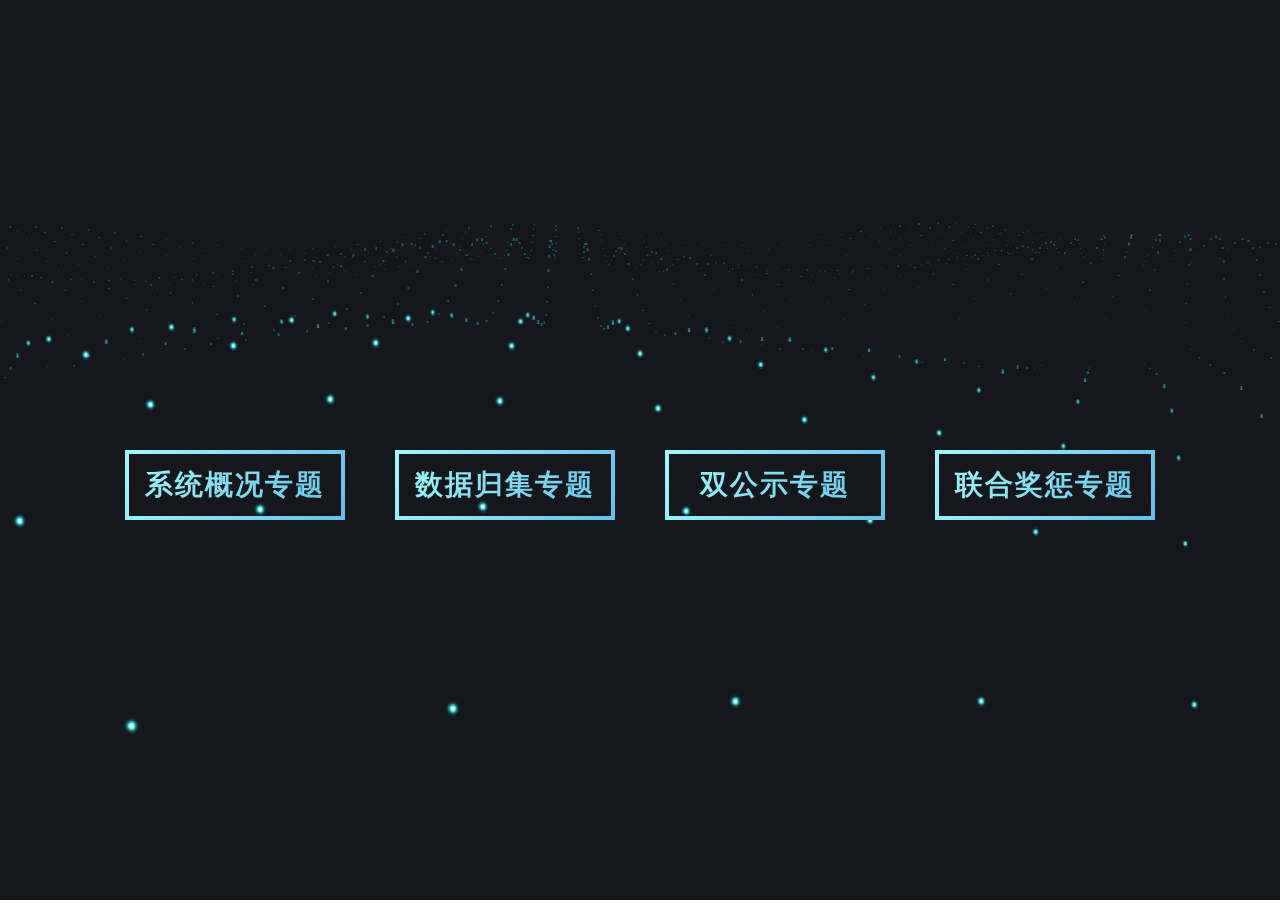
<file: index.html>
<!DOCTYPE html><html lang=en><head><meta charset=utf-8><meta http-equiv=X-UA-Compatible content="IE=edge"><meta name=viewport content="width=device-width,initial-scale=1"><link rel=icon href=favicon.png><title>大数据分析平台</title><style>#loading-mask{position:fixed;left:0;top:0;height:100%;width:100%;background:#fff;user-select:none;z-index:9999;overflow:hidden}.loading-wrapper{position:absolute;top:50%;left:50%;transform:translate(-50%,-100%)}.loading-dot{animation:antRotate 1.2s infinite linear;transform:rotate(45deg);position:relative;display:inline-block;font-size:64px;width:64px;height:64px;box-sizing:border-box}.loading-dot i{width:22px;height:22px;position:absolute;display:block;background-color:#1890ff;border-radius:100%;transform:scale(.75);transform-origin:50% 50%;opacity:.3;animation:antSpinMove 1s infinite linear alternate}.loading-dot i:nth-child(1){top:0;left:0}.loading-dot i:nth-child(2){top:0;right:0;-webkit-animation-delay:.4s;animation-delay:.4s}.loading-dot i:nth-child(3){right:0;bottom:0;-webkit-animation-delay:.8s;animation-delay:.8s}.loading-dot i:nth-child(4){bottom:0;left:0;-webkit-animation-delay:1.2s;animation-delay:1.2s}@keyframes antRotate{to{-webkit-transform:rotate(405deg);transform:rotate(405deg)}}@-webkit-keyframes antRotate{to{-webkit-transform:rotate(405deg);transform:rotate(405deg)}}@keyframes antSpinMove{to{opacity:1}}@-webkit-keyframes antSpinMove{to{opacity:1}}</style><link href=static/css/chunk-1f6a96ee.6f20261f.css rel=prefetch><link href=static/css/chunk-2a28b445.c528af6d.css rel=prefetch><link href=static/css/chunk-5da98196.83d55f78.css rel=prefetch><link href=static/css/chunk-b566da46.9b49cd00.css rel=prefetch><link href=static/js/chunk-1f6a96ee.41ee490a.js rel=prefetch><link href=static/js/chunk-2a28b445.96c72873.js rel=prefetch><link href=static/js/chunk-2d0d3e9e.f7628b99.js rel=prefetch><link href=static/js/chunk-5da98196.0e0fd3a9.js rel=prefetch><link href=static/js/chunk-b566da46.a548af8f.js rel=prefetch><link href=static/css/app.ba8d378d.css rel=preload as=style><link href=static/css/chunk-vendors.37868dc4.css rel=preload as=style><link href=static/js/app.4313dd9f.js rel=preload as=script><link href=static/js/chunk-vendors.feb13bf8.js rel=preload as=script><link href=static/css/chunk-vendors.37868dc4.css rel=stylesheet><link href=static/css/app.ba8d378d.css rel=stylesheet></head><body><noscript><strong>We're sorry but bin-admin doesn't work properly without JavaScript enabled. Please enable it to continue.</strong></noscript><div id=app><div id=loading-mask><div class=loading-wrapper><span class="loading-dot loading-dot-spin"><i></i><i></i><i></i><i></i></span></div></div></div><script id=vShader type=x-vertex/x-shader>uniform float size;
  uniform float t;
  uniform float z;
  uniform float pixelRatio;

  varying vec3 vPosition;
  varying vec3 mPosition;//modified position
  varying float gas;

  float a,b=0.;

  void main(){

    vPosition=position;

    a=length(position);
    if(t>0.)b=max(0.,(cos(a/20.-t*.02)-.99)*3./a);
    if(z>0.)b=max(0.,cos(a/40.-z*.01+2.));
    mPosition=position*(1.+b*4.);
    vec4 mvPosition=modelViewMatrix*vec4(mPosition,1.);
    gl_Position=mvPosition*projectionMatrix;

    gas=max(.0,sin(-a/20.));
    gl_PointSize=pixelRatio*size*(1.+gas*2.)/length(mvPosition.xyz);

  }</script><script id=fShader type=x-fragment/x-shader>uniform float z;

varying vec3 vPosition;
varying vec3 mPosition;
varying float gas;

void main(){

float a=distance(mPosition,vPosition);
if(a>0.)a=1.;

float b=max(.32,.0065*length(vPosition));

float c=distance(gl_PointCoord,vec2(.5));
float starlook=-(c-.5)*1.2*gas;
float gaslook=(1.-gas)/(c*10.);
float texture=starlook+gaslook;

gl_FragColor=vec4(.32,.28,b,1.)*texture*(1.-a*.35);
if(z>0.)gl_FragColor*=cos(1.57*z/322.)*(1.-.001*length(mPosition));

}</script><script src=static/js/chunk-vendors.feb13bf8.js></script><script src=static/js/app.4313dd9f.js></script></body></html>
</file>
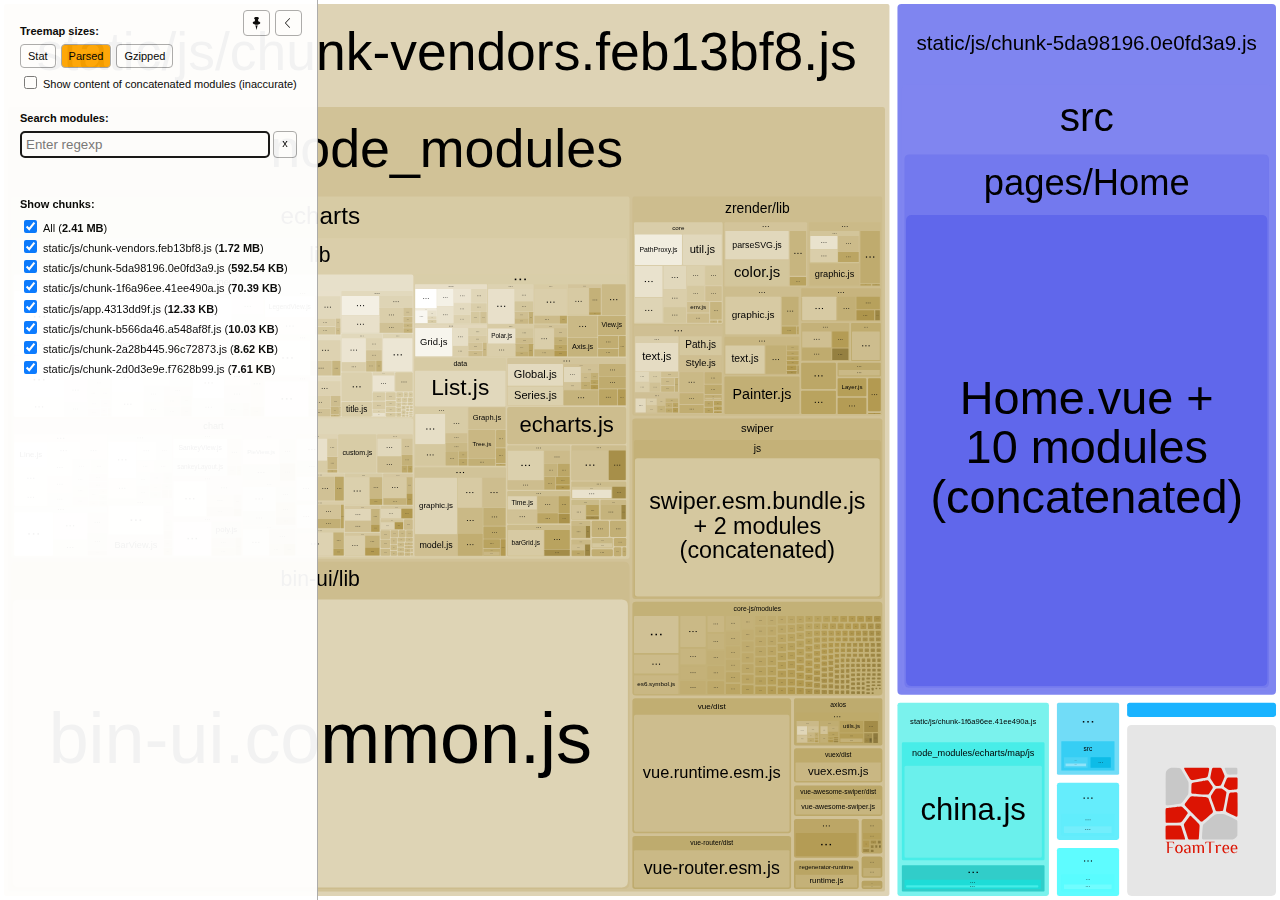
<file: report.html>
<!DOCTYPE html>
<html>
  <head>
    <meta charset="UTF-8"/>
    <meta name="viewport" content="width=device-width, initial-scale=1"/>
    <title>m-data [3 Jan 2023 at 15:38]</title>
    <link rel="shortcut icon" href="[data-uri]" type="image/x-icon" />

    <script>
      window.enableWebSocket = false;
    </script>
    
  <!-- viewer.js -->
  <script>
    !function(e){var t={};function n(r){if(t[r])return t[r].exports;var i=t[r]={i:r,l:!1,exports:{}};return e[r].call(i.exports,i,i.exports,n),i.l=!0,i.exports}n.m=e,n.c=t,n.d=function(e,t,r){n.o(e,t)||Object.defineProperty(e,t,{enumerable:!0,get:r})},n.r=function(e){"undefined"!=typeof Symbol&&Symbol.toStringTag&&Object.defineProperty(e,Symbol.toStringTag,{value:"Module"}),Object.defineProperty(e,"__esModule",{value:!0})},n.t=function(e,t){if(1&t&&(e=n(e)),8&t)return e;if(4&t&&"object"==typeof e&&e&&e.__esModule)return e;var r=Object.create(null);if(n.r(r),Object.defineProperty(r,"default",{enumerable:!0,value:e}),2&t&&"string"!=typeof e)for(var i in e)n.d(r,i,function(t){return e[t]}.bind(null,i));return r},n.n=function(e){var t=e&&e.__esModule?function(){return e.default}:function(){return e};return n.d(t,"a",t),t},n.o=function(e,t){return Object.prototype.hasOwnProperty.call(e,t)},n.p="/",n(n.s=69)}([function(e,t,n){var r;
/*!
  Copyright (c) 2017 Jed Watson.
  Licensed under the MIT License (MIT), see
  http://jedwatson.github.io/classnames
*/
/*!
  Copyright (c) 2017 Jed Watson.
  Licensed under the MIT License (MIT), see
  http://jedwatson.github.io/classnames
*/
!function(){"use strict";var n={}.hasOwnProperty;function i(){for(var e=[],t=0;t<arguments.length;t++){var r=arguments[t];if(r){var o=typeof r;if("string"===o||"number"===o)e.push(r);else if(Array.isArray(r)&&r.length){var a=i.apply(null,r);a&&e.push(a)}else if("object"===o)for(var s in r)n.call(r,s)&&r[s]&&e.push(s)}}return e.join(" ")}e.exports?(i.default=i,e.exports=i):void 0===(r=function(){return i}.apply(t,[]))||(e.exports=r)}()},function(e,t,n){var r=n(40);"string"==typeof r&&(r=[[e.i,r,""]]);var i={hmr:!0,transform:void 0,insertInto:void 0};n(3)(r,i);r.locals&&(e.exports=r.locals)},function(e,t,n){"use strict";e.exports=function(e){var t=[];return t.toString=function(){return this.map(function(t){var n=function(e,t){var n=e[1]||"",r=e[3];if(!r)return n;if(t&&"function"==typeof btoa){var i=(a=r,"/*# sourceMappingURL=data:application/json;charset=utf-8;base64,"+btoa(unescape(encodeURIComponent(JSON.stringify(a))))+" */"),o=r.sources.map(function(e){return"/*# sourceURL="+r.sourceRoot+e+" */"});return[n].concat(o).concat([i]).join("\n")}var a;return[n].join("\n")}(t,e);return t[2]?"@media "+t[2]+"{"+n+"}":n}).join("")},t.i=function(e,n){"string"==typeof e&&(e=[[null,e,""]]);for(var r={},i=0;i<this.length;i++){var o=this[i][0];null!=o&&(r[o]=!0)}for(i=0;i<e.length;i++){var a=e[i];null!=a[0]&&r[a[0]]||(n&&!a[2]?a[2]=n:n&&(a[2]="("+a[2]+") and ("+n+")"),t.push(a))}},t}},function(e,t,n){var r,i,o={},a=(r=function(){return window&&document&&document.all&&!window.atob},function(){return void 0===i&&(i=r.apply(this,arguments)),i}),s=function(e){var t={};return function(e,n){if("function"==typeof e)return e();if(void 0===t[e]){var r=function(e,t){return t?t.querySelector(e):document.querySelector(e)}.call(this,e,n);if(window.HTMLIFrameElement&&r instanceof window.HTMLIFrameElement)try{r=r.contentDocument.head}catch(i){r=null}t[e]=r}return t[e]}}(),u=null,l=0,c=[],h=n(29);function f(e,t){for(var n=0;n<e.length;n++){var r=e[n],i=o[r.id];if(i){i.refs++;for(var a=0;a<i.parts.length;a++)i.parts[a](r.parts[a]);for(;a<r.parts.length;a++)i.parts.push(y(r.parts[a],t))}else{var s=[];for(a=0;a<r.parts.length;a++)s.push(y(r.parts[a],t));o[r.id]={id:r.id,refs:1,parts:s}}}}function d(e,t){for(var n=[],r={},i=0;i<e.length;i++){var o=e[i],a=t.base?o[0]+t.base:o[0],s={css:o[1],media:o[2],sourceMap:o[3]};r[a]?r[a].parts.push(s):n.push(r[a]={id:a,parts:[s]})}return n}function p(e,t){var n=s(e.insertInto);if(!n)throw new Error("Couldn't find a style target. This probably means that the value for the 'insertInto' parameter is invalid.");var r=c[c.length-1];if("top"===e.insertAt)r?r.nextSibling?n.insertBefore(t,r.nextSibling):n.appendChild(t):n.insertBefore(t,n.firstChild),c.push(t);else if("bottom"===e.insertAt)n.appendChild(t);else{if("object"!=typeof e.insertAt||!e.insertAt.before)throw new Error("[Style Loader]\n\n Invalid value for parameter 'insertAt' ('options.insertAt') found.\n Must be 'top', 'bottom', or Object.\n (https://github.com/webpack-contrib/style-loader#insertat)\n");var i=s(e.insertAt.before,n);n.insertBefore(t,i)}}function g(e){if(null===e.parentNode)return!1;e.parentNode.removeChild(e);var t=c.indexOf(e);t>=0&&c.splice(t,1)}function b(e){var t=document.createElement("style");if(void 0===e.attrs.type&&(e.attrs.type="text/css"),void 0===e.attrs.nonce){var r=function(){0;return n.nc}();r&&(e.attrs.nonce=r)}return v(t,e.attrs),p(e,t),t}function v(e,t){Object.keys(t).forEach(function(n){e.setAttribute(n,t[n])})}function y(e,t){var n,r,i,o;if(t.transform&&e.css){if(!(o="function"==typeof t.transform?t.transform(e.css):t.transform.default(e.css)))return function(){};e.css=o}if(t.singleton){var a=l++;n=u||(u=b(t)),r=w.bind(null,n,a,!1),i=w.bind(null,n,a,!0)}else e.sourceMap&&"function"==typeof URL&&"function"==typeof URL.createObjectURL&&"function"==typeof URL.revokeObjectURL&&"function"==typeof Blob&&"function"==typeof btoa?(n=function(e){var t=document.createElement("link");return void 0===e.attrs.type&&(e.attrs.type="text/css"),e.attrs.rel="stylesheet",v(t,e.attrs),p(e,t),t}(t),r=function(e,t,n){var r=n.css,i=n.sourceMap,o=void 0===t.convertToAbsoluteUrls&&i;(t.convertToAbsoluteUrls||o)&&(r=h(r));i&&(r+="\n/*# sourceMappingURL=data:application/json;base64,"+btoa(unescape(encodeURIComponent(JSON.stringify(i))))+" */");var a=new Blob([r],{type:"text/css"}),s=e.href;e.href=URL.createObjectURL(a),s&&URL.revokeObjectURL(s)}.bind(null,n,t),i=function(){g(n),n.href&&URL.revokeObjectURL(n.href)}):(n=b(t),r=function(e,t){var n=t.css,r=t.media;r&&e.setAttribute("media",r);if(e.styleSheet)e.styleSheet.cssText=n;else{for(;e.firstChild;)e.removeChild(e.firstChild);e.appendChild(document.createTextNode(n))}}.bind(null,n),i=function(){g(n)});return r(e),function(t){if(t){if(t.css===e.css&&t.media===e.media&&t.sourceMap===e.sourceMap)return;r(e=t)}else i()}}e.exports=function(e,t){if("undefined"!=typeof DEBUG&&DEBUG&&"object"!=typeof document)throw new Error("The style-loader cannot be used in a non-browser environment");(t=t||{}).attrs="object"==typeof t.attrs?t.attrs:{},t.singleton||"boolean"==typeof t.singleton||(t.singleton=a()),t.insertInto||(t.insertInto="head"),t.insertAt||(t.insertAt="bottom");var n=d(e,t);return f(n,t),function(e){for(var r=[],i=0;i<n.length;i++){var a=n[i];(s=o[a.id]).refs--,r.push(s)}e&&f(d(e,t),t);for(i=0;i<r.length;i++){var s;if(0===(s=r[i]).refs){for(var u=0;u<s.parts.length;u++)s.parts[u]();delete o[s.id]}}}};var m,x=(m=[],function(e,t){return m[e]=t,m.filter(Boolean).join("\n")});function w(e,t,n,r){var i=n?"":r.css;if(e.styleSheet)e.styleSheet.cssText=x(t,i);else{var o=document.createTextNode(i),a=e.childNodes;a[t]&&e.removeChild(a[t]),a.length?e.insertBefore(o,a[t]):e.appendChild(o)}}},function(e,t,n){var r=n(32);"string"==typeof r&&(r=[[e.i,r,""]]);var i={hmr:!0,transform:void 0,insertInto:void 0};n(3)(r,i);r.locals&&(e.exports=r.locals)},function(e,t,n){"use strict";
/**
 * filesize
 *
 * @copyright 2018 Jason Mulligan <jason.mulligan@avoidwork.com>
 * @license BSD-3-Clause
 * @version 3.6.1
 */
/**
 * filesize
 *
 * @copyright 2018 Jason Mulligan <jason.mulligan@avoidwork.com>
 * @license BSD-3-Clause
 * @version 3.6.1
 */
!function(t){var n=/^(b|B)$/,r={iec:{bits:["b","Kib","Mib","Gib","Tib","Pib","Eib","Zib","Yib"],bytes:["B","KiB","MiB","GiB","TiB","PiB","EiB","ZiB","YiB"]},jedec:{bits:["b","Kb","Mb","Gb","Tb","Pb","Eb","Zb","Yb"],bytes:["B","KB","MB","GB","TB","PB","EB","ZB","YB"]}},i={iec:["","kibi","mebi","gibi","tebi","pebi","exbi","zebi","yobi"],jedec:["","kilo","mega","giga","tera","peta","exa","zetta","yotta"]};function o(e){var t,o,a,s,u,l,c,h,f,d,p,g,b,v=arguments.length>1&&void 0!==arguments[1]?arguments[1]:{},y=[],m=0,x=void 0,w=void 0;if(isNaN(e))throw new Error("Invalid arguments");return o=!0===v.bits,f=!0===v.unix,t=v.base||2,h=void 0!==v.round?v.round:f?1:2,d=void 0!==v.separator&&v.separator||"",p=void 0!==v.spacer?v.spacer:f?"":" ",b=v.symbols||v.suffixes||{},g=2===t&&v.standard||"jedec",c=v.output||"string",s=!0===v.fullform,u=v.fullforms instanceof Array?v.fullforms:[],x=void 0!==v.exponent?v.exponent:-1,a=t>2?1e3:1024,(l=(w=Number(e))<0)&&(w=-w),(-1===x||isNaN(x))&&(x=Math.floor(Math.log(w)/Math.log(a)))<0&&(x=0),x>8&&(x=8),0===w?(y[0]=0,y[1]=f?"":r[g][o?"bits":"bytes"][x]):(m=w/(2===t?Math.pow(2,10*x):Math.pow(1e3,x)),o&&(m*=8)>=a&&x<8&&(m/=a,x++),y[0]=Number(m.toFixed(x>0?h:0)),y[1]=10===t&&1===x?o?"kb":"kB":r[g][o?"bits":"bytes"][x],f&&(y[1]="jedec"===g?y[1].charAt(0):x>0?y[1].replace(/B$/,""):y[1],n.test(y[1])&&(y[0]=Math.floor(y[0]),y[1]=""))),l&&(y[0]=-y[0]),y[1]=b[y[1]]||y[1],"array"===c?y:"exponent"===c?x:"object"===c?{value:y[0],suffix:y[1],symbol:y[1]}:(s&&(y[1]=u[x]?u[x]:i[g][x]+(o?"bit":"byte")+(1===y[0]?"":"s")),d.length>0&&(y[0]=y[0].toString().replace(".",d)),y.join(p))}o.partial=function(e){return function(t){return o(t,e)}},e.exports=o}("undefined"!=typeof window&&window)},function(e,t,n){var r=n(48);"string"==typeof r&&(r=[[e.i,r,""]]);var i={hmr:!0,transform:void 0,insertInto:void 0};n(3)(r,i);r.locals&&(e.exports=r.locals)},function(e,t,n){var r=n(37);"string"==typeof r&&(r=[[e.i,r,""]]);var i={hmr:!0,transform:void 0,insertInto:void 0};n(3)(r,i);r.locals&&(e.exports=r.locals)},function(e,t,n){var r=n(59),i=n(14),o=/[&<>"']/g,a=RegExp(o.source);e.exports=function(e){return(e=i(e))&&a.test(e)?e.replace(o,r):e}},function(e,t,n){var r=n(30);"string"==typeof r&&(r=[[e.i,r,""]]);var i={hmr:!0,transform:void 0,insertInto:void 0};n(3)(r,i);r.locals&&(e.exports=r.locals)},function(e,t,n){var r=n(31);"string"==typeof r&&(r=[[e.i,r,""]]);var i={hmr:!0,transform:void 0,insertInto:void 0};n(3)(r,i);r.locals&&(e.exports=r.locals)},function(e,t,n){var r=n(36);"string"==typeof r&&(r=[[e.i,r,""]]);var i={hmr:!0,transform:void 0,insertInto:void 0};n(3)(r,i);r.locals&&(e.exports=r.locals)},function(e,t,n){var r=n(61);"string"==typeof r&&(r=[[e.i,r,""]]);var i={hmr:!0,transform:void 0,insertInto:void 0};n(3)(r,i);r.locals&&(e.exports=r.locals)},function(e,t,n){var r=n(19).Symbol;e.exports=r},function(e,t,n){var r=n(56);e.exports=function(e){return null==e?"":r(e)}},function(e,t,n){var r=n(28);"string"==typeof r&&(r=[[e.i,r,""]]);var i={hmr:!0,transform:void 0,insertInto:void 0};n(3)(r,i);r.locals&&(e.exports=r.locals)},function(e,t,n){var r=n(38);"string"==typeof r&&(r=[[e.i,r,""]]);var i={hmr:!0,transform:void 0,insertInto:void 0};n(3)(r,i);r.locals&&(e.exports=r.locals)},function(e,t,n){var r=n(39);"string"==typeof r&&(r=[[e.i,r,""]]);var i={hmr:!0,transform:void 0,insertInto:void 0};n(3)(r,i);r.locals&&(e.exports=r.locals)},function(e,t){e.exports=function(e){var t=typeof e;return null!=e&&("object"==t||"function"==t)}},function(e,t,n){var r=n(42),i="object"==typeof self&&self&&self.Object===Object&&self,o=r||i||Function("return this")();e.exports=o},function(e,t,n){var r=n(44),i=n(47),o="[object Symbol]";e.exports=function(e){return"symbol"==typeof e||i(e)&&r(e)==o}},function(e,t){var n=RegExp("[\\u200d\\ud800-\\udfff\\u0300-\\u036f\\ufe20-\\ufe2f\\u20d0-\\u20ff\\ufe0e\\ufe0f]");e.exports=function(e){return n.test(e)}},function(e,t){
/**
 * Carrot Search FoamTree HTML5 (demo variant)
 * v3.4.5, 4fa198d722d767b68d0409e88290ea6de98d1eaa/4fa198d7, build FOAMTREE-SOFTWARE4-DIST-39, Jul 26, 2017
 * 
 * Carrot Search confidential.
 * Copyright 2002-2017, Carrot Search s.c, All Rights Reserved.
 */
!function(){var e,t=function(){var e,n=window.navigator.userAgent;try{window.localStorage.setItem("ftap5caavc","ftap5caavc"),window.localStorage.removeItem("ftap5caavc"),e=!0}catch(r){e=!1}return{of:function(){return/webkit/i.test(n)},mf:function(){return/Mac/.test(n)},lf:function(){return/iPad|iPod|iPhone/.test(n)},hf:function(){return/Android/.test(n)},ii:function(){return"ontouchstart"in window||!!window.DocumentTouch&&document instanceof window.DocumentTouch},hi:function(){return e},gi:function(){var e=document.createElement("canvas");return!(!e.getContext||!e.getContext("2d"))},Dd:function(e,n){return[].forEach&&t.gi()?e&&e():n&&n()}}}(),n=function(){function e(){return window.performance&&(window.performance.now||window.performance.mozNow||window.performance.msNow||window.performance.oNow||window.performance.webkitNow)||Date.now}var t=e();return{create:function(){return{now:(t=e(),function(){return t.call(window.performance)})};var t},now:function(){return t.call(window.performance)}}}();function r(){function r(){if(!u)throw"AF0";var e=n.now();0!==l&&(o.Kd=e-l),l=e,s=s.filter(function(e){return null!==e}),o.frames++;for(var t=0;t<s.length;t++){var r=s[t];null!==r&&(!0===r.ye.call(r.Yg)?s[t]=null:m.Sc(r.repeat)&&(r.repeat=r.repeat-1,0>=r.repeat&&(s[t]=null)))}s=s.filter(function(e){return null!==e}),u=!1,i(),0!==(e=n.now()-e)&&(o.Jd=e),o.totalTime+=e,o.Oe=1e3*o.frames/o.totalTime,l=0===s.length?0:n.now()}function i(){0<s.length&&!u&&(u=!0,a(r))}var o=this.rg={frames:0,totalTime:0,Jd:0,Kd:0,Oe:0};e=o;var a=function(){return t.lf()?function(e){window.setTimeout(e,0)}:window.requestAnimationFrame||window.webkitRequestAnimationFrame||window.mozRequestAnimationFrame||window.oRequestAnimationFrame||window.msRequestAnimationFrame||(e=n.create(),function(t){var n=0;window.setTimeout(function(){var r=e.now();t(),n=e.now()-r},16>n?16-n:0)});var e}(),s=[],u=!1,l=0;this.repeat=function(e,t,n){this.cancel(e),s.push({ye:e,Yg:n,repeat:t}),i()},this.d=function(e,t){this.repeat(e,1,t)},this.cancel=function(e){for(var t=0;t<s.length;t++){var n=s[t];null!==n&&n.ye===e&&(s[t]=null)}},this.k=function(){s=[]}}var i,o=t.Dd(function(){function e(){this.buffer=[],this.oa=0,this.Gc=m.extend({},s)}function t(e){return function(){var t,n=this.buffer,r=this.oa;for(n[r++]="call",n[r++]=e,n[r++]=arguments.length,t=0;t<arguments.length;t++)n[r++]=arguments[t];this.oa=r}}function n(e){return function(){return r[e].apply(r,arguments)}}(i=document.createElement("canvas")).width=1,i.height=1;var r=i.getContext("2d"),i=["font"],a="fillStyle globalAlpha globalCompositeOperation lineCap lineDashOffset lineJoin lineWidth miterLimit shadowBlur shadowColor shadowOffsetX shadowOffsetY strokeStyle textAlign textBaseline".split(" "),s={};return a.concat(i).forEach(function(e){s[e]=r[e]}),e.prototype.clear=function(){this.oa=0},e.prototype.Na=function(){return 0===this.oa},e.prototype.Ta=function(e){e instanceof o?function(e,t,n){for(var r=0,i=e.oa,o=e.buffer;r<n;)o[i++]=t[r++];e.oa=i}(e,this.buffer,this.oa):function(e,t,n,r){for(var i=0;i<n;)switch(t[i++]){case"set":e[t[i++]]=t[i++];break;case"setGlobalAlpha":e[t[i++]]=t[i++]*r;break;case"call":var o=t[i++];switch(t[i++]){case 0:e[o]();break;case 1:e[o](t[i++]);break;case 2:e[o](t[i++],t[i++]);break;case 3:e[o](t[i++],t[i++],t[i++]);break;case 4:e[o](t[i++],t[i++],t[i++],t[i++]);break;case 5:e[o](t[i++],t[i++],t[i++],t[i++],t[i++]);break;case 6:e[o](t[i++],t[i++],t[i++],t[i++],t[i++],t[i++]);break;case 7:e[o](t[i++],t[i++],t[i++],t[i++],t[i++],t[i++],t[i++]);break;case 8:e[o](t[i++],t[i++],t[i++],t[i++],t[i++],t[i++],t[i++],t[i++]);break;case 9:e[o](t[i++],t[i++],t[i++],t[i++],t[i++],t[i++],t[i++],t[i++],t[i++]);break;default:throw"CB0"}}}(e,this.buffer,this.oa,m.B(e.globalAlpha,1))},e.prototype.replay=e.prototype.Ta,e.prototype.d=function(){return new e},e.prototype.scratch=e.prototype.d,"arc arcTo beginPath bezierCurveTo clearRect clip closePath drawImage fill fillRect fillText lineTo moveTo putImageData quadraticCurveTo rect rotate scale setLineDash setTransform stroke strokeRect strokeText transform translate".split(" ").forEach(function(n){e.prototype[n]=t(n)}),["measureText","createLinearGradient","createRadialGradient","createPattern","getLineDash"].forEach(function(t){e.prototype[t]=n(t)}),["save","restore"].forEach(function(r){e.prototype[r]=function(e,t){return function(){e.apply(this,arguments),t.apply(this,arguments)}}(t(r),n(r))}),i.forEach(function(t){Object.defineProperty(e.prototype,t,{set:function(e){r[t]=e,this.Gc[t]=e;var n=this.buffer;n[this.oa++]="set",n[this.oa++]=t,n[this.oa++]=e},get:function(){return this.Gc[t]}})}),a.forEach(function(t){Object.defineProperty(e.prototype,t,{set:function(e){this.Gc[t]=e;var n=this.buffer;n[this.oa++]="globalAlpha"===t?"setGlobalAlpha":"set",n[this.oa++]=t,n[this.oa++]=e},get:function(){return this.Gc[t]}})}),e.prototype.roundRect=function(e,t,n,r,i){this.beginPath(),this.moveTo(e+i,t),this.lineTo(e+n-i,t),this.quadraticCurveTo(e+n,t,e+n,t+i),this.lineTo(e+n,t+r-i),this.quadraticCurveTo(e+n,t+r,e+n-i,t+r),this.lineTo(e+i,t+r),this.quadraticCurveTo(e,t+r,e,t+r-i),this.lineTo(e,t+i),this.quadraticCurveTo(e,t,e+i,t),this.closePath()},e.prototype.fillPolygonWithText=function(e,t,n,r,i){i||(i={});var a={sb:m.B(i.maxFontSize,D.Ea.sb),Zc:m.B(i.minFontSize,D.Ea.Zc),lineHeight:m.B(i.lineHeight,D.Ea.lineHeight),pb:m.B(i.horizontalPadding,D.Ea.pb),eb:m.B(i.verticalPadding,D.Ea.eb),tb:m.B(i.maxTotalTextHeight,D.Ea.tb),fontFamily:m.B(i.fontFamily,D.Ea.fontFamily),fontStyle:m.B(i.fontStyle,D.Ea.fontStyle),fontVariant:m.B(i.fontVariant,D.Ea.fontVariant),fontWeight:m.B(i.fontWeight,D.Ea.fontWeight),verticalAlign:m.B(i.verticalAlign,D.Ea.verticalAlign)},s=i.cache;if(s&&m.Q(i,"area")){s.jd||(s.jd=new o);var u=i.area,l=m.B(i.cacheInvalidationThreshold,.05);e=D.xe(a,this,r,e,z.q(e,{}),{x:t,y:n},i.allowForcedSplit||!1,i.allowEllipsis||!1,s,u,l,i.invalidateCache)}else e=D.Le(a,this,r,e,z.q(e,{}),{x:t,y:n},i.allowForcedSplit||!1,i.allowEllipsis||!1);return e.la?{fit:!0,lineCount:e.mc,fontSize:e.fontSize,box:{x:e.da.x,y:e.da.y,w:e.da.f,h:e.da.i},ellipsis:e.ec}:{fit:!1}},e}),a=t.Dd(function(){function e(e){this.O=e,this.d=[],this.Ib=[void 0],this.Nc=["#SIZE#px sans-serif"],this.Ld=[0],this.Md=[1],this.ie=[0],this.je=[0],this.ke=[0],this.Qd=[10],this.hc=[10],this.Sb=[this.Ib,this.Nc,this.hc,this.Ld,this.Md,this.ie,this.Qd,this.je,this.ke],this.ga=[1,0,0,1,0,0]}function t(e){var t=e.O,n=e.Sb[0].length-1;e.Ib[n]&&(t.setLineDash(e.Ib[n]),t.Tj=e.Ld[n]),t.miterLimit=e.Qd[n],t.lineWidth=e.Md[n],t.shadowBlur=e.ie[n],t.shadowOffsetX=e.je[n],t.shadowOffsetY=e.ke[n],t.font=e.Nc[n].replace("#SIZE#",e.hc[n].toString())}function n(e,t,n){return e*n[0]+t*n[2]+n[4]}function r(e,t,n){return e*n[1]+t*n[3]+n[5]}function i(e,t){for(var n=0;n<e.length;n++)e[n]*=t[0];return e}e.prototype.save=function(){this.d.push(this.ga.slice(0));for(var e=0;e<this.Sb.length;e++){var t=this.Sb[e];t.push(t[t.length-1])}this.O.save()},e.prototype.restore=function(){this.ga=this.d.pop();for(var e=0;e<this.Sb.length;e++)this.Sb[e].pop();this.O.restore(),t(this)},e.prototype.scale=function(e,n){(r=this.ga)[0]*=e,r[1]*=e,r[2]*=n,r[3]*=n;var r=this.ga,o=this.Sb,a=o[0].length-1,s=this.Ib[a];for(s&&i(s,r),s=2;s<o.length;s++){o[s][a]*=r[0]}t(this)},e.prototype.translate=function(e,t){var n=this.ga;n[4]+=n[0]*e+n[2]*t,n[5]+=n[1]*e+n[3]*t},["moveTo","lineTo"].forEach(function(t){e.prototype[t]=function(e){return function(t,i){var o=this.ga;return this.O[e].call(this.O,n(t,i,o),r(t,i,o))}}(t)}),["clearRect","fillRect","strokeRect","rect"].forEach(function(t){e.prototype[t]=function(e){return function(t,i,o,a){var s=this.ga;return this.O[e].call(this.O,n(t,i,s),r(t,i,s),o*s[0],a*s[3])}}(t)}),"fill stroke beginPath closePath clip createImageData createPattern getImageData putImageData getLineDash setLineDash".split(" ").forEach(function(t){e.prototype[t]=function(e){return function(){return this.O[e].apply(this.O,arguments)}}(t)}),[{vb:"lineDashOffset",zb:function(e){return e.Ld}},{vb:"lineWidth",zb:function(e){return e.Md}},{vb:"miterLimit",zb:function(e){return e.Qd}},{vb:"shadowBlur",zb:function(e){return e.ie}},{vb:"shadowOffsetX",zb:function(e){return e.je}},{vb:"shadowOffsetY",zb:function(e){return e.ke}}].forEach(function(t){Object.defineProperty(e.prototype,t.vb,{set:function(e){var n=t.zb(this);e*=this.ga[0],n[n.length-1]=e,this.O[t.vb]=e}})});var o=/(\d+(?:\.\d+)?)px/;return Object.defineProperty(e.prototype,"font",{set:function(e){var t=o.exec(e);if(1<t.length){var n=this.hc.length-1;this.hc[n]=parseFloat(t[1]),this.Nc[n]=e.replace(o,"#SIZE#px"),this.O.font=this.Nc[n].replace("#SIZE#",(this.hc[n]*this.ga[0]).toString())}}}),"fillStyle globalAlpha globalCompositeOperation lineCap lineJoin shadowColor strokeStyle textAlign textBaseline".split(" ").forEach(function(t){Object.defineProperty(e.prototype,t,{set:function(e){this.O[t]=e}})}),e.prototype.arc=function(e,t,i,o,a,s){var u=this.ga;this.O.arc(n(e,t,u),r(e,t,u),i*u[0],o,a,s)},e.prototype.arcTo=function(e,t,i,o,a){var s=this.ga;this.O.arc(n(e,t,s),r(e,t,s),n(i,o,s),r(i,o,s),a*s[0])},e.prototype.bezierCurveTo=function(e,t,i,o,a,s){var u=this.ga;this.O.bezierCurveTo(n(e,t,u),r(e,t,u),n(i,o,u),r(i,o,u),n(a,s,u),r(a,s,u))},e.prototype.drawImage=function(e,t,i,o,a,s,u,l,c){function h(t,i,o,a){d.push(n(t,i,f)),d.push(r(t,i,f)),o=m.V(o)?e.width:o,a=m.V(a)?e.height:a,d.push(o*f[0]),d.push(a*f[3])}var f=this.ga,d=[e];m.V(s)?h(t,i,o,a):h(s,u,l,c),this.O.drawImage.apply(this.O,d)},e.prototype.quadraticCurveTo=function(e,t,i,o){var a=this.ga;this.O.quadraticCurveTo(n(e,t,a),r(e,t,a),n(i,o,a),r(i,o,a))},e.prototype.fillText=function(e,t,i,o){var a=this.ga;this.O.fillText(e,n(t,i,a),r(t,i,a),m.Sc(o)?o*a[0]:1e20)},e.prototype.setLineDash=function(e){e=i(e.slice(0),this.ga),this.Ib[this.Ib.length-1]=e,this.O.setLineDash(e)},e}),s=(i=!t.of()||t.lf()||t.hf()?1:7,{eh:function(){function e(e){e.beginPath(),u.le(e,l)}(a=document.createElement("canvas")).width=800,a.height=600;var t,r=a.getContext("2d"),o=a.width,a=a.height,s=0,l=[{x:0,y:100}];for(t=1;6>=t;t++)s=2*t*Math.PI/6,l.push({x:0+100*Math.sin(s),y:0+100*Math.cos(s)});t={polygonPlainFill:[e,function(e){e.fillStyle="rgb(255, 0, 0)",e.fill()}],polygonPlainStroke:[e,function(e){e.strokeStyle="rgb(128, 0, 0)",e.lineWidth=2,e.closePath(),e.stroke()}],polygonGradientFill:[e,function(e){var t=e.createRadialGradient(0,0,10,0,0,60);t.addColorStop(0,"rgb(255, 0, 0)"),t.addColorStop(1,"rgb(255, 255, 0)"),e.fillStyle=t,e.fill()}],polygonGradientStroke:[e,function(e){var t=e.createLinearGradient(-100,-100,100,100);t.addColorStop(0,"rgb(224, 0, 0)"),t.addColorStop(1,"rgb(32, 0, 0)"),e.strokeStyle=t,e.lineWidth=2,e.closePath(),e.stroke()}],polygonExposureShadow:[e,function(e){e.shadowBlur=50,e.shadowColor="rgba(0, 0, 0, 1)",e.fillStyle="rgba(0, 0, 0, 1)",e.globalCompositeOperation="source-over",e.fill(),e.shadowBlur=0,e.shadowColor="transparent",e.globalCompositeOperation="destination-out",e.fill()}],labelPlainFill:[function(e){e.fillStyle="#000",e.font="24px sans-serif",e.textAlign="center"},function(e){e.fillText("Some text",0,-16),e.fillText("for testing purposes",0,16)}]},s=100/Object.keys(t).length;var c,h=n.now(),f={};for(c in t){var d,p=t[c],g=n.now(),b=0;do{for(r.save(),r.translate(Math.random()*o,Math.random()*a),d=3*Math.random()+.5,r.scale(d,d),d=0;d<p.length;d++)p[d](r);r.restore(),b++,d=n.now()}while(d-g<s);f[c]=i*(d-g)/b}return f.total=n.now()-h,f}}),u={le:function(e,t){var n=t[0];e.moveTo(n.x,n.y);for(var r=t.length-1;0<r;r--)n=t[r],e.lineTo(n.x,n.y)},rj:function(e,t,n,r){var i,o,a,s,u,l=[],c=0,h=t.length;for(a=0;a<h;a++)i=t[a],o=t[(a+1)%h],i=z.d(i,o),i=Math.sqrt(i),l.push(i),c+=i;n=r*(n+.5*r*c/h),r={};c={};var f={};for(a=0;a<h;a++)i=t[a],o=t[(a+1)%h],s=t[(a+2)%h],u=l[(a+1)%h],u=Math.min(.5,n/u),z.Aa(1-u,o,s,c),z.Aa(u,o,s,f),0,0==a&&(s=Math.min(.5,n/l[0]),z.Aa(s,i,o,r),0,e.moveTo(r.x,r.y)),e.quadraticCurveTo(o.x,o.y,c.x,c.y),e.lineTo(f.x,f.y);return!0}};function l(e){function t(e){c[e].style.opacity=f*h[e]}function n(e){e.width=Math.round(o*e.n),e.height=Math.round(a*e.n)}function r(){return/relative|absolute|fixed/.test(window.getComputedStyle(i,null).getPropertyValue("position"))}var i,o,a,s,u,l=[],c={},h={},f=0;this.H=function(t){i=t,r()||(i.style.position="relative"),0!=i.clientWidth&&0!=i.clientHeight||I.Pa("element has zero dimensions: "+i.clientWidth+" x "+i.clientHeight+"."),i.innerHTML="",o=i.clientWidth,a=i.clientHeight,s=0!==o?o:void 0,u=0!==a?a:void 0,"embedded"===i.getAttribute("data-foamtree")&&I.Pa("visualization already embedded in the element."),i.setAttribute("data-foamtree","embedded"),e.c.p("stage:initialized",this,i,o,a)},this.lb=function(){i.removeAttribute("data-foamtree"),l=[],c={},e.c.p("stage:disposed",this,i)},this.k=function(){if(r()||(i.style.position="relative"),o=i.clientWidth,a=i.clientHeight,0!==o&&0!==a&&(o!==s||a!==u)){for(var t=l.length-1;0<=t;t--)n(l[t]);e.c.p("stage:resized",s,u,o,a),s=o,u=a}},this.fj=function(e,t){e.n=t,n(e)},this.oc=function(r,o,a){var s=document.createElement("canvas");return s.setAttribute("style","position: absolute; top: 0; bottom: 0; left: 0; right: 0; width: 100%; height: 100%; -webkit-touch-callout: none; -webkit-user-select: none; -moz-user-select: none; -ms-user-select: none; user-select: none;"),s.n=o,n(s),l.push(s),c[r]=s,h[r]=1,t(r),a||i.appendChild(s),e.c.p("stage:newLayer",r,s),s},this.kc=function(e,n){return m.V(n)||(h[e]=n,t(e)),h[e]},this.d=function(e){return m.V(e)||(f=e,m.Ga(c,function(e,n){t(n)})),f}}function c(e){function t(e,t,n){return y=!0,p.x=0,p.y=0,g.x=0,g.y=0,a=f,s.x=d.x,s.y=d.y,t(),u*=e,l=n?u/a:e,l=Math.max(.25/a,l),!0}function n(e,t){return t.x=e.x/f+d.x,t.y=e.y/f+d.y,t}function r(e,t,n,r,i,o,a,s,u){var l=(e-n)*(o-s)-(t-r)*(i-a);return!(1e-5>Math.abs(l))&&(u.x=((e*r-t*n)*(i-a)-(e-n)*(i*s-o*a))/l,u.y=((e*r-t*n)*(o-s)-(t-r)*(i*s-o*a))/l,!0)}var i,o,a=1,s={x:0,y:0},u=1,l=1,c=1,h={x:0,y:0},f=1,d={x:0,y:0},p={x:0,y:0},g={x:0,y:0},b={x:0,y:0,f:0,i:0},v={x:0,y:0,f:0,i:0,scale:1},y=!0;e.c.j("stage:initialized",function(e,t,n,r){i=n,o=r,b.x=0,b.y=0,b.f=n,b.i=r,v.x=0,v.y=0,v.f=n,v.i=r,v.scale=1}),e.c.j("stage:resized",function(e,t,n,r){function a(e){e.x*=l,e.y*=c}function u(e){a(e),e.f*=l,e.i*=c}i=n,o=r;var l=n/e,c=r/t;a(s),a(d),a(h),a(p),a(g),u(b),u(v)}),this.Yb=function(e,r){return t(r,function(){n(e,h)},!0)},this.Y=function(e,n){if(1==Math.round(1e4*n)/1e4){var i=b.x-d.x,o=b.y-d.y;return t(1,function(){},!0),this.d(-i,-o)}return t(n,function(){for(var t=!1;!t;){t=Math.random();var n=Math.random(),i=Math.random(),o=Math.random();t=r(e.x+t*e.f,e.y+n*e.i,b.x+t*b.f,b.y+n*b.i,e.x+i*e.f,e.y+o*e.i,b.x+i*b.f,b.y+o*b.i,h)}},!0)},this.sc=function(e,n){var a,s,u,l;return(a=e.f/e.i)<(s=i/o)?(u=e.i*s,l=e.i,a=e.x-.5*(u-e.f),s=e.y):a>s?(u=e.f,l=e.f*o/i,a=e.x,s=e.y-.5*(l-e.i)):(a=e.x,s=e.y,u=e.f,l=e.i),a-=u*n,u*=1+2*n,r(a,s-=l*n,d.x,d.y,a+u,s,d.x+i/f,d.y,h)?t(i/f/u,m.ta,!1):(y=!1,this.d(f*(d.x-a),f*(d.y-s)))},this.d=function(e,t){var n=Math.round(1e4*e)/1e4,r=Math.round(1e4*t)/1e4;return g.x+=n/f,g.y+=r/f,0!==n||0!==r},this.reset=function(e){return e&&this.content(0,0,i,o),this.Y({x:b.x+d.x,y:b.y+d.y,f:b.f/f,i:b.i/f},c/u)},this.Qb=function(e){c=Math.min(1,Math.round(1e4*(e||u))/1e4)},this.k=function(){return d.x<b.x?(b.x-d.x)*f:d.x+i/f>b.x+b.f?-(d.x+i/f-b.x-b.f)*f:0},this.A=function(){return d.y<b.y?(b.y-d.y)*f:d.y+o/f>b.y+b.i?-(d.y+o/f-b.y-b.i)*f:0},this.update=function(e){var t=Math.abs(Math.log(l));6>t?t=2:(t/=4,t+=3*t*(1<l?e:1-e)),t=1<l?Math.pow(e,t):1-Math.pow(1-e,t),f=a*(t=(y?t:1)*(l-1)+1),d.x=h.x-(h.x-s.x)/t,d.y=h.y-(h.y-s.y)/t,d.x-=p.x*(1-e)+g.x*e,d.y-=p.y*(1-e)+g.y*e,1===e&&(p.x=g.x,p.y=g.y),v.x=d.x,v.y=d.y,v.f=i/f,v.i=o/f,v.scale=f},this.S=function(e){return e.x=v.x,e.y=v.y,e.scale=v.scale,e},this.absolute=function(e,t){return n(e,t||{})},this.nd=function(e,t){var n=t||{};return n.x=(e.x-d.x)*f,n.y=(e.y-d.y)*f,n},this.Hc=function(e){return this.scale()<c/e},this.Rd=function(){return m.Fd(f,1)},this.scale=function(){return Math.round(1e4*f)/1e4},this.content=function(e,t,n,r){b.x=e,b.y=t,b.f=n,b.i=r},this.Jc=function(e,t){var n;for(n=e.length-1;0<=n;n--){var r=e[n];r.save(),r.scale(f,f),r.translate(-d.x,-d.y)}for(t(v),n=e.length-1;0<=n;n--)(r=e[n]).restore()}}var h=new function(){function e(e){if("hsl"==e.model||"hsla"==e.model)return e;var t,n=e.r/=255,r=e.g/=255,i=e.b/=255,o=Math.max(n,r,i),a=(o+(u=Math.min(n,r,i)))/2;if(o==u)t=u=0;else{var s=o-u,u=.5<a?s/(2-o-u):s/(o+u);switch(o){case n:t=(r-i)/s+(r<i?6:0);break;case r:t=(i-n)/s+2;break;case i:t=(n-r)/s+4}t/=6}return e.h=360*t,e.s=100*u,e.l=100*a,e.model="hsl",e}var t={h:0,s:0,l:0,a:1,model:"hsla"};this.Ba=function(n){return m.Tc(n)?e(h.Hg(n)):m.jc(n)?e(n):t},this.Hg=function(e){var n;return(n=/rgba\(\s*([^,\s]+)\s*,\s*([^,\s]+)\s*,\s*([^,\s]+)\s*,\s*([^,\s]+)\s*\)/.exec(e))&&5==n.length?{r:parseFloat(n[1]),g:parseFloat(n[2]),b:parseFloat(n[3]),a:parseFloat(n[4]),model:"rgba"}:(n=/hsla\(\s*([^,\s]+)\s*,\s*([^,%\s]+)%\s*,\s*([^,\s%]+)%\s*,\s*([^,\s]+)\s*\)/.exec(e))&&5==n.length?{h:parseFloat(n[1]),s:parseFloat(n[2]),l:parseFloat(n[3]),a:parseFloat(n[4]),model:"hsla"}:(n=/rgb\(\s*([^,\s]+)\s*,\s*([^,\s]+)\s*,\s*([^,\s]+)\s*\)/.exec(e))&&4==n.length?{r:parseFloat(n[1]),g:parseFloat(n[2]),b:parseFloat(n[3]),a:1,model:"rgb"}:(n=/hsl\(\s*([^,\s]+)\s*,\s*([^,\s%]+)%\s*,\s*([^,\s%]+)%\s*\)/.exec(e))&&4==n.length?{h:parseFloat(n[1]),s:parseFloat(n[2]),l:parseFloat(n[3]),a:1,model:"hsl"}:(n=/#([0-9a-fA-F]{2})([0-9a-fA-F]{2})([0-9a-fA-F]{2})/.exec(e))&&4==n.length?{r:parseInt(n[1],16),g:parseInt(n[2],16),b:parseInt(n[3],16),a:1,model:"rgb"}:(n=/#([0-9a-fA-F])([0-9a-fA-F])([0-9a-fA-F])/.exec(e))&&4==n.length?{r:17*parseInt(n[1],16),g:17*parseInt(n[2],16),b:17*parseInt(n[3],16),a:1,model:"rgb"}:t},this.Cg=function(e){function t(e,t,n){return 0>n&&(n+=1),1<n&&(n-=1),n<1/6?e+6*(t-e)*n:.5>n?t:n<2/3?e+(t-e)*(2/3-n)*6:e}if("rgb"==e.model||"rgba"==e.model)return Math.sqrt(e.r*e.r*.241+e.g*e.g*.691+e.b*e.b*.068)/255;var n,r;n=e.l/100;var i=e.s/100;if(r=e.h/360,0==e.Wj)n=e=r=n;else{var o=2*n-(i=.5>n?n*(1+i):n+i-n*i);n=t(o,i,r+1/3),e=t(o,i,r),r=t(o,i,r-1/3)}return Math.sqrt(65025*n*n*.241+65025*e*e*.691+65025*r*r*.068)/255},this.Ng=function(e){if(m.Tc(e))return e;if(!m.jc(e))return"#000";switch(e.model){case"hsla":return h.Ig(e);case"hsl":return h.Ac(e);case"rgba":return h.Lg(e);case"rgb":return h.Kg(e);default:return"#000"}},this.Lg=function(e){return"rgba("+(.5+e.r|0)+","+(.5+e.g|0)+","+(.5+e.b|0)+","+e.a+")"},this.Kg=function(e){return"rgba("+(.5+e.r|0)+","+(.5+e.g|0)+","+(.5+e.b|0)+")"},this.Ig=function(e){return"hsla("+(.5+e.h|0)+","+(.5+e.s|0)+"%,"+(.5+e.l|0)+"%,"+e.a+")"},this.Ac=function(e){return"hsl("+(.5+e.h|0)+","+(.5+e.s|0)+"%,"+(.5+e.l|0)+"%)"},this.Y=function(e,t,n){return"hsl("+(.5+e|0)+","+(.5+t|0)+"%,"+(.5+n|0)+"%)"}};function f(){var e,t=!1,n=[],r=this,i=new function(){this.N=function(i){return i&&(t?i.apply(r,e):n.push(i)),this},this.ih=function(e){return r=e,{then:this.N}}};this.J=function(){e=arguments;for(var i=0;i<n.length;i++)n[i].apply(r,e);return t=!0,this},this.L=function(){return i}}function d(e){var t=new f,n=e.length;if(0<e.length)for(var r=e.length-1;0<=r;r--)e[r].N(function(){0==--n&&t.J()});else t.J();return t.L()}function p(e){var t=0;this.d=function(){t++},this.k=function(){0===--t&&e()},this.clear=function(){t=0},this.A=function(){return 0===t}}var g={Ie:function(e,t,n,r){return r=r||{},e=e.getBoundingClientRect(),r.x=t-e.left,r.y=n-e.top,r}};function b(){var e=document,t={};this.addEventListener=function(n,r){var i=t[n];i||(i=[],t[n]=i),i.push(r),e.addEventListener(n,r)},this.d=function(){m.Ga(t,function(t,n){for(var r=t.length-1;0<=r;r--)e.removeEventListener(n,t[r])})}}function v(e){function n(e){return function(t){r(t)&&e.apply(this,arguments)}}function r(t){for(t=t.target;t;){if(t===e)return!0;t=t.parentElement}return!1}function i(e,t,n){o(e,n=n||{});for(var r=0;r<t.length;r++)t[r].call(e.target,n);return(void 0===n.Mb&&n.zi||"prevent"===n.Mb)&&e.preventDefault(),n}function o(t,n){return g.Ie(e,t.clientX,t.clientY,n),n.altKey=t.altKey,n.metaKey=t.metaKey,n.ctrlKey=t.ctrlKey,n.shiftKey=t.shiftKey,n.xb=3===t.which,n}var a=new b,s=[],u=[],l=[],c=[],h=[],f=[],d=[],p=[],v=[],y=[],m=[];this.d=function(e){s.push(e)},this.k=function(e){h.push(e)},this.ya=function(e){u.push(e)},this.Ba=function(e){l.push(e)},this.Pa=function(e){c.push(e)},this.Aa=function(e){m.push(e)},this.za=function(e){f.push(e)},this.Ja=function(e){d.push(e)},this.Y=function(e){p.push(e)},this.A=function(e){v.push(e)},this.S=function(e){y.push(e)},this.lb=function(){a.d()};var x,w,C,S,T={x:0,y:0},M={x:0,y:0},k=!1,j=!1;a.addEventListener("mousedown",n(function(t){if(t.target!==e){var n=i(t,l);M.x=n.x,M.y=n.y,T.x=n.x,T.y=n.y,k=!0,i(t,p),w=!1,x=window.setTimeout(function(){100>z.d(T,n)&&(window.clearTimeout(S),i(t,u),w=!0)},400)}})),a.addEventListener("mouseup",function(e){if(i(e,c),k){if(j&&i(e,y),window.clearTimeout(x),!w&&!j&&r(e)){var t=function(e){var t={};return t.x=e.pageX,t.y=e.pageY,t}(e);C&&100>z.d(t,C)?i(e,h):i(e,s),C=t,S=window.setTimeout(function(){C=null},350)}j=k=!1}}),a.addEventListener("mousemove",function(e){var t=o(e,{});r(e)&&i(e,f,{type:"move"}),T.x=t.x,T.y=t.y,k&&!j&&100<z.d(M,T)&&(j=!0),j&&i(e,v,t)}),a.addEventListener("mouseout",n(function(e){i(e,d,{type:"out"})})),a.addEventListener(void 0!==document.onmousewheel?"mousewheel":"MozMousePixelScroll",n(function(e){var n=e.wheelDelta,r=e.detail;i(e,m,{wd:(r?n?0<n/r/40*r?1:-1:-r/(t.mf()?40:19):n/40)/3,zi:!0})})),a.addEventListener("contextmenu",n(function(e){e.preventDefault()}))}var y=function(){function e(e){return function(t){return Math.pow(t,e)}}function t(e){return function(t){return 1-Math.pow(1-t,e)}}function n(e){return function(t){return 1>(t*=2)?.5*Math.pow(t,e):1-.5*Math.abs(Math.pow(2-t,e))}}function r(e){return function(t){for(var n=0;n<e.length;n++)t=(0,e[n])(t);return t}}return{pa:function(e){switch(e){case"linear":return y.Jb;case"bounce":return y.Vg;case"squareIn":return y.og;case"squareOut":return y.Rb;case"squareInOut":return y.pg;case"cubicIn":return y.Zg;case"cubicOut":return y.ze;case"cubicInOut":return y.$g;case"quadIn":return y.Ri;case"quadOut":return y.Ti;case"quadInOut":return y.Si;default:return y.Jb}},Jb:function(e){return e},Vg:r([n(2),function(e){return 0===e?0:1===e?1:e*(e*(e*(e*(25.9425*e-85.88)+105.78)-58.69)+13.8475)}]),og:e(2),Rb:t(2),pg:n(2),Zg:e(3),ze:t(3),$g:n(3),Ri:e(2),Ti:t(2),Si:n(2),d:r}}(),m={V:function(e){return void 0===e},nf:function(e){return null===e},Sc:function(e){return"[object Number]"===Object.prototype.toString.call(e)},Tc:function(e){return"[object String]"===Object.prototype.toString.call(e)},Gd:function(e){return"function"==typeof e},jc:function(e){return e===Object(e)},Fd:function(e,t){return 1e-6>e-t&&-1e-6<e-t},jf:function(e){return m.V(e)||m.nf(e)||m.Tc(e)&&!/\S/.test(e)},Q:function(e,t){return e&&e.hasOwnProperty(t)},ob:function(e,t){if(e)for(var n=t.length-1;0<=n;n--)if(e.hasOwnProperty(t[n]))return!0;return!1},extend:function(e){return m.dh(Array.prototype.slice.call(arguments,1),function(t){if(t)for(var n in t)t.hasOwnProperty(n)&&(e[n]=t[n])}),e},A:function(e,t){return e.map(function(e){return e[t]},[])},dh:function(e,t,n){null!=e&&(e.forEach?e.forEach(t,n):m.Ga(e,t,n))},Ga:function(e,t,n){for(var r in e)if(e.hasOwnProperty(r)&&!1===t.call(n,e[r],r,e))break},B:function(){for(var e=0;e<arguments.length;e++){var t=arguments[e];if(!(m.V(t)||m.Sc(t)&&isNaN(t)||m.Tc(t)&&m.jf(t)))return t}},cg:function(e,t){var n=e.indexOf(t);0<=n&&e.splice(n,1)},ah:function(e,t,n){var r;return function(){var i=this,o=arguments,a=n&&!r;clearTimeout(r),r=setTimeout(function(){r=null,n||e.apply(i,o)},t),a&&e.apply(i,o)}},defer:function(e){setTimeout(e,1)},k:function(e){return e},ta:function(){}},x={ji:function(e,n,r){return t.hi()?function(){var t=n+":"+JSON.stringify(arguments),i=window.localStorage.getItem(t);return i&&(i=JSON.parse(i)),i&&Date.now()-i.t<r?i.v:(i=e.apply(this,arguments),window.localStorage.setItem(t,JSON.stringify({v:i,t:Date.now()})),i)}:e}},w={m:function(e,t){function n(){var n=[];if(Array.isArray(e))for(var r=0;r<e.length;r++){var i=e[r];i&&n.push(i.apply(t,arguments))}else e&&n.push(e.apply(t,arguments));return n}return n.empty=function(){return 0===e.length&&!m.Gd(e)},n}};function C(){var e={};this.j=function(t,n){var r=e[t];r||(r=[],e[t]=r),r.push(n)},this.p=function(t,n){var r=e[t];if(r)for(var i=Array.prototype.slice.call(arguments,1),o=0;o<r.length;o++)r[o].apply(this,i)}}var S={kg:function(e){for(var t="",n=0;n<e.length;n++)t+=String.fromCharCode(1^e.charCodeAt(n));return t}};function T(e){function t(t,n,r){var l,c=this,h=0;this.id=a++,this.name=r||"{unnamed on "+t+"}",this.target=function(){return t},this.Gb=function(){return-1!=u.indexOf(c)},this.start=function(){if(!c.Gb()){if(-1==u.indexOf(c)){var t=s.now();!0===c.xf(t)&&(u=u.slice()).push(c)}0<u.length&&e.repeat(i)}return this},this.stop=function(){for(o(c);l<n.length;l++){var e=n[l];e.jb&&e.Ya.call()}return this},this.eg=function(){l=void 0},this.xf=function(e){var t;if(h++,0!==n.length)for(m.V(l)?(t=n[l=0]).W&&t.W.call(t,e,h,c):t=n[l];l<n.length;){if(t.Ya&&t.Ya.call(t,e,h,c))return!0;t.Da&&t.Da.call(t,e,h,c),m.V(l)&&(l=-1),++l<n.length&&((t=n[l]).W&&t.W.call(t,e,h,c))}return!1}}function r(e){return m.V(e)?u.slice():u.filter(function(t){return t.target()===e})}function i(){!function(){var e=s.now();u.forEach(function(t){!0!==t.xf(e)&&o(t)})}(),0==u.length&&e.cancel(i)}function o(e){u=u.filter(function(t){return t!==e})}var a=0,s=n.create(),u=[];this.d=function(){for(var e=u.length-1;0<=e;e--)u[e].stop();u=[]},this.D=function(){function e(){}function n(e){var t,n,r=e.target,i=e.duration,o=e.ca;this.W=function(){for(var i in t={},e.G)r.hasOwnProperty(i)&&(t[i]={start:m.V(e.G[i].start)?r[i]:m.Gd(e.G[i].start)?e.G[i].start.call(void 0):e.G[i].start,end:m.V(e.G[i].end)?r[i]:m.Gd(e.G[i].end)?e.G[i].end.call(void 0):e.G[i].end,P:m.V(e.G[i].P)?y.Jb:e.G[i].P});n=s.now()},this.Ya=function(){var e,a=s.now()-n;a=0===i?1:Math.min(i,a)/i;for(e in t){var u=t[e];r[e]=u.start+(u.end-u.start)*u.P(a)}return o&&o.call(r,a),1>a}}function i(e,t,n){this.jb=n,this.Ya=function(){return e.call(t),!1}}function o(e){var t;this.W=function(n,r){t=r+e},this.Ya=function(e,n){return n<t}}function a(e){var t;this.W=function(n){t=n+e},this.Ya=function(e){return e<t}}function u(e){this.W=function(){e.forEach(function(e){e.start()})},this.Ya=function(){for(var t=0;t<e.length;t++)if(e[t].Gb())return!0;return!1}}return e.m=function(e,r){return new function(){function s(t,n,r,o){return n?(m.V(r)&&(r=e),t.Bb(new i(n,r,o))):t}var l=[];this.Bb=function(e){return l.push(e),this},this.fb=function(e){return this.Bb(new a(e))},this.oe=function(e){return this.Bb(new o(e||1))},this.call=function(e,t){return s(this,e,t,!1)},this.jb=function(e,t){return s(this,e,t,!0)},this.ia=function(t){return m.V(t.target)&&(t.target=e),this.Bb(new n(t))},this.Za=function(e){return this.Bb(new u(e))},this.eg=function(){return this.Bb({Ya:function(e,t){return t.eg(),!0}})},this.xa=function(){return new t(e,l,r)},this.start=function(){return this.xa().start()},this.Fg=function(){var e=new f;return this.oe().call(e.J).xa(),e.L()},this.bb=function(){var e=this.Fg();return this.start(),e}}},e.tc=function(t){return r(t).forEach(function(e){e.stop()}),e.m(t,void 0)},e}()}var M=function(){var e={He:function(e,t){if(e.e)for(var n=e.e,r=0;r<n.length;r++)t(n[r],r)},Kc:function(t,n){if(t.e)for(var r=t.e,i=0;i<r.length;i++)if(!1===e.Kc(r[i],n)||!1===n(r[i],i))return!1}};return e.F=e.Kc,e.Lc=function(t,n){if(t.e)for(var r=t.e,i=0;i<r.length;i++)if(!1===n(r[i],i)||!1===e.Lc(r[i],n))return!1},e.Fa=function(t,n){if(t.e)for(var r=t.e,i=0;i<r.length;i++)if(!1===e.Fa(r[i],n))return!1;return n(t)},e.Nj=e.Fa,e.xd=function(t,n){!1!==n(t)&&e.Lc(t,n)},e.Mc=function(t,n){var r=[];return e.Lc(t,function(e){r.push(e)}),n?r.filter(n):r},e.Ge=function(e,t){for(var n=e.parent;n&&!1!==t(n);)n=n.parent},e.ki=function(e,t){for(var n=e.parent;n&&n!==t;)n=n.parent;return!!n},e}(),z=new function(){function e(e,t){var n=e.x-t.x,r=e.y-t.y;return n*n+r*r}function t(e,t,n){for(var r=0;r<e.length;r++){var i=z.za(e[r],e[r+1]||e[0],t,n,!0);if(i)return i}}return this.za=function(e,t,n,r,i){var o=e.x;e=e.y;var a=t.x-o;t=t.y-e;var s=n.x,u=n.y;n=r.x-s;var l=r.y-u;if(!(1e-12>=(r=a*l-n*t)&&-1e-12<=r)&&(n=((s-=o)*l-n*(u-=e))/r,0<=(r=(s*t-a*u)/r)&&(i||1>=r)&&0<=n&&1>=n))return{x:o+a*n,y:e+t*n}},this.Jg=function(e,t,n,r){var i=e.x;e=e.y;var o=t.x-i;t=t.y-e;var a=n.x;n=n.y;var s=r.x-a,u=o*(r=r.y-n)-s*t;if(!(1e-12>=u&&-1e-12<=u)&&(0<=(r=((a-i)*r-s*(n-e))/u)&&1>=r))return{x:i+o*r,y:e+t*r}},this.Bc=function(e,n,r){for(var i,o=z.k(n,{}),a=(l=z.k(r,{})).x-o.x,s=l.y-o.y,u=[],l=0;l<r.length;l++)i=r[l],u.push({x:i.x-a,y:i.y-s});for(r=[],i=[],l=0;l<e.length;l++){var c=e[l];(f=t(n,o,c))?(r.push(f),i.push(t(u,o,c))):(r.push(null),i.push(null))}for(l=0;l<e.length;l++)if(f=r[l],c=i[l],f&&c){n=e[l];u=o;var h=f.x-o.x,f=f.y-o.y;if(1e-12<(f=Math.sqrt(h*h+f*f))){h=n.x-o.x;var d=n.y-o.y;f=Math.sqrt(h*h+d*d)/f;n.x=u.x+f*(c.x-u.x),n.y=u.y+f*(c.y-u.y)}else n.x=u.x,n.y=u.y}for(l=0;l<e.length;l++)(i=e[l]).x+=a,i.y+=s},this.q=function(e,t){if(0!==e.length){var n,r,i,o;n=r=e[0].x,i=o=e[0].y;for(var a=e.length;0<--a;)n=Math.min(n,e[a].x),r=Math.max(r,e[a].x),i=Math.min(i,e[a].y),o=Math.max(o,e[a].y);return t.x=n,t.y=i,t.f=r-n,t.i=o-i,t}},this.A=function(e){return[{x:e.x,y:e.y},{x:e.x+e.f,y:e.y},{x:e.x+e.f,y:e.y+e.i},{x:e.x,y:e.y+e.i}]},this.k=function(e,t){for(var n=0,r=0,i=e.length,o=e[0],a=0,s=1;s<i-1;s++){var u=e[s],l=e[s+1],c=o.y+u.y+l.y,h=(u.x-o.x)*(l.y-o.y)-(l.x-o.x)*(u.y-o.y);n=n+h*(o.x+u.x+l.x),r=r+h*c,a=a+h}return t.x=n/(3*a),t.y=r/(3*a),t.ja=a/2,t},this.re=function(e,t){this.k(e,t),t.Ob=Math.sqrt(t.ja/Math.PI)},this.Va=function(e,t){for(var n=0;n<e.length;n++){var r=e[n],i=e[n+1]||e[0];if(0>(t.y-r.y)*(i.x-r.x)-(t.x-r.x)*(i.y-r.y))return!1}return!0},this.Mg=function(e,t,n){var r=e.x,i=t.x;if(e.x>t.x&&(r=t.x,i=e.x),i>n.x+n.f&&(i=n.x+n.f),r<n.x&&(r=n.x),r>i)return!1;var o=e.y,a=t.y,s=t.x-e.x;return 1e-7<Math.abs(s)&&(o=(a=(t.y-e.y)/s)*r+(e=e.y-a*e.x),a=a*i+e),o>a&&(r=a,a=o,o=r),a>n.y+n.i&&(a=n.y+n.i),o<n.y&&(o=n.y),o<=a},this.se=function(n,r,i,o,a){var s,u;function l(i,o,a){if(r.x===f.x&&r.y===f.y)return a;var l=t(n,r,f),h=Math.sqrt(e(l,r)/(i*i+o*o));return h<c?(c=h,s=l.x,u=l.y,0!==o?Math.abs(u-r.y)/Math.abs(o):Math.abs(s-r.x)/Math.abs(i)):a}o=m.B(o,.5),a=m.B(a,.5),i=m.B(i,1);var c=Number.MAX_VALUE;u=s=0;var h,f={x:0,y:0},d=o*i;return i*=1-o,o=1-a,f.x=r.x-d,f.y=r.y-a,h=l(d,a,h),f.x=r.x+i,f.y=r.y-a,h=l(i,a,h),f.x=r.x-d,f.y=r.y+o,h=l(d,o,h),f.x=r.x+i,f.y=r.y+o,l(i,o,h)},this.Eg=function(e,t){function n(e,t,n){var r=t.x,i=n.x;t=t.y;var o=i-r,a=(n=n.y)-t;return Math.abs(a*e.x-o*e.y-r*n+i*t)/Math.sqrt(o*o+a*a)}for(var r=e.length,i=n(t,e[r-1],e[0]),o=0;o<r-1;o++){var a=n(t,e[o],e[o+1]);a<i&&(i=a)}return i},this.Wb=function(e,t,n){var r;n={x:t.x+Math.cos(n),y:t.y-Math.sin(n)};var i=[],o=[],a=e.length;for(r=0;r<a;r++){if((s=z.Jg(e[r],e[(r+1)%a],t,n))&&(i.push(s),2==o.push(r)))break}if(2==i.length){var s=i[0],u=(i=i[1],o[0]),l=(o=o[1],[i,s]);for(r=u+1;r<=o;r++)l.push(e[r]);for(r=[s,i];o!=u;)o=(o+1)%a,r.push(e[o]);return e=[l,r],a=n.x-t.x,r=i.x-s.x,0===a&&(a=n.y-t.y,r=i.y-s.y),(0>a?-1:0<a?1:0)!=(0>r?-1:0<r?1:0)&&e.reverse(),e}},this.Aa=function(e,t,n,r){return r.x=e*(t.x-n.x)+n.x,r.y=e*(t.y-n.y)+n.y,r},this.d=e,this.qe=function(e,n,r){if(m.Sc(n))n=2*Math.PI*n/360;else{var i=z.q(e,{});switch(n){case"random":n=Math.random()*Math.PI*2;break;case"top":n=Math.atan2(-i.i,0);break;case"bottom":n=Math.atan2(i.i,0);break;case"topleft":n=Math.atan2(-i.i,-i.f);break;default:n=Math.atan2(i.i,i.f)}}return i=z.k(e,{}),z.Aa(r,t(e,i,{x:i.x+Math.cos(n),y:i.y+Math.sin(n)}),i,{})},this},k=new function(){function e(e,t){this.face=e,this.kd=t,this.pc=this.dd=null}function t(e,t,n){this.ma=[e,t,n],this.C=Array(3);var r=t.y-e.y,i=n.z-e.z,o=t.x-e.x;t=t.z-e.z;var a=n.x-e.x;e=n.y-e.y,this.Oa={x:r*i-t*e,y:t*a-o*i,z:o*e-r*a},this.kb=[],this.td=this.visible=!1}this.S=function(r){function o(t,n,r){var i,o,a=t.ma[0],u=(h=t.Oa).x,l=h.y,h=h.z,f=Array(c);for(i=(n=n.kb).length,s=0;s<i;s++)f[(o=n[s].kd).index]=!0,0>u*(o.x-a.x)+l*(o.y-a.y)+h*(o.z-a.z)&&e.d(t,o);for(i=(n=r.kb).length,s=0;s<i;s++)!0!==f[(o=n[s].kd).index]&&0>u*(o.x-a.x)+l*(o.y-a.y)+h*(o.z-a.z)&&e.d(t,o)}var a,s,u,l,c=r.length;for(a=0;a<c;a++)r[a].index=a,r[a].$b=null;var h,f=[];if(0<(h=function(){function n(e,n,r,i){var o=(n.y-e.y)*(r.z-e.z)-(n.z-e.z)*(r.y-e.y),a=(n.z-e.z)*(r.x-e.x)-(n.x-e.x)*(r.z-e.z),s=(n.x-e.x)*(r.y-e.y)-(n.y-e.y)*(r.x-e.x);return o*i.x+a*i.y+s*i.z>o*e.x+a*e.y+s*e.z?new t(e,n,r):new t(r,n,e)}function i(e,t,n,r){function i(e,t,n){return(e=e.ma)[((t=e[0]==t?0:e[1]==t?1:2)+1)%3]!=n?(t+2)%3:t}t.C[i(t,n,r)]=e,e.C[i(e,r,n)]=t}if(4>c)return 0;var o=r[0],a=r[1],s=r[2],u=r[3],l=n(o,a,s,u),h=n(o,s,u,a),d=n(o,a,u,s),p=n(a,s,u,o);for(i(l,h,s,o),i(l,d,o,a),i(l,p,a,s),i(h,d,u,o),i(h,p,s,u),i(d,p,u,a),f.push(l,h,d,p),o=4;o<c;o++)for(a=r[o],s=0;4>s;s++)l=(u=f[s]).ma[0],0>(h=u.Oa).x*(a.x-l.x)+h.y*(a.y-l.y)+h.z*(a.z-l.z)&&e.d(u,a);return 4}())){for(;h<c;){if((u=r[h]).$b){for(a=u.$b;null!==a;)a.face.visible=!0,a=a.pc;var d,p;a=0;e:for(;a<f.length;a++)if(l=f[a],!1===l.visible){var g=l.C;for(s=0;3>s;s++)if(!0===g[s].visible){d=l,p=s;break e}}l=[];g=[];var b=d,v=p;do{if(l.push(b),g.push(v),v=(v+1)%3,!1===b.C[v].visible)do{for(a=b.ma[v],b=b.C[v],s=0;3>s;s++)b.ma[s]==a&&(v=s)}while(!1===b.C[v].visible&&(b!==d||v!==p))}while(b!==d||v!==p);var y=null,m=null;for(a=0;a<l.length;a++){b=l[a],v=g[a];var x,w=b.C[v],C=b.ma[(v+1)%3],S=b.ma[v],T=C.y-u.y,M=S.z-u.z,z=C.x-u.x,k=C.z-u.z,j=S.x-u.x,L=S.y-u.y;0<i.length?((x=i.pop()).ma[0]=u,x.ma[1]=C,x.ma[2]=S,x.Oa.x=T*M-k*L,x.Oa.y=k*j-z*M,x.Oa.z=z*L-T*j,x.kb.length=0,x.visible=!1,x.td=!0):x={ma:[u,C,S],C:Array(3),Oa:{x:T*M-k*L,y:k*j-z*M,z:z*L-T*j},kb:[],visible:!1},f.push(x),b.C[v]=x,x.C[1]=b,null!==m&&(m.C[0]=x,x.C[2]=m),m=x,null===y&&(y=x),o(x,b,w)}for(m.C[0]=y,y.C[2]=m,a=[],s=0;s<f.length;s++)if(!0===(l=f[s]).visible){for(b=(g=l.kb).length,u=0;u<b;u++)y=(v=g[u]).dd,m=v.pc,null!==y&&(y.pc=m),null!==m&&(m.dd=y),null===y&&(v.kd.$b=m),n.push(v);l.td&&i.push(l)}else a.push(l);f=a}h++}for(a=0;a<f.length;a++)(l=f[a]).td&&i.push(l)}return{Je:f}},e.d=function(t,r){var i;0<n.length?((i=n.pop()).face=t,i.kd=r,i.pc=null,i.dd=null):i=new e(t,r),t.kb.push(i);var o=r.$b;null!==o&&(o.dd=i),i.pc=o,r.$b=i};for(var n=Array(2e3),r=0;r<n.length;r++)n[r]=new e(null,null);var i=Array(1e3);for(r=0;r<i.length;r++)i[r]={ma:Array(3),C:Array(3),Oa:{x:0,y:0,z:0},kb:[],visible:!1}},j=new function(){function e(e,n,r,i,o,a,s,u){var l=(e-r)*(a-u)-(n-i)*(o-s);return Math.abs(l)<t?void 0:{x:((e*i-n*r)*(o-s)-(e-r)*(o*u-a*s))/l,y:((e*i-n*r)*(a-u)-(n-i)*(o*u-a*s))/l}}var t=1e-12;return this.cb=function(n,r){for(var i=n[0],o=i.x,a=i.y,s=i.x,u=i.y,l=n.length-1;0<l;l--)i=n[l],o=Math.min(o,i.x),a=Math.min(a,i.y),s=Math.max(s,i.x),u=Math.max(u,i.y);if(s-o<3*r||u-a<3*r)i=void 0;else{e:{for(null==(i=!0)&&(i=!1),o=[],a=n.length,s=0;s<=a;s++){u=n[s%a],l=n[(s+1)%a];var c,h,f,d=n[(s+2)%a];c=l.x-u.x,h=l.y-u.y;var p=r*c/(f=Math.sqrt(c*c+h*h)),g=r*h/f;if(c=d.x-l.x,h=d.y-l.y,c=r*c/(f=Math.sqrt(c*c+h*h)),h=r*h/f,(u=e(u.x-g,u.y+p,l.x-g,l.y+p,l.x-h,l.y+c,d.x-h,d.y+c))&&(o.push(u),d=o.length,i&&3<=d&&(u=o[d-3],l=o[d-2],d=o[d-1],0>(l.x-u.x)*(d.y-u.y)-(d.x-u.x)*(l.y-u.y)))){i=void 0;break e}}o.shift(),i=3>o.length?void 0:o}if(!i)e:{for(o=n.slice(0),i=0;i<n.length;i++){if(s=n[i%n.length],d=(l=n[(i+1)%n.length]).x-s.x,a=l.y-s.y,d=r*d/(u=Math.sqrt(d*d+a*a)),u=r*a/u,a=s.x-u,s=s.y+d,u=l.x-u,l=l.y+d,0!=o.length){for(g=a-u,h=s-l,d=[],c=f=!0,p=void 0,p=0;p<o.length;p++){var b=g*(s-o[p].y)-(a-o[p].x)*h;b<=t&&b>=-t&&(b=0),d.push(b),0<b&&(f=!1),0>b&&(c=!1)}if(f)o=[];else if(!c){for(g=[],p=0;p<o.length;p++)h=(p+1)%o.length,f=d[p],c=d[h],0<=f&&g.push(o[p]),(0<f&&0>c||0>f&&0<c)&&g.push(e(o[p].x,o[p].y,o[h].x,o[h].y,a,s,u,l));o=g}}if(3>o.length){i=void 0;break e}}i=o}}return i},this},L=new function(){function e(e){for(var t=o=e[0].x,n=a=e[0].y,r=1;r<e.length;r++){var i=e[r],o=Math.min(o,i.x),a=Math.min(a,i.y);t=Math.max(t,i.x),n=Math.max(n,i.y)}return[{x:o+2*(e=t-o),y:a+2*(n-=a),f:0},{x:o+2*e,y:a-2*n,f:0},{x:o-2*e,y:a+2*n,f:0}]}var t=1e-12;this.S=function(n,r){function i(e){var t=[e[0]],n=e[0][0],r=e[0][1],i=e.length,o=1;e:for(;o<i;o++)for(var a=1;a<i;a++){var s=e[a];if(null!==s){if(s[1]===n){if(t.unshift(s),n=s[0],e[a]=null,t.length===i)break e;continue}if(s[0]===r&&(t.push(s),r=s[1],e[a]=null,t.length===i))break e}}return t[0][0]!=t[i-1][1]&&t.push([t[i-1][1],t[0][0]]),t}function o(e,n,r,i){var o,a=[],s=[],u=r.length,l=n.length,c=0,h=-1,f=-1,d=-1,p=null,g=i;for(i=0;i<u;i++){var b=(g+1)%u,v=r[g][0],y=r[b][0];if(z.d(v.ha,y.ha)>t)if(v.ub&&y.ub){var m=[],x=[];for(o=0;o<l&&(h=(c+1)%l,!(p=z.za(n[c],n[h],v.ha,y.ha,!1))||(x.push(c),2!==m.push(p)));o++)c=h;if(2===m.length){if(h=m[1],v=(p=z.d(v.ha,m[0]))<(h=z.d(v.ha,h))?0:1,p=p<h?1:0,h=x[v],-1===f&&(f=h),-1!==d)for(;h!=d;)d=(d+1)%l,a.push(n[d]),s.push(null);a.push(m[v],m[p]),s.push(r[g][2],null),d=x[p]}}else if(v.ub&&!y.ub)for(o=0;o<l;o++){if(h=(c+1)%l,p=z.za(n[c],n[h],v.ha,y.ha,!1)){if(-1!==d)for(m=d;c!=m;)m=(m+1)%l,a.push(n[m]),s.push(null);a.push(p),s.push(r[g][2]),-1===f&&(f=c);break}c=h}else if(!v.ub&&y.ub)for(o=0;o<l;o++){if(h=(c+1)%l,p=z.za(n[c],n[h],v.ha,y.ha,!1)){a.push(v.ha,p),s.push(r[g][2],null),d=c;break}c=h}else a.push(v.ha),s.push(r[g][2]);g=b}if(0==a.length)s=a=null;else if(-1!==d)for(;f!=d;)d=(d+1)%l,a.push(n[d]),s.push(null);e.o=a,e.C=s}if(1===n.length)n[0].o=r.slice(0),n[0].C=[];else{var a,s;s=e(r);var u,l=[];for(a=0;a<s.length;a++)u=s[a],l.push({x:u.x,y:u.y,z:u.x*u.x+u.y*u.y-u.f});for(a=0;a<n.length;a++)(u=n[a]).o=null,l.push({x:u.x,y:u.y,z:u.x*u.x+u.y*u.y-u.f});var c=k.S(l).Je;for(function(){for(a=0;a<c.length;a++){var e=c[a],t=(i=e.ma)[0],n=i[1],r=i[2],i=t.x,o=t.y,s=(t=t.z,n.x),u=n.y,l=(n=n.z,r.x),h=r.y,f=(r=r.z,i*(u-h)+s*(h-o)+l*(o-u));e.ha={x:-(o*(n-r)+u*(r-t)+h*(t-n))/f/2,y:-(t*(s-l)+n*(l-i)+r*(i-s))/f/2}}}(),function(e){for(a=0;a<c.length;a++){var t=c[a];t.ub=!z.Va(e,t.ha)}}(r),l=function(e,t){var n,r=Array(t.length);for(n=0;n<r.length;n++)r[n]=[];for(n=0;n<e.length;n++){var i=e[n];if(!(0>i.Oa.z))for(var o=i.C,a=0;a<o.length;a++){var s=o[a];if(!(0>s.Oa.z)){var u=(l=i.ma)[(a+1)%3].index,l=l[a].index;2<u&&r[u-3].push([i,s,2<l?t[l-3]:null])}}}return r}(c,n),a=0;a<n.length;a++)if(0!==(u=l[a]).length){var h=n[a],f=(u=i(u)).length,d=-1;for(s=0;s<f;s++)u[s][0].ub&&(d=s);if(0<=d)o(h,r,u,d);else{d=[];var p=[];for(s=0;s<f;s++)z.d(u[s][0].ha,u[(s+1)%f][0].ha)>t&&(d.push(u[s][0].ha),p.push(u[s][2]));h.o=d,h.C=p}h.o&&3>h.o.length&&(h.o=null,h.C=null)}}},this.zc=function(t,n){var r,i,o=!1,a=t.length;for(i=0;i<a;i++)null===(r=t[i]).o&&(o=!0),r.pe=r.f;if(o){o=e(n);var s,u,l=[];for(i=t.length,r=0;r<o.length;r++)s=o[r],l.push({x:s.x,y:s.y,z:s.x*s.x+s.y*s.y});for(r=0;r<i;r++)s=t[r],l.push({x:s.x,y:s.y,z:s.x*s.x+s.y*s.y});for(s=k.S(l).Je,o=Array(i),r=0;r<i;r++)o[r]={};for(l=s.length,r=0;r<l;r++)if(0<(u=s[r]).Oa.z){var c=u.ma,h=c.length;for(u=0;u<h-1;u++){var f=c[u].index-3,d=c[u+1].index-3;0<=f&&0<=d&&(o[f][d]=!0,o[d][f]=!0)}u=c[0].index-3,0<=d&&0<=u&&(o[d][u]=!0,o[u][d]=!0)}for(r=0;r<i;r++){u=o[r],s=t[r];var p;d=Number.MAX_VALUE,l=null;for(p in u)u=t[p],d>(c=z.d(s,u))&&(d=c,l=u);s.Uj=l,s.vf=Math.sqrt(d)}for(i=0;i<a;i++)r=t[i],p=Math.min(Math.sqrt(r.f),.95*r.vf),r.f=p*p;for(this.S(t,n),i=0;i<a;i++)(r=t[i]).pe!==r.f&&0<r.uc&&(p=Math.min(r.uc,r.pe-r.f),r.f+=p,r.uc-=p)}}},_=new function(){this.Dg=function(e){for(var t=0,n=(e=e.e).length,r=0;r<n;r++){var i=e[r];if(i.o){var o=i.x,a=i.y;z.k(i.o,i),t<(i=(0<(o-=i.x)?o:-o)+(0<(i=a-i.y)?i:-i))&&(t=i)}}return t},this.ya=function(e,t){var n,r,i,o,a=e.e;switch(t){case"random":return e.e[Math.floor(a.length*Math.random())];case"topleft":var s=(n=a[0]).x+n.y;for(o=1;o<a.length;o++)(i=(r=a[o]).x+r.y)<s&&(s=i,n=r);return n;case"bottomright":for(s=(n=a[0]).x+n.y,o=1;o<a.length;o++)(i=(r=a[o]).x+r.y)>s&&(s=i,n=r);return n;default:for(n=a[0],i=r=z.d(e,n),o=a.length-1;1<=o;o--)s=a[o],(r=z.d(e,s))<i&&(i=r,n=s);return n}},this.Ja=function(e,t,n){var r=e.e;if(r[0].C){var i,o,a=r.length;for(e=0;e<a;e++)r[e].ld=!1,r[e].ic=0;for(o=i=0,(a=[])[i++]=t||r[0],t=t.ic=0;o<i;)if(!(r=a[o++]).ld&&r.C){n(r,t++,r.ic),r.ld=!0;var s=r.C,u=s.length;for(e=0;e<u;e++){var l=s[e];l&&!0!==l.ld&&(0===l.ic&&(l.ic=r.ic+1),a[i++]=l)}}}else for(e=0;e<r.length;e++)n(r[e],e,1)}},D=function(){function e(e,o,u,c,d,p,g,b){var w=m.extend({},s,e);1>e.lineHeight&&(e.lineHeight=1),e=w.fontFamily;var C=w.fontStyle+" "+w.fontVariant+" "+w.fontWeight,S=w.sb,T=w.Zc,M=C+" "+e;w.Ne=M;var z={la:!1,mc:0,fontSize:0};if(o.save(),o.font=C+" "+x+"px "+e,o.textBaseline="middle",o.textAlign="center",t(o,w),u=u.trim(),v.text=u,function(e,t,n,r){for(var i,o,a=0;a<e.length;a++)e[a].y===t.y&&(void 0===i?i=a:o=a);void 0===o&&(o=i),i!==o&&e[o].x<e[i].x&&(a=i,i=o,o=a),r.o=e,r.q=t,r.vd=n,r.tf=i,r.uf=o}(c,d,p,y),/[\u3000-\u303f\u3040-\u309f\u30a0-\u30ff\uff00-\uff9f\u4e00-\u9faf\u3400-\u4dbf]/.test(u)?(r(v),n(o,v,M),i(w,v,y,T,S,!0,z)):(n(o,v,M),i(w,v,y,T,S,!1,z),!z.la&&(g&&(r(v),n(o,v,M)),b||g)&&(b&&(z.ec=!0),i(w,v,y,T,T,!0,z))),z.la){var k="",j=0,L=Number.MAX_VALUE,_=Number.MIN_VALUE;a(w,v,z.mc,z.fontSize,y,z.ec,function(e,t){0<k.length&&t===l&&(k+=l),k+=e},function(e,t,n,r,i){r===f&&(k+=h),o.save(),o.translate(p.x,t),e=z.fontSize/x,o.scale(e,e),o.fillText(k,0,0),o.restore(),k=n,j<i&&(j=i),L>t&&(L=t),_<t&&(_=t)}),z.da={x:p.x-j/2,y:L-z.fontSize/2,f:j,i:_-L+z.fontSize},o.restore()}else o.clear&&o.clear();return z}function t(e,t){var n=t.Ne,r=u[n];void 0===r&&(r={},u[n]=r),r[l]=e.measureText(l).width,r[c]=e.measureText(c).width}function n(e,t,n){var r,i=t.text.split(/(\n|[ \f\r\t\v\u2028\u2029]+|\u00ad+|\u200b+)/),o=[],a=[],s=i.length>>>1;for(r=0;r<s;r++)o.push(i[2*r]),a.push(i[2*r+1]);for(2*r<i.length&&(o.push(i[2*r]),a.push(void 0)),n=u[n],r=0;r<o.length;r++)void 0===(s=n[i=o[r]])&&(s=e.measureText(i).width,n[i]=s);t.md=o,t.lg=a}function r(e){for(var t=e.text.split(/\s+/),n=[],r={".":!0,",":!0,";":!0,"?":!0,"!":!0,":":!0,"。":!0},i=0;i<t.length;i++){var o=t[i];if(3<o.length){for(var a=(a=(a="")+o.charAt(0))+o.charAt(1),s=2;s<o.length-2;s++){var u=o.charAt(s);r[u]||(a+=d),a+=u}a+=d,a+=o.charAt(o.length-2),a+=o.charAt(o.length-1),n.push(a)}else n.push(o)}e.text=n.join(l)}function i(e,t,n,r,i,o,s){var u=e.lineHeight,l=Math.max(e.eb,.001),c=e.tb,h=t.md,f=n.vd,d=n.q,p=void 0,g=void 0;switch(e.verticalAlign){case"top":f=d.y+d.i-f.y;break;case"bottom":f=f.y-d.y;break;default:f=2*Math.min(f.y-d.y,d.y+d.i-f.y)}if(0>=(c=Math.min(f,c*n.q.i)))s.la=!1;else{f=r,i=Math.min(i,c),d=Math.min(1,c/Math.max(20,t.md.length));do{var b=(f+i)/2,v=Math.min(h.length,Math.floor((c+b*(u-1-2*l))/(b*u))),y=void 0;if(0<v)for(var m=1,x=v;;){var w=Math.floor((m+x)/2);if(a(e,t,w,b,n,o&&b===r&&w===v,null,null)){if(m===(x=p=y=w))break}else if((m=w+1)>x)break}void 0!==y?f=g=b:i=b}while(i-f>d);void 0===g?(s.la=!1,s.fontSize=0):(s.la=!0,s.fontSize=g,s.mc=p,s.ec=o&&b===f)}}function a(e,t,n,r,i,o,a,s){var h=e.pb,f=r*(e.lineHeight-1),d=e.verticalAlign,v=Math.max(e.eb,.001);e=u[e.Ne];var y=t.md;t=t.lg;var m,w=i.o,C=i.vd,S=i.tf,T=i.uf;switch(d){case"top":i=C.y+r/2+r*v,m=1;break;case"bottom":i=C.y-(r*n+f*(n-1))+r/2-r*v,m=-1;break;default:i=C.y-(r*(n-1)/2+f*(n-1)/2),m=1}for(d=i,v=0;v<n;v++)p[2*v]=i-r/2,p[2*v+1]=i+r/2,i+=m*r,i+=m*f;for(;g.length<p.length;)g.push(Array(2));v=p,i=2*n,m=g;for(var M=w.length,z=S,k=(S=(S-1+M)%M,T),j=(T=(T+1)%M,0);j<i;){for(var L=v[j],_=w[S];_.y<L;)z=S,_=w[S=(S-1+M)%M];for(var D=w[T];D.y<L;)k=T,D=w[T=(T+1)%M];var O=w[z],A=w[k];D=A.x+(D.x-A.x)*(L-A.y)/(D.y-A.y);m[j][0]=O.x+(_.x-O.x)*(L-O.y)/(_.y-O.y),m[j][1]=D,j++}for(v=0;v<n;v++)w=2*v,m=(m=(i=C.x)-g[w][0])<(M=g[w][1]-i)?m:M,w=(M=i-g[w+1][0])<(w=g[w+1][1]-i)?M:w,b[v]=2*(m<w?m:w)-h*r;for(z=e[l]*r/x,m=e[c]*r/x,S=b[h=0],C=0,w=void 0,v=0;v<y.length;v++){if(i=y[v],k=t[v],C+(M=e[i]*r/x)<S&&y.length-v>=n-h&&"\n"!=w)C+=M," "===k&&(C+=z),a&&a(i,w);else{if(M>S&&(h!==n-1||!o))return!1;if(h+1>=n)return!!o&&(((n=S-C-m)>m||M>m)&&(0<(n=Math.floor(i.length*n/M))&&a&&a(i.substring(0,n),w)),a&&a(c,void 0),s&&s(h,d,i,w,C),!0);if(h++,s&&s(h,d,i,w,C),d+=r,d+=f,C=M," "===k&&(C+=z),M>(S=b[h])&&(h!==n||!o))return!1}w=k}return s&&s(h,d,void 0,void 0,C),!0}var s={sb:72,Zc:0,lineHeight:1.05,pb:1,eb:.5,tb:.9,fontFamily:"sans-serif",fontStyle:"normal",fontWeight:"normal",fontVariant:"normal",verticalAlign:"center"},u={},l=" ",c="…",h="‐",f="­",d="​",p=[],g=[],b=[],v={text:"",md:void 0,lg:void 0},y={o:void 0,q:void 0,vd:void 0,tf:0,uf:0},x=100;return{Le:e,xe:function(t,n,r,i,o,a,s,u,l,c,h,f){var d,p=0,g=0;return r=r.toString().trim(),!f&&l.result&&r===l.sg&&Math.abs(c-l.ue)/c<=h&&((d=l.result).la&&(p=a.x-l.zg,g=a.y-l.Ag,h=l.jd,n.save(),n.translate(p,g),h.Ta(n),n.restore())),d||((h=l.jd).clear(),(d=e(t,h,r,i,o,a,s,u)).la&&h.Ta(n),l.ue=c,l.zg=a.x,l.Ag=a.y,l.result=d,l.sg=r),d.la?{la:!0,mc:d.mc,fontSize:d.fontSize,da:{x:d.da.x+p,y:d.da.y+g,f:d.da.f,i:d.da.i},ec:d.ec}:{la:!1}},yi:function(){return{ue:0,zg:0,Ag:0,result:void 0,jd:new o,sg:void 0}},Ea:s}}(),O=new function(){function e(e,t){return function(r,i,o,a){function s(e,t,n,r,i){e.o=[{x:t,y:n},{x:t+r,y:n},{x:t+r,y:n+i},{x:t,y:n+i}]}var u=i.x,l=i.y,c=i.f;if(i=i.i,0!=r.length)if(1==r.length)r[0].x=u+c/2,r[0].y=l+i/2,r[0].Ed=0,o&&s(r[0],u,l,c,i);else{r=r.slice(0);for(var h=0,f=0;f<r.length;f++)h+=r[f].T;for(h=c*i/h,f=0;f<r.length;f++)r[f].vc=r[f].T*h;(function e(r,i,a,u,l){if(0!=r.length){var c,h,f,d,p=r.shift(),g=n(p);if(t(u,l)){c=i,f=g/u;do{d=(h=(g=p.shift()).vc)/f;var b=a,v=f;(h=g).x=c+d/2,h.y=b+v/2,o&&s(g,c,a,d,f),c+=d}while(0<p.length);return e(r,i,a+f,u,l-f)}c=a,d=g/l;do{b=c,v=f=(h=(g=p.shift()).vc)/d,(h=g).x=i+d/2,h.y=b+v/2,o&&s(g,i,c,d,f),c+=f}while(0<p.length);return e(r,i+d,a,u-d,l)}})(a=e(r,c,i,[[r.shift()]],a),u,l,c,i)}}}function t(e,t,r,i){function o(e){return Math.max(Math.pow(u*e/s,r),Math.pow(s/(u*e),i))}var a=n(e),s=a*a,u=t*t;for(t=o(e[0].vc),a=1;a<e.length;a++)t=Math.max(t,o(e[a].vc));return t}function n(e){for(var t=0,n=0;n<e.length;n++)t+=e[n].vc;return t}this.te=e(function(e,r,i,o,a){for(var s=1/(a=Math.pow(2,a)),u=r<i;0<e.length;){var l=o[o.length-1],c=e.shift(),h=u?r:i,f=u?a:s,d=u?s:a,p=t(l,h,f,d);l.push(c),p<(h=t(l,h,f,d))&&(l.pop(),o.push([c]),u?i-=n(l)/r:r-=n(l)/i,u=r<i)}return o},function(e,t){return e<t}),this.Xb=e(function(e,n,r,i,o){function a(e){if(1<i.length){for(var r=i[i.length-1],o=i[i.length-2].slice(0),a=0;a<r.length;a++)o.push(r[a]);t(o,n,s,u)<e&&i.splice(-2,2,o)}}for(var s=Math.pow(2,o),u=1/s;0<e.length;){if(o=t(r=i[i.length-1],n,s,u),0==e.length)return;var l=e.shift();r.push(l),o<t(r,n,s,u)&&(r.pop(),a(o),i.push([l]))}return a(t(i[i.length-1],n,s,u)),i},function(){return!0})};function A(e){var t,n={},r=e.Ud;e.c.j("model:loaded",function(e){t=e}),this.H=function(){e.c.p("api:initialized",this)},this.Dc=function(e,t,i,o){this.pd(n,t),this.qd(n,t),this.od(n,t,!1),o&&o(n),e(r,n,i)},this.ud=function(e,n,r,i,o,a,s){if(e){for(e=n.length-1;0<=e;e--){var u=n[e],l=m.extend({group:u.group},o);l[r]=i(u),a(l)}0<n.length&&s(m.extend({groups:M.Mc(t,i).map(function(e){return e.group})},o))}},this.qd=function(e,t){return e.selected=t.selected,e.hovered=t.Eb,e.open=t.open,e.openness=t.Lb,e.exposed=t.U,e.exposure=t.ka,e.transitionProgress=t.ua,e.revealed=!t.ba.Na(),e.browseable=t.Qa?t.M:void 0,e.visible=t.ea,e.labelDrawn=t.ra&&t.ra.la,e},this.pd=function(e,t){var n=t.parent;return e.group=t.group,e.parent=n&&n.group,e.weightNormalized=t.xg,e.level=t.R-1,e.siblingCount=n&&n.e.length,e.hasChildren=!t.empty(),e.index=t.index,e.indexByWeight=t.Ed,e.description=t.description,e.attribution=t.na,e},this.od=function(e,t,n){if(e.polygonCenterX=t.K.x,e.polygonCenterY=t.K.y,e.polygonArea=t.K.ja,e.boxLeft=t.q.x,e.boxTop=t.q.y,e.boxWidth=t.q.f,e.boxHeight=t.q.i,t.ra&&t.ra.la){var r=t.ra.da;e.labelBoxLeft=r.x,e.labelBoxTop=r.y,e.labelBoxWidth=r.f,e.labelBoxHeight=r.i,e.labelFontSize=t.ra.fontSize}return n&&t.aa&&(e.polygon=t.aa.map(function(e){return{x:e.x,y:e.y}}),e.neighbors=t.C&&t.C.map(function(e){return e&&e.group})),e}}var I=new function(){var e=window.console;this.Pa=function(e){throw"FoamTree: "+e},this.info=function(t){e.info("FoamTree: "+t)},this.warn=function(t){e.warn("FoamTree: "+t)}};function N(e){function t(t,r){t.e=[],t.La=!0;var o=i(r),a=0;if("flattened"==e.Ua&&0<r.length&&0<t.R){var s=r.reduce(function(e,t){return e+m.B(t.weight,1)},0);(u=n(t.group,!1)).description=!0,u.T=s*e.cc,u.index=a++,u.parent=t,u.R=t.R+1,u.id=u.id+"_d",t.e.push(u)}for(s=0;s<r.length;s++){var u,l=r[s];if(0>=(u=m.B(l.weight,1))){if(!e.uj)continue;u=.9*o}(l=n(l,!0)).T=u,l.index=a,l.parent=t,l.R=t.R+1,t.e.push(l),a++}}function n(e,t){var n=new ee;return r(e),n.id=e.__id,n.group=e,t&&(l[e.__id]=n),n}function r(e){m.Q(e,"__id")||(Object.defineProperty(e,"__id",{enumerable:!1,configurable:!1,writable:!1,value:u}),u++)}function i(e){for(var t=Number.MAX_VALUE,n=0;n<e.length;n++){var r=e[n].weight;0<r&&t>r&&(t=r)}return t===Number.MAX_VALUE&&(t=1),t}function o(e){if(!e.empty()){var t,n=0;for(t=(e=e.e).length-1;0<=t;t--){var r=e[t].T;n<r&&(n=r)}for(t=e.length-1;0<=t;t--)(r=e[t]).xg=r.T/n}}function a(e){if(!e.empty()){e=e.e.slice(0).sort(function(e,t){return e.T<t.T?1:e.T>t.T?-1:e.index-t.index});for(var t=0;t<e.length;t++)e[t].Ed=t}}function s(){for(var t=p.e.reduce(function(e,t){return e+t.T},0),n=0;n<p.e.length;n++){var r=p.e[n];r.na&&(r.T=Math.max(.025,e.Ug)*t)}}var u,l,c,h,f,d=this,p=new ee;this.H=function(){return p},this.S=function(n){var r=n.group.groups,i=e.qi;return!!(!n.e&&!n.description&&r&&0<r.length&&f+r.length<=i)&&(f+=r.length,t(n,r),o(n),a(n),!0)},this.Y=function(e){p.group=e,p.Ca=!1,p.M=!1,p.Qa=!1,p.open=!0,p.Lb=1,u=function e(t,n){if(!t)return n;var r=Math.max(n,t.__id||0),i=t.groups;if(i&&0<i.length)for(var o=i.length-1;0<=o;o--)r=e(i[o],r);return r}(e,0)+1,l={},c={},h={},f=0,e&&(r(e),l[e.__id]=p,m.V(e.id)||(c[e.id]=e),function e(t){var n=t.groups;if(n)for(var i=0;i<n.length;i++){var o=n[i];r(o);var a=o.__id;l[a]=null,h[a]=t,a=o.id,m.V(a)||(c[a]=o),e(o)}}(e)),t(p,e&&e.groups||[]),function(e){if(!e.empty()){var t=n({attribution:!0});t.index=e.e.length,t.parent=e,t.R=e.R+1,t.na=!0,e.e.push(t)}}(p),o(p),s(),a(p)},this.update=function(){M.Fa(p,function(e){if(!e.empty())for(var t=i((e=e.e).map(function(e){return e.group})),n=0;n<e.length;n++){var r=e[n];r.T=0<r.group.weight?r.group.weight:.9*t}}),o(p),s(),a(p)},this.k=function(e){return function(){if(m.V(e)||m.nf(e))return[];if(Array.isArray(e))return e.map(d.d,d);if(m.jc(e)){if(m.Q(e,"__id"))return[d.d(e)];if(m.Q(e,"all")){var t=[];return M.F(p,function(e){t.push(e)}),t}if(m.Q(e,"groups"))return d.k(e.groups)}return[d.d(e)]}().filter(function(e){return void 0!==e})},this.d=function(e){if(m.jc(e)&&m.Q(e,"__id")){if(e=e.__id,m.Q(l,e)){if(null===l[e]){for(var t=h[e],n=[];t&&(t=t.__id,n.push(t),!l[t]);)t=h[t];for(t=n.length-1;0<=t;t--)this.S(l[n[t]])}return l[e]}}else if(m.Q(c,e))return this.d(c[e])},this.A=function(e,t,n){return{e:d.k(e),Ia:m.B(e&&e[t],!0),Ha:m.B(e&&e.keepPrevious,n)}}}function P(e,t,n){var r={};t.Ha&&M.F(e,function(e){n(e)&&(r[e.id]=e)}),e=t.e,t=t.Ia;for(var i=e.length-1;0<=i;i--){var o=e[i];r[o.id]=t?o:void 0}var a=[];return m.Ga(r,function(e){void 0!==e&&a.push(e)}),a}function E(e){function t(e,t){var n=e.ka;t.opacity=1,t.Ka=1,t.va=0>n?1-k.ei/100*n:1,t.wa=0>n?1-k.fi/100*n:1,t.fa=0>n?1+.5*n:1}function n(e){return e=e.ka,Math.max(.001,0===e?1:1+e*(k.Xa-1))}function r(t,n,r,c){var h=a();if(0===t.length&&!h)return(new f).J().L();var g=t.reduce(function(e,t){return e[t.id]=!0,e},{}),m=[];if(t=[],C.reduce(function(e,t){return e||g[t.id]&&(!t.U||1!==t.ka)||!g[t.id]&&!t.parent.U&&(t.U||-1!==t.ka)},!1)){var w=[],T={};C.forEach(function(e){g[e.id]&&(e.U||m.push(e),e.U=!0,M.Fa(e,function(e){w.push(u(e,1)),T[e.id]=!0}))}),0<w.length?(M.F(p,function(e){g[e.id]||(e.U&&m.push(e),e.U=!1),T[e.id]||w.push(u(e,-1))}),t.push(x.D.m({}).Za(w).call(l).bb()),i(g),t.push(o(h)),r&&(v.sc(S,k.Qc,k.Wa,y.pa(k.gc)),v.Qb())):(t.push(s(r)),n&&M.F(p,function(e){e.U&&m.push(e)}))}return d(t).N(function(){b.ud(n,m,"exposed",function(e){return e.U},{indirect:c},e.options.Ef,e.options.Df)})}function i(e){C.reduce(c(!0,void 0,function(t){return t.U||e[t.id]}),h(S)),S.x-=S.f*(k.Xa-1)/2,S.y-=S.i*(k.Xa-1)/2,S.f*=k.Xa,S.i*=k.Xa}function o(t){return t||!v.Rd()?x.D.m(g).ia({duration:.7*k.Wa,G:{x:{end:S.x+S.f/2,P:y.pa(k.gc)},y:{end:S.y+S.i/2,P:y.pa(k.gc)}},ca:function(){e.c.p("foamtree:dirty",!0)}}).bb():(g.x=S.x+S.f/2,g.y=S.y+S.i/2,(new f).J().L())}function a(){return!!C&&C.reduce(function(e,t){return e||0!==t.ka},!1)}function s(e){var t=[],n=[];return M.F(p,function(e){0!==e.ka&&n.push(u(e,0,function(){this.U=!1}))}),t.push(x.D.m({}).Za(n).bb()),v.content(0,0,T,z),e&&(t.push(v.reset(k.Wa,y.pa(k.gc))),v.Qb()),d(t)}function u(n,r,i){var o=x.D.m(n);return 0===n.ka&&0!==r&&o.call(function(){this.Cc(j),this.Ab(t)}),o.ia({duration:k.Wa,G:{ka:{end:r,P:y.pa(k.gc)}},ca:function(){p.I=!0,p.Ma=!0,e.c.p("foamtree:dirty",!0)}}),0===r&&o.call(function(){this.Nd(),this.nc(),this.fd(j),this.ed(t)}),o.call(i).xa()}function l(){var e=p.e.reduce(c(!1,j.Ub,void 0),h({})).da,t=k.Qc,n=Math.min(e.x,S.x-S.f*t),r=Math.max(e.x+e.f,S.x+S.f*(1+t)),i=Math.min(e.y,S.y-S.i*t);e=Math.max(e.y+e.i,S.y+S.i*(1+t));v.content(n,i,r-n,e-i)}function c(e,t,n){var r={};return function(i,o){if(!n||n(o)){for(var a,s=e&&o.aa||o.o,u=s.length-1;0<=u;u--)a=void 0!==t?t(o,s[u],r):s[u],i.$c=Math.min(i.$c,a.x),i.Od=Math.max(i.Od,a.x),i.ad=Math.min(i.ad,a.y),i.Pd=Math.max(i.Pd,a.y);i.da.x=i.$c,i.da.y=i.ad,i.da.f=i.Od-i.$c,i.da.i=i.Pd-i.ad}return i}}function h(e){return{$c:Number.MAX_VALUE,Od:Number.MIN_VALUE,ad:Number.MAX_VALUE,Pd:Number.MIN_VALUE,da:e}}var p,g,b,v,x,w,C,S,T,z,k=e.options,j={rf:function(e,t){return t.scale=n(e),!1},Tb:function(e,t){var r=n(e),i=g.x,o=g.y;t.translate(i,o),t.scale(r,r),t.translate(-i,-o)},Vb:function(e,t,r){e=n(e);var i=g.x,o=g.y;r.x=(t.x-i)/e+i,r.y=(t.y-o)/e+o},Ub:function(e,t,r){e=n(e);var i=g.x,o=g.y;return r.x=(t.x-i)*e+i,r.y=(t.y-o)*e+o,r}};e.c.j("stage:initialized",function(e,t,n,r){g={x:n/2,y:r/2},S={x:0,y:0,f:T=n,i:z=r}}),e.c.j("stage:resized",function(e,t,n,r){g.x*=n/e,g.y*=r/t,T=n,z=r}),e.c.j("api:initialized",function(e){b=e}),e.c.j("zoom:initialized",function(e){v=e}),e.c.j("model:loaded",function(e,t){p=e,C=t}),e.c.j("model:childrenAttached",function(e){C=e}),e.c.j("timeline:initialized",function(e){x=e}),e.c.j("openclose:initialized",function(e){w=e});var L=["groupExposureScale","groupUnexposureScale","groupExposureZoomMargin"];e.c.j("options:changed",function(e){m.ob(e,L)&&a()&&(i({}),v.Bj(S,k.Qc),v.Qb())}),this.H=function(){e.c.p("expose:initialized",this)},this.fc=function(e,t,n,i){var o=e.e.reduce(function(e,t){for(var n=t;n=n.parent;)e[n.id]=!0;return e},{}),a=P(p,e,function(e){return e.U&&!e.open&&!o[e.id]}),s=new f;return function(e,t){for(var n=e.reduce(function(e,t){return e[t.id]=t,e},{}),r=e.length-1;0<=r;r--)M.F(e[r],function(e){n[e.id]=void 0});var i=[];m.Ga(n,function(e){e&&M.Ge(e,function(e){e.open||i.push(e)})});var o=[];return m.Ga(n,function(e){e&&e.open&&o.push(e)}),r=[],0!==i.length&&r.push(w.Kb({e:i,Ia:!0,Ha:!0},t,!0)),d(r)}(a,t).N(function(){r(a.filter(function(e){return e.o&&e.aa}),t,n,i).N(s.J)}),s.L()}}function G(e){function t(t){function n(e,t){var n=Math.min(1,Math.max(0,e.ua));t.opacity=n,t.va=1,t.wa=n,t.Ka=n,t.fa=e.Hb}var i=e.options,u=i.pj,l=i.qj,c=i.mj,h=i.nj,d=i.oj,p=i.fe,g=u+l+c+h+d,b=0<g?p/g:0,v=[];if(s.hb(i.hg,i.gg,i.ig,i.jg,i.fg),0===b&&t.e&&t.M){for(p=t.e,g=0;g<p.length;g++){var m=p[g];m.ua=1,m.Hb=1,m.Ab(n),m.nc(),m.ed(n)}return t.I=!0,e.c.p("foamtree:dirty",0<b),(new f).J().L()}if(t.e&&t.M){_.Ja(t,_.ya(t,e.options.he),function(t,o,f){t.Cc(s),t.Ab(n),f="groups"===e.options.ge?f:o,o=r.D.m(t).fb(f*b*u).ia({duration:b*l,G:{ua:{end:1,P:y.pa(i.lj)}},ca:function(){this.I=!0,e.c.p("foamtree:dirty",0<b)}}).xa(),f=r.D.m(t).fb(a?b*(c+f*h):0).ia({duration:a?b*d:0,G:{Hb:{end:1,P:y.Jb}},ca:function(){this.I=!0,e.c.p("foamtree:dirty",0<b)}}).xa(),t=r.D.m(t).Za([o,f]).oe().jb(function(){this.Nd(),this.nc(),this.fd(s),this.ed(n)}).xa(),v.push(t)}),o.d();var x=new f;return r.D.m({}).Za(v).call(function(){o.k(),x.J()}).start(),x.L()}return(new f).J().L()}var n,r,i=[],o=new p(m.ta);e.c.j("stage:initialized",function(){}),e.c.j("stage:resized",function(){}),e.c.j("stage:newLayer",function(e,t){i.push(t)}),e.c.j("model:loaded",function(e){n=e,o.clear()}),e.c.j("zoom:initialized",function(){}),e.c.j("timeline:initialized",function(e){r=e});var a=!1;e.c.j("render:renderers:resolved",function(e){a=e.labelPlainFill||!1});var s=new function(){var e=0,t=0,n=0,r=0,i=0,o=0;this.hb=function(a,s,u,l,c){t=1-(e=1+s),n=u,r=l,i=c,o=a},this.rf=function(o,a){return a.scale=e+t*o.ua,0!==i||0!==n||0!==r},this.Tb=function(a,s){var u=e+t*a.ua,l=a.parent,c=o*a.x+(1-o)*l.x,h=o*a.y+(1-o)*l.y;s.translate(c,h),s.scale(u,u),u=1-a.ua,s.rotate(i*Math.PI*u),s.translate(-c,-h),s.translate(l.q.f*n*u,l.q.i*r*u)},this.Vb=function(i,a,s){var u=e+t*i.ua,l=o*i.x+(1-o)*i.parent.x,c=o*i.y+(1-o)*i.parent.y,h=1-i.ua;i=i.parent,s.x=(a.x-l)/u+l-i.q.f*n*h,s.y=(a.y-c)/u+c-i.q.i*r*h},this.Ub=function(i,a,s){var u=e+t*i.ua,l=o*i.x+(1-o)*i.parent.x,c=o*i.y+(1-o)*i.parent.y,h=1-i.ua;i=i.parent,s.x=(a.x-l)*u+l-i.q.f*n*h,s.y=(a.y-c)*u+c-i.q.i*r*h}};this.H=function(){},this.k=function(){function t(e,t){var n=Math.min(1,Math.max(0,e.ua));t.opacity=n,t.va=1,t.wa=n,t.Ka=n,t.fa=e.Hb}function i(e,t){var n=Math.min(1,Math.max(0,e.Zd));t.opacity=n,t.Ka=n,t.va=1,t.wa=1,t.fa=e.Hb}var u=e.options,l=u.Yd,c=u.Ii,h=u.Ji,f=u.Ki,d=u.Ei,p=u.Fi,g=u.Gi,b=u.Ai,v=u.Bi,m=u.Ci,x=d+p+g+b+v+m+c+h+f,w=0<x?l/x:0,C=[];return o.A()?s.hb(u.Oi,u.Mi,u.Pi,u.Qi,u.Li):s.hb(u.hg,u.gg,u.ig,u.jg,u.fg),_.Ja(n,_.ya(n,e.options.Ni),function(n,o,l){var x="groups"===e.options.Hi?l:o;C.push(r.D.m(n).call(function(){this.Ab(t)}).fb(a?w*(d+x*p):0).ia({duration:a?w*g:0,G:{Hb:{end:0,P:y.Jb}},ca:function(){this.I=!0,e.c.p("foamtree:dirty",!0)}}).xa()),M.F(n,function(t){C.push(r.D.m(t).call(function(){this.Cc(s),this.Ab(i)}).fb(w*(b+v*x)).ia({duration:w*m,G:{Zd:{end:0,P:y.Jb}},ca:function(){this.I=!0,e.c.p("foamtree:dirty",!0)}}).jb(function(){this.selected=!1,this.fd(s)}).xa())}),C.push(r.D.m(n).call(function(){this.Cc(s)}).fb(w*(c+h*x)).ia({duration:w*f,G:{ua:{end:0,P:y.pa(u.Di)}},ca:function(){this.I=!0,e.c.p("foamtree:dirty",!0)}}).jb(function(){this.selected=!1,this.fd(s)}).xa())}),r.D.m({}).Za(C).bb()},this.d=function(e){return t(e)}}function B(e){function t(e,t){var n,r=[];if(M.F(a,function(t){if(t.e){var n=m.Q(e,t.id);t.open!==n&&(n||t.U||M.F(t,function(e){if(e.U)return r.push(t),!1}))}}),0===r.length)return(new f).J().L();for(n=r.length-1;0<=n;n--)r[n].open=!1;var i=o.fc({e:r,Ia:!0,Ha:!0},t,!0,!0);for(n=r.length-1;0<=n;n--)r[n].open=!0;return i}function n(t,n,o){function u(t,n){t.Ab(l);var o=i.D.m(t).ia({duration:e.options.cd,G:{Lb:{end:n?1:0,P:y.ze}},ca:function(){this.I=!0,e.c.p("foamtree:dirty",!0)}}).call(function(){this.open=n,t.gb=!1}).jb(function(){this.nc(),this.ed(l),delete r[this.id]}).xa();return r[t.id]=o}function l(e,t){t.opacity=1-e.Lb,t.va=1,t.wa=1,t.fa=1,t.Ka=1}var c=[],h=[];return M.F(a,function(e){if(e.M&&e.X){var n=m.Q(t,e.id),i=r[e.id];if(i&&i.Gb())i.stop();else if(e.open===n)return;e.gb=n,n||(e.open=n,e.Td=!1),h.push(e),c.push(u(e,n))}}),0<c.length?(e.c.p("openclose:changing"),i.D.m({}).Za(c).bb().N(function(){s.ud(n,h,"open",function(e){return e.open},{indirect:o},e.options.Mf,e.options.Lf)})):(new f).J().L()}var r,i,o,a,s;e.c.j("api:initialized",function(e){s=e}),e.c.j("model:loaded",function(e){a=e,r={}}),e.c.j("timeline:initialized",function(e){i=e}),e.c.j("expose:initialized",function(e){o=e}),this.H=function(){e.c.p("openclose:initialized",this)},this.Kb=function(r,i,o){if("flattened"==e.options.Ua)return(new f).J().L();r=P(a,r,function(e){return e.open||e.gb});for(var s=new f,u=0;u<r.length;u++)r[u].gb=!0;0<r.length&&e.c.p("foamtree:attachChildren",r);var l=r.reduce(function(e,t){return e[t.id]=!0,e},{});return t(l,i).N(function(){n(l,i,o).N(s.J)}),s.L()}}function R(e){function t(t,i){var o,a=P(n,t,function(e){return e.selected});for(M.F(n,function(e){!0===e.selected&&(e.selected=!e.selected,e.I=!e.I,e.ab=!e.ab)}),o=a.length-1;0<=o;o--){var s=a[o];s.selected=!s.selected,s.I=!s.I,s.ab=!s.ab}var u=[];M.F(n,function(e){e.I&&u.push(e)}),0<u.length&&e.c.p("foamtree:dirty",!1),r.ud(i,u,"selected",function(e){return e.selected},{},e.options.Of,e.options.Nf)}var n,r;e.c.j("api:initialized",function(e){r=e}),e.c.j("model:loaded",function(e){n=e}),this.H=function(){e.c.p("select:initialized",this)},this.select=function(e,n){return t(e,n)}}function F(e){function n(e){return function(t){e.call(this,{x:t.x,y:t.y,scale:t.scale,wd:t.delta,ctrlKey:t.ctrlKey,metaKey:t.metaKey,altKey:t.altKey,shiftKey:t.shiftKey,xb:t.secondary,touches:t.touches})}}function r(){function t(e){return function(t){return t.x*=A/u.clientWidth,t.y*=I/u.clientHeight,e(t)}}"external"!==G.gf&&("hammerjs"===G.gf&&m.Q(window,"Hammer")&&(U.H(u),U.m("tap",t(E.d),!0),U.m("doubletap",t(E.k),!0),U.m("hold",t(E.ya),!0),U.m("touch",t(E.Aa),!1),U.m("release",t(E.Ba),!1),U.m("dragstart",t(E.Y),!0),U.m("drag",t(E.A),!0),U.m("dragend",t(E.S),!0),U.m("transformstart",t(E.Va),!0),U.m("transform",t(E.Ja),!0),U.m("transformend",t(E.cb),!0)),D=new v(u),O=new b,D.d(t(E.d)),D.k(t(E.k)),D.ya(t(E.ya)),D.Ba(t(E.Aa)),D.Pa(t(E.Ba)),D.Y(t(E.Y)),D.A(t(E.A)),D.S(t(E.S)),D.za(t(E.za)),D.Ja(t(E.za)),D.Aa(t(E.Pa)),O.addEventListener("keyup",function(t){var n=!1,r=void 0,i=G.Sf({keyCode:t.keyCode,preventDefault:function(){n=!0},preventOriginalEventDefault:function(){r="prevent"},allowOriginalEventDefault:function(){r="allow"}});"prevent"===r&&t.preventDefault(),(n=n||0<=i.indexOf(!1))||27===t.keyCode&&e.c.p("interaction:reset")}))}function i(){l.Hc(2)?e.c.p("interaction:reset"):l.normalize(G.wc,y.pa(G.xc))}function o(e){return function(){x.empty()||e.apply(this,arguments)}}function a(e,t,n){var r={},i={};return function(o){var a;switch(e){case"click":a=G.yf;break;case"doubleclick":a=G.zf;break;case"hold":a=G.Ff;break;case"hover":a=G.Gf;break;case"mousemove":a=G.If;break;case"mousewheel":a=G.Kf;break;case"mousedown":a=G.Hf;break;case"mouseup":a=G.Jf;break;case"dragstart":a=G.Cf;break;case"drag":a=G.Af;break;case"dragend":a=G.Bf;break;case"transformstart":a=G.Rf;break;case"transform":a=G.Pf;break;case"transformend":a=G.Qf}var u=!1,c=!a.empty(),h=l.absolute(o,r),f=(t||c)&&s(h),d=(t||c)&&function(e){var t=void 0,n=0;return M.Kc(x,function(r){!0===r.open&&r.ea&&r.scale>n&&H(r,e)&&(t=r,n=r.scale)}),t}(h);c&&(c=f?f.group:null,h=f?f.Vb(h,i):h,o.Mb=void 0,a=a({type:e,group:c,topmostClosedGroup:c,bottommostOpenGroup:d?d.group:null,x:o.x,y:o.y,xAbsolute:h.x,yAbsolute:h.y,scale:m.B(o.scale,1),secondary:o.xb,touches:m.B(o.touches,1),delta:m.B(o.wd,0),ctrlKey:o.ctrlKey,metaKey:o.metaKey,altKey:o.altKey,shiftKey:o.shiftKey,preventDefault:function(){u=!0},preventOriginalEventDefault:function(){o.Mb="prevent"},allowOriginalEventDefault:function(){o.Mb="allow"}}),u=u||0<=a.indexOf(!1),f&&f.na&&"click"===e&&(u=!1)),u||n&&n({Ec:f,Wg:d},o)}}function s(e,t){var n;if("flattened"==G.Ua)n=function(e){return function e(t,n){var r=n.e;if(r){for(var i,o=-Number.MAX_VALUE,a=0;a<r.length;a++){var s=r[a];!s.description&&s.ea&&H(s,t)&&s.scale>o&&(i=s,o=s.scale)}var u;return i&&(u=e(t,i)),u||i}}(e,x)}(e);else{n=t||0;for(var r=N.length,i=void 0,o=0;o<r;o++){var a=N[o];a.scale>n&&!1===a.open&&a.ea&&H(a,e)&&(i=a,n=a.scale)}n=i}return n}var u,l,c,h,f,d,p,x,w,C,T,k,j,L,_,D,O,A,I,N,P=t.mf(),E=this,G=e.options,B=!1;e.c.j("stage:initialized",function(e,t,n,i){u=t,A=n,I=i,r()}),e.c.j("stage:resized",function(e,t,n,r){A=n,I=r}),e.c.j("stage:disposed",function(){D.lb(),U.lb(),O.d()}),e.c.j("expose:initialized",function(e){h=e}),e.c.j("zoom:initialized",function(e){l=e}),e.c.j("openclose:initialized",function(e){f=e}),e.c.j("select:initialized",function(e){d=e}),e.c.j("titlebar:initialized",function(e){p=e}),e.c.j("timeline:initialized",function(e){c=e}),e.c.j("model:loaded",function(e,t){x=e,N=t}),e.c.j("model:childrenAttached",function(e){N=e}),this.H=function(){},this.Aa=o(a("mousedown",!1,function(){l.vi()})),this.Ba=o(a("mouseup",!1,void 0)),this.d=o(a("click",!0,function(e,t){if(!t.xb&&!t.shiftKey){var n=e.Ec;n&&(n.na?document.location.href=S.kg("iuuq;..b`ssnurd`sbi/bnl.gn`lusdd"):d.select({e:[n],Ia:!n.selected,Ha:t.metaKey||t.ctrlKey},!0))}})),this.k=o(a("doubleclick",!0,function(t,n){var r,i;n.xb||n.shiftKey?(r=t.Ec)&&(r.parent.U&&(r=r.parent),i={e:r.parent!==x?[r.parent]:[],Ia:!0,Ha:!1},d.select(i,!0),h.fc(i,!0,!0,!1)):(r=t.Ec)&&(i={e:[r],Ia:!0,Ha:!1},r.gb=!0,e.c.p("foamtree:attachChildren",[r]),h.fc(i,!0,!0,!1)),r&&c.D.m({}).fb(G.Wa/2).call(function(){f.Kb({e:M.Mc(x,function(e){return e.Td&&!M.ki(r,e)}),Ia:!1,Ha:!0},!0,!0),r.Td=!0,f.Kb({e:[r],Ia:!(n.xb||n.shiftKey),Ha:!0},!0,!0)}).start()})),this.ya=o(a("hold",!0,function(e,t){var n,r=!(t.metaKey||t.ctrlKey||t.shiftKey||t.xb);(n=r?e.Ec:e.Wg)&&n!==x&&f.Kb({e:[n],Ia:r,Ha:!0},!0,!1)})),this.Y=o(a("dragstart",!1,function(e,t){w=t.x,C=t.y,T=Date.now(),B=!0})),this.A=o(a("drag",!1,function(e,t){if(B){var n=Date.now();L=Math.min(1,n-T),T=n;n=t.x-w;var r=t.y-C;l.ti(n,r),k=n,j=r,w=t.x,C=t.y}})),this.S=o(a("dragend",!1,function(){if(B){B=!1;var e=Math.sqrt(k*k+j*j)/L;4<=e?l.ui(e,k,j):l.wf()}})),this.Va=o(a("transformstart",!1,function(e,t){_=1,w=t.x,C=t.y}));var R=1,F=!1;this.Ja=o(a("transform",!1,function(e,t){var n=t.scale-.01;l.Qg(t,n/_,t.x-w,t.y-C),_=n,w=t.x,C=t.y,R=_,F=F||2<t.touches})),this.cb=o(a("transformend",!1,function(){F&&.8>R?e.c.p("interaction:reset"):i(),F=!1})),this.Pa=o(a("mousewheel",!1,function(){var e=m.ah(function(){i()},300);return function(t,n){var r=G.Hj;1!==r&&(r=Math.pow(r,n.wd),P?(l.Rg(n,r),e()):l.Yb(n,r,G.wc,y.pa(G.xc)).N(i))}}())),this.za=o(function(){var t,n=void 0,r={},i=!1,o=a("hover",!1,function(){n&&(n.Eb=!1,n.I=!0),t&&(t.Eb=!0,t.I=!0),p.update(t),e.c.p("foamtree:dirty",!1)}),u=a("mousemove",!1,void 0);return function(e){if("out"===e.type)i=(t=void 0)!==n;else if(l.absolute(e,r),n&&!n.open&&H(n,r)){var a=s(r,n.scale);a&&a!=n?(i=!0,t=a):i=!1}else t=s(r),i=t!==n;i&&(o(e),n=t,i=!1),n&&u(e)}}()),this.hb={click:n(this.d),doubleclick:n(this.k),hold:n(this.ya),mouseup:n(this.Ba),mousedown:n(this.Aa),dragstart:n(this.Y),drag:n(this.A),dragend:n(this.S),transformstart:n(this.Va),transform:n(this.Ja),transformend:n(this.cb),hover:n(this.za),mousewheel:n(this.Pa)};var U=function(){var e,t={};return{H:function(t){e=window.Hammer(t,{doubletap_interval:350,hold_timeout:400,doubletap_distance:10})},m:function(n,r,i){t[n]=r,e.on(n,function(e,t){return function(n){var r=(n=n.gesture).center;(r=g.Ie(u,r.pageX,r.pageY,{})).scale=n.scale,r.xb=1<n.touches.length,r.touches=n.touches.length,e.call(u,r),(void 0===r.Mb&&t||"prevent"===r.Mb)&&n.preventDefault()}}(r,i))},lb:function(){e&&m.Ga(t,function(t,n){e.off(n,t)})}}}(),H=function(){var e={};return function(t,n){return t.Vb(n,e),t.aa&&z.Va(t.aa,e)}}()}function U(e){function t(e,t,n,r){var i,o=0,a=[];for(i=0;i<t.length;i++){var s=Math.sqrt(z.d(t[i],t[(i+1)%t.length]));a.push(s),o+=s}for(i=0;i<a.length;i++)a[i]/=o;e[0].x=n.x,e[0].y=n.y;var u=s=o=0;for(i=1;i<e.length;i++){var l=e[i],c=.95*Math.pow(i/e.length,r);for(o=o+.3819;s<o;)s+=a[u],u=(u+1)%a.length;var h=1-(s-o)/a[d=(u-1+a.length)%a.length],f=t[d].x,d=t[d].y,p=t[u].x,g=t[u].y;f=(f-n.x)*c+n.x,d=(d-n.y)*c+n.y,p=(p-n.x)*c+n.x,g=(g-n.y)*c+n.y;l.x=f*(1-h)+p*h,l.y=d*(1-h)+g*h}}var n={random:{Fb:function(e,t){for(var n=0;n<e.length;n++){var r=e[n];r.x=t.x+Math.random()*t.f,r.y=t.y+Math.random()*t.i}},Zb:"box"},ordered:{Fb:function(e,t){var n=e.slice(0);r.lc&&n.sort(te),O.Xb(n,t,!1,r.ce)},Zb:"box"},squarified:{Fb:function(e,t){var n=e.slice(0);r.lc&&n.sort(te),O.te(n,t,!1,r.ce)},Zb:"box"},fisheye:{Fb:function(e,n,i){e=e.slice(0),r.lc&&e.sort(te),t(e,n,i,.25)},Zb:"polygon"},blackhole:{Fb:function(e,n,i){e=e.slice(0),r.lc&&e.sort(te).reverse(),t(e,n,i,1)},Zb:"polygon"}};n.order=n.ordered,n.treemap=n.squarified;var r=e.options;this.d=function(e,t,i){if(0<e.length){if("box"===(i=n[i.relaxationInitializer||i.initializer||r.gj||"random"]).Zb){var o=z.q(t,{});i.Fb(e,o),z.Bc(e,z.A(o),t)}else i.Fb(e,t,z.k(t,{}));for(o=e.length-1;0<=o;o--){if((i=e[o]).description){e=z.qe(t,r.Ic,r.bh),i.x=e.x,i.y=e.y;break}if(i.na){e=z.qe(t,r.ve,r.Sg),i.x=e.x,i.y=e.y;break}}}}}function H(e){var t,n=e.options,r=new V(e,this),i=new W(e,this),o={relaxed:r,ordered:i,squarified:i},a=o[e.options.Wc]||r;this.Bg=5e-5,e.c.j("model:loaded",function(e){t=e}),e.c.j("options:changed",function(e){e.layout&&m.Q(o,n.Wc)&&(a=o[n.Wc])}),this.step=function(e,t,n,r){return a.step(e,t,n,r)},this.complete=function(e){a.complete(e)},this.kf=function(e){return e===t||2*Math.sqrt(e.K.ja/(Math.PI*e.e.length))>=Math.max(n.Ve,5e-5)},this.yd=function(e,t){for(var r=Math.pow(n.Ra,e.R),i=n.mb*r,o=(r=n.Ad*r,e.e),s=o.length-1;0<=s;s--){var u=o[s];a.we(u,r);var l=u;l.aa=0<i?j.cb(l.o,i):l.o,l.aa&&(z.q(l.aa,l.q),z.re(l.aa,l.K)),u.e&&t.push(u)}},this.qc=function(e){a.qc(e)},this.Nb=function(e){a.Nb(e)}}function V(e,t){function n(e){if(e.e){e=e.e;for(var t=0;t<e.length;t++){var n=e[t];n.uc=n.rc*h.Rh}}}function r(e,r){t.kf(e)&&(e.u||(e.u=j.cb(e.o,h.Ad*Math.pow(h.Ra,e.R-1)),e.u&&"flattened"==h.Ua&&"stab"==h.dc&&s(e)),e.u&&(c.Nb(e),f.d(i(e),e.u,e.group),e.M=!0,r(e)),n(e))}function i(e){return"stab"==h.dc&&0<e.e.length&&e.e[0].description?e.e.slice(1):e.e}function o(e){var t=i(e);return L.S(t,e.u),L.zc(t,e.u),_.Dg(e)*Math.sqrt(l.K.ja/e.K.ja)}function a(e){return e<h.bg||1e-4>e}function s(e){var t=h.cc/(1+h.cc),n=z.q(e.u,{}),r={x:n.x,y:0},i=n.y,o=n.i,a=h.Ce*Math.pow(h.Ra,e.R-1),s=o*h.Be,u=h.Ic;"bottom"==u||0<=u&&180>u?(u=Math.PI,i+=o,o=-1):(u=0,o=1);for(var l,c=e.u,f=u,d=0,p=1,g=z.k(c,{}),b=g.ja,v=(t=b*t,0);d<p&&20>v++;){var y=(d+p)/2;r.y=n.y+n.i*y,l=z.Wb(c,r,f),z.k(l[0],g);var m=g.ja-t;if(.01>=Math.abs(m)/b)break;0<(0==f?1:-1)*m?p=y:d=y}z.q(l[0],n),(n.i<a||n.i>s)&&(r.y=n.i<a?i+o*Math.min(a,s):i+o*s,l=z.Wb(e.u,r,u)),e.e[0].o=l[0],e.u=l[1]}function u(e){e!==l&&2*Math.sqrt(e.K.ja/(Math.PI*e.e.length))<Math.max(.85*h.Ve,t.Bg)&&(e.M=!1,e.Ca=!1,e.Qa=!0,e.u=null)}var l,c=this,h=e.options,f=new U(e),d=0;e.c.j("model:loaded",function(e){l=e,d=0}),this.step=function(e,n,s,c){function f(n){return n.M&&n.Ca?u(n):n.Qa&&n.o&&r(n,function(){var t=i(n);L.S(t,n.u),L.zc(t,n.u),e(n)}),n.u&&n.M?(n.parent&&n.parent.Z||n.La?(l=o(n),c&&c(n),n.La=!a(l)&&!s,n.Z=!0):l=0,t.yd(n,g),l):0;var l}for(var p=0,g=[l];0<g.length;)p=Math.max(p,f(g.shift()));var b=a(p);return n&&function(e,t,n){d<e&&(d=e);var r=h.bg;h.Sd(t?1:1-(e-r)/(d-r||1),t,n),t&&(d=0)}(p,b,s),b},this.complete=function(e){for(var n=[l];0<n.length;){var i=n.shift();if(!i.M&&i.Qa&&i.o&&r(i,e),i.u){if(i.parent&&i.parent.Z||i.La){for(var s=1e-4>i.K.ja,u=0;!(a(o(i))||s&&32<u++););i.Z=!0,i.La=!1}t.yd(i,n)}}},this.qc=function(e){M.F(e,n)},this.we=function(e,t){if(e.M){var n=e.u;n&&(e.Xd=n),e.u=j.cb(e.o,t),e.u&&"flattened"==h.Ua&&"stab"==h.dc&&s(e),n&&!e.u&&(e.Z=!0),e.u&&e.Xd&&z.Bc(i(e),e.Xd,e.u)}},this.Nb=function(e){for(var t,n=i(e),r=e.ja,o=t=0;o<n.length;o++)t+=n[o].T;for(e.ak=t,e=0;e<n.length;e++)(o=n[e]).qg=o.f,o.rc=r/Math.PI*(0<t?o.T/t:1/n.length)}}function W(e,t){function n(e,n){if(t.kf(e)){if(!e.u||e.parent&&e.parent.Z){var r=a.Ad*Math.pow(a.Ra,e.R-1);e.u=z.A(function(e,t){var n=2*t;return e.x+=t,e.y+=t,e.f-=n,e.i-=n,e}(z.q(e.o,{}),r))}e.u&&(e.M=!0,n(e))}else e.M=!1,M.Fa(e,function(e){e.u=null})}function r(e){var t;"stab"==a.dc&&0<e.e.length&&e.e[0].description?(t=e.e.slice(1),function(e){function t(){r.o=z.A(i),r.x=i.x+i.f/2,r.y=i.y+i.i/2}var n=a.cc/(1+a.cc),r=e.e[0],i=z.q(e.u,{}),o=i.i,s=(n=Math.min(Math.max(o*n,a.Ce*Math.pow(a.Ra,e.R-1)),o*a.Be),a.Ic);"bottom"==s||0<=s&&180>s?(i.i=o-n,e.u=z.A(i),i.y+=o-n,i.i=n,t()):(i.i=n,t(),i.y+=n,i.i=o-n,e.u=z.A(i))}(e)):t=e.e,a.lc&&t.sort(te),"floating"==a.dc&&i(t,a.Ic,function(e){return e.description}),i(t,a.ve,function(e){return e.na});var n=z.q(e.u,{});(s[a.Wc]||O.Xb)(t,n,!0,a.ce),e.La=!1,e.Z=!0,e.I=!0,e.Ma=!0}function i(e,t,n){for(var r=0;r<e.length;r++){var i=e[r];if(n(i)){e.splice(r,1),"topleft"==t||135<=t&&315>t?e.unshift(i):e.push(i);break}}}var o,a=e.options,s={squarified:O.te,ordered:O.Xb};e.c.j("model:loaded",function(e){o=e}),this.step=function(e,t,n){return this.complete(e),t&&a.Sd(1,!0,n),!0},this.complete=function(e){for(var i=[o];0<i.length;){var a=i.shift();(!a.M||a.parent&&a.parent.Z)&&a.Qa&&a.o&&n(a,e),a.u&&((a.parent&&a.parent.Z||a.La)&&r(a),t.yd(a,i))}},this.Nb=this.qc=this.we=m.ta}var q,K,Y,Z,$=new function(){this.Gg=function(e){e.beginPath(),e.moveTo(3.2,497),e.bezierCurveTo(.1,495.1,0,494.1,0,449.6),e.bezierCurveTo(0,403.5,-.1,404.8,4.1,402.6),e.bezierCurveTo(5.2,402,7.4,401.4,9,401.2),e.bezierCurveTo(10.6,401,31.2,400.6,54.7,400.2),e.bezierCurveTo(99.5,399.4,101,399.5,104.6,402.3),e.bezierCurveTo(107.9,404.9,107.6,404,129.3,473.2),e.bezierCurveTo(131,478.6,132.9,484.4,133.4,486.1),e.bezierCurveTo(135.2,491.4,135.4,494.9,134,496.4),e.bezierCurveTo(132.8,497.7,131.7,497.7,68.6,497.7),e.bezierCurveTo(24.2,497.7,4,497.5,3.2,497),e.closePath(),e.fillStyle="rgba(220,20,3,1)",e.fill(),e.beginPath(),e.moveTo(162.1,497),e.bezierCurveTo(159.5,496.3,157.7,494.6,156.2,491.6),e.bezierCurveTo(155.5,490.3,148.7,469.4,141.1,445.2),e.bezierCurveTo(126.1,397.5,125.6,395.4,128.1,389.8),e.bezierCurveTo(129.5,386.7,164.1,339,168,334.9),e.bezierCurveTo(170.3,332.5,172.2,332.1,175.1,333.7),e.bezierCurveTo(176.1,334.2,189.3,347,204.3,362.1),e.bezierCurveTo(229.4,387.4,231.8,390,233.5,394),e.bezierCurveTo(235.2,397.8,235.4,399.2,235.4,404.3),e.bezierCurveTo(235.3,415,230.5,489.9,229.8,492.5),e.bezierCurveTo(228.4,497.5,229.2,497.4,194.7,497.5),e.bezierCurveTo(177.8,497.6,163.1,497.4,162.1,497),e.closePath(),e.fillStyle="rgba(220,20,3,1)",e.fill(),e.beginPath(),e.moveTo(258.7,497),e.bezierCurveTo(255.8,496.1,252.6,492.3,252,489.1),e.bezierCurveTo(251.4,484.8,256.8,405.2,258.1,401.1),e.bezierCurveTo(260.4,393.4,262.7,391.1,300.4,359.2),e.bezierCurveTo(319.9,342.6,337.7,327.9,339.9,326.5),e.bezierCurveTo(347.4,321.6,350.4,321,372,320.5),e.bezierCurveTo(393.4,320,400.5,320.4,407.5,322.5),e.bezierCurveTo(413.9,324.4,487.4,359.5,490.6,362.1),e.bezierCurveTo(492,363.3,493.9,365.8,495,367.7),e.lineTo(496.8,371.2),e.lineTo(497,419.3),e.bezierCurveTo(497.1,445.7,497,468,496.8,468.8),e.bezierCurveTo(496.2,471.6,489.6,480.8,485,485.3),e.bezierCurveTo(478.6,491.7,474.9,494.1,468.2,496),e.lineTo(462.3,497.7),e.lineTo(361.6,497.7),e.bezierCurveTo(303.1,497.6,259.9,497.3,258.7,497),e.closePath(),e.fillStyle="rgba(200,200,200,1)",e.fill(),e.beginPath(),e.moveTo(4.4,380.8),e.bezierCurveTo(2.9,380.2,1.7,379.8,1.6,379.8),e.bezierCurveTo(1.5,379.8,1.2,378.8,.7,377.6),e.bezierCurveTo(.2,376.1,0,361.6,0,331.2),e.bezierCurveTo(0,281.2,-.2,283.1,4.9,280.9),e.bezierCurveTo(7.1,279.9,19.3,278.2,54.8,274.1),e.bezierCurveTo(80.6,271.1,102.9,268.6,104.4,268.6),e.bezierCurveTo(105.8,268.6,109.1,269.4,111.7,270.4),e.bezierCurveTo(116,272.1,117.2,273.2,133.4,289.3),e.bezierCurveTo(150.9,306.8,153.4,310,153.4,314.5),e.bezierCurveTo(153.4,317.6,151.1,321.3,136.4,341.2),e.bezierCurveTo(109.4,377.8,111.6,375.3,105.4,378.1),e.lineTo(101.3,380),e.lineTo(75.7,380.5),e.bezierCurveTo(6.8,381.8,7.3,381.8,4.4,380.8),e.closePath(),e.fillStyle="rgba(220,20,3,1)",e.fill(),e.beginPath(),e.moveTo(243.5,372.4),e.bezierCurveTo(240.2,370.8,136.6,266.7,134.2,262.6),e.bezierCurveTo(132.1,259,131.7,254.9,133.2,251.3),e.bezierCurveTo(134.5,248.2,166.3,206,169.3,203.4),e.bezierCurveTo(172.6,200.5,178.5,198.4,183.2,198.4),e.bezierCurveTo(187.1,198.4,275.2,204.1,281.6,204.8),e.bezierCurveTo(289.7,205.7,294.6,208.7,297.6,214.6),e.bezierCurveTo(300.5,220.3,327.4,297.4,327.8,301.1),e.bezierCurveTo(328.3,305.7,326.7,310.4,323.4,314),e.bezierCurveTo(322,315.6,307.8,327.9,291.9,341.3),e.bezierCurveTo(256.2,371.4,256.6,371.2,253.9,372.5),e.bezierCurveTo(251.1,373.9,246.5,373.9,243.5,372.4),e.closePath(),e.fillStyle="rgba(220,20,3,1)",e.fill(),e.beginPath(),e.moveTo(489.3,339.1),e.bezierCurveTo(488.6,338.9,473.7,331.9,456.3,323.6),e.bezierCurveTo(435.9,313.9,423.8,307.8,422.4,306.4),e.bezierCurveTo(419.5,303.7,418,300.2,418,296.1),e.bezierCurveTo(418,292.5,438,185,439.3,181.6),e.bezierCurveTo(441.2,176.6,445.5,173.1,450.8,172.1),e.bezierCurveTo(456,171.2,487.1,169.2,489.6,169.7),e.bezierCurveTo(493.1,170.3,495.5,171.9,497,174.7),e.bezierCurveTo(498.1,176.7,498.2,181.7,498.4,253.2),e.bezierCurveTo(498.5,295.3,498.4,330.9,498.2,332.5),e.bezierCurveTo(497.5,337.4,493.7,340.2,489.3,339.1),e.closePath(),e.fillStyle="rgba(220,20,3,1)",e.fill(),e.beginPath(),e.moveTo(353.2,300.7),e.bezierCurveTo(350.4,299.8,347.9,297.9,346.5,295.6),e.bezierCurveTo(345.8,294.5,338.2,273.7,329.6,249.5),e.bezierCurveTo(314.6,207.1,314.1,205.3,314.1,200.4),e.bezierCurveTo(314.1,196.7,314.4,194.6,315.3,193),e.bezierCurveTo(316,191.7,322.5,181.6,329.8,170.6),e.bezierCurveTo(346.8,144.8,345.4,145.8,365.8,144.4),e.bezierCurveTo(380.9,143.4,385.7,143.7,390.6,146.3),e.bezierCurveTo(397.3,149.8,417.4,164.4,419.2,167),e.bezierCurveTo(422.4,171.8,422.4,171.8,410.6,234.4),e.bezierCurveTo(402.3,278.6,399.3,293.2,398.1,295.3),e.bezierCurveTo(395.4,300.1,393.7,300.5,373,300.9),e.bezierCurveTo(363.1,301.1,354.2,301,353.2,300.7),e.closePath(),e.fillStyle="rgba(220,20,3,1)",e.fill(),e.beginPath(),e.moveTo(6.2,259.9),e.bezierCurveTo(4.9,259.2,3.2,257.8,2.4,256.8),e.bezierCurveTo(1,254.9,1,254.8,.8,148.7),e.bezierCurveTo(.7,74,.9,40.8,1.4,36.7),e.bezierCurveTo(2.3,29.6,4.7,24.4,9.8,18.3),e.bezierCurveTo(14.1,13.1,20.9,7.3,25,5.3),e.bezierCurveTo(26.5,4.6,31,3.3,34.9,2.6),e.bezierCurveTo(41.3,1.3,44.2,1.2,68.5,1.4),e.lineTo(95.1,1.6),e.lineTo(99,3.5),e.bezierCurveTo(101.2,4.6,103.9,6.6,105.2,8.1),e.bezierCurveTo(107.7,11,153.1,88.2,155.8,94),e.bezierCurveTo(159.1,101.4,159.6,104.7,159.5,121.6),e.bezierCurveTo(159.5,147.8,158.4,177.2,157.3,181),e.bezierCurveTo(156.8,182.8,155.6,186.1,154.6,188.1),e.bezierCurveTo(152.6,192.2,119.5,237.2,115.1,241.8),e.bezierCurveTo(112.1,244.9,106.3,248.3,102,249.4),e.bezierCurveTo(99.2,250.1,13,261.1,10.1,261.1),e.bezierCurveTo(9.2,261.1,7.5,260.6,6.2,259.9),e.closePath(),e.fillStyle="rgba(200,200,200,1)",e.fill(),e.beginPath(),e.moveTo(234.1,183.4),e.bezierCurveTo(180.2,179.7,182.3,180,179.5,174.5),e.lineTo(178,171.4),e.lineTo(178.7,142.4),e.bezierCurveTo(179.4,114.8,179.5,113.3,180.9,110.4),e.bezierCurveTo(183.5,105,182.7,105.2,237.9,95.3),e.bezierCurveTo(285.1,86.7,287.9,86.3,291,87.1),e.bezierCurveTo(292.8,87.6,295.3,88.8,296.7,89.9),e.bezierCurveTo(299.1,91.8,321.9,124.4,325,130.3),e.bezierCurveTo(326.9,134,327.2,139.1,325.7,142.6),e.bezierCurveTo(324.5,145.5,302.5,179.1,300.2,181.5),e.bezierCurveTo(297,184.9,293.5,186.3,287.4,186.5),e.bezierCurveTo(284.4,186.6,260.4,185.2,234.1,183.4),e.closePath(),e.fillStyle="rgba(220,20,3,1)",e.fill(),e.beginPath(),e.moveTo(435.8,153.4),e.bezierCurveTo(434.8,153.1,433,152.3,431.7,151.6),e.bezierCurveTo(428.4,150,410.1,137.1,407,134.4),e.bezierCurveTo(404.1,131.8,402.7,128.3,403.2,125.1),e.bezierCurveTo(403.6,122.9,420.3,81.3,423,75.9),e.bezierCurveTo(424.7,72.6,426.6,70.4,429.3,68.9),e.bezierCurveTo(431.1,67.9,435,67.7,462.2,67.6),e.lineTo(493.1,67.3),e.lineTo(495.4,69.6),e.bezierCurveTo(497,71.3,497.8,72.8,498.1,75),e.bezierCurveTo(498.4,76.6,498.5,92.9,498.4,111.1),e.bezierCurveTo(498.2,141.2,498.1,144.3,497,146.3),e.bezierCurveTo(494.8,150.3,493.3,150.6,470.3,152.4),e.bezierCurveTo(448.6,154,438.8,154.3,435.8,153.4),e.closePath(),e.fillStyle="rgba(220,20,3,1)",e.fill(),e.beginPath(),e.moveTo(346.6,125.3),e.bezierCurveTo(345,124.5,342.6,122.6,341.4,121),e.bezierCurveTo(337.1,115.7,313,79.8,311.6,76.7),e.bezierCurveTo(309.4,71.7,309.3,68,311.2,58.2),e.bezierCurveTo(319.2,16.9,321.3,7.1,322.4,5.2),e.bezierCurveTo(323.1,4,324.7,2.4,326,1.6),e.bezierCurveTo(328.3,.3,329.4,.3,353.9,.3),e.bezierCurveTo(379.2,.3,379.5,.3,382.4,1.8),e.bezierCurveTo(384,2.7,386,4.5,386.9,5.9),e.bezierCurveTo(388.6,8.6,405.1,46.3,407.2,52.2),e.bezierCurveTo(408.7,56.3,408.8,60.7,407.7,64.1),e.bezierCurveTo(407.3,65.4,402.2,78.2,396.3,92.7),e.bezierCurveTo(382.6,126.3,384.1,124.6,366.6,126),e.bezierCurveTo(353.4,127.1,350,127,346.6,125.3),e.closePath(),e.fillStyle="rgba(220,20,3,1)",e.fill(),e.beginPath(),e.moveTo(179.2,85.6),e.bezierCurveTo(175.7,84.6,171.9,82,170,79.2),e.bezierCurveTo(167.2,75.2,130.6,12.4,129.3,9.3),e.bezierCurveTo(128.2,6.7,128.1,5.9,128.8,4.2),e.bezierCurveTo(130.5,0,125.2,.3,211.7,0),e.bezierCurveTo(255.3,-.1,292.2,0,293.9,.3),e.bezierCurveTo(297.7,.8,301.1,4,301.8,7.6),e.bezierCurveTo(302.3,10.5,293.9,55.2,291.9,59.6),e.bezierCurveTo(290.4,63,286.1,66.9,282.3,68.3),e.bezierCurveTo(279.6,69.3,193.5,85.1,185.5,86.1),e.bezierCurveTo(183.8,86.3,181,86.1,179.2,85.6),e.closePath(),e.fillStyle="rgba(220,20,3,1)",e.fill(),e.beginPath(),e.moveTo(431.9,47.7),e.bezierCurveTo(428.7,46.9,426.4,45.2,424.6,42.3),e.bezierCurveTo(421.8,37.8,409.2,7.7,409.2,5.5),e.bezierCurveTo(409.2,1.2,408,1.3,451.6,1.3),e.bezierCurveTo(495,1.3,494,1.2,496.1,5.4),e.bezierCurveTo(497,7.2,497.2,10.2,497,25.5),e.lineTo(496.8,43.5),e.lineTo(494.9,45.4),e.lineTo(493,47.3),e.lineTo(474.8,47.7),e.bezierCurveTo(450.1,48.3,434.5,48.3,431.9,47.7),e.closePath(),e.fillStyle="rgba(200,200,200,1)",e.fill(),e.beginPath(),e.moveTo(1.3,511.9),e.lineTo(1.3,514.3),e.lineTo(3.7,514.3),e.bezierCurveTo(7.2,514.4,9.5,515.5,10.6,517.6),e.bezierCurveTo(11.7,519.8,12.1,522.7,12,526.3),e.lineTo(12,591),e.lineTo(22.8,591),e.lineTo(22.8,553.2),e.lineTo(49.9,553.2),e.lineTo(49.9,548.5),e.lineTo(22.8,548.5),e.lineTo(22.8,516.7),e.lineTo(41.9,516.7),e.bezierCurveTo(46.7,516.7,50.4,517.8,52.9,520),e.bezierCurveTo(55.5,522.2,56.8,525.7,56.8,530.5),e.lineTo(59.2,530.5),e.lineTo(59.2,521.5),e.bezierCurveTo(59.3,519,58.7,516.8,57.3,514.9),e.bezierCurveTo(55.9,513,53.1,512,49,511.9),e.closePath(),e.fillStyle="rgba(220,20,3,1)",e.fill(),e.beginPath(),e.moveTo(107.6,562.8),e.bezierCurveTo(107.6,569.9,106.2,575.7,103.5,580.3),e.bezierCurveTo(100.8,584.8,97.2,587.2,92.7,587.4),e.bezierCurveTo(88.1,587.2,84.5,584.8,81.8,580.3),e.bezierCurveTo(79.1,575.7,77.8,569.9,77.7,562.8),e.bezierCurveTo(77.8,555.8,79.1,550,81.8,545.4),e.bezierCurveTo(84.5,540.8,88.1,538.4,92.7,538.3),e.bezierCurveTo(97.2,538.4,100.8,540.8,103.5,545.4),e.bezierCurveTo(106.2,550,107.6,555.8,107.6,562.8),e.moveTo(66.3,562.8),e.bezierCurveTo(66.4,571.1,68.7,578,73.2,583.5),e.bezierCurveTo(77.8,589.1,84.2,591.9,92.7,592.1),e.bezierCurveTo(101.1,591.9,107.6,589.1,112.1,583.5),e.bezierCurveTo(116.7,578,118.9,571.1,119,562.8),e.bezierCurveTo(118.9,554.5,116.7,547.6,112.1,542.1),e.bezierCurveTo(107.6,536.6,101.1,533.7,92.7,533.5),e.bezierCurveTo(84.2,533.7,77.8,536.6,73.2,542.1),e.bezierCurveTo(68.7,547.6,66.4,554.5,66.3,562.8),e.closePath(),e.fillStyle="rgba(220,20,3,1)",e.fill(),e.beginPath(),e.moveTo(161.5,579.6),e.bezierCurveTo(160.3,581.4,158.9,583.1,157.2,584.5),e.bezierCurveTo(155.4,585.9,153.1,586.7,150.1,586.8),e.bezierCurveTo(147,586.8,144.4,585.9,142.2,584),e.bezierCurveTo(140,582.1,138.9,579.3,138.8,575.4),e.bezierCurveTo(138.8,571.7,140.5,568.9,143.8,566.7),e.bezierCurveTo(147.2,564.6,151.9,563.5,157.9,563.4),e.lineTo(161.5,563.4),e.moveTo(172.3,591),e.lineTo(172.3,558.6),e.bezierCurveTo(172.1,548.2,169.9,541.3,165.8,538),e.bezierCurveTo(161.7,534.7,156.9,533.2,151.3,533.5),e.bezierCurveTo(147.6,533.5,144.1,533.8,140.8,534.5),e.bezierCurveTo(137.4,535.1,135,536.2,133.4,537.7),e.bezierCurveTo(131.9,539.2,131.1,540.8,130.7,542.6),e.bezierCurveTo(130.4,544.4,130.3,546.4,130.4,548.5),e.lineTo(135.8,548.5),e.bezierCurveTo(136.7,544.6,138.3,542,140.5,540.5),e.bezierCurveTo(142.8,538.9,145.6,538.2,148.9,538.3),e.bezierCurveTo(152.6,538.1,155.6,539.4,157.9,542.2),e.bezierCurveTo(160.2,545,161.4,550.5,161.5,558.6),e.lineTo(157.9,558.6),e.bezierCurveTo(149.6,558.5,142.5,559.7,136.6,562.1),e.bezierCurveTo(130.7,564.5,127.6,568.9,127.4,575.4),e.bezierCurveTo(127.7,581.8,129.8,586.3,133.6,588.7),e.bezierCurveTo(137.4,591.1,141.1,592.3,144.7,592.1),e.bezierCurveTo(149.2,592.1,152.8,591.3,155.6,590),e.bezierCurveTo(158.3,588.6,160.3,587.1,161.5,585.6),e.lineTo(162.1,585.6),e.lineTo(166.3,591),e.closePath(),e.fillStyle="rgba(220,20,3,1)",e.fill(),e.beginPath(),e.moveTo(200.3,539.5),e.bezierCurveTo(199.8,538,198.7,536.8,197,536),e.bezierCurveTo(195.4,535.1,193.1,534.7,190.2,534.7),e.lineTo(179.4,534.7),e.lineTo(179.4,537.1),e.lineTo(181.8,537.1),e.bezierCurveTo(185.3,537.1,187.6,538.2,188.7,540.4),e.bezierCurveTo(189.8,542.5,190.3,545.4,190.2,549.1),e.lineTo(190.2,591),e.lineTo(200.9,591),e.lineTo(200.9,545.2),e.bezierCurveTo(202.4,543.5,204.2,542,206.2,540.8),e.bezierCurveTo(208.3,539.6,210.5,538.9,212.9,538.9),e.bezierCurveTo(215.9,538.8,218.3,540,219.9,542.5),e.bezierCurveTo(221.6,544.9,222.4,549.1,222.5,555),e.lineTo(222.5,591),e.lineTo(233.2,591),e.lineTo(233.2,555),e.bezierCurveTo(233.3,553.8,233.2,552.3,233.2,550.6),e.bezierCurveTo(233.1,549,232.9,547.6,232.6,546.7),e.bezierCurveTo(233.9,544.8,235.7,543,238,541.4),e.bezierCurveTo(240.4,539.8,242.7,539,245.2,538.9),e.bezierCurveTo(248.2,538.8,250.6,540,252.3,542.5),e.bezierCurveTo(253.9,544.9,254.8,549.1,254.8,555),e.lineTo(254.8,591),e.lineTo(265.6,591),e.lineTo(265.6,555),e.bezierCurveTo(265.4,546.5,263.8,540.8,260.6,537.8),e.bezierCurveTo(257.4,534.7,253.4,533.3,248.8,533.5),e.bezierCurveTo(245.4,533.5,242.2,534.2,238.9,535.7),e.bezierCurveTo(235.7,537.1,233,539.2,230.9,541.9),e.bezierCurveTo(229.3,538.6,227.3,536.4,224.8,535.2),e.bezierCurveTo(222.3,534,219.5,533.4,216.5,533.5),e.bezierCurveTo(212.9,533.6,209.8,534.2,207.1,535.4),e.bezierCurveTo(204.5,536.5,202.4,537.9,200.9,539.5),e.closePath(),e.fillStyle="rgba(220,20,3,1)",e.fill(),e.beginPath(),e.moveTo(284,511.9),e.bezierCurveTo(279.9,512,277.2,513,275.8,514.9),e.bezierCurveTo(274.4,516.8,273.7,519,273.8,521.5),e.lineTo(273.8,530.5),e.lineTo(276.2,530.5),e.bezierCurveTo(276.3,525.7,277.6,522.2,280.1,520),e.bezierCurveTo(282.7,517.8,286.4,516.7,291.2,516.7),e.lineTo(302,516.7),e.lineTo(302,590.9),e.lineTo(312.7,590.9),e.lineTo(312.7,516.7),e.lineTo(339.7,516.7),e.lineTo(339.7,511.9),e.closePath(),e.fillStyle="rgba(220,20,3,1)",e.fill(),e.beginPath(),e.moveTo(349.4,590.9),e.lineTo(360.2,590.9),e.lineTo(360.2,546.7),e.bezierCurveTo(361.4,544.8,363,543.4,364.9,542.3),e.bezierCurveTo(366.9,541.2,369.1,540.7,371.5,540.7),e.bezierCurveTo(373.7,540.7,375.5,541,377.2,541.6),e.bezierCurveTo(378.9,542.2,380.2,543.1,381.1,544.3),e.lineTo(385.9,540.7),e.bezierCurveTo(385.3,539.5,384.7,538.4,384,537.5),e.bezierCurveTo(383.4,536.6,382.6,535.9,381.7,535.3),e.bezierCurveTo(380.8,534.7,379.7,534.2,378.3,533.9),e.bezierCurveTo(377,533.6,375.8,533.5,374.5,533.5),e.bezierCurveTo(370.9,533.6,367.9,534.3,365.5,535.7),e.bezierCurveTo(363.2,537,361.4,538.5,360.2,540.1),e.lineTo(359.6,540.1),e.bezierCurveTo(359,538.3,357.9,536.9,356.3,536),e.bezierCurveTo(354.6,535.1,352.4,534.7,349.4,534.7),e.lineTo(339.8,534.7),e.lineTo(339.8,537.1),e.lineTo(341,537.1),e.bezierCurveTo(344.5,537.1,346.8,538.2,347.9,540.4),e.bezierCurveTo(349,542.5,349.5,545.4,349.4,549.1),e.closePath(),e.fillStyle="rgba(220,20,3,1)",e.fill(),e.beginPath(),e.moveTo(440.3,559.8),e.bezierCurveTo(440.3,551.4,438.3,544.9,434.4,540.4),e.bezierCurveTo(430.4,535.8,424.4,533.5,416.3,533.5),e.bezierCurveTo(408.8,533.7,403,536.6,399,542.1),e.bezierCurveTo(395,547.6,393,554.5,393,562.8),e.bezierCurveTo(393,571.1,395.1,578,399.3,583.5),e.bezierCurveTo(403.5,589.1,409.7,591.9,418.1,592.1),e.bezierCurveTo(422.6,592.2,426.7,591.2,430.2,589.2),e.bezierCurveTo(433.8,587.2,437,584,439.7,579.6),e.lineTo(437.3,577.8),e.bezierCurveTo(435.2,580.8,432.9,583.1,430.2,584.8),e.bezierCurveTo(427.6,586.5,424.4,587.3,420.5,587.4),e.bezierCurveTo(415.4,587.2,411.4,585.1,408.6,580.9),e.bezierCurveTo(405.8,576.8,404.4,571.3,404.4,564.6),e.lineTo(440,564.6),e.moveTo(404.4,559.8),e.bezierCurveTo(404.4,553.7,405.6,548.7,407.9,544.9),e.bezierCurveTo(410.3,541,413.3,539,416.9,538.9),e.bezierCurveTo(421.1,538.9,424.3,540.8,426.4,544.4),e.bezierCurveTo(428.4,548.1,429.5,553.2,429.5,559.8),e.closePath(),e.fillStyle="rgba(220,20,3,1)",e.fill(),e.beginPath(),e.moveTo(497.1,559.8),e.bezierCurveTo(497.1,551.4,495.1,544.9,491.2,540.4),e.bezierCurveTo(487.2,535.8,481.2,533.5,473.1,533.5),e.bezierCurveTo(465.6,533.7,459.9,536.6,455.9,542.1),e.bezierCurveTo(451.9,547.6,449.8,554.5,449.8,562.8),e.bezierCurveTo(449.8,571.1,451.9,578,456.1,583.5),e.bezierCurveTo(460.3,589.1,466.6,591.9,474.9,592.1),e.bezierCurveTo(479.4,592.2,483.5,591.2,487.1,589.2),e.bezierCurveTo(490.6,587.2,493.8,584,496.5,579.6),e.lineTo(494.1,577.8),e.bezierCurveTo(492,580.8,489.7,583.1,487.1,584.8),e.bezierCurveTo(484.4,586.5,481.2,587.3,477.3,587.4),e.bezierCurveTo(472.2,587.2,468.2,585.1,465.4,580.9),e.bezierCurveTo(462.6,576.8,461.2,571.3,461.2,564.6),e.lineTo(496.8,564.6),e.moveTo(461.2,559.8),e.bezierCurveTo(461.2,553.7,462.4,548.7,464.8,544.9),e.bezierCurveTo(467.1,541,470.1,539,473.7,538.9),e.bezierCurveTo(477.9,538.9,481.1,540.8,483.2,544.4),e.bezierCurveTo(485.3,548.1,486.3,553.2,486.3,559.8),e.closePath(),e.fillStyle="rgba(220,20,3,1)",e.fill()}};function J(e,n){function r(e,t){var n=(i=e.K.Ob)/15,r=.5*i/15,i=i/5,o=e.K.x,a=e.K.y;t.fillRect(o-r,a-r,n,n),t.fillRect(o-r-i,a-r,n,n),t.fillRect(o-r+i,a-r,n,n)}function i(e,t,n,r){null===e&&n.clearRect(0,0,D,O);var i,o=Array(ne.length);for(i=ne.length-1;0<=i;i--)o[i]=ne[i].qa(n,r);for(i=ne.length-1;0<=i;i--)o[i]&&ne[i].W(n,r);for(I.Jc([n,_],function(r){var i;if(null!==e){for(n.save(),n.globalCompositeOperation="destination-out",n.fillStyle=n.strokeStyle="rgba(255, 255, 255, 1)",i=e.length-1;0<=i;i--){var a=e[i];(l=a.o)&&(n.save(),n.beginPath(),a.Tb(n),u.le(n,l),n.fill(),0<(a=W.mb*Math.pow(W.Ra,a.R-1))&&(n.lineWidth=a/2,n.stroke()),n.restore())}n.restore()}if(r=r.scale,0!==t.length){for(i={},l=ne.length-1;0<=l;l--)ne[l].Og(i);for(a=te.length-1;0<=a;a--)if(i[(l=te[a]).id])for(var s=l.be,l=0;l<t.length;l++){var c=t[l];!c.parent||c.parent.Ca&&c.parent.M?s(c,r):c.ba.clear()}}for(i=ne.length-1;0<=i;i--)a=ne[i],o[i]&&a.ee(t,n,r)}),i=ne.length-1;0<=i;i--)o[i]&&ne[i].Da(n);W.rd&&(n.canvas.style.opacity=.99,setTimeout(function(){n.canvas.style.opacity=1},1))}function o(e){v===C?e<.9*U&&(v=w,T=k,f()):e>=U&&(v=C,T=j,f())}function l(){var e=null,t=null,n=null;return I.Jc([],function(r){o(r.scale);var i=!1;M.F(E,function(e){e.$&&(i=e.Nd()||i,e.nc(),e.Sa=H.d(e)||e.Sa)}),i&&(E.I=!0);var a="onSurfaceDirty"===W.oh;M.xd(E,function(e){e.parent&&e.parent.Z&&(e.ba.clear(),e.Sa=!0,a||(e.Fc=!0,e.ac.clear())),a&&(e.Fc=!0,e.ac.clear())});var s=r.scale*r.scale;if(M.xd(E,function(e){if(e.M){for(var t=e.e,n=0;n<t.length;n++)if(5<t[n].K.ja*s)return void(e.X=!0);e.X=!1}}),function(e){E.ea=!0,M.xd(E,function(t){if(t.$&&t.X&&t.Ca&&t.M&&(E.I||t.Z||t.me)){t.me=!1;var n=t.e,r={x:0,y:0,f:0,i:0},i=!!t.u;if(1<D/e.f){var o;for(o=n.length-1;0<=o;o--)n[o].ea=!1;if(t.ea&&i)for(o=n.length-1;0<=o;o--)if(1!==(t=n[o]).scale&&(t.Vb(e,r),r.f=e.f/t.scale,r.i=e.i/t.scale),!1===t.ea&&t.o){var i=t.o,a=i.length;if(z.Va(t.o,1===t.scale?e:r))t.ea=!0;else for(var s=0;s<a;s++)if(z.Mg(i[s],i[(s+1)%a],1===t.scale?e:r)){t.ea=!0,t.C&&(t=t.C[s])&&(n[t.index].ea=!0);break}}}else for(o=0;o<n.length;o++)n[o].ea=i}})}(r),n=[],M.Lc(E,function(e){if(e.parent.X&&e.ea&&e.$){n.push(e);for(var t=e.parent;t!==E&&(t.open||0===t.opacity);)t=t.parent;t!==E&&.02>Math.abs(t.scale-e.scale)&&(e.scale=Math.min(e.scale,t.scale))}}),function e(t,n,r){t.Cb=Math.floor(1e3*t.scale)-r*n,0<t.opacity&&!t.open&&n++;var i=t.e;if(i)for(var o=i.length-1;0<=o;o--)t.$&&e(i[o],n,r)}(E,0,"flattened"==W.Ua?-1:1),n.sort(function(e,t){return e.Cb-t.Cb}),c())e=n,t=null;else{var u={},l={},h="none"!=W.Cd&&W.mb<W.nb/2,f=W.mb<W.Rc/2+W.Bd*W.Xe.a;M.F(E,function(e){if(e.$&&!e.description&&(e.Z||e.I||e.Yc&&e.parent.X&&e.Sa)){var t,n,r,i=[e],o=e.C||e.parent.e;if(h)for(t=0;t<o.length;t++)(n=o[t])&&i.push(n);else if(f)if(!e.selected&&e.ab){for(n=!0,t=0;t<o.length;t++)o[t]?i.push(o[t]):n=!1;!n&&1<e.R&&i.push(e.parent)}else for(t=0;t<o.length;t++)(n=o[t])&&n.selected&&i.push(n);for(t=e.parent;t!=E;)t.selected&&(r=t),t=t.parent;for(r&&i.push(r),t=0;t<i.length;t++){for(e=(r=i[t]).parent;e&&e!==E;)0<e.opacity&&(r=e),e=e.parent;l[r.id]=!0,M.Fa(r,function(e){u[e.id]=!0})}}}),e=n.filter(function(e){return u[e.id]}),t=e.filter(function(e){return l[e.id]})}}),function(){var e=!1;W.ag&&M.F(E,function(t){if(t.$&&0!==t.sa.a&&1!==t.sa.a)return e=!0,!1}),e?(M.Kc(E,function(e){if(e.$&&(e.opacity!==e.bd||e.Ma)){var t=e.e;if(t){for(var n=0,r=t.length-1;0<=r;r--)n=Math.max(n,t[r].Xc);e.Xc=n+e.opacity*e.sa.a}else e.Xc=e.opacity*e.sa.a}}),M.F(E,function(e){if(e.$&&(e.opacity!==e.bd||e.Ma)){for(var t=e.Xc,n=e;(n=n.parent)&&n!==E;)t+=n.opacity*n.sa.a*W.Zf;e.sd=0<t?1-Math.pow(1-e.sa.a,1/t):0,e.bd=e.opacity}})):M.F(E,function(e){e.$&&(e.sd=1,e.bd=-1)})}(),{wg:e,vg:t,ea:n}}function c(){var e=E.Z||E.I||"none"==W.ef;if(!e&&!E.empty()){var t=E.e[0].scale;M.F(E,function(n){if(n.$&&n.ea&&n.scale!==t)return e=!0,!1})}return!e&&0<W.Re&&1!=W.Xa&&M.F(E,function(t){if(t.$&&0<t.ka)return e=!0,!1}),"accurate"==W.ef&&(!(e=(e=e||0===W.mb)||"none"!=W.Cd&&W.mb<W.nb/2)&&W.mb<W.Rc/2+W.Bd*W.Xe.a&&M.F(E,function(t){if(t.$&&(t.selected&&!t.ab||!t.selected&&t.ab))return e=!0,!1})),e}function f(){function e(e,n,r,i,o){function a(e,t,n,r,i){return e[r]&&(t-=n*g[r],e[r]=!1,i&&(t+=n*g[i],e[i]=!0)),t}switch(e=m.extend({},e),r){case"never":e.labelPlainFill=!1;break;case"always":case"auto":e.labelPlainFill=!0}if(W.Pc)switch(i){case"never":e.contentDecoration=!1;break;case"always":case"auto":e.contentDecoration=!0}else e.contentDecoration=!1;var s=0;return m.Ga(e,function(e,t){e&&(s+=n*g["contentDecoration"===t?"labelPlainFill":t])}),e.polygonExposureShadow=t,(s+=2*g.polygonExposureShadow)<=o||(s=a(e,s,2,"polygonExposureShadow"))<=o||(s=a(e,s,n,"polygonGradientFill","polygonPlainFill"))<=o||(s=a(e,s,n,"polygonGradientStroke"))<=o||(s=a(e,s,n,"polygonPlainStroke"))<=o||"auto"===i&&(s=a(e,s,n,"contentDecoration"))<=o?e:("auto"===r&&(s=a(e,s,n,"labelPlainFill")),e)}var t=v===w,n=0,r=0;M.He(E,function(e){var t=1;M.F(e,function(){t++}),n+=t,r=Math.max(r,t)});var i={};switch(W.xh){case"plain":i.polygonPlainFill=!0;break;case"gradient":i.polygonPlainFill=!t,i.polygonGradientFill=t}switch(W.Cd){case"plain":i.polygonPlainStroke=!0;break;case"gradient":i.polygonPlainStroke=!t,i.polygonGradientStroke=t}B=e(i,n,W.Fj,W.Dj,W.Ej),F=e(i,2*r,"always","always",W.hh),R=e(i,n,"always","always",W.gh)}function d(e){return function(t,n){return t===v?!0===B[e]:!0===(n?F:R)[e]}}function p(e,t){return function(n,r){return e(n,r)&&t(n,r)}}var g,b,v,w,C,S,T,k,j,L,_,D,O,A,I,N,P,E,G,B,R,F,U=t.of()?50:1e4,H=new Q(e),V=new X(e),W=e.options;e.c.j("stage:initialized",function(e,t,n,r){D=n,O=r,b=(A=e).oc("wireframe",W.yb,!1),w=b.getContext("2d"),C=new a(w),S=A.oc("hifi",W.n,!1),k=S.getContext("2d"),j=new a(k),v=w,T=k,w.n=W.yb,C.n=W.yb,k.n=W.n,j.n=W.n,L=A.oc("tmp",Math.max(W.n,W.yb),!0),(_=L.getContext("2d")).n=1,[w,k,_].forEach(function(e){e.scale(e.n,e.n)})}),e.c.j("stage:resized",function(e,t,n,r){D=n,O=r,[w,k,_].forEach(function(e){e.scale(e.n,e.n)})}),e.c.j("model:loaded",function(t){G=!0,function e(t){var n=0;if(!t.empty()){for(var r=t.e,i=r.length-1;0<=i;i--)n=Math.max(n,e(r[i]));n+=1}return t.ng=n}(E=t),f(),e.c.p("render:renderers:resolved",B,F,R)});var J="groupFillType groupStrokeType wireframeDrawMaxDuration wireframeLabelDrawing wireframeContentDecorationDrawing finalCompleteDrawMaxDuration finalIncrementalDrawMaxDuration groupContentDecorator".split(" "),ee=["groupLabelLightColor","groupLabelDarkColor","groupLabelColorThreshold","groupUnexposureLabelColorThreshold"];e.c.j("options:changed",function(e){function t(e,t,n,r){A.fj(e,n),t.n=n,r&&t.scale(n,n)}e.dataObject||(m.ob(e,J)&&f(),m.ob(e,ee)&&M.F(E,function(e){e.zd=-1}));var n=m.Q(e,"pixelRatio");e=m.Q(e,"wireframePixelRatio"),(n||e)&&(n&&t(S,T,W.n,!0),e&&t(b,v,W.yb,!0),t(L,_,Math.max(W.n,W.yb),!1))}),e.c.j("zoom:initialized",function(e){I=e}),e.c.j("timeline:initialized",function(e){N=e}),e.c.j("api:initialized",function(e){P=e});var te=[{id:"offsetPolygon",be:function(e){if((e.selected||0<e.opacity&&!1===e.open||!e.X)&&e.ba.Na()){var t=e.ba;if(t.clear(),e.aa){var n=e.aa,r=W.jh;0<r?(r=Math.min(1,r*Math.pow(1-W.kh*r,e.ng)),u.rj(t,n,e.parent.K.Ob/32,r)):u.le(t,n)}e.Vd=!0}}},{id:"label",be:function(e){e.Sa&&e.Yc&&H.k(e)}},{id:"custom",be:function(t,n){if(t.aa&&(0<t.opacity&&(!1===t.open||!0===t.selected)||!t.X)&&t.Fc&&e.options.Pc&&!t.na){var r={};P.pd(r,t),P.qd(r,t),P.od(r,t,!0),r.context=t.ac,r.polygonContext=t.ba,r.labelContext=t.Uc,r.shapeDirty=t.Vd,r.viewportScale=n;var i={groupLabelDrawn:!0,groupPolygonDrawn:!0};e.options.nh(e.Ud,r,i),i.groupLabelDrawn||(t.pf=!1),i.groupPolygonDrawn||(t.Wd=!1),t.Vd=!1,t.Fc=!1}}}].reverse(),ne=[new function(e){var t=Array(e.length);this.ee=function(n,r,i){if(0!==n.length){var o,a,s=[],u=n[0].Cb;for(o=0;o<n.length;o++)(a=n[o]).Cb!==u&&(s.push(o),u=a.Cb);s.push(o);for(var l=u=0;l<s.length;l++){for(var c=s[l],h=e.length-1;0<=h;h--)if(t[h]){var f=e[h];for(r.save(),o=u;o<c;o++)a=n[o],r.save(),a.Tb(r),f.wb.call(f,a,r,i),r.restore();f.ib.call(f,r,i),r.restore()}u=c}}},this.qa=function(n,r){for(var i=!1,o=e.length-1;0<=o;o--)t[o]=e[o].qa(n,r),i|=t[o];return i},this.W=function(n,r){for(var i=e.length-1;0<=i;i--)if(t[i]){var o=e[i];o.W.call(o,n,r)}},this.Da=function(n){for(var r=e.length-1;0<=r;r--)if(t[r]){var i=e[r];i.Da.call(i,n)}},this.Og=function(n){for(var r=e.length-1;0<=r;r--){var i=e[r];if(t[r])for(var o=i.$a.length-1;0<=o;o--)n[i.$a[o]]=!0}}}([{$a:["offsetPolygon"],qa:d("polygonExposureShadow"),W:function(e){_.save(),_.scale(e.n,e.n)},Da:function(){_.restore()},d:function(){},ib:function(e){this.mg&&(this.mg=!1,e.save(),e.setTransform(1,0,0,1,0,0),e.drawImage(L,0,0,e.canvas.width,e.canvas.height,0,0,e.canvas.width,e.canvas.height),e.restore(),_.save(),_.setTransform(1,0,0,1,0,0),_.clearRect(0,0,L.width,L.height),_.restore())},wb:function(e,t,n){if(!(e.open&&e.X||e.ba.Na())){var r=W.Re*e.opacity*e.ka*("flattened"==W.Ua?1-e.parent.ka:(1-e.Lb)*e.parent.Lb)*(1.1<=W.Xa?1:(W.Xa-1)/.1);0<r&&(_.save(),_.beginPath(),e.Tb(_),e.ba.Ta(_),_.shadowBlur=n*t.n*r,_.shadowColor=W.ph,_.fillStyle="rgba(0, 0, 0, 1)",_.globalCompositeOperation="source-over",_.globalAlpha=e.opacity,_.fill(),_.shadowBlur=0,_.shadowColor="transparent",_.globalCompositeOperation="destination-out",_.fill(),_.restore(),this.mg=!0)}}},{$a:["offsetPolygon"],qa:function(){return!0},W:function(){function e(e){var n=e.sa,r=e.Eb,i=e.selected,o=t(n.l*e.va+(r?W.Ch:0)+(i?W.Th:0)),a=t(n.s*e.wa+(r?W.Dh:0)+(i?W.Uh:0));return(e=e.Qe).h=(n.h+(r?W.Bh:0)+(i?W.Sh:0))%360,e.s=a,e.l=o,e}function t(e){return 100<e?100:0>e?0:e}var n=[{type:"fill",qa:d("polygonPlainFill"),hd:function(t,n){n.fillStyle=h.Ac(e(t))}},{type:"fill",qa:d("polygonGradientFill"),hd:function(n,r){var i=n.K.Ob,o=e(n);(i=r.createRadialGradient(n.x,n.y,0,n.x,n.y,i*W.th)).addColorStop(0,h.Y((o.h+W.qh)%360,t(o.s+W.sh),t(o.l+W.rh))),i.addColorStop(1,h.Y((o.h+W.uh)%360,t(o.s+W.wh),t(o.l+W.vh))),n.ba.Ta(r),r.fillStyle=i}},{type:"stroke",qa:p(d("polygonPlainStroke"),function(){return 0<W.nb}),hd:function(e,n){var r=e.sa,i=e.Eb,o=e.selected;n.strokeStyle=h.Y((r.h+W.af+(i?W.Se:0)+(o?W.Ye:0))%360,t(r.s*e.wa+W.cf+(i?W.Ue:0)+(o?W.$e:0)),t(r.l*e.va+W.bf+(i?W.Te:0)+(o?W.Ze:0))),n.lineWidth=W.nb*Math.pow(W.Ra,e.R-1)}},{type:"stroke",qa:p(d("polygonGradientStroke"),function(){return 0<W.nb}),hd:function(e,n){var r=e.K.Ob*W.$h,i=e.sa,o=Math.PI*W.Wh/180,a=(r=n.createLinearGradient(e.x+r*Math.cos(o),e.y+r*Math.sin(o),e.x+r*Math.cos(o+Math.PI),e.y+r*Math.sin(o+Math.PI)),e.Eb),s=e.selected,u=(o=(i.h+W.af+(a?W.Se:0)+(s?W.Ye:0))%360,t(i.s*e.wa+W.cf+(a?W.Ue:0)+(s?W.$e:0)));i=t(i.l*e.va+W.bf+(a?W.Te:0)+(s?W.Ze:0));r.addColorStop(0,h.Y((o+W.Xh)%360,t(u+W.Zh),t(i+W.Yh))),r.addColorStop(1,h.Y((o+W.ai)%360,t(u+W.ci),t(i+W.bi))),n.strokeStyle=r,n.lineWidth=W.nb*Math.pow(W.Ra,e.R-1)}}],r=Array(n.length);return function(e,t){for(var i=n.length-1;0<=i;i--)r[i]=n[i].qa(e,t);this.vj=n,this.Xg=r}}(),Da:function(){},d:function(){},ib:function(){},wb:function(e,t){if(e.Wd&&!((0===e.opacity||e.open)&&e.X||e.ba.Na()||!W.De&&e.description)){var n=this.vj,r=this.Xg;t.beginPath(),e.ba.Ta(t);for(var i=!1,o=!1,a=n.length-1;0<=a;a--){var s=n[a];if(r[a])switch(s.hd(e,t),s.type){case"fill":i=!0;break;case"stroke":o=!0}}n=(e.X?e.opacity:1)*e.sa.a,r=!e.empty(),a=W.ag?e.sd:1,i&&(i=r&&e.X&&e.M&&e.e[0].$?1-e.e.reduce(function(e,t){return e+t.ua*t.Zd},0)/e.e.length*(1-W.Zf):1,t.globalAlpha=n*i*a,q(t)),o&&(t.globalAlpha=n*(r?W.wi:1)*a,t.closePath(),K(t),t.stroke())}}},{$a:["offsetPolygon"],qa:function(){return 0<W.Rc},W:function(){},Da:function(){},d:function(){},ib:function(){},wb:function(e,t,n){if(e.Wd&&e.selected&&!e.ba.Na()){t.globalAlpha=e.Ka,t.beginPath();var r=Math.pow(W.Ra,e.R-1);t.lineWidth=W.Rc*r,t.strokeStyle=W.Vh;var i=W.Bd;0<i&&(t.shadowBlur=i*r*n*t.n,t.shadowColor=W.We),e.ba.Ta(t),t.closePath(),t.stroke()}}},{$a:[],qa:function(){return!0},W:function(){},Da:function(){},d:function(){},ib:function(){},wb:function(e,t){var n,r,i,o;e.na&&!e.ba.Na()&&(n=function(e){$.Gg(e)},r=$.yc.width,i=$.yc.height,o=z.se(e.aa,e.K,r/i),o=Math.min(Math.min(.9*o,.5*e.q.i)/i,.5*e.q.f/r),t.save(),t.translate(e.x,e.y),t.globalAlpha=e.opacity*e.fa,t.scale(o,o),t.translate(-r/2,-i/2),n(t),t.restore())}},{$a:[],qa:function(e,t){return function(n,r){return e(n,r)||t(n,r)}}(d("labelPlainFill"),p(d("contentDecoration"),function(){return W.Pc})),W:function(){},Da:function(){},d:function(){},ib:function(){},wb:function(e,t,n){(0<e.opacity&&0<e.fa&&!e.open||!e.X)&&!e.ba.Na()&&(e.Vc=e.ra&&e.ra.la&&W.n*e.ra.fontSize*e.scale*n>=W.Ph,!W.De&&e.description?e.rb=e.parent.rb:"auto"===e.Hd?(n=(t=e.Qe).h+(t.s<<9)+(t.l<<16),e.zd!==n&&(e.rb=h.Cg(t)>(0>e.ka?W.di:W.Eh)?W.Fh:W.Oh,e.zd=n)):e.rb=e.Hd)}},{$a:["custom"],qa:p(d("contentDecoration"),function(){return W.Pc}),W:function(){},Da:function(){},d:function(){},ib:function(){},wb:function(e,t){!(0<e.opacity&&0<e.fa&&!e.open||!e.X)||e.ac.Na()||e.ba.Na()||(e.Vc||void 0===e.ra?(t.globalAlpha=e.fa*(e.X?e.opacity:1)*(e.empty()?1:W.$f),t.fillStyle=e.rb,t.strokeStyle=e.rb,e.ac.Ta(t)):r(e,t))}},{$a:["label"],qa:d("labelPlainFill"),W:function(){},Da:function(){},d:function(){},ib:function(){},wb:function(e,t,n){e.pf&&e.Yc&&(0<e.opacity&&0<e.fa&&!e.open||!e.X)&&!e.ba.Na()&&e.ra&&(t.fillStyle=e.rb,t.globalAlpha=e.fa*(e.X?e.opacity:1)*(e.empty()?1:W.$f),e.Vc?Z(e,t,n):r(e,t))}}].reverse())];this.H=function(){g=x.ji(function(){return s.eh()},"CarrotSearchFoamTree",12096e5)({version:"3.4.5",build:"4fa198d722d767b68d0409e88290ea6de98d1eaa/4fa198d7",brandingAllowed:!1}),V.H()},this.clear=function(){v.clearRect(0,0,D,O),T.clearRect(0,0,D,O)};var re=!1,ie=void 0;this.k=function(e){re?ie=e:e()},this.ee=function(){function e(){window.clearTimeout(t),re=!0,t=setTimeout(function(){if(re=!1,function(){if(W.n!==W.yb)return!0;var e="polygonPlainFill polygonPlainStroke polygonGradientFill polygonGradientStroke labelPlainFill contentDecoration".split(" ");M.F(E,function(t){if(t.$&&t.U)return e.push("polygonExposureShadow"),!1});for(var t=e.length-1;0<=t;t--){var n=e[t];if(!!B[n]!=!!F[n])return!0}return!1}()){var e=!c();i(null,r.ea,T,e),m.defer(function(){oe.sj(),ie&&(ie(),ie=void 0)})}},Math.max(W.Gj,3*n.rg.Kd,3*n.rg.Jd))}var t,r;return function(t){Y(V);var n=null!==(r=l()).vg,o=0<A.kc("hifi"),a=o&&(n||!t);t=n||G||!t,G=!1,o&&!a&&oe.tj(),i(r.vg,r.wg,a?T:v,t),M.Fa(E,function(e){e.Z=!1,e.I=!1,e.ab=!1}),a||e(),W.Vf(n)}}(),this.d=function(e){e=e||{},Y(V),E.I=!0;var t=l(),n=W.n;try{var r=m.B(e.pixelRatio,W.n);W.n=r;var o=A.oc("export",r,!0),s=o.getContext("2d");v===C&&(s=new a(s)),s.scale(r,r);var u=m.Q(e,"backgroundColor");u&&(s.save(),s.fillStyle=e.backgroundColor,s.fillRect(0,0,D,O),s.restore()),i(u?[]:null,t.wg,s,!0)}finally{W.n=n}return o.toDataURL(m.B(e.format,"image/png"),m.B(e.quality,.8))};var oe=function(){function e(e,t,r,i){function o(e,t,n,r){return N.D.m({opacity:A.kc(e)}).ia({duration:n,G:{opacity:{end:t,P:r}},ca:function(){A.kc(e,this.opacity)}}).xa()}var a=m.Fd(A.kc(e),1),s=m.Fd(A.kc(r),0);if(!a||!s){for(var u=n.length-1;0<=u;u--)n[u].stop();return n=[],a||n.push(o(e,1,t,y.Rb)),s||n.push(o(r,0,i,y.og)),N.D.m({}).Za(n).start()}}var t,n=[];return{tj:function(){W.rd?1!==b.style.opacity&&(b.style.visibility="visible",S.style.visibility="hidden",b.style.opacity=1,S.style.opacity=0):t&&t.Gb()||(t=e("wireframe",W.Me,"hifi",W.Me))},sj:function(){W.rd?(S.style.visibility="visible",b.style.visibility="hidden",b.style.opacity=0,S.style.opacity=1):e("hifi",W.yg,"wireframe",W.yg)}}}();return Y=function(e){e.apply()},q=function(e){e.fill()},K=function(e){e.stroke()},this}function Q(e){function t(e){return i.Nh?(u.fontFamily=o.fontFamily,u.fontStyle=o.fontStyle,u.fontVariant=o.fontVariant,u.fontWeight=o.fontWeight,u.lineHeight=o.lineHeight,u.horizontalPadding=o.pb,u.verticalPadding=o.eb,u.maxTotalTextHeight=o.tb,u.maxFontSize=o.sb,r.Dc(i.Mh,e,u),a.fontFamily=u.fontFamily,a.fontStyle=u.fontStyle,a.fontVariant=u.fontVariant,a.fontWeight=u.fontWeight,a.lineHeight=u.lineHeight,a.pb=u.horizontalPadding,a.eb=u.verticalPadding,a.tb=u.maxTotalTextHeight,a.sb=u.maxFontSize,a):o}function n(e){void 0!==e.groupLabelFontFamily&&(o.fontFamily=e.groupLabelFontFamily),void 0!==e.groupLabelFontStyle&&(o.fontStyle=e.groupLabelFontStyle),void 0!==e.groupLabelFontVariant&&(o.fontVariant=e.groupLabelFontVariant),void 0!==e.groupLabelFontWeight&&(o.fontWeight=e.groupLabelFontWeight),void 0!==e.groupLabelLineHeight&&(o.lineHeight=e.groupLabelLineHeight),void 0!==e.groupLabelHorizontalPadding&&(o.pb=e.groupLabelHorizontalPadding),void 0!==e.groupLabelVerticalPadding&&(o.eb=e.groupLabelVerticalPadding),void 0!==e.groupLabelMaxTotalHeight&&(o.tb=e.groupLabelMaxTotalHeight),void 0!==e.groupLabelMaxFontSize&&(o.sb=e.groupLabelMaxFontSize)}var r,i=e.options,o={},a={},s={groupLabel:""},u={};e.c.j("api:initialized",function(e){r=e}),e.c.j("options:changed",n),n(e.Ud),this.d=function(e){if(!e.aa)return!1;var t=e.group.label;return i.Hh&&!e.na&&(s.labelText=t,r.Dc(i.Gh,e,s),t=s.labelText),e.qf=t,e.Id!=t},this.k=function(e){var n=e.qf;e.Id=n,e.Uc.clear(),e.ra=void 0,!e.aa||m.jf(n)||"flattened"==i.Ua&&!e.empty()&&e.M||(e.ra=D.xe(t(e),e.Uc,n,e.aa,e.q,e.K,!1,!1,e.li,e.K.ja,i.Qh,e.Sa)),e.Sa=!1},Z=this.A=function(e,t){e.Uc.Ta(t)}}function X(e){function t(e,t){var n,r,i=e.e,a=i.length,s=o.K.Ob;for(n=0;n<a;n++)(r=i[n]).Db=(180*(Math.atan2(r.x-e.x,r.y-e.y)+t)/Math.PI+180)/360,r.Oc=Math.min(1,Math.sqrt(z.d(r,e))/s)}function n(e,t){var n=e.e,r=n.length;if(1===r||2===r&&n[0].description)n[0].Db=.5;else{var i,o,a=0,s=Number.MAX_VALUE,u=Math.sin(t),l=Math.cos(t);for(i=0;i<r;i++){var c=(o=n[i]).x*u+o.y*l;a<c&&(a=c),s>c&&(s=c),o.Db=c,o.Oc=1}for(i=0;i<r;i++)(o=n[i]).Db=(o.Db-s)/(a-s)}}function r(e,t,n,r){return(t=t[r])+(n[r]-t)*e}var i,o,a={radial:t,linear:n},s=e.options,u={groupColor:null,labelColor:null};return e.c.j("model:loaded",function(e){o=e}),e.c.j("api:initialized",function(e){i=e}),this.H=function(){},this.apply=function(){function e(e,t,n,r){var i=0>e+n*r?0:100<e+n*r?100:e+n*r;return i+t*((0>e-n*(1-r)?0:100<e-n*(1-r)?100:e-n*(1-r))-i)}var l=a[s.Ui]||t,c=n,f=s.dj,d=s.Xi,p=s.lh,g=s.mh,b=s.Yi,v=s.bj;!function t(n){if(n.M&&n.Ca){var o,a,y=n.e;if(n.Z||n.Ma||g){for(0===n.R?l(n,s.Vi*Math.PI/180):c(n,s.Zi*Math.PI/180),o=y.length-1;0<=o;o--){(a=y[o]).Ma=!0;var x,w,C,S,T=a.Db,M=a.Pe;0===n.R?(x=r(T,f,d,"h"),w=(v+(1-v)*a.Oc)*r(T,f,d,"s"),C=(1+(0>a.ka?b*(a.ka+1):b)*(1-a.Oc))*r(T,f,d,"l"),S=r(T,f,d,"a")):(x=(C=n.sa).h,w=C.s,C=e(C.l,T,s.$i,s.aj),S=n.Pe.a),M.h=x,M.s=w,M.l=C,M.a=S,x=a.sa,a.na?(x.h=0,x.s=0,x.l="light"==s.Tg?90:10,x.a=1):(x.h=M.h,x.s=M.s,x.l=M.l,x.a=M.a),g&&!a.na&&(u.groupColor=x,u.labelColor="auto",i.Dc(p,a,u,function(e){e.ratio=T}),a.sa=h.Ba(u.groupColor),a.sa.a=m.Q(u.groupColor,"a")?u.groupColor.a:1,"auto"!==u.labelColor&&(a.Hd=h.Ng(u.labelColor)))}n.Ma=!1}for(o=y.length-1;0<=o;o--)t(y[o])}}(o)},this}function ee(){this.uc=this.pe=this.rc=this.qg=this.f=this.xg=this.T=this.y=this.x=this.id=0,this.o=this.parent=this.e=null,this.q={x:0,y:0,f:0,i:0},this.C=null,this.Id=this.qf=void 0,this.ld=!1,this.Oc=this.Db=0,this.Pe={h:0,s:0,l:0,a:0,model:"hsla"},this.sa={h:0,s:0,l:0,a:0,model:"hsla"},this.Qe={h:0,s:0,l:0,model:"hsl"},this.zd=-1,this.Hd="auto",this.rb="#000",this.ng=this.R=this.Ed=this.index=0,this.na=!1,this.ja=this.vf=0,this.ea=!1,this.aa=null,this.K={x:0,y:0,ja:0,Ob:0},this.Xd=this.u=null,this.Yc=this.$=this.ab=this.Fc=this.me=this.Vd=this.Sa=this.Ma=this.I=this.Z=this.La=this.Ca=this.M=this.Qa=!1,this.wa=this.va=this.Ka=this.fa=this.opacity=this.scale=1,this.ua=0,this.Zd=1,this.Lb=this.ka=this.Hb=0,this.description=this.selected=this.Eb=this.Td=this.open=this.U=!1,this.Cb=0,this.pf=this.Wd=this.X=!0,this.ra=void 0,this.Vc=!1,this.Uc=new o,this.ba=new o,this.ac=new o,this.li=D.yi(),this.Xc=0,this.sd=1,this.bd=-1,this.empty=function(){return!this.e||0===this.e.length};var e=[];this.Cc=function(t){e.push(t)},this.fd=function(t){m.cg(e,t)};var t={scale:1};this.Nd=function(){var n=!1;this.scale=1;for(var r=0;r<e.length;r++)n=e[r].rf(this,t)||n,this.scale*=t.scale;return n},this.Tb=function(t){for(var n=0;n<e.length;n++)e[n].Tb(this,t)},this.Ub=function(t,n){n.x=t.x,n.y=t.y;for(var r=0;r<e.length;r++)e[r].Ub(this,n,n);return n},this.Vb=function(t,n){n.x=t.x,n.y=t.y;for(var r=0;r<e.length;r++)e[r].Vb(this,n,n);return n};var n=[];this.Ab=function(e){n.push(e)},this.ed=function(e){m.cg(n,e)};var r={opacity:1,wa:1,va:1,fa:1,Ka:1};this.nc=function(){if(0!==n.length){this.Ka=this.fa=this.va=this.wa=this.opacity=1;for(var e=n.length-1;0<=e;e--)(0,n[e])(this,r),this.opacity*=r.opacity,this.va*=r.va,this.wa*=r.wa,this.fa*=r.fa,this.Ka*=r.Ka}}}function te(e,t){return t.T>e.T?1:t.T<e.T?-1:e.index-t.index}function ne(e){var t,n,r,i,o,a,s=this,u=e.options;e.c.j("stage:initialized",function(o,a,l,c){r=l,i=c,t=o.oc("titlebar",u.n,!1),(n=t.getContext("2d")).n=u.n,n.scale(n.n,n.n),e.c.p("titlebar:initialized",s)}),e.c.j("stage:resized",function(e,t,o,a){r=o,i=a,n.scale(n.n,n.n)}),e.c.j("zoom:initialized",function(e){a=e}),e.c.j("api:initialized",function(e){o=e}),e.c.j("model:loaded",function(){n.clearRect(0,0,r,i)}),this.update=function(e){if(n.clearRect(0,0,r,i),e){!e.empty()&&e.e[0].description&&(e=e.e[0]);var t=u.Aj,s=u.zj,l=Math.min(i/2,u.ne+2*t),c=l-2*t,h=r-2*s;if(!(0>=c||0>=h)){var f,d=e.Vc?e.ra.fontSize*e.scale*a.scale():0,p={titleBarText:e.Id,titleBarTextColor:u.ug,titleBarBackgroundColor:u.tg,titleBarMaxFontSize:u.ne,titleBarShown:d<u.ri};e.na?f=S.kg("B`ssnu!Rd`sbi!Gn`lUsdd!whrt`mh{`uhno/!Bmhbj!uid!mnfn!un!fn!un!iuuq;..b`ssnurd`sbi/bnl.gn`lusdd!gns!lnsd!edu`hmr/"):(o.Dc(u.wj,e,p,function(e){e.titleBarWidth=h,e.titleBarHeight=c,e.labelFontSize=d,e.viewportScale=a.scale()}),f=p.titleBarText),f&&0!==f.length&&p.titleBarShown&&(t={x:s,y:(e=a.nd(e.Ub(e,{}),{}).y>i/2)?t:i-l+t,f:h,i:c},s=z.A(t),n.fillStyle=u.tg,n.fillRect(0,e?0:i-l,r,l),n.fillStyle=u.ug,D.Le({fontFamily:u.xj||u.Ih,fontStyle:u.Yj||u.Jh,fontWeight:u.$j||u.Lh,fontVariant:u.Zj||u.Kh,sb:u.ne,Zc:u.yj,pb:0,eb:0,tb:1},n,f,s,t,{x:t.x+t.f/2,y:t.y+t.i/2},!0,!0).la||n.clearRect(0,0,r,i))}}}}function re(e){function t(e,t,n){return x=!0,u&&u.stop(),l&&l.stop(),a(p.reset(e),t,n).N(function(){x=!1})}function n(t){p.update(t),h.I=!0,e.c.p("foamtree:dirty",!0)}function r(e,t){return p.d((0!==p.k()?.35:1)*e,(0!==p.A()?.35:1)*t)}function i(){if(1===g.Pb){var e=Math.round(1e4*p.k())/1e4;0!==e&&(b.$d=e,u=d.D.tc(b).ia({duration:500,G:{x:{start:e,end:0,P:y.Rb}},ca:function(){p.d(b.x-b.$d,0),n(1),b.$d=b.x}}).start())}}function o(){if(1===g.Pb){var e=Math.round(1e4*p.A())/1e4;0!==e&&(v.ae=e,l=d.D.tc(v).ia({duration:500,G:{y:{start:e,end:0,P:y.Rb}},ca:function(){p.d(0,v.y-v.ae),n(1),v.ae=v.y}}).start())}}function a(e,t,r){return e?d.D.tc(g).ia({duration:void 0===t?700:t,G:{Pb:{start:0,end:1,P:r||y.pg}},ca:function(){n(g.Pb)}}).bb():(new f).J().L()}function s(e){return function(){return x?(new f).J().L():e.apply(this,arguments)}}var u,l,h,d,p=new c(e),g={Pb:1},b={Ee:0,x:0,$d:0},v={Fe:0,y:0,ae:0},m=this,x=!1;e.c.j("model:loaded",function(e){h=e,p.reset(!1),p.update(1)}),e.c.j("timeline:initialized",function(e){d=e}),this.H=function(){e.c.p("zoom:initialized",this)},this.reset=function(e,n){return p.Qb(1),t(!0,e,n)},this.normalize=s(function(e,n){p.Hc(1)?t(!1,e,n):m.wf()}),this.wf=function(){i(),o()},this.k=s(function(e,t,n,r){return m.sc(e.q,t,n,r)}),this.Yb=s(function(e,t,n,r){return a(p.Yb(e,t),n,r)}),this.sc=s(function(e,t,n,r){return a(p.sc(e,t),n,r)}),this.Bj=s(function(e,t){p.sc(e,t)&&n(1)}),this.ti=s(function(e,t){1===g.Pb&&r(e,t)&&n(1)}),this.Rg=s(function(e,t){p.Yb(e,t)&&n(1)}),this.Qg=s(function(e,t,i,o){e=0|p.Yb(e,t),(e|=r(i,o))&&n(1)}),this.ui=s(function(e,t,a){1===g.Pb&&(u=d.D.tc(b).ia({duration:e/.03,G:{Ee:{start:t,end:0,P:y.Rb}},ca:function(){p.d(b.Ee,0)&&n(1),i()}}).start(),l=d.D.tc(v).ia({duration:e/.03,G:{Fe:{start:a,end:0,P:y.Rb}},ca:function(){r(0,v.Fe)&&n(1),o()}}).start())}),this.vi=function(){u&&0===p.k()&&u.stop(),l&&0===p.A()&&l.stop()},this.Jc=function(e,t){p.Jc(e,t)},this.Qb=function(e){return p.Qb(e)},this.Hc=function(e){return p.Hc(e)},this.Rd=function(){return p.Rd()},this.absolute=function(e,t){return p.absolute(e,t)},this.nd=function(e,t){return p.nd(e,t)},this.scale=function(){return p.scale()},this.d=function(e){return p.S(e)},this.content=function(e,t,n,r){p.content(e,t,n,r)}}function ie(t,i,o){function a(e){var t=[];return M.F(v,function(n){e(n)&&t.push(n.group)}),{groups:t}}function s(e,t){var n=(i=w.options).kj,r=i.jj,i=i.fe,o=0<n+r?i:0,a=[];return _.Ja(e,_.ya(e,w.options.he),function(e,i,s){i="groups"===w.options.ge?s:i,e.e&&(e=k.D.m(e).fb(o*(r+n*i)).call(t).xa(),a.push(e))}),k.D.m({}).Za(a).bb()}function u(e){ce||(ce=!0,S.d(function(){ce=!1,w.c.p("repaint:before"),U.ee(this.Pg)},{Pg:e}))}function c(e){function t(e,i){var o=e.$;if(e.$=i<=n,e.Yc=i<=r,e.$!==o&&M.Ge(e,function(e){e.me=!0}),e.open||e.gb||i++,o=e.e)for(var a=0;a<o.length;a++)t(o[a],i)}var n=w.options.sf,r=Math.min(w.options.sf,w.options.oi);if(e)for(var i=0;i<e.length;i++){var o=e[i];t(o,b(o))}else t(v,0)}function h(e,t){var n=[],r=g(e,t);r.si&&w.c.p("model:childrenAttached",M.Mc(v)),r.ej&&P.complete(function(e){ue.qb(e),n.push(e)});for(var i=r=0;i<n.length;i++){var o=n[i];o.e&&(r+=o.e.length),o.Ca=!0,q.d(o)}return r}function g(e,t){function n(e,t){var n=!e.na&&t-(e.gb?1:0)<o;s=s||n,e.Qa=e.Qa||n,e.open||e.gb||t++;var i=e.e;if(!i&&n&&(a=I.S(e)||a,i=e.e,u&&(e.Sa=!0)),i)for(n=0;n<i.length;n++)r.push(i[n],t)}var r,o=t||w.options.pi,a=!1,s=!1,u="flattened"===i.Ua;for(r=e?e.reduce(function(e,t){return e.push(t,1),e},[]):[v,1];0<r.length;)n(r.shift(),r.shift());return{si:a,ej:s}}function b(e){for(var t=0;e.parent;)e.open||e.gb||t++,e=e.parent;return t}var v,x=this,w={c:new C,options:i,Ud:o},S=new r,k=new T(S),j=n.create(),L=new l(w),D=new re(w),O=new A(w),I=new N(w.options),P=new H(w),U=new J(w,S),V=new F(w);new ne(w);var W=new E(w),q=new G(w),K=new B(w),Y=new R(w);w.c.j("stage:initialized",function(e,t,n,r){ie.ff(n,r)}),w.c.j("stage:resized",function(e,t,n,r){ie.ij(e,t,n,r)}),w.c.j("foamtree:attachChildren",h),w.c.j("openclose:changing",c),w.c.j("interaction:reset",function(){le(!0)}),w.c.j("foamtree:dirty",u),this.H=function(){w.c.p("timeline:initialized",k),v=I.H(),L.H(t),O.H(),U.H(),V.H(),W.H(),q.H(),D.H(),K.H(),Y.H()},this.lb=function(){k.d(),se.stop(),S.k(),L.lb()};var Z="groupLabelFontFamily groupLabelFontStyle groupLabelFontVariant groupLabelFontWeight groupLabelLineHeight groupLabelHorizontalPadding groupLabelVerticalPadding groupLabelDottingThreshold groupLabelMaxTotalHeight groupLabelMinFontSize groupLabelMaxFontSize groupLabelDecorator".split(" "),$="rainbowColorDistribution rainbowLightnessDistribution rainbowColorDistributionAngle rainbowLightnessDistributionAngle rainbowColorModelStartPoint rainbowLightnessCorrection rainbowSaturationCorrection rainbowStartColor rainbowEndColor rainbowHueShift rainbowHueShiftCenter rainbowSaturationShift rainbowSaturationShiftCenter rainbowLightnessShift rainbowLightnessShiftCenter attributionTheme".split(" "),Q=!1,X=["groupBorderRadius","groupBorderRadiusCorrection","groupBorderWidth","groupInsetWidth","groupBorderWidthScaling"],ee=["maxGroupLevelsDrawn","maxGroupLabelLevelsDrawn"];this.Xb=function(e){w.c.p("options:changed",e),m.ob(e,Z)&&M.F(v,function(e){e.Sa=!0}),m.ob(e,$)&&(v.Ma=!0),m.ob(e,X)&&(Q=!0),m.ob(e,ee)&&(c(),h())},this.reload=function(){oe.reload()},this.yc=function(e,t){m.defer(function(){if(Q)ie.mi(e),Q=!1;else{if(t)for(var n=I.k(t),r=n.length-1;0<=r;r--)n[r].I=!0;else v.I=!0;u(e)}})},this.Y=function(){L.k()},this.update=function(){I.update(),ie.Cj()},this.reset=function(){return le(!1)},this.S=U.d,this.Ja=function(){var e={};return function(t,n){var r=I.d(t);return r?O.od(e,r,n):null}}(),this.Ba=function(){var e={x:0,y:0},t={x:0,y:0};return function(n,r){var i=I.d(n);return i?(e.x=r.x,e.y=r.y,i.Ub(e,e),D.nd(e,e),t.x=e.x,t.y=e.y,t):null}}(),this.ya=function(){var e={};return function(t){return(t=I.d(t))?O.qd(e,t):null}}(),this.Wb=function(){var e={};return function(t){return(t=I.d(t))?O.pd(e,t):null}}(),this.za=function(){var e={};return function(){return D.d(e)}}(),this.zc=function(){this.A({groups:a(function(e){return e.group.selected}),newState:!0,keepPrevious:!1}),this.k({groups:a(function(e){return e.group.open}),newState:!0,keepPrevious:!1}),this.d({groups:a(function(e){return e.group.exposed}),newState:!0,keepPrevious:!1})},this.Pa=function(){return a(function(e){return e.U})},this.d=function(e){return oe.submit(function(){return W.fc(I.A(e,"exposed",!1),!1,!0,!1)})},this.cb=function(){return a(function(e){return e.open})},this.k=function(e){return oe.submit(function(){return K.Kb(I.A(e,"open",!0),!1,!1)})},this.Va=function(){return a(function(e){return e.selected})},this.A=function(e){return oe.submit(function(){return Y.select(I.A(e,"selected",!0),!1),(new f).J().L()})},this.Bc=function(e){return(e=I.d(e))?e===v?D.reset(i.wc,y.pa(i.xc)):D.k(e,i.Qc,i.wc,y.pa(i.xc)):(new f).J().L()},this.Aa=function(e,t){var n=I.k(e);if(n){var r=h(n,t);return c(n),r}return 0},this.hb=function(e){return V.hb[e]},this.Ac=function(){var t=e;return{frames:t.frames,totalTime:t.totalTime,lastFrameTime:t.Jd,lastInterFrameTime:t.Kd,fps:t.Oe}};var te,ie=function(){function e(e,o){var a=e||n,s=o||r;n=a,r=s;var u=i.bc&&i.bc.boundary;u&&2<u.length?v.o=u.map(function(e){return{x:a*e.x,y:s*e.y}}):v.o=[{x:0,y:0},{x:a,y:0},{x:a,y:s},{x:0,y:s}],t()}function t(){v.Z=!0,v.u=v.o,v.q=z.q(v.o,v.q),v.K=v,z.re(v.o,v.K)}var n,r;return{ff:e,ij:function(t,n,r,i){ue.stop();var o=r/t,a=i/n;M.He(v,function(e){e.x=e.x*o+(Math.random()-.5)*r/1e3,e.y=e.y*a+(Math.random()-.5)*i/1e3}),e(r,i),v.La=!0,P.step(ue.qb,!0,!1,function(e){var t=e.e;if(t){P.Nb(e);for(var n=t.length-1;0<=n;n--){var r=t[n];r.f=r.rc}e.La=!0}})?u(!1):(P.qc(v),w.options.de?(u(!1),se.dg(),se.gd()):(P.complete(ue.qb),v.Ma=!0,u(!1)))},mi:function(e){var n=!1;return v.empty()||(t(),se.Gb()||(n=P.step(ue.qb,!1,!1),u(e))),n},Cj:function(){M.Fa(v,function(e){e.empty()||P.Nb(e)}),P.qc(v),w.options.de?(se.dg(),M.Fa(v,function(e){e.empty()||ue.df(e)})):(M.Fa(v,function(e){e.empty()||ue.qb(v)}),P.complete(ue.qb),v.Ma=!0,u(!1))}}}(),oe=function(){function e(){var e;0===i.Yd&&D.reset(0),w.options.Uf(i.bc),ie.ff(),I.Y(i.bc),g(),c(),w.c.p("model:loaded",v,M.Mc(v)),v.empty()||(v.open=!0,v.Qa=!0,i.de?e=se.gd():(se.xi(),e=n()),function(){var e=i.Wa,t=i.cd;i.Wa=0,i.cd=0,x.zc(),i.Wa=e,i.cd=t}(),0<i.fe?(U.clear(),L.d(1)):e=d([e,t(1)])),w.options.Tf(i.bc),e&&(w.options.Xf(),e.N(function(){U.k(function(){S.d(w.options.Wf)})}))}function t(e,t){return 0===i.Ke||t?(L.d(e),(new f).J().L()):k.D.m({opacity:L.d()}).oe(2).ia({duration:i.Ke,G:{opacity:{end:e,P:y.pa(i.fh)}},ca:function(){L.d(this.opacity)}}).bb()}function n(){M.Fa(v,function(e){e.Ca=!1});var e=new f,t=new p(e.J);return t.d(),v.Ca=!0,q.d(v).N(t.k),s(v,function e(){this.M&&this.o&&(this.Z=this.Ca=!0,t.d(),q.d(this).N(t.k),t.d(),s(this,e).N(t.k))}),e.L()}function r(){for(var e=0;e<a.length;e++){var t=a[e],n=t.action();m.Q(n,"then")?n.N(t.Ae.J):t.Ae.J()}a=[]}var o=!1,a=[];return{reload:function(){o||(v.empty()?e():(ue.stop(),k.d(),se.stop(),o=!0,d(0<i.Yd?[q.k(),le(!1)]:[t(0)]).N(function(){t(0,!0),o=!1,e(),m.defer(r)})))},submit:function(e){if(o){var t=new f;return a.push({action:e,Ae:t}),t.L()}return e()}}}(),ae=new p(function(){te.J()}),se=function(){function e(){return o||(ae.A()&&(te=new f),ae.d(),t(),o=!0,S.repeat(n)),te.L()}function t(){r=j.now()}function n(){var t=j.now()-r>i.hj;t=P.step(function(t){t.Ca=!0,ue.df(t),ae.d(),q.d(t).N(ae.k),ae.d(),s(t,function(){this.Qa=!0,e()}).N(ae.k)},!0,t)||t;return u(!0),t&&(o=!1,ae.k()),t}var r,o=!1;return{xi:function(){P.complete(ue.qb)},gd:e,dg:t,Gb:function(){return!ae.A()},stop:function(){S.cancel(n),o=!1,ae.clear()}}}(),ue=function(){function e(e){var t=!e.empty();if(e.Ca=!0,t){for(var n=e.e,r=n.length-1;0<=r;r--){var i=n[r];i.f=i.rc}e.La=!0}return t}var t=[];return{df:function(n){var r=w.options,i=r.zh;0<i?_.Ja(n,_.ya(n,w.options.he),function(e,n,o){n="groups"===w.options.ge?o:n,ae.d(),t.push(k.D.m(e).fb(n*r.yh*i).ia({duration:i,G:{f:{start:e.qg,end:e.rc,P:y.pa(r.Ah)}},ca:function(){this.f=Math.max(0,this.f),this.parent.La=!0,se.gd()}}).jb(ae.k).start())}):e(n)&&se.gd()},qb:e,stop:function(){for(var e=t.length-1;0<=e;e--)t[e].stop();t=[]}}}(),le=function(){var e=!1;return function(t){if(e)return(new f).J().L();e=!0;var n=[];n.push(D.reset(i.wc,y.pa(i.xc)));var r=new f;return W.fc({e:[],Ia:!1,Ha:!1},t,!1,!0).N(function(){K.Kb({e:[],Ia:!1,Ha:!1},t,!1).N(r.J)}),n.push(r.L()),d(n).N(function(){e=!1,t&&i.Yf()})}}(),ce=!1}function oe(){return{version:"3.4.5",build:"4fa198d722d767b68d0409e88290ea6de98d1eaa/4fa198d7",brandingAllowed:!1}}$.yc={width:498,height:592},t.Dd(function(){window.CarrotSearchFoamTree=function(e){function t(e){function t(e,t){return m.Q(n,e)?(t(n[e]),delete n[e],1):0}var n;if(0===arguments.length)return 0;1===arguments.length?n=m.extend({},arguments[0]):2===arguments.length&&((n={})[arguments[0]]=arguments[1]),a&&a.validate(n,u.ni);var i=0;l&&(i+=t("selection",l.A),i+=t("open",l.k),i+=t("exposure",l.d));var o={};return m.Ga(n,function(e,t){(s[t]!==e||m.jc(e))&&(o[t]=e,i++),s[t]=e}),0<i&&r(o),i}function n(e,t){var n="on"+e.charAt(0).toUpperCase()+e.slice(1),i=s[n];s[n]=t(Array.isArray(i)?i:[i]),(i={})[n]=s[n],r(i)}function r(e){!function(){function t(t,n){return m.Q(e,t)||void 0===n?w.m(s[t],o):n}u.ni=s.logging,u.bc=s.dataObject,u.n=s.pixelRatio,u.yb=s.wireframePixelRatio,u.Ua=s.stacking,u.dc=s.descriptionGroupType,u.Ic=s.descriptionGroupPosition,u.bh=s.descriptionGroupDistanceFromCenter,u.cc=s.descriptionGroupSize,u.Ce=s.descriptionGroupMinHeight,u.Be=s.descriptionGroupMaxHeight,u.De=s.descriptionGroupPolygonDrawn,u.Wc=s.layout,u.lc=s.layoutByWeightOrder,u.uj=s.showZeroWeightGroups,u.Ve=s.groupMinDiameter,u.ce=s.rectangleAspectRatioPreference,u.gj=s.initializer||s.relaxationInitializer,u.hj=s.relaxationMaxDuration,u.de=s.relaxationVisible,u.bg=s.relaxationQualityThreshold,u.Rh=s.groupResizingBudget,u.zh=s.groupGrowingDuration,u.yh=s.groupGrowingDrag,u.Ah=s.groupGrowingEasing,u.jh=s.groupBorderRadius,u.mb=s.groupBorderWidth,u.Ra=s.groupBorderWidthScaling,u.Ad=s.groupInsetWidth,u.kh=s.groupBorderRadiusCorrection,u.nb=s.groupStrokeWidth,u.Rc=s.groupSelectionOutlineWidth,u.Vh=s.groupSelectionOutlineColor,u.Bd=s.groupSelectionOutlineShadowSize,u.We=s.groupSelectionOutlineShadowColor,u.Sh=s.groupSelectionFillHueShift,u.Uh=s.groupSelectionFillSaturationShift,u.Th=s.groupSelectionFillLightnessShift,u.Ye=s.groupSelectionStrokeHueShift,u.$e=s.groupSelectionStrokeSaturationShift,u.Ze=s.groupSelectionStrokeLightnessShift,u.xh=s.groupFillType,u.th=s.groupFillGradientRadius,u.qh=s.groupFillGradientCenterHueShift,u.sh=s.groupFillGradientCenterSaturationShift,u.rh=s.groupFillGradientCenterLightnessShift,u.uh=s.groupFillGradientRimHueShift,u.wh=s.groupFillGradientRimSaturationShift,u.vh=s.groupFillGradientRimLightnessShift,u.Cd=s.groupStrokeType,u.nb=s.groupStrokeWidth,u.af=s.groupStrokePlainHueShift,u.cf=s.groupStrokePlainSaturationShift,u.bf=s.groupStrokePlainLightnessShift,u.$h=s.groupStrokeGradientRadius,u.Wh=s.groupStrokeGradientAngle,u.ai=s.groupStrokeGradientUpperHueShift,u.ci=s.groupStrokeGradientUpperSaturationShift,u.bi=s.groupStrokeGradientUpperLightnessShift,u.Xh=s.groupStrokeGradientLowerHueShift,u.Zh=s.groupStrokeGradientLowerSaturationShift,u.Yh=s.groupStrokeGradientLowerLightnessShift,u.Bh=s.groupHoverFillHueShift,u.Dh=s.groupHoverFillSaturationShift,u.Ch=s.groupHoverFillLightnessShift,u.Se=s.groupHoverStrokeHueShift,u.Ue=s.groupHoverStrokeSaturationShift,u.Te=s.groupHoverStrokeLightnessShift,u.Xa=s.groupExposureScale,u.ph=s.groupExposureShadowColor,u.Re=s.groupExposureShadowSize,u.Qc=s.groupExposureZoomMargin,u.ei=s.groupUnexposureLightnessShift,u.fi=s.groupUnexposureSaturationShift,u.di=s.groupUnexposureLabelColorThreshold,u.Wa=s.exposeDuration,u.gc=s.exposeEasing,u.cd=s.openCloseDuration,u.lh=w.m(s.groupColorDecorator,o),u.mh=s.groupColorDecorator!==m.ta,u.Gh=w.m(s.groupLabelDecorator,o),u.Hh=s.groupLabelDecorator!==m.ta,u.Mh=w.m(s.groupLabelLayoutDecorator,o),u.Nh=s.groupLabelLayoutDecorator!==m.ta,u.nh=w.m(s.groupContentDecorator,o),u.Pc=s.groupContentDecorator!==m.ta,u.oh=s.groupContentDecoratorTriggering,u.cj=s.rainbowStartColor,u.Wi=s.rainbowEndColor,u.Ui=s.rainbowColorDistribution,u.Vi=s.rainbowColorDistributionAngle,u.Zi=s.rainbowLightnessDistributionAngle,u.$i=s.rainbowLightnessShift,u.aj=s.rainbowLightnessShiftCenter,u.bj=s.rainbowSaturationCorrection,u.Yi=s.rainbowLightnessCorrection,u.Zf=s.parentFillOpacity,u.wi=s.parentStrokeOpacity,u.$f=s.parentLabelOpacity,u.ag=s.parentOpacityBalancing,u.Qh=s.groupLabelUpdateThreshold,u.Ih=s.groupLabelFontFamily,u.Jh=s.groupLabelFontStyle,u.Kh=s.groupLabelFontVariant,u.Lh=s.groupLabelFontWeight,u.Ph=s.groupLabelMinFontSize,u.Qj=s.groupLabelMaxFontSize,u.Pj=s.groupLabelLineHeight,u.Oj=s.groupLabelHorizontalPadding,u.Sj=s.groupLabelVerticalPadding,u.Rj=s.groupLabelMaxTotalHeight,u.Fh=s.groupLabelDarkColor,u.Oh=s.groupLabelLightColor,u.Eh=s.groupLabelColorThreshold,u.Ej=s.wireframeDrawMaxDuration,u.Fj=s.wireframeLabelDrawing,u.Dj=s.wireframeContentDecorationDrawing,u.yg=s.wireframeToFinalFadeDuration,u.Gj=s.wireframeToFinalFadeDelay,u.gh=s.finalCompleteDrawMaxDuration,u.hh=s.finalIncrementalDrawMaxDuration,u.Me=s.finalToWireframeFadeDuration,u.rd=s.androidStockBrowserWorkaround,u.ef=s.incrementalDraw,u.qi=s.maxGroups,u.pi=s.maxGroupLevelsAttached,u.sf=s.maxGroupLevelsDrawn,u.oi=s.maxGroupLabelLevelsDrawn,u.he=s.rolloutStartPoint,u.ge=s.rolloutMethod,u.lj=s.rolloutEasing,u.fe=s.rolloutDuration,u.gg=s.rolloutScalingStrength,u.ig=s.rolloutTranslationXStrength,u.jg=s.rolloutTranslationYStrength,u.fg=s.rolloutRotationStrength,u.hg=s.rolloutTransformationCenter,u.pj=s.rolloutPolygonDrag,u.qj=s.rolloutPolygonDuration,u.mj=s.rolloutLabelDelay,u.nj=s.rolloutLabelDrag,u.oj=s.rolloutLabelDuration,u.kj=s.rolloutChildGroupsDrag,u.jj=s.rolloutChildGroupsDelay,u.Ni=s.pullbackStartPoint,u.Hi=s.pullbackMethod,u.Di=s.pullbackEasing,u.Vj=s.pullbackType,u.Yd=s.pullbackDuration,u.Mi=s.pullbackScalingStrength,u.Pi=s.pullbackTranslationXStrength,u.Qi=s.pullbackTranslationYStrength,u.Li=s.pullbackRotationStrength,u.Oi=s.pullbackTransformationCenter,u.Ii=s.pullbackPolygonDelay,u.Ji=s.pullbackPolygonDrag,u.Ki=s.pullbackPolygonDuration,u.Ei=s.pullbackLabelDelay,u.Fi=s.pullbackLabelDrag,u.Gi=s.pullbackLabelDuration,u.Ai=s.pullbackChildGroupsDelay,u.Bi=s.pullbackChildGroupsDrag,u.Ci=s.pullbackChildGroupsDuration,u.Ke=s.fadeDuration,u.fh=s.fadeEasing,u.Hj=s.zoomMouseWheelFactor,u.wc=s.zoomMouseWheelDuration,u.xc=s.zoomMouseWheelEasing,u.ri=s.maxLabelSizeForTitleBar,u.xj=s.titleBarFontFamily,u.tg=s.titleBarBackgroundColor,u.ug=s.titleBarTextColor,u.yj=s.titleBarMinFontSize,u.ne=s.titleBarMaxFontSize,u.zj=s.titleBarTextPaddingLeftRight,u.Aj=s.titleBarTextPaddingTopBottom,u.wj=s.titleBarDecorator,u.Lj=s.attributionText,u.Ij=s.attributionLogo,u.Kj=s.attributionLogoScale,u.Mj=s.attributionUrl,u.ve=s.attributionPosition,u.Sg=s.attributionDistanceFromCenter,u.Ug=s.attributionWeight,u.Tg=s.attributionTheme,u.gf=s.interactionHandler,u.Uf=t("onModelChanging",u.Uf),u.Tf=t("onModelChanged",u.Tf),u.Vf=t("onRedraw",u.Vf),u.Xf=t("onRolloutStart",u.Xf),u.Wf=t("onRolloutComplete",u.Wf),u.Sd=t("onRelaxationStep",u.Sd),u.Yf=t("onViewReset",u.Yf),u.Mf=t("onGroupOpenOrCloseChanging",u.Mf),u.Lf=t("onGroupOpenOrCloseChanged",u.Lf),u.Ef=t("onGroupExposureChanging",u.Ef),u.Df=t("onGroupExposureChanged",u.Df),u.Of=t("onGroupSelectionChanging",u.Of),u.Nf=t("onGroupSelectionChanged",u.Nf),u.Gf=t("onGroupHover",u.Gf),u.If=t("onGroupMouseMove",u.If),u.yf=t("onGroupClick",u.yf),u.zf=t("onGroupDoubleClick",u.zf),u.Ff=t("onGroupHold",u.Ff),u.Kf=t("onGroupMouseWheel",u.Kf),u.Jf=t("onGroupMouseUp",u.Jf),u.Hf=t("onGroupMouseDown",u.Hf),u.Cf=t("onGroupDragStart",u.Cf),u.Af=t("onGroupDrag",u.Af),u.Bf=t("onGroupDragEnd",u.Bf),u.Rf=t("onGroupTransformStart",u.Rf),u.Pf=t("onGroupTransform",u.Pf),u.Qf=t("onGroupTransformEnd",u.Qf),u.Sf=t("onKeyUp",u.Sf)}(),u.dj=h.Ba(u.cj),u.Xi=h.Ba(u.Wi),u.Xe=h.Ba(u.We),u.Jj=null,l&&(l.Xb(e),m.Q(e,"dataObject")&&l.reload())}function i(e){return function(){return e.apply(this,arguments).ih(o)}}var o=this,a=window.CarrotSearchFoamTree.asserts,s=m.extend({},window.CarrotSearchFoamTree.defaults),u={};t(e),(e=s.element||document.getElementById(s.id))||I.Pa("Element to embed FoamTree in not found."),s.element=e;var l=new ie(e,u,s);l.H();var c={get:function(e){return 0===arguments.length?m.extend({},s):function(e,t){if(!a||a.exists(e))switch(e){case"selection":return l.Va();case"open":return l.cb();case"exposure":return l.Pa();case"state":return l.ya.apply(this,t);case"geometry":return l.Ja.apply(this,t);case"hierarchy":return l.Wb.apply(this,t);case"containerCoordinates":return l.Ba.apply(this,t);case"imageData":return l.S.apply(this,t);case"viewport":return l.za();case"times":return l.Ac();case"onModelChanged":case"onRedraw":case"onRolloutStart":case"onRolloutComplete":case"onRelaxationStep":case"onGroupHover":case"onGroupOpenOrCloseChanging":case"onGroupExposureChanging":case"onGroupSelectionChanging":case"onGroupSelectionChanged":case"onGroupClick":case"onGroupDoubleClick":case"onGroupHold":var n=s[e];return Array.isArray(n)?n:[n];default:return s[e]}}(arguments[0],Array.prototype.slice.call(arguments,1))},set:t,on:function(e,t){n(e,function(e){return e.push(t),e})},off:function(e,t){n(e,function(e){return e.filter(function(e){return e!==t})})},resize:l.Y,redraw:l.yc,update:l.update,attach:l.Aa,select:i(l.A),expose:i(l.d),open:i(l.k),reset:i(l.reset),zoom:i(l.Bc),trigger:function(e,t){var n=l.hb(e);n&&n(t)},dispose:function(){function e(){throw"FoamTree instance disposed"}l.lb(),m.Ga(c,function(t,n){"dispose"!==n&&(o[n]=e)})}};m.Ga(c,function(e,t){o[t]=e}),l.reload()},window["CarrotSearchFoamTree.asserts"]&&(window.CarrotSearchFoamTree.asserts=window["CarrotSearchFoamTree.asserts"],delete window["CarrotSearchFoamTree.asserts"]),window.CarrotSearchFoamTree.supported=!0,window.CarrotSearchFoamTree.version=oe,window.CarrotSearchFoamTree.defaults=Object.freeze({id:void 0,element:void 0,logging:!1,dataObject:void 0,pixelRatio:1,wireframePixelRatio:1,layout:"relaxed",layoutByWeightOrder:!0,showZeroWeightGroups:!0,groupMinDiameter:10,rectangleAspectRatioPreference:-1,relaxationInitializer:"fisheye",relaxationMaxDuration:3e3,relaxationVisible:!1,relaxationQualityThreshold:1,stacking:"hierarchical",descriptionGroupType:"stab",descriptionGroupPosition:225,descriptionGroupDistanceFromCenter:1,descriptionGroupSize:.125,descriptionGroupMinHeight:35,descriptionGroupMaxHeight:.5,descriptionGroupPolygonDrawn:!1,maxGroups:5e4,maxGroupLevelsAttached:4,maxGroupLevelsDrawn:4,maxGroupLabelLevelsDrawn:3,groupGrowingDuration:0,groupGrowingEasing:"bounce",groupGrowingDrag:0,groupResizingBudget:2,groupBorderRadius:.15,groupBorderWidth:4,groupBorderWidthScaling:.6,groupInsetWidth:6,groupBorderRadiusCorrection:1,groupSelectionOutlineWidth:5,groupSelectionOutlineColor:"#222",groupSelectionOutlineShadowSize:0,groupSelectionOutlineShadowColor:"#fff",groupSelectionFillHueShift:0,groupSelectionFillSaturationShift:0,groupSelectionFillLightnessShift:0,groupSelectionStrokeHueShift:0,groupSelectionStrokeSaturationShift:0,groupSelectionStrokeLightnessShift:-10,groupFillType:"gradient",groupFillGradientRadius:1,groupFillGradientCenterHueShift:0,groupFillGradientCenterSaturationShift:0,groupFillGradientCenterLightnessShift:20,groupFillGradientRimHueShift:0,groupFillGradientRimSaturationShift:0,groupFillGradientRimLightnessShift:-5,groupStrokeType:"plain",groupStrokeWidth:1.5,groupStrokePlainHueShift:0,groupStrokePlainSaturationShift:0,groupStrokePlainLightnessShift:-10,groupStrokeGradientRadius:1,groupStrokeGradientAngle:45,groupStrokeGradientUpperHueShift:0,groupStrokeGradientUpperSaturationShift:0,groupStrokeGradientUpperLightnessShift:20,groupStrokeGradientLowerHueShift:0,groupStrokeGradientLowerSaturationShift:0,groupStrokeGradientLowerLightnessShift:-20,groupHoverFillHueShift:0,groupHoverFillSaturationShift:0,groupHoverFillLightnessShift:20,groupHoverStrokeHueShift:0,groupHoverStrokeSaturationShift:0,groupHoverStrokeLightnessShift:-10,groupExposureScale:1.15,groupExposureShadowColor:"rgba(0, 0, 0, 0.5)",groupExposureShadowSize:50,groupExposureZoomMargin:.1,groupUnexposureLightnessShift:65,groupUnexposureSaturationShift:-65,groupUnexposureLabelColorThreshold:.35,exposeDuration:700,exposeEasing:"squareInOut",groupColorDecorator:m.ta,groupLabelDecorator:m.ta,groupLabelLayoutDecorator:m.ta,groupContentDecorator:m.ta,groupContentDecoratorTriggering:"onLayoutDirty",openCloseDuration:500,rainbowColorDistribution:"radial",rainbowColorDistributionAngle:-45,rainbowLightnessDistributionAngle:45,rainbowSaturationCorrection:.1,rainbowLightnessCorrection:.4,rainbowStartColor:"hsla(0, 100%, 55%, 1)",rainbowEndColor:"hsla(359, 100%, 55%, 1)",rainbowLightnessShift:30,rainbowLightnessShiftCenter:.4,parentFillOpacity:.7,parentStrokeOpacity:1,parentLabelOpacity:1,parentOpacityBalancing:!0,wireframeDrawMaxDuration:15,wireframeLabelDrawing:"auto",wireframeContentDecorationDrawing:"auto",wireframeToFinalFadeDuration:500,wireframeToFinalFadeDelay:300,finalCompleteDrawMaxDuration:80,finalIncrementalDrawMaxDuration:100,finalToWireframeFadeDuration:200,androidStockBrowserWorkaround:t.hf(),incrementalDraw:"fast",groupLabelFontFamily:"sans-serif",groupLabelFontStyle:"normal",groupLabelFontWeight:"normal",groupLabelFontVariant:"normal",groupLabelLineHeight:1.05,groupLabelHorizontalPadding:1,groupLabelVerticalPadding:1,groupLabelMinFontSize:6,groupLabelMaxFontSize:160,groupLabelMaxTotalHeight:.9,groupLabelUpdateThreshold:.05,groupLabelDarkColor:"#000",groupLabelLightColor:"#fff",groupLabelColorThreshold:.35,rolloutStartPoint:"center",rolloutEasing:"squareOut",rolloutMethod:"groups",rolloutDuration:2e3,rolloutScalingStrength:-.7,rolloutTranslationXStrength:0,rolloutTranslationYStrength:0,rolloutRotationStrength:-.7,rolloutTransformationCenter:.7,rolloutPolygonDrag:.1,rolloutPolygonDuration:.5,rolloutLabelDelay:.8,rolloutLabelDrag:.1,rolloutLabelDuration:.5,rolloutChildGroupsDrag:.1,rolloutChildGroupsDelay:.2,pullbackStartPoint:"center",pullbackEasing:"squareIn",pullbackMethod:"groups",pullbackDuration:1500,pullbackScalingStrength:-.7,pullbackTranslationXStrength:0,pullbackTranslationYStrength:0,pullbackRotationStrength:-.7,pullbackTransformationCenter:.7,pullbackPolygonDelay:.3,pullbackPolygonDrag:.1,pullbackPolygonDuration:.8,pullbackLabelDelay:0,pullbackLabelDrag:.1,pullbackLabelDuration:.3,pullbackChildGroupsDelay:.1,pullbackChildGroupsDrag:.1,pullbackChildGroupsDuration:.3,fadeDuration:700,fadeEasing:"cubicInOut",zoomMouseWheelFactor:1.5,zoomMouseWheelDuration:500,zoomMouseWheelEasing:"squareOut",maxLabelSizeForTitleBar:8,titleBarFontFamily:null,titleBarFontStyle:"normal",titleBarFontWeight:"normal",titleBarFontVariant:"normal",titleBarBackgroundColor:"rgba(0, 0, 0, 0.5)",titleBarTextColor:"rgba(255, 255, 255, 1)",titleBarMinFontSize:10,titleBarMaxFontSize:40,titleBarTextPaddingLeftRight:20,titleBarTextPaddingTopBottom:15,titleBarDecorator:m.ta,attributionText:null,attributionLogo:null,attributionLogoScale:.5,attributionUrl:"http://carrotsearch.com/foamtree",attributionPosition:"bottom-right",attributionDistanceFromCenter:1,attributionWeight:.025,attributionTheme:"light",interactionHandler:t.ii()?"hammerjs":"builtin",onModelChanging:[],onModelChanged:[],onRedraw:[],onRolloutStart:[],onRolloutComplete:[],onRelaxationStep:[],onViewReset:[],onGroupOpenOrCloseChanging:[],onGroupOpenOrCloseChanged:[],onGroupExposureChanging:[],onGroupExposureChanged:[],onGroupSelectionChanging:[],onGroupSelectionChanged:[],onGroupHover:[],onGroupMouseMove:[],onGroupClick:[],onGroupDoubleClick:[],onGroupHold:[],onGroupMouseWheel:[],onGroupMouseUp:[],onGroupMouseDown:[],onGroupDragStart:[],onGroupDrag:[],onGroupDragEnd:[],onGroupTransformStart:[],onGroupTransform:[],onGroupTransformEnd:[],onKeyUp:[],selection:null,open:null,exposure:null,imageData:null,hierarchy:null,geometry:null,containerCoordinates:null,state:null,viewport:null,times:null}),window.CarrotSearchFoamTree.geometry=Object.freeze({rectangleInPolygon:function(e,t,n,r,i,o,a){return i=m.B(i,1),o=m.B(o,.5),a=m.B(a,.5),{x:t-(e=z.se(e,{x:t,y:n},r,o,a)*i)*r*o,y:n-e*a,w:e*r,h:e}},circleInPolygon:function(e,t,n){return z.Eg(e,{x:t,y:n})},stabPolygon:function(e,t,n,r){return z.Wb(e,{x:t,y:n},r)},polygonCentroid:function(e){return{x:(e=z.k(e,{})).x,y:e.y,area:e.ja}},boundingBox:function(e){for(var t=e[0].x,n=e[0].y,r=e[0].x,i=e[0].y,o=1;o<e.length;o++){var a=e[o];a.x<t&&(t=a.x),a.y<n&&(n=a.y),a.x>r&&(r=a.x),a.y>i&&(i=a.y)}return{x:t,y:n,w:r-t,h:i-n}}})},function(){window.CarrotSearchFoamTree=function(){window.console.error("FoamTree is not supported on this browser.")},window.CarrotSearchFoamTree.Xj=!1})}(),e.exports=CarrotSearchFoamTree},function(e,t,n){var r=n(33);"string"==typeof r&&(r=[[e.i,r,""]]);var i={hmr:!0,transform:void 0,insertInto:void 0};n(3)(r,i);r.locals&&(e.exports=r.locals)},function(e,t,n){var r=n(18),i=n(41),o=n(43),a="Expected a function",s=Math.max,u=Math.min;e.exports=function(e,t,n){var l,c,h,f,d,p,g=0,b=!1,v=!1,y=!0;if("function"!=typeof e)throw new TypeError(a);function m(t){var n=l,r=c;return l=c=void 0,g=t,f=e.apply(r,n)}function x(e){var n=e-p;return void 0===p||n>=t||n<0||v&&e-g>=h}function w(){var e=i();if(x(e))return C(e);d=setTimeout(w,function(e){var n=t-(e-p);return v?u(n,h-(e-g)):n}(e))}function C(e){return d=void 0,y&&l?m(e):(l=c=void 0,f)}function S(){var e=i(),n=x(e);if(l=arguments,c=this,p=e,n){if(void 0===d)return function(e){return g=e,d=setTimeout(w,t),b?m(e):f}(p);if(v)return clearTimeout(d),d=setTimeout(w,t),m(p)}return void 0===d&&(d=setTimeout(w,t)),f}return t=o(t)||0,r(n)&&(b=!!n.leading,h=(v="maxWait"in n)?s(o(n.maxWait)||0,t):h,y="trailing"in n?!!n.trailing:y),S.cancel=function(){void 0!==d&&clearTimeout(d),g=0,l=p=c=d=void 0},S.flush=function(){return void 0===d?f:C(i())},S}},function(e,t,n){var r=n(49);"string"==typeof r&&(r=[[e.i,r,""]]);var i={hmr:!0,transform:void 0,insertInto:void 0};n(3)(r,i);r.locals&&(e.exports=r.locals)},function(e,t,n){var r=n(50)("toUpperCase");e.exports=r},function(e,t,n){var r=n(14),i=/[\\^$.*+?()[\]{}|]/g,o=RegExp(i.source);e.exports=function(e){return(e=r(e))&&o.test(e)?e.replace(i,"\\$&"):e}},function(e,t,n){(t=e.exports=n(2)(!1)).push([e.i,".Tooltip__container{font:var(--main-font);position:absolute;padding:5px 10px;border-radius:4px;background:#fff;border:1px solid #aaa;opacity:.9;white-space:nowrap;visibility:visible;transition:opacity .2s ease,visibility .2s ease}.Tooltip__hidden{opacity:0;visibility:hidden}",""]),t.locals={container:"Tooltip__container",hidden:"Tooltip__hidden"}},function(e,t){e.exports=function(e){var t="undefined"!=typeof window&&window.location;if(!t)throw new Error("fixUrls requires window.location");if(!e||"string"!=typeof e)return e;var n=t.protocol+"//"+t.host,r=n+t.pathname.replace(/\/[^\/]*$/,"/");return e.replace(/url\s*\(((?:[^)(]|\((?:[^)(]+|\([^)(]*\))*\))*)\)/gi,function(e,t){var i,o=t.trim().replace(/^"(.*)"$/,function(e,t){return t}).replace(/^'(.*)'$/,function(e,t){return t});return/^(#|data:|http:\/\/|https:\/\/|file:\/\/\/|\s*$)/i.test(o)?e:(i=0===o.indexOf("//")?o:0===o.indexOf("/")?n+o:r+o.replace(/^\.\//,""),"url("+JSON.stringify(i)+")")})}},function(e,t,n){(t=e.exports=n(2)(!1)).push([e.i,".Button__button{background:#fff;border:1px solid #aaa;border-radius:4px;cursor:pointer;display:inline-block;font:var(--main-font);outline:none;padding:5px 7px;transition:background .3s ease;white-space:nowrap}.Button__button:focus,.Button__button:hover{background:#ffefd7}.Button__button.Button__active{background:orange;color:#000}.Button__button[disabled]{cursor:default}",""]),t.locals={button:"Button__button",active:"Button__active"}},function(e,t,n){(t=e.exports=n(2)(!1)).push([e.i,".Switcher__container{font:var(--main-font);white-space:nowrap}.Switcher__label{font-weight:700;font-size:11px;margin-bottom:7px}.Switcher__item+.Switcher__item{margin-left:5px}",""]),t.locals={container:"Switcher__container",label:"Switcher__label",item:"Switcher__item"}},function(e,t,n){(t=e.exports=n(2)(!1)).push([e.i,".Sidebar__container{background:#fff;border:none;border-right:1px solid #aaa;box-sizing:border-box;max-width:calc(50% - 10px);opacity:.95;z-index:1}.Sidebar__container:not(.Sidebar__hidden){min-width:200px}.Sidebar__container:not(.Sidebar__pinned){bottom:0;position:absolute;top:0;transition:transform .2s ease}.Sidebar__container.Sidebar__pinned{position:relative}.Sidebar__container.Sidebar__left{left:0}.Sidebar__container.Sidebar__left.Sidebar__hidden{transform:translateX(calc(-100% + 7px))}.Sidebar__content{box-sizing:border-box;height:100%;overflow-y:auto;padding:25px 20px 20px;width:100%}.Sidebar__empty.Sidebar__pinned .Sidebar__content{padding:0}.Sidebar__pinButton,.Sidebar__toggleButton{cursor:pointer;height:26px;line-height:0;position:absolute;top:10px;width:27px}.Sidebar__pinButton{right:47px}.Sidebar__toggleButton{padding-left:6px;right:15px}.Sidebar__hidden .Sidebar__toggleButton{right:-35px;transition:transform .2s ease}.Sidebar__hidden .Sidebar__toggleButton:hover{transform:translateX(4px)}.Sidebar__resizer{bottom:0;cursor:col-resize;position:absolute;right:0;top:0;width:7px}",""]),t.locals={toggleTime:".2s",container:"Sidebar__container",hidden:"Sidebar__hidden",pinned:"Sidebar__pinned",left:"Sidebar__left",content:"Sidebar__content",empty:"Sidebar__empty",pinButton:"Sidebar__pinButton",toggleButton:"Sidebar__toggleButton",resizer:"Sidebar__resizer"}},function(e,t,n){(t=e.exports=n(2)(!1)).push([e.i,".Icon__icon{background:no-repeat 50%/contain;display:inline-block}",""]),t.locals={icon:"Icon__icon"}},function(e,t){e.exports="[data-uri]"},function(e,t){e.exports="[data-uri]"},function(e,t,n){(t=e.exports=n(2)(!1)).push([e.i,".Checkbox__label{display:inline-block}.Checkbox__checkbox,.Checkbox__label{cursor:pointer}.Checkbox__itemText{margin-left:3px;position:relative;top:-2px;vertical-align:middle}",""]),t.locals={label:"Checkbox__label",checkbox:"Checkbox__checkbox",itemText:"Checkbox__itemText"}},function(e,t,n){(t=e.exports=n(2)(!1)).push([e.i,".CheckboxList__container{font:var(--main-font);white-space:nowrap}.CheckboxList__label{font-size:11px;font-weight:700;margin-bottom:7px}.CheckboxList__item+.CheckboxList__item{margin-top:1px}",""]),t.locals={container:"CheckboxList__container",label:"CheckboxList__label",item:"CheckboxList__item"}},function(e,t,n){(t=e.exports=n(2)(!1)).push([e.i,".ContextMenuItem__item{cursor:pointer;margin:0;padding:8px 14px;-webkit-user-select:none;-moz-user-select:none;user-select:none}.ContextMenuItem__item:hover{background:#ffefd7}.ContextMenuItem__disabled{cursor:default;color:grey}.ContextMenuItem__item.ContextMenuItem__disabled:hover{background:transparent}",""]),t.locals={item:"ContextMenuItem__item",disabled:"ContextMenuItem__disabled"}},function(e,t,n){(t=e.exports=n(2)(!1)).push([e.i,".ContextMenu__container{font:var(--main-font);position:absolute;padding:0;border-radius:4px;background:#fff;border:1px solid #aaa;list-style:none;opacity:1;white-space:nowrap;visibility:visible;transition:opacity .2s ease,visibility .2s ease}.ContextMenu__hidden{opacity:0;visibility:hidden}",""]),t.locals={container:"ContextMenu__container",hidden:"ContextMenu__hidden"}},function(e,t,n){(t=e.exports=n(2)(!1)).push([e.i,".ModulesTreemap__container{align-items:stretch;display:flex;height:100%;position:relative;width:100%}.ModulesTreemap__map{flex:1}.ModulesTreemap__sidebarGroup{font:var(--main-font);margin-bottom:20px}.ModulesTreemap__showOption{margin-top:5px}.ModulesTreemap__activeSize{font-weight:700}.ModulesTreemap__foundModulesInfo{display:flex;font:var(--main-font);margin:8px 0 0}.ModulesTreemap__foundModulesInfoItem+.ModulesTreemap__foundModulesInfoItem{margin-left:15px}.ModulesTreemap__foundModulesContainer{margin-top:15px;max-height:600px;overflow:auto}.ModulesTreemap__foundModulesChunk+.ModulesTreemap__foundModulesChunk{margin-top:15px}.ModulesTreemap__foundModulesChunkName{cursor:pointer;font:var(--main-font);font-weight:700;margin-bottom:7px}.ModulesTreemap__foundModulesList{margin-left:7px}",""]),t.locals={container:"ModulesTreemap__container",map:"ModulesTreemap__map",sidebarGroup:"ModulesTreemap__sidebarGroup",showOption:"ModulesTreemap__showOption",activeSize:"ModulesTreemap__activeSize",foundModulesInfo:"ModulesTreemap__foundModulesInfo",foundModulesInfoItem:"ModulesTreemap__foundModulesInfoItem",foundModulesContainer:"ModulesTreemap__foundModulesContainer",foundModulesChunk:"ModulesTreemap__foundModulesChunk",foundModulesChunkName:"ModulesTreemap__foundModulesChunkName",foundModulesList:"ModulesTreemap__foundModulesList"}},function(e,t,n){var r=n(19);e.exports=function(){return r.Date.now()}},function(e,t,n){e.exports=!1},function(e,t,n){var r=n(18),i=n(20),o=NaN,a=/^\s+|\s+$/g,s=/^[-+]0x[0-9a-f]+$/i,u=/^0b[01]+$/i,l=/^0o[0-7]+$/i,c=parseInt;e.exports=function(e){if("number"==typeof e)return e;if(i(e))return o;if(r(e)){var t="function"==typeof e.valueOf?e.valueOf():e;e=r(t)?t+"":t}if("string"!=typeof e)return 0===e?e:+e;e=e.replace(a,"");var n=u.test(e);return n||l.test(e)?c(e.slice(2),n?2:8):s.test(e)?o:+e}},function(e,t,n){var r=n(13),i=n(45),o=n(46),a="[object Null]",s="[object Undefined]",u=r?r.toStringTag:void 0;e.exports=function(e){return null==e?void 0===e?s:a:u&&u in Object(e)?i(e):o(e)}},function(e,t,n){var r=n(13),i=Object.prototype,o=i.hasOwnProperty,a=i.toString,s=r?r.toStringTag:void 0;e.exports=function(e){var t=o.call(e,s),n=e[s];try{e[s]=void 0;var r=!0}catch(u){}var i=a.call(e);return r&&(t?e[s]=n:delete e[s]),i}},function(e,t){var n=Object.prototype.toString;e.exports=function(e){return n.call(e)}},function(e,t){e.exports=function(e){return null!=e&&"object"==typeof e}},function(e,t,n){(t=e.exports=n(2)(!1)).push([e.i,".Search__container{font:var(--main-font);white-space:nowrap}.Search__label{font-weight:700;margin-bottom:7px}.Search__row{display:flex}.Search__input{border:1px solid #aaa;border-radius:4px;display:block;flex:1;padding:5px}.Search__clear{flex:0 0 auto;line-height:1;margin-left:3px;padding:5px 8px 7px}",""]),t.locals={container:"Search__container",label:"Search__label",row:"Search__row",input:"Search__input",clear:"Search__clear"}},function(e,t,n){(t=e.exports=n(2)(!1)).push([e.i,".ModulesList__container{font:var(--main-font)}",""]),t.locals={container:"ModulesList__container"}},function(e,t,n){var r=n(51),i=n(21),o=n(53),a=n(14);e.exports=function(e){return function(t){t=a(t);var n=i(t)?o(t):void 0,s=n?n[0]:t.charAt(0),u=n?r(n,1).join(""):t.slice(1);return s[e]()+u}}},function(e,t,n){var r=n(52);e.exports=function(e,t,n){var i=e.length;return n=void 0===n?i:n,!t&&n>=i?e:r(e,t,n)}},function(e,t){e.exports=function(e,t,n){var r=-1,i=e.length;t<0&&(t=-t>i?0:i+t),(n=n>i?i:n)<0&&(n+=i),i=t>n?0:n-t>>>0,t>>>=0;for(var o=Array(i);++r<i;)o[r]=e[r+t];return o}},function(e,t,n){var r=n(54),i=n(21),o=n(55);e.exports=function(e){return i(e)?o(e):r(e)}},function(e,t){e.exports=function(e){return e.split("")}},function(e,t){var n="[\\ud800-\\udfff]",r="[\\u0300-\\u036f\\ufe20-\\ufe2f\\u20d0-\\u20ff]",i="\\ud83c[\\udffb-\\udfff]",o="[^\\ud800-\\udfff]",a="(?:\\ud83c[\\udde6-\\uddff]){2}",s="[\\ud800-\\udbff][\\udc00-\\udfff]",u="(?:"+r+"|"+i+")"+"?",l="[\\ufe0e\\ufe0f]?"+u+("(?:\\u200d(?:"+[o,a,s].join("|")+")[\\ufe0e\\ufe0f]?"+u+")*"),c="(?:"+[o+r+"?",r,a,s,n].join("|")+")",h=RegExp(i+"(?="+i+")|"+c+l,"g");e.exports=function(e){return e.match(h)||[]}},function(e,t,n){var r=n(13),i=n(57),o=n(58),a=n(20),s=1/0,u=r?r.prototype:void 0,l=u?u.toString:void 0;e.exports=function e(t){if("string"==typeof t)return t;if(o(t))return i(t,e)+"";if(a(t))return l?l.call(t):"";var n=t+"";return"0"==n&&1/t==-s?"-0":n}},function(e,t){e.exports=function(e,t){for(var n=-1,r=null==e?0:e.length,i=Array(r);++n<r;)i[n]=t(e[n],n,e);return i}},function(e,t){var n=Array.isArray;e.exports=n},function(e,t,n){var r=n(60)({"&":"&amp;","<":"&lt;",">":"&gt;",'"':"&quot;","'":"&#39;"});e.exports=r},function(e,t){e.exports=function(e){return function(t){return null==e?void 0:e[t]}}},function(e,t,n){t=e.exports=n(2)(!1);var r=n(62),i=r(n(63)),o=r(n(64)),a=r(n(65)),s=r(n(66));t.push([e.i,".ModuleItem__container{background:no-repeat 0;cursor:pointer;margin-bottom:4px;padding-left:18px;position:relative;white-space:nowrap}.ModuleItem__container.ModuleItem__module{background-image:url("+i+");background-position-x:1px}.ModuleItem__container.ModuleItem__folder{background-image:url("+o+")}.ModuleItem__container.ModuleItem__chunk{background-image:url("+a+")}.ModuleItem__container.ModuleItem__invisible:hover:before{background:url("+s+') no-repeat 0;content:"";height:100%;left:0;top:1px;position:absolute;width:13px}',""]),t.locals={container:"ModuleItem__container",module:"ModuleItem__module",folder:"ModuleItem__folder",chunk:"ModuleItem__chunk",invisible:"ModuleItem__invisible"}},function(e,t,n){"use strict";e.exports=function(e,t){return"string"!=typeof e?e:(/^['"].*['"]$/.test(e)&&(e=e.slice(1,-1)),/["'() \t\n]/.test(e)||t?'"'+e.replace(/"/g,'\\"').replace(/\n/g,"\\n")+'"':e)}},function(e,t){e.exports="[data-uri]"},function(e,t){e.exports="[data-uri]"},function(e,t){e.exports="[data-uri]"},function(e,t){e.exports="[data-uri]"},function(e,t,n){var r=n(68);"string"==typeof r&&(r=[[e.i,r,""]]);var i={hmr:!0,transform:void 0,insertInto:void 0};n(3)(r,i);r.locals&&(e.exports=r.locals)},function(e,t,n){(e.exports=n(2)(!1)).push([e.i,":root{--main-font:normal 11px Verdana,sans-serif}#app,body,html{height:100%;margin:0;overflow:hidden;padding:0;width:100%}body.resizing{-webkit-user-select:none!important;-moz-user-select:none!important;user-select:none!important}body.resizing *{pointer-events:none}body.resizing.col{cursor:col-resize!important}",""])},function(e,t,n){"use strict";n.r(t);var r=function(){},i={},o=[],a=[];function s(e,t){var n,s,u,l,c=a;for(l=arguments.length;l-- >2;)o.push(arguments[l]);for(t&&null!=t.children&&(o.length||o.push(t.children),delete t.children);o.length;)if((s=o.pop())&&void 0!==s.pop)for(l=s.length;l--;)o.push(s[l]);else"boolean"==typeof s&&(s=null),(u="function"!=typeof e)&&(null==s?s="":"number"==typeof s?s=String(s):"string"!=typeof s&&(u=!1)),u&&n?c[c.length-1]+=s:c===a?c=[s]:c.push(s),n=u;var h=new r;return h.nodeName=e,h.children=c,h.attributes=null==t?void 0:t,h.key=null==t?void 0:t.key,void 0!==i.vnode&&i.vnode(h),h}function u(e,t){for(var n in t)e[n]=t[n];return e}function l(e,t){null!=e&&("function"==typeof e?e(t):e.current=t)}var c="function"==typeof Promise?Promise.resolve().then.bind(Promise.resolve()):setTimeout;var h=/acit|ex(?:s|g|n|p|$)|rph|ows|mnc|ntw|ine[ch]|zoo|^ord/i,f=[];function d(e){!e._dirty&&(e._dirty=!0)&&1==f.push(e)&&(i.debounceRendering||c)(p)}function p(){for(var e;e=f.pop();)e._dirty&&A(e)}function g(e,t){return e.normalizedNodeName===t||e.nodeName.toLowerCase()===t.toLowerCase()}function b(e){var t=u({},e.attributes);t.children=e.children;var n=e.nodeName.defaultProps;if(void 0!==n)for(var r in n)void 0===t[r]&&(t[r]=n[r]);return t}function v(e){var t=e.parentNode;t&&t.removeChild(e)}function y(e,t,n,r,i){if("className"===t&&(t="class"),"key"===t);else if("ref"===t)l(n,null),l(r,e);else if("class"!==t||i)if("style"===t){if(r&&"string"!=typeof r&&"string"!=typeof n||(e.style.cssText=r||""),r&&"object"==typeof r){if("string"!=typeof n)for(var o in n)o in r||(e.style[o]="");for(var o in r)e.style[o]="number"==typeof r[o]&&!1===h.test(o)?r[o]+"px":r[o]}}else if("dangerouslySetInnerHTML"===t)r&&(e.innerHTML=r.__html||"");else if("o"==t[0]&&"n"==t[1]){var a=t!==(t=t.replace(/Capture$/,""));t=t.toLowerCase().substring(2),r?n||e.addEventListener(t,m,a):e.removeEventListener(t,m,a),(e._listeners||(e._listeners={}))[t]=r}else if("list"!==t&&"type"!==t&&!i&&t in e){try{e[t]=null==r?"":r}catch(u){}null!=r&&!1!==r||"spellcheck"==t||e.removeAttribute(t)}else{var s=i&&t!==(t=t.replace(/^xlink:?/,""));null==r||!1===r?s?e.removeAttributeNS("http://www.w3.org/1999/xlink",t.toLowerCase()):e.removeAttribute(t):"function"!=typeof r&&(s?e.setAttributeNS("http://www.w3.org/1999/xlink",t.toLowerCase(),r):e.setAttribute(t,r))}else e.className=r||""}function m(e){return this._listeners[e.type](i.event&&i.event(e)||e)}var x=[],w=0,C=!1,S=!1;function T(){for(var e;e=x.shift();)i.afterMount&&i.afterMount(e),e.componentDidMount&&e.componentDidMount()}function M(e,t,n,r,i,o){w++||(C=null!=i&&void 0!==i.ownerSVGElement,S=null!=e&&!("__preactattr_"in e));var a=z(e,t,n,r,o);return i&&a.parentNode!==i&&i.appendChild(a),--w||(S=!1,o||T()),a}function z(e,t,n,r,i){var o=e,a=C;if(null!=t&&"boolean"!=typeof t||(t=""),"string"==typeof t||"number"==typeof t)return e&&void 0!==e.splitText&&e.parentNode&&(!e._component||i)?e.nodeValue!=t&&(e.nodeValue=t):(o=document.createTextNode(t),e&&(e.parentNode&&e.parentNode.replaceChild(o,e),k(e,!0))),o.__preactattr_=!0,o;var s,u,l=t.nodeName;if("function"==typeof l)return function(e,t,n,r){var i=e&&e._component,o=i,a=e,s=i&&e._componentConstructor===t.nodeName,u=s,l=b(t);for(;i&&!u&&(i=i._parentComponent);)u=i.constructor===t.nodeName;i&&u&&(!r||i._component)?(O(i,l,3,n,r),e=i.base):(o&&!s&&(I(o),e=a=null),i=_(t.nodeName,l,n),e&&!i.nextBase&&(i.nextBase=e,a=null),O(i,l,1,n,r),e=i.base,a&&e!==a&&(a._component=null,k(a,!1)));return e}(e,t,n,r);if(C="svg"===l||"foreignObject"!==l&&C,l=String(l),(!e||!g(e,l))&&(s=l,(u=C?document.createElementNS("http://www.w3.org/2000/svg",s):document.createElement(s)).normalizedNodeName=s,o=u,e)){for(;e.firstChild;)o.appendChild(e.firstChild);e.parentNode&&e.parentNode.replaceChild(o,e),k(e,!0)}var c=o.firstChild,h=o.__preactattr_,f=t.children;if(null==h){h=o.__preactattr_={};for(var d=o.attributes,p=d.length;p--;)h[d[p].name]=d[p].value}return!S&&f&&1===f.length&&"string"==typeof f[0]&&null!=c&&void 0!==c.splitText&&null==c.nextSibling?c.nodeValue!=f[0]&&(c.nodeValue=f[0]):(f&&f.length||null!=c)&&function(e,t,n,r,i){var o,a,s,u,l,c=e.childNodes,h=[],f={},d=0,p=0,b=c.length,y=0,m=t?t.length:0;if(0!==b)for(var x=0;x<b;x++){var w=c[x],C=w.__preactattr_,S=m&&C?w._component?w._component.__key:C.key:null;null!=S?(d++,f[S]=w):(C||(void 0!==w.splitText?!i||w.nodeValue.trim():i))&&(h[y++]=w)}if(0!==m)for(var x=0;x<m;x++){u=t[x],l=null;var S=u.key;if(null!=S)d&&void 0!==f[S]&&(l=f[S],f[S]=void 0,d--);else if(p<y)for(o=p;o<y;o++)if(void 0!==h[o]&&(T=a=h[o],j=i,"string"==typeof(M=u)||"number"==typeof M?void 0!==T.splitText:"string"==typeof M.nodeName?!T._componentConstructor&&g(T,M.nodeName):j||T._componentConstructor===M.nodeName)){l=a,h[o]=void 0,o===y-1&&y--,o===p&&p++;break}l=z(l,u,n,r),s=c[x],l&&l!==e&&l!==s&&(null==s?e.appendChild(l):l===s.nextSibling?v(s):e.insertBefore(l,s))}var T,M,j;if(d)for(var x in f)void 0!==f[x]&&k(f[x],!1);for(;p<=y;)void 0!==(l=h[y--])&&k(l,!1)}(o,f,n,r,S||null!=h.dangerouslySetInnerHTML),function(e,t,n){var r;for(r in n)t&&null!=t[r]||null==n[r]||y(e,r,n[r],n[r]=void 0,C);for(r in t)"children"===r||"innerHTML"===r||r in n&&t[r]===("value"===r||"checked"===r?e[r]:n[r])||y(e,r,n[r],n[r]=t[r],C)}(o,t.attributes,h),C=a,o}function k(e,t){var n=e._component;n?I(n):(null!=e.__preactattr_&&l(e.__preactattr_.ref,null),!1!==t&&null!=e.__preactattr_||v(e),j(e))}function j(e){for(e=e.lastChild;e;){var t=e.previousSibling;k(e,!0),e=t}}var L=[];function _(e,t,n){var r,i=L.length;for(e.prototype&&e.prototype.render?(r=new e(t,n),N.call(r,t,n)):((r=new N(t,n)).constructor=e,r.render=D);i--;)if(L[i].constructor===e)return r.nextBase=L[i].nextBase,L.splice(i,1),r;return r}function D(e,t,n){return this.constructor(e,n)}function O(e,t,n,r,o){e._disable||(e._disable=!0,e.__ref=t.ref,e.__key=t.key,delete t.ref,delete t.key,void 0===e.constructor.getDerivedStateFromProps&&(!e.base||o?e.componentWillMount&&e.componentWillMount():e.componentWillReceiveProps&&e.componentWillReceiveProps(t,r)),r&&r!==e.context&&(e.prevContext||(e.prevContext=e.context),e.context=r),e.prevProps||(e.prevProps=e.props),e.props=t,e._disable=!1,0!==n&&(1!==n&&!1===i.syncComponentUpdates&&e.base?d(e):A(e,1,o)),l(e.__ref,e))}function A(e,t,n,r){if(!e._disable){var o,a,s,l=e.props,c=e.state,h=e.context,f=e.prevProps||l,d=e.prevState||c,p=e.prevContext||h,g=e.base,v=e.nextBase,y=g||v,m=e._component,C=!1,S=p;if(e.constructor.getDerivedStateFromProps&&(c=u(u({},c),e.constructor.getDerivedStateFromProps(l,c)),e.state=c),g&&(e.props=f,e.state=d,e.context=p,2!==t&&e.shouldComponentUpdate&&!1===e.shouldComponentUpdate(l,c,h)?C=!0:e.componentWillUpdate&&e.componentWillUpdate(l,c,h),e.props=l,e.state=c,e.context=h),e.prevProps=e.prevState=e.prevContext=e.nextBase=null,e._dirty=!1,!C){o=e.render(l,c,h),e.getChildContext&&(h=u(u({},h),e.getChildContext())),g&&e.getSnapshotBeforeUpdate&&(S=e.getSnapshotBeforeUpdate(f,d));var z,j,L=o&&o.nodeName;if("function"==typeof L){var D=b(o);(a=m)&&a.constructor===L&&D.key==a.__key?O(a,D,1,h,!1):(z=a,e._component=a=_(L,D,h),a.nextBase=a.nextBase||v,a._parentComponent=e,O(a,D,0,h,!1),A(a,1,n,!0)),j=a.base}else s=y,(z=m)&&(s=e._component=null),(y||1===t)&&(s&&(s._component=null),j=M(s,o,h,n||!g,y&&y.parentNode,!0));if(y&&j!==y&&a!==m){var N=y.parentNode;N&&j!==N&&(N.replaceChild(j,y),z||(y._component=null,k(y,!1)))}if(z&&I(z),e.base=j,j&&!r){for(var P=e,E=e;E=E._parentComponent;)(P=E).base=j;j._component=P,j._componentConstructor=P.constructor}}for(!g||n?x.push(e):C||(e.componentDidUpdate&&e.componentDidUpdate(f,d,S),i.afterUpdate&&i.afterUpdate(e));e._renderCallbacks.length;)e._renderCallbacks.pop().call(e);w||r||T()}}function I(e){i.beforeUnmount&&i.beforeUnmount(e);var t=e.base;e._disable=!0,e.componentWillUnmount&&e.componentWillUnmount(),e.base=null;var n=e._component;n?I(n):t&&(null!=t.__preactattr_&&l(t.__preactattr_.ref,null),e.nextBase=t,v(t),L.push(e),j(t)),l(e.__ref,null)}function N(e,t){this._dirty=!0,this.context=t,this.props=e,this.state=this.state||{},this._renderCallbacks=[]}function P(e,t,n){return M(n,e,{},!1,t,!1)}u(N.prototype,{setState:function(e,t){this.prevState||(this.prevState=this.state),this.state=u(u({},this.state),"function"==typeof e?e(this.state,this.props):e),t&&this._renderCallbacks.push(t),d(this)},forceUpdate:function(e){e&&this._renderCallbacks.push(e),A(this,2)},render:function(){}});function E(e,t,n,r){n&&Object.defineProperty(e,t,{enumerable:n.enumerable,configurable:n.configurable,writable:n.writable,value:n.initializer?n.initializer.call(r):void 0})}function G(e,t,n,r,i){var o={};return Object.keys(r).forEach(function(e){o[e]=r[e]}),o.enumerable=!!o.enumerable,o.configurable=!!o.configurable,("value"in o||o.initializer)&&(o.writable=!0),o=n.slice().reverse().reduce(function(n,r){return r(e,t,n)||n},o),i&&void 0!==o.initializer&&(o.value=o.initializer?o.initializer.call(i):void 0,o.initializer=void 0),void 0===o.initializer&&(Object.defineProperty(e,t,o),o=null),o}const B="An invariant failed, however the error is obfuscated because this is an production build.",R=[];Object.freeze(R);const F={};function U(){return++Je.mobxGuid}function H(e){throw V(!1,e),"X"}function V(e,t){if(!e)throw new Error("[mobx] "+(t||B))}Object.freeze(F);function W(e){let t=!1;return function(){if(!t)return t=!0,e.apply(this,arguments)}}const q=()=>{};function K(e){return null!==e&&"object"==typeof e}function Y(e){if(null===e||"object"!=typeof e)return!1;const t=Object.getPrototypeOf(e);return t===Object.prototype||null===t}function Z(e,t,n){Object.defineProperty(e,t,{enumerable:!1,writable:!0,configurable:!0,value:n})}function $(e,t){const n="isMobX"+e;return t.prototype[n]=!0,function(e){return K(e)&&!0===e[n]}}function J(e){return e instanceof Map}function Q(e){return e instanceof Set}function X(e){return null===e?null:"object"==typeof e?""+e:e}const ee=Symbol("mobx administration");class te{constructor(e="Atom@"+U()){this.name=e,this.isPendingUnobservation=!1,this.isBeingObserved=!1,this.observers=new Set,this.diffValue=0,this.lastAccessedBy=0,this.lowestObserverState=Ne.NOT_TRACKING}onBecomeObserved(){this.onBecomeObservedListeners&&this.onBecomeObservedListeners.forEach(e=>e())}onBecomeUnobserved(){this.onBecomeUnobservedListeners&&this.onBecomeUnobservedListeners.forEach(e=>e())}reportObserved(){return ot(this)}reportChanged(){rt(),function(e){if(e.lowestObserverState===Ne.STALE)return;e.lowestObserverState=Ne.STALE,e.observers.forEach(t=>{t.dependenciesState===Ne.UP_TO_DATE&&(t.isTracing!==Ee.NONE&&at(t,e),t.onBecomeStale()),t.dependenciesState=Ne.STALE})}(this),it()}toString(){return this.name}}const ne=$("Atom",te);function re(e,t=q,n=q){const r=new te(e);var i;return t!==q&&xt("onBecomeObserved",r,t,i),n!==q&&function(e,t,n){xt("onBecomeUnobserved",e,t,n)}(r,n),r}const ie={identity:function(e,t){return e===t},structural:function(e,t){return un(e,t)},default:function(e,t){return Object.is(e,t)}},oe=Symbol("mobx did run lazy initializers"),ae=Symbol("mobx pending decorators"),se={},ue={};function le(e){if(!0===e[oe])return;const t=e[ae];if(t){Z(e,oe,!0);for(let n in t){const r=t[n];r.propertyCreator(e,r.prop,r.descriptor,r.decoratorTarget,r.decoratorArguments)}}}function ce(e,t){return function(){let n;const r=function(r,i,o,a){if(!0===a)return t(r,i,o,r,n),null;if(!Object.prototype.hasOwnProperty.call(r,ae)){const e=r[ae];Z(r,ae,Object.assign({},e))}return r[ae][i]={prop:i,propertyCreator:t,descriptor:o,decoratorTarget:r,decoratorArguments:n},function(e,t){const n=t?se:ue;return n[e]||(n[e]={configurable:!0,enumerable:t,get(){return le(this),this[e]},set(t){le(this),this[e]=t}})}(i,e)};return(2===(i=arguments).length||3===i.length)&&"string"==typeof i[1]||4===i.length&&!0===i[3]?(n=R,r.apply(null,arguments)):(n=Array.prototype.slice.call(arguments),r);var i}}function he(e,t,n){return zt(e)?e:Array.isArray(e)?Ce.array(e,{name:n}):Y(e)?Ce.object(e,void 0,{name:n}):J(e)?Ce.map(e,{name:n}):Q(e)?Ce.set(e,{name:n}):e}function fe(e){return e}function de(e){V(e);const t=ce(!0,(t,n,r,i,o)=>{const a=r?r.initializer?r.initializer.call(t):r.value:void 0;Qt(t).addObservableProp(n,a,e)}),n=t;return n.enhancer=e,n}const pe={deep:!0,name:void 0,defaultDecorator:void 0,proxy:!0};function ge(e){return null==e?pe:"string"==typeof e?{name:e,deep:!0,proxy:!0}:e}Object.freeze(pe);const be=de(he),ve=de(function(e,t,n){return null==e?e:rn(e)||Ft(e)||qt(e)||$t(e)?e:Array.isArray(e)?Ce.array(e,{name:n,deep:!1}):Y(e)?Ce.object(e,void 0,{name:n,deep:!1}):J(e)?Ce.map(e,{name:n,deep:!1}):Q(e)?Ce.set(e,{name:n,deep:!1}):H(!1)}),ye=de(fe),me=de(function(e,t,n){return un(e,t)?t:e});function xe(e){return e.defaultDecorator?e.defaultDecorator.enhancer:!1===e.deep?fe:he}const we={box(e,t){arguments.length>2&&Se("box");const n=ge(t);return new Oe(e,xe(n),n.name,!0,n.equals)},array(e,t){arguments.length>2&&Se("array");const n=ge(t);return function(e,t,n="ObservableArray@"+U(),r=!1){const i=new Gt(n,t,r);o=i.values,a=ee,s=i,Object.defineProperty(o,a,{enumerable:!1,writable:!1,configurable:!0,value:s});var o,a,s;const u=new Proxy(i.values,Et);if(i.proxy=u,e&&e.length){const t=_e(!0);i.spliceWithArray(0,0,e),De(t)}return u}(e,xe(n),n.name)},map(e,t){arguments.length>2&&Se("map");const n=ge(t);return new Vt(e,xe(n),n.name)},set(e,t){arguments.length>2&&Se("set");const n=ge(t);return new Zt(e,xe(n),n.name)},object(e,t,n){"string"==typeof arguments[1]&&Se("object");const r=ge(n);if(!1===r.proxy)return wt({},e,t,r);{const n=Ct(r),i=function(e){const t=new Proxy(e,Lt);return e[ee].proxy=t,t}(wt({},void 0,void 0,r));return St(i,e,t,n),i}},ref:ye,shallow:ve,deep:be,struct:me},Ce=function(e,t,n){if("string"==typeof arguments[1])return be.apply(null,arguments);if(zt(e))return e;const r=Y(e)?Ce.object(e,t,n):Array.isArray(e)?Ce.array(e,t):J(e)?Ce.map(e,t):Q(e)?Ce.set(e,t):e;if(r!==e)return r;H(!1)};function Se(e){H(`Expected one or two arguments to observable.${e}. Did you accidentally try to use observable.${e} as decorator?`)}Object.keys(we).forEach(e=>Ce[e]=we[e]);const Te=ce(!1,(e,t,n,r,i)=>{const{get:o,set:a}=n,s=i[0]||{};Qt(e).addComputedProp(e,t,Object.assign({get:o,set:a,context:e},s))}),Me=Te({equals:ie.structural}),ze=function(e,t,n){if("string"==typeof t)return Te.apply(null,arguments);if(null!==e&&"object"==typeof e&&1===arguments.length)return Te.apply(null,arguments);const r="object"==typeof t?t:{};return r.get=e,r.set="function"==typeof t?t:r.set,r.name=r.name||e.name||"",new Ae(r)};function ke(e,t,n){const r=function(){return je(e,t,n||this,arguments)};return r.isMobxAction=!0,r}function je(e,t,n,r){const i=function(e,t,n,r){const i=!1;let o=0;0;const a=We();rt();const s=_e(!0);return{prevDerivation:a,prevAllowStateChanges:s,notifySpy:i,startTime:o}}();let o=!0;try{const e=t.apply(n,r);return o=!1,e}finally{o?(Je.suppressReactionErrors=o,Le(i),Je.suppressReactionErrors=!1):Le(i)}}function Le(e){De(e.prevAllowStateChanges),it(),qe(e.prevDerivation),e.notifySpy}function _e(e){const t=Je.allowStateChanges;return Je.allowStateChanges=e,t}function De(e){Je.allowStateChanges=e}ze.struct=Me;class Oe extends te{constructor(e,t,n="ObservableValue@"+U(),r=!0,i=ie.default){super(n),this.enhancer=t,this.name=n,this.equals=i,this.hasUnreportedChange=!1,this.value=t(e,void 0,n)}dehanceValue(e){return void 0!==this.dehancer?this.dehancer(e):e}set(e){this.value;if((e=this.prepareNewValue(e))!==Je.UNCHANGED){0,this.setNewValue(e)}}prepareNewValue(e){if(Fe(this),_t(this)){const t=Ot(this,{object:this,type:"update",newValue:e});if(!t)return Je.UNCHANGED;e=t.newValue}return e=this.enhancer(e,this.value,this.name),this.equals(this.value,e)?Je.UNCHANGED:e}setNewValue(e){const t=this.value;this.value=e,this.reportChanged(),At(this)&&Nt(this,{type:"update",object:this,newValue:e,oldValue:t})}get(){return this.reportObserved(),this.dehanceValue(this.value)}intercept(e){return Dt(this,e)}observe(e,t){return t&&e({object:this,type:"update",newValue:this.value,oldValue:void 0}),It(this,e)}toJSON(){return this.get()}toString(){return`${this.name}[${this.value}]`}valueOf(){return X(this.get())}[Symbol.toPrimitive](){return this.valueOf()}}$("ObservableValue",Oe);class Ae{constructor(e){this.dependenciesState=Ne.NOT_TRACKING,this.observing=[],this.newObserving=null,this.isBeingObserved=!1,this.isPendingUnobservation=!1,this.observers=new Set,this.diffValue=0,this.runId=0,this.lastAccessedBy=0,this.lowestObserverState=Ne.UP_TO_DATE,this.unboundDepsCount=0,this.__mapid="#"+U(),this.value=new Ge(null),this.isComputing=!1,this.isRunningSetter=!1,this.isTracing=Ee.NONE,this.derivation=e.get,this.name=e.name||"ComputedValue@"+U(),e.set&&(this.setter=ke(this.name+"-setter",e.set)),this.equals=e.equals||(e.compareStructural||e.struct?ie.structural:ie.default),this.scope=e.context,this.requiresReaction=!!e.requiresReaction,this.keepAlive=!!e.keepAlive}onBecomeStale(){!function(e){if(e.lowestObserverState!==Ne.UP_TO_DATE)return;e.lowestObserverState=Ne.POSSIBLY_STALE,e.observers.forEach(t=>{t.dependenciesState===Ne.UP_TO_DATE&&(t.dependenciesState=Ne.POSSIBLY_STALE,t.isTracing!==Ee.NONE&&at(t,e),t.onBecomeStale())})}(this)}onBecomeObserved(){this.onBecomeObservedListeners&&this.onBecomeObservedListeners.forEach(e=>e())}onBecomeUnobserved(){this.onBecomeUnobservedListeners&&this.onBecomeUnobservedListeners.forEach(e=>e())}get(){this.isComputing&&H(`Cycle detected in computation ${this.name}: ${this.derivation}`),0!==Je.inBatch||0!==this.observers.size||this.keepAlive?(ot(this),Re(this)&&this.trackAndCompute()&&function(e){if(e.lowestObserverState===Ne.STALE)return;e.lowestObserverState=Ne.STALE,e.observers.forEach(t=>{t.dependenciesState===Ne.POSSIBLY_STALE?t.dependenciesState=Ne.STALE:t.dependenciesState===Ne.UP_TO_DATE&&(e.lowestObserverState=Ne.UP_TO_DATE)})}(this)):Re(this)&&(this.warnAboutUntrackedRead(),rt(),this.value=this.computeValue(!1),it());const e=this.value;if(Be(e))throw e.cause;return e}peek(){const e=this.computeValue(!1);if(Be(e))throw e.cause;return e}set(e){if(this.setter){V(!this.isRunningSetter,`The setter of computed value '${this.name}' is trying to update itself. Did you intend to update an _observable_ value, instead of the computed property?`),this.isRunningSetter=!0;try{this.setter.call(this.scope,e)}finally{this.isRunningSetter=!1}}else V(!1,!1)}trackAndCompute(){const e=this.value,t=this.dependenciesState===Ne.NOT_TRACKING,n=this.computeValue(!0),r=t||Be(e)||Be(n)||!this.equals(e,n);return r&&(this.value=n),r}computeValue(e){let t;if(this.isComputing=!0,Je.computationDepth++,e)t=Ue(this,this.derivation,this.scope);else if(!0===Je.disableErrorBoundaries)t=this.derivation.call(this.scope);else try{t=this.derivation.call(this.scope)}catch(n){t=new Ge(n)}return Je.computationDepth--,this.isComputing=!1,t}suspend(){this.keepAlive||(He(this),this.value=void 0)}observe(e,t){let n=!0,r=void 0;return vt(()=>{let i=this.get();if(!n||t){const t=We();e({type:"update",object:this,newValue:i,oldValue:r}),qe(t)}n=!1,r=i})}warnAboutUntrackedRead(){}toJSON(){return this.get()}toString(){return`${this.name}[${this.derivation.toString()}]`}valueOf(){return X(this.get())}[Symbol.toPrimitive](){return this.valueOf()}}const Ie=$("ComputedValue",Ae);var Ne,Pe,Ee;(Pe=Ne||(Ne={}))[Pe.NOT_TRACKING=-1]="NOT_TRACKING",Pe[Pe.UP_TO_DATE=0]="UP_TO_DATE",Pe[Pe.POSSIBLY_STALE=1]="POSSIBLY_STALE",Pe[Pe.STALE=2]="STALE",function(e){e[e.NONE=0]="NONE",e[e.LOG=1]="LOG",e[e.BREAK=2]="BREAK"}(Ee||(Ee={}));class Ge{constructor(e){this.cause=e}}function Be(e){return e instanceof Ge}function Re(e){switch(e.dependenciesState){case Ne.UP_TO_DATE:return!1;case Ne.NOT_TRACKING:case Ne.STALE:return!0;case Ne.POSSIBLY_STALE:{const n=We(),r=e.observing,i=r.length;for(let o=0;o<i;o++){const i=r[o];if(Ie(i)){if(Je.disableErrorBoundaries)i.get();else try{i.get()}catch(t){return qe(n),!0}if(e.dependenciesState===Ne.STALE)return qe(n),!0}}return Ke(e),qe(n),!1}}}function Fe(e){const t=e.observers.size>0;Je.computationDepth>0&&t&&H(!1),Je.allowStateChanges||!t&&"strict"!==Je.enforceActions||H(!1)}function Ue(e,t,n){Ke(e),e.newObserving=new Array(e.observing.length+100),e.unboundDepsCount=0,e.runId=++Je.runId;const r=Je.trackingDerivation;let i;if(Je.trackingDerivation=e,!0===Je.disableErrorBoundaries)i=t.call(n);else try{i=t.call(n)}catch(o){i=new Ge(o)}return Je.trackingDerivation=r,function(e){const t=e.observing,n=e.observing=e.newObserving;let r=Ne.UP_TO_DATE,i=0,o=e.unboundDepsCount;for(let a=0;a<o;a++){const e=n[a];0===e.diffValue&&(e.diffValue=1,i!==a&&(n[i]=e),i++),e.dependenciesState>r&&(r=e.dependenciesState)}n.length=i,e.newObserving=null,o=t.length;for(;o--;){const n=t[o];0===n.diffValue&&tt(n,e),n.diffValue=0}for(;i--;){const t=n[i];1===t.diffValue&&(t.diffValue=0,et(t,e))}r!==Ne.UP_TO_DATE&&(e.dependenciesState=r,e.onBecomeStale())}(e),i}function He(e){const t=e.observing;e.observing=[];let n=t.length;for(;n--;)tt(t[n],e);e.dependenciesState=Ne.NOT_TRACKING}function Ve(e){const t=We();try{return e()}finally{qe(t)}}function We(){const e=Je.trackingDerivation;return Je.trackingDerivation=null,e}function qe(e){Je.trackingDerivation=e}function Ke(e){if(e.dependenciesState===Ne.UP_TO_DATE)return;e.dependenciesState=Ne.UP_TO_DATE;const t=e.observing;let n=t.length;for(;n--;)t[n].lowestObserverState=Ne.UP_TO_DATE}class Ye{constructor(){this.version=5,this.UNCHANGED={},this.trackingDerivation=null,this.computationDepth=0,this.runId=0,this.mobxGuid=0,this.inBatch=0,this.pendingUnobservations=[],this.pendingReactions=[],this.isRunningReactions=!1,this.allowStateChanges=!0,this.enforceActions=!1,this.spyListeners=[],this.globalReactionErrorHandlers=[],this.computedRequiresReaction=!1,this.disableErrorBoundaries=!1,this.suppressReactionErrors=!1}}let Ze=!0,$e=!1,Je=function(){const e=Xe();return e.__mobxInstanceCount>0&&!e.__mobxGlobals&&(Ze=!1),e.__mobxGlobals&&e.__mobxGlobals.version!==(new Ye).version&&(Ze=!1),Ze?e.__mobxGlobals?(e.__mobxInstanceCount+=1,e.__mobxGlobals.UNCHANGED||(e.__mobxGlobals.UNCHANGED={}),e.__mobxGlobals):(e.__mobxInstanceCount=1,e.__mobxGlobals=new Ye):(setTimeout(()=>{$e||H("There are multiple, different versions of MobX active. Make sure MobX is loaded only once or use `configure({ isolateGlobalState: true })`")},1),new Ye)}();function Qe(){return Je}function Xe(){return"undefined"!=typeof window?window:void 0}function et(e,t){e.observers.add(t),e.lowestObserverState>t.dependenciesState&&(e.lowestObserverState=t.dependenciesState)}function tt(e,t){e.observers.delete(t),0===e.observers.size&&nt(e)}function nt(e){!1===e.isPendingUnobservation&&(e.isPendingUnobservation=!0,Je.pendingUnobservations.push(e))}function rt(){Je.inBatch++}function it(){if(0==--Je.inBatch){ct();const e=Je.pendingUnobservations;for(let t=0;t<e.length;t++){const n=e[t];n.isPendingUnobservation=!1,0===n.observers.size&&(n.isBeingObserved&&(n.isBeingObserved=!1,n.onBecomeUnobserved()),n instanceof Ae&&n.suspend())}Je.pendingUnobservations=[]}}function ot(e){const t=Je.trackingDerivation;return null!==t?(t.runId!==e.lastAccessedBy&&(e.lastAccessedBy=t.runId,t.newObserving[t.unboundDepsCount++]=e,e.isBeingObserved||(e.isBeingObserved=!0,e.onBecomeObserved())),!0):(0===e.observers.size&&Je.inBatch>0&&nt(e),!1)}function at(e,t){if(console.log(`[mobx.trace] '${e.name}' is invalidated due to a change in: '${t.name}'`),e.isTracing===Ee.BREAK){const i=[];!function e(t,n,r){if(n.length>=1e3)return void n.push("(and many more)");n.push(`${new Array(r).join("\t")}${t.name}`);t.dependencies&&t.dependencies.forEach(t=>e(t,n,r+1))}((n=e,Tt(on(n,r))),i,1),new Function(`debugger;\n/*\nTracing '${e.name}'\n\nYou are entering this break point because derivation '${e.name}' is being traced and '${t.name}' is now forcing it to update.\nJust follow the stacktrace you should now see in the devtools to see precisely what piece of your code is causing this update\nThe stackframe you are looking for is at least ~6-8 stack-frames up.\n\n${e instanceof Ae?e.derivation.toString().replace(/[*]\//g,"/"):""}\n\nThe dependencies for this derivation are:\n\n${i.join("\n")}\n*/\n    `)()}var n,r}class st{constructor(e="Reaction@"+U(),t,n){this.name=e,this.onInvalidate=t,this.errorHandler=n,this.observing=[],this.newObserving=[],this.dependenciesState=Ne.NOT_TRACKING,this.diffValue=0,this.runId=0,this.unboundDepsCount=0,this.__mapid="#"+U(),this.isDisposed=!1,this._isScheduled=!1,this._isTrackPending=!1,this._isRunning=!1,this.isTracing=Ee.NONE}onBecomeStale(){this.schedule()}schedule(){this._isScheduled||(this._isScheduled=!0,Je.pendingReactions.push(this),ct())}isScheduled(){return this._isScheduled}runReaction(){if(!this.isDisposed){if(rt(),this._isScheduled=!1,Re(this)){this._isTrackPending=!0;try{this.onInvalidate(),this._isTrackPending}catch(e){this.reportExceptionInDerivation(e)}}it()}}track(e){this.isDisposed&&H("Reaction already disposed"),rt();this._isRunning=!0;const t=Ue(this,e,void 0);this._isRunning=!1,this._isTrackPending=!1,this.isDisposed&&He(this),Be(t)&&this.reportExceptionInDerivation(t.cause),it()}reportExceptionInDerivation(e){if(this.errorHandler)return void this.errorHandler(e,this);if(Je.disableErrorBoundaries)throw e;const t=`[mobx] Encountered an uncaught exception that was thrown by a reaction or observer component, in: '${this}'`;Je.suppressReactionErrors?console.warn(`[mobx] (error in reaction '${this.name}' suppressed, fix error of causing action below)`):console.error(t,e),Je.globalReactionErrorHandlers.forEach(t=>t(e,this))}dispose(){this.isDisposed||(this.isDisposed=!0,this._isRunning||(rt(),He(this),it()))}getDisposer(){const e=this.dispose.bind(this);return e[ee]=this,e}toString(){return`Reaction[${this.name}]`}trace(e=!1){!function(...e){let t=!1;"boolean"==typeof e[e.length-1]&&(t=e.pop());const n=function(e){switch(e.length){case 0:return Je.trackingDerivation;case 1:return on(e[0]);case 2:return on(e[0],e[1])}}(e);if(!n)return H(!1);n.isTracing===Ee.NONE&&console.log(`[mobx.trace] '${n.name}' tracing enabled`);n.isTracing=t?Ee.BREAK:Ee.LOG}(this,e)}}const ut=100;let lt=e=>e();function ct(){Je.inBatch>0||Je.isRunningReactions||lt(ht)}function ht(){Je.isRunningReactions=!0;const e=Je.pendingReactions;let t=0;for(;e.length>0;){++t===ut&&(console.error(`Reaction doesn't converge to a stable state after ${ut} iterations.`+` Probably there is a cycle in the reactive function: ${e[0]}`),e.splice(0));let n=e.splice(0);for(let e=0,t=n.length;e<t;e++)n[e].runReaction()}Je.isRunningReactions=!1}const ft=$("Reaction",st);function dt(){H(!1)}function pt(e){return function(t,n,r){if(r){if(r.value)return{value:ke(e,r.value),enumerable:!1,configurable:!0,writable:!0};const{initializer:t}=r;return{enumerable:!1,configurable:!0,writable:!0,initializer(){return ke(e,t.call(this))}}}return function(e){return function(t,n,r){Object.defineProperty(t,n,{configurable:!0,enumerable:!1,get(){},set(t){Z(this,n,gt(e,t))}})}}(e).apply(this,arguments)}}const gt=function(e,t,n,r){return 1===arguments.length&&"function"==typeof e?ke(e.name||"<unnamed action>",e):2===arguments.length&&"function"==typeof t?ke(e,t):1===arguments.length&&"string"==typeof e?pt(e):!0!==r?pt(t).apply(null,arguments):void Z(e,t,ke(e.name||t,n.value,this))};function bt(e,t,n){Z(e,t,ke(t,n.bind(e)))}function vt(e,t=F){const n=t&&t.name||e.name||"Autorun@"+U();let r;if(!t.scheduler&&!t.delay)r=new st(n,function(){this.track(i)},t.onError);else{const e=mt(t);let o=!1;r=new st(n,()=>{o||(o=!0,e(()=>{o=!1,r.isDisposed||r.track(i)}))},t.onError)}function i(){e(r)}return r.schedule(),r.getDisposer()}gt.bound=function(e,t,n,r){return!0===r?(bt(e,t,n.value),null):n?{configurable:!0,enumerable:!1,get(){return bt(this,t,n.value||n.initializer.call(this)),this[t]},set:dt}:{enumerable:!1,configurable:!0,set(e){bt(this,t,e)},get(){}}};const yt=e=>e();function mt(e){return e.scheduler?e.scheduler:e.delay?t=>setTimeout(t,e.delay):yt}function xt(e,t,n,r){const i="string"==typeof n?on(t,n):on(t),o="string"==typeof n?r:n,a=`${e}Listeners`;return i[a]?i[a].add(o):i[a]=new Set([o]),"function"!=typeof i[e]?H(!1):function(){const e=i[a];e&&(e.delete(o),0===e.size&&delete i[a])}}function wt(e,t,n,r){const i=Ct(r=ge(r));return le(e),Qt(e,r.name,i.enhancer),t&&St(e,t,n,i),e}function Ct(e){return e.defaultDecorator||(!1===e.deep?ye:be)}function St(e,t,n,r){rt();try{for(let i in t){const o=Object.getOwnPropertyDescriptor(t,i);0;const a=(n&&i in n?n[i]:o.get?Te:r)(e,i,o,!0);a&&Object.defineProperty(e,i,a)}}finally{it()}}function Tt(e){const t={name:e.name};return e.observing&&e.observing.length>0&&(t.dependencies=function(e){const t=[];return e.forEach(e=>{-1===t.indexOf(e)&&t.push(e)}),t}(e.observing).map(Tt)),t}function Mt(e,t){return null!=e&&(void 0!==t?!!rn(e)&&e[ee].values.has(t):rn(e)||!!e[ee]||ne(e)||ft(e)||Ie(e))}function zt(e){return 1!==arguments.length&&H(!1),Mt(e)}function kt(e,t){rt();try{return e.apply(t)}finally{it()}}function jt(e){return e[ee]}const Lt={has(e,t){if(t===ee||"constructor"===t||t===oe)return!0;const n=jt(e);return"string"==typeof t?n.has(t):t in e},get(e,t){if(t===ee||"constructor"===t||t===oe)return e[t];const n=jt(e),r=n.values.get(t);if(r instanceof te){const e=r.get();return void 0===e&&n.has(t),e}return"string"==typeof t&&n.has(t),e[t]},set:(e,t,n)=>"string"==typeof t&&(function e(t,n,r){if(2!==arguments.length)if(rn(t)){const e=t[ee];e.values.get(n)?e.write(n,r):e.addObservableProp(n,r,e.defaultEnhancer)}else if(qt(t))t.set(n,r);else{if(!Ft(t))return H(!1);"number"!=typeof n&&(n=parseInt(n,10)),V(n>=0,`Not a valid index: '${n}'`),rt(),n>=t.length&&(t.length=n+1),t[n]=r,it()}else{rt();const r=n;try{for(let n in r)e(t,n,r[n])}finally{it()}}}(e,t,n),!0),deleteProperty(e,t){if("string"!=typeof t)return!1;return jt(e).remove(t),!0},ownKeys:e=>(jt(e).keysAtom.reportObserved(),Reflect.ownKeys(e)),preventExtensions:e=>(H("Dynamic observable objects cannot be frozen"),!1)};function _t(e){return void 0!==e.interceptors&&e.interceptors.length>0}function Dt(e,t){const n=e.interceptors||(e.interceptors=[]);return n.push(t),W(()=>{const e=n.indexOf(t);-1!==e&&n.splice(e,1)})}function Ot(e,t){const n=We();try{const r=e.interceptors;if(r)for(let e=0,n=r.length;e<n&&(V(!(t=r[e](t))||t.type,"Intercept handlers should return nothing or a change object"),t);e++);return t}finally{qe(n)}}function At(e){return void 0!==e.changeListeners&&e.changeListeners.length>0}function It(e,t){const n=e.changeListeners||(e.changeListeners=[]);return n.push(t),W(()=>{const e=n.indexOf(t);-1!==e&&n.splice(e,1)})}function Nt(e,t){const n=We();let r=e.changeListeners;if(r){for(let e=0,n=(r=r.slice()).length;e<n;e++)r[e](t);qe(n)}}const Pt=1e4,Et={get:(e,t)=>t===ee?e[ee]:"length"===t?e[ee].getArrayLength():"number"==typeof t?Bt.get.call(e,t):"string"!=typeof t||isNaN(t)?Bt.hasOwnProperty(t)?Bt[t]:e[t]:Bt.get.call(e,parseInt(t)),set:(e,t,n)=>"length"===t?(e[ee].setArrayLength(n),!0):"number"==typeof t?(Bt.set.call(e,t,n),!0):!isNaN(t)&&(Bt.set.call(e,parseInt(t),n),!0),preventExtensions:e=>(H("Observable arrays cannot be frozen"),!1)};class Gt{constructor(e,t,n){this.owned=n,this.values=[],this.proxy=void 0,this.lastKnownLength=0,this.atom=new te(e||"ObservableArray@"+U()),this.enhancer=((n,r)=>t(n,r,e+"[..]"))}dehanceValue(e){return void 0!==this.dehancer?this.dehancer(e):e}dehanceValues(e){return void 0!==this.dehancer&&e.length>0?e.map(this.dehancer):e}intercept(e){return Dt(this,e)}observe(e,t=!1){return t&&e({object:this.proxy,type:"splice",index:0,added:this.values.slice(),addedCount:this.values.length,removed:[],removedCount:0}),It(this,e)}getArrayLength(){return this.atom.reportObserved(),this.values.length}setArrayLength(e){if("number"!=typeof e||e<0)throw new Error("[mobx.array] Out of range: "+e);let t=this.values.length;if(e!==t)if(e>t){const n=new Array(e-t);for(let r=0;r<e-t;r++)n[r]=void 0;this.spliceWithArray(t,0,n)}else this.spliceWithArray(e,t-e)}updateArrayLength(e,t){if(e!==this.lastKnownLength)throw new Error("[mobx] Modification exception: the internal structure of an observable array was changed.");this.lastKnownLength+=t}spliceWithArray(e,t,n){Fe(this.atom);const r=this.values.length;if(void 0===e?e=0:e>r?e=r:e<0&&(e=Math.max(0,r+e)),t=1===arguments.length?r-e:null==t?0:Math.max(0,Math.min(t,r-e)),void 0===n&&(n=R),_t(this)){const r=Ot(this,{object:this.proxy,type:"splice",index:e,removedCount:t,added:n});if(!r)return R;t=r.removedCount,n=r.added}n=0===n.length?n:n.map(e=>this.enhancer(e,void 0));const i=this.spliceItemsIntoValues(e,t,n);return 0===t&&0===n.length||this.notifyArraySplice(e,n,i),this.dehanceValues(i)}spliceItemsIntoValues(e,t,n){if(n.length<Pt)return this.values.splice(e,t,...n);{const r=this.values.slice(e,e+t);return this.values=this.values.slice(0,e).concat(n,this.values.slice(e+t)),r}}notifyArrayChildUpdate(e,t,n){const r=!this.owned&&!1,i=At(this),o=i||r?{object:this.proxy,type:"update",index:e,newValue:t,oldValue:n}:null;this.atom.reportChanged(),i&&Nt(this,o)}notifyArraySplice(e,t,n){const r=!this.owned&&!1,i=At(this),o=i||r?{object:this.proxy,type:"splice",index:e,removed:n,added:t,removedCount:n.length,addedCount:t.length}:null;this.atom.reportChanged(),i&&Nt(this,o)}}const Bt={intercept(e){return this[ee].intercept(e)},observe(e,t=!1){return this[ee].observe(e,t)},clear(){return this.splice(0)},replace(e){const t=this[ee];return t.spliceWithArray(0,t.values.length,e)},toJS(){return this.slice()},toJSON(){return this.toJS()},splice(e,t,...n){const r=this[ee];switch(arguments.length){case 0:return[];case 1:return r.spliceWithArray(e);case 2:return r.spliceWithArray(e,t)}return r.spliceWithArray(e,t,n)},spliceWithArray(e,t,n){return this[ee].spliceWithArray(e,t,n)},push(...e){const t=this[ee];return t.spliceWithArray(t.values.length,0,e),t.values.length},pop(){return this.splice(Math.max(this[ee].values.length-1,0),1)[0]},shift(){return this.splice(0,1)[0]},unshift(...e){const t=this[ee];return t.spliceWithArray(0,0,e),t.values.length},reverse(){const e=this.slice();return e.reverse.apply(e,arguments)},sort(e){const t=this.slice();return t.sort.apply(t,arguments)},remove(e){const t=this[ee],n=t.dehanceValues(t.values).indexOf(e);return n>-1&&(this.splice(n,1),!0)},get(e){const t=this[ee];if(t){if(e<t.values.length)return t.atom.reportObserved(),t.dehanceValue(t.values[e]);console.warn(`[mobx.array] Attempt to read an array index (${e}) that is out of bounds (${t.values.length}). Please check length first. Out of bound indices will not be tracked by MobX`)}},set(e,t){const n=this[ee],r=n.values;if(e<r.length){Fe(n.atom);const i=r[e];if(_t(n)){const r=Ot(n,{type:"update",object:this,index:e,newValue:t});if(!r)return;t=r.newValue}(t=n.enhancer(t,i))!==i&&(r[e]=t,n.notifyArrayChildUpdate(e,t,i))}else{if(e!==r.length)throw new Error(`[mobx.array] Index out of bounds, ${e} is larger than ${r.length}`);n.spliceWithArray(e,0,[t])}}};["concat","every","filter","forEach","indexOf","join","lastIndexOf","map","reduce","reduceRight","slice","some","toString","toLocaleString"].forEach(e=>{Bt[e]=function(){const t=this[ee];t.atom.reportObserved();const n=t.dehanceValues(t.values);return n[e].apply(n,arguments)}});const Rt=$("ObservableArrayAdministration",Gt);function Ft(e){return K(e)&&Rt(e[ee])}var Ut;const Ht={};class Vt{constructor(e,t=he,n="ObservableMap@"+U()){if(this.enhancer=t,this.name=n,this[Ut]=Ht,this._keysAtom=re(`${this.name}.keys()`),this[Symbol.toStringTag]="Map","function"!=typeof Map)throw new Error("mobx.map requires Map polyfill for the current browser. Check babel-polyfill or core-js/es6/map.js");this._data=new Map,this._hasMap=new Map,this.merge(e)}_has(e){return this._data.has(e)}has(e){return this._hasMap.has(e)?this._hasMap.get(e).get():this._updateHasMapEntry(e,!1).get()}set(e,t){const n=this._has(e);if(_t(this)){const r=Ot(this,{type:n?"update":"add",object:this,newValue:t,name:e});if(!r)return this;t=r.newValue}return n?this._updateValue(e,t):this._addValue(e,t),this}delete(e){if(_t(this)){if(!Ot(this,{type:"delete",object:this,name:e}))return!1}if(this._has(e)){const t=!1,n=At(this),r=n||t?{type:"delete",object:this,oldValue:this._data.get(e).value,name:e}:null;return kt(()=>{this._keysAtom.reportChanged(),this._updateHasMapEntry(e,!1),this._data.get(e).setNewValue(void 0),this._data.delete(e)}),n&&Nt(this,r),!0}return!1}_updateHasMapEntry(e,t){let n=this._hasMap.get(e);return n?n.setNewValue(t):(n=new Oe(t,fe,`${this.name}.${Wt(e)}?`,!1),this._hasMap.set(e,n)),n}_updateValue(e,t){const n=this._data.get(e);if((t=n.prepareNewValue(t))!==Je.UNCHANGED){const r=!1,i=At(this),o=i||r?{type:"update",object:this,oldValue:n.value,name:e,newValue:t}:null;0,n.setNewValue(t),i&&Nt(this,o)}}_addValue(e,t){Fe(this._keysAtom),kt(()=>{const n=new Oe(t,this.enhancer,`${this.name}.${Wt(e)}`,!1);this._data.set(e,n),t=n.value,this._updateHasMapEntry(e,!0),this._keysAtom.reportChanged()});const n=At(this),r=n?{type:"add",object:this,name:e,newValue:t}:null;n&&Nt(this,r)}get(e){return this.has(e)?this.dehanceValue(this._data.get(e).get()):this.dehanceValue(void 0)}dehanceValue(e){return void 0!==this.dehancer?this.dehancer(e):e}keys(){return this._keysAtom.reportObserved(),this._data.keys()}values(){const e=this;let t=0;const n=Array.from(this.keys());return fn({next:()=>t<n.length?{value:e.get(n[t++]),done:!1}:{done:!0}})}entries(){const e=this;let t=0;const n=Array.from(this.keys());return fn({next:function(){if(t<n.length){const r=n[t++];return{value:[r,e.get(r)],done:!1}}return{done:!0}}})}[(Ut=ee,Symbol.iterator)](){return this.entries()}forEach(e,t){for(const[n,r]of this)e.call(t,r,n,this)}merge(e){return qt(e)&&(e=e.toJS()),kt(()=>{Y(e)?Object.keys(e).forEach(t=>this.set(t,e[t])):Array.isArray(e)?e.forEach(([e,t])=>this.set(e,t)):J(e)?(e.constructor!==Map&&H("Cannot initialize from classes that inherit from Map: "+e.constructor.name),e.forEach((e,t)=>this.set(t,e))):null!=e&&H("Cannot initialize map from "+e)}),this}clear(){kt(()=>{Ve(()=>{for(const e of this.keys())this.delete(e)})})}replace(e){return kt(()=>{const t=function(e){return Y(e)?Object.keys(e):Array.isArray(e)?e.map(([e])=>e):J(e)||qt(e)?Array.from(e.keys()):H(`Cannot get keys from '${e}'`)}(e);Array.from(this.keys()).filter(e=>-1===t.indexOf(e)).forEach(e=>this.delete(e)),this.merge(e)}),this}get size(){return this._keysAtom.reportObserved(),this._data.size}toPOJO(){const e={};for(const[t,n]of this)e["symbol"==typeof t?t:Wt(t)]=n;return e}toJS(){return new Map(this)}toJSON(){return this.toPOJO()}toString(){return this.name+"[{ "+Array.from(this.keys()).map(e=>`${Wt(e)}: ${""+this.get(e)}`).join(", ")+" }]"}observe(e,t){return It(this,e)}intercept(e){return Dt(this,e)}}function Wt(e){return e&&e.toString?e.toString():new String(e).toString()}const qt=$("ObservableMap",Vt);var Kt;const Yt={};class Zt{constructor(e,t=he,n="ObservableSet@"+U()){if(this.name=n,this[Kt]=Yt,this._data=new Set,this._atom=re(this.name),this[Symbol.toStringTag]="Set","function"!=typeof Set)throw new Error("mobx.set requires Set polyfill for the current browser. Check babel-polyfill or core-js/es6/set.js");this.enhancer=((e,r)=>t(e,r,n)),e&&this.replace(e)}dehanceValue(e){return void 0!==this.dehancer?this.dehancer(e):e}clear(){kt(()=>{Ve(()=>{for(const e of this._data.values())this.delete(e)})})}forEach(e,t){for(const n of this)e.call(t,n,n,this)}get size(){return this._atom.reportObserved(),this._data.size}add(e){if(Fe(this._atom),_t(this)){if(!Ot(this,{type:"add",object:this,newValue:e}))return this}if(!this.has(e)){kt(()=>{this._data.add(this.enhancer(e,void 0)),this._atom.reportChanged()});const t=!1,n=At(this),r=n||t?{type:"add",object:this,newValue:e}:null;0,n&&Nt(this,r)}return this}delete(e){if(_t(this)){if(!Ot(this,{type:"delete",object:this,oldValue:e}))return!1}if(this.has(e)){const t=!1,n=At(this),r=n||t?{type:"delete",object:this,oldValue:e}:null;return kt(()=>{this._atom.reportChanged(),this._data.delete(e)}),n&&Nt(this,r),!0}return!1}has(e){return this._atom.reportObserved(),this._data.has(this.dehanceValue(e))}entries(){let e=0;const t=Array.from(this.keys()),n=Array.from(this.values());return fn({next(){const r=e;return e+=1,r<n.length?{value:[t[r],n[r]],done:!1}:{done:!0}}})}keys(){return this.values()}values(){this._atom.reportObserved();const e=this;let t=0;const n=Array.from(this._data.values());return fn({next:()=>t<n.length?{value:e.dehanceValue(n[t++]),done:!1}:{done:!0}})}replace(e){return $t(e)&&(e=e.toJS()),kt(()=>{Array.isArray(e)?(this.clear(),e.forEach(e=>this.add(e))):Q(e)?(this.clear(),e.forEach(e=>this.add(e))):null!=e&&H("Cannot initialize set from "+e)}),this}observe(e,t){return It(this,e)}intercept(e){return Dt(this,e)}toJS(){return new Set(this)}toString(){return this.name+"[ "+Array.from(this).join(", ")+" ]"}[(Kt=ee,Symbol.iterator)](){return this.values()}}const $t=$("ObservableSet",Zt);class Jt{constructor(e,t=new Map,n,r){this.target=e,this.values=t,this.name=n,this.defaultEnhancer=r,this.keysAtom=new te(n+".keys")}read(e){return this.values.get(e).get()}write(e,t){const n=this.target,r=this.values.get(e);if(r instanceof Ae)r.set(t);else{if(_t(this)){const r=Ot(this,{type:"update",object:this.proxy||n,name:e,newValue:t});if(!r)return;t=r.newValue}if((t=r.prepareNewValue(t))!==Je.UNCHANGED){const i=At(this),o=!1,a=i||o?{type:"update",object:this.proxy||n,oldValue:r.value,name:e,newValue:t}:null;0,r.setNewValue(t),i&&Nt(this,a)}}}has(e){const t=this.pendingKeys||(this.pendingKeys=new Map);let n=t.get(e);if(n)return n.get();{const r=!!this.values.get(e);return n=new Oe(r,fe,`${this.name}.${e.toString()}?`,!1),t.set(e,n),n.get()}}addObservableProp(e,t,n=this.defaultEnhancer){const{target:r}=this;if(_t(this)){const n=Ot(this,{object:this.proxy||r,name:e,type:"add",newValue:t});if(!n)return;t=n.newValue}const i=new Oe(t,n,`${this.name}.${e}`,!1);this.values.set(e,i),t=i.value,Object.defineProperty(r,e,function(e){return Xt[e]||(Xt[e]={configurable:!0,enumerable:!0,get(){return this[ee].read(e)},set(t){this[ee].write(e,t)}})}(e)),this.notifyPropertyAddition(e,t)}addComputedProp(e,t,n){const{target:r}=this;n.name=n.name||`${this.name}.${t}`,this.values.set(t,new Ae(n)),(e===r||function(e,t){const n=Object.getOwnPropertyDescriptor(e,t);return!n||!1!==n.configurable&&!1!==n.writable}(e,t))&&Object.defineProperty(e,t,function(e){return en[e]||(en[e]={configurable:!1,enumerable:!1,get(){return tn(this).read(e)},set(t){tn(this).write(e,t)}})}(t))}remove(e){if(!this.values.has(e))return;const{target:t}=this;if(_t(this)){if(!Ot(this,{object:this.proxy||t,name:e,type:"remove"}))return}try{rt();const n=At(this),r=!1,i=this.values.get(e),o=i&&i.get();if(i&&i.set(void 0),this.keysAtom.reportChanged(),this.values.delete(e),this.pendingKeys){const t=this.pendingKeys.get(e);t&&t.set(!1)}delete this.target[e];const a=n||r?{type:"remove",object:this.proxy||t,oldValue:o,name:e}:null;0,n&&Nt(this,a)}finally{it()}}illegalAccess(e,t){console.warn(`Property '${t}' of '${e}' was accessed through the prototype chain. Use 'decorate' instead to declare the prop or access it statically through it's owner`)}observe(e,t){return It(this,e)}intercept(e){return Dt(this,e)}notifyPropertyAddition(e,t){const n=At(this),r=n?{type:"add",object:this.proxy||this.target,name:e,newValue:t}:null;if(n&&Nt(this,r),this.pendingKeys){const t=this.pendingKeys.get(e);t&&t.set(!0)}this.keysAtom.reportChanged()}getKeys(){this.keysAtom.reportObserved();const e=[];for(const[t,n]of this.values)n instanceof Oe&&e.push(t);return e}}function Qt(e,t="",n=he){if(Object.prototype.hasOwnProperty.call(e,ee))return e[ee];Y(e)||(t=(e.constructor.name||"ObservableObject")+"@"+U()),t||(t="ObservableObject@"+U());const r=new Jt(e,new Map,t,n);return Z(e,ee,r),r}const Xt=Object.create(null),en=Object.create(null);function tn(e){const t=e[ee];return t||(le(e),e[ee])}const nn=$("ObservableObjectAdministration",Jt);function rn(e){return!!K(e)&&(le(e),nn(e[ee]))}function on(e,t){if("object"==typeof e&&null!==e){if(Ft(e))return void 0!==t&&H(!1),e[ee].atom;if($t(e))return e[ee];if(qt(e)){const n=e;if(void 0===t)return n._keysAtom;const r=n._data.get(t)||n._hasMap.get(t);return r||H(!1),r}if(le(e),t&&!e[ee]&&e[t],rn(e)){if(!t)return H(!1);const n=e[ee].values.get(t);return n||H(!1),n}if(ne(e)||Ie(e)||ft(e))return e}else if("function"==typeof e&&ft(e[ee]))return e[ee];return H(!1)}function an(e,t){return e||H("Expecting some object"),void 0!==t?an(on(e,t)):ne(e)||Ie(e)||ft(e)?e:qt(e)||$t(e)?e:(le(e),e[ee]?e[ee]:void H(!1))}const sn=Object.prototype.toString;function un(e,t){return ln(e,t)}function ln(e,t,n,r){if(e===t)return 0!==e||1/e==1/t;if(null==e||null==t)return!1;if(e!=e)return t!=t;const i=typeof e;return("function"===i||"object"===i||"object"==typeof t)&&function(e,t,n,r){e=cn(e),t=cn(t);const i=sn.call(e);if(i!==sn.call(t))return!1;switch(i){case"[object RegExp]":case"[object String]":return""+e==""+t;case"[object Number]":return+e!=+e?+t!=+t:0==+e?1/+e==1/t:+e==+t;case"[object Date]":case"[object Boolean]":return+e==+t;case"[object Symbol]":return"undefined"!=typeof Symbol&&Symbol.valueOf.call(e)===Symbol.valueOf.call(t)}const o="[object Array]"===i;if(!o){if("object"!=typeof e||"object"!=typeof t)return!1;const n=e.constructor,r=t.constructor;if(n!==r&&!("function"==typeof n&&n instanceof n&&"function"==typeof r&&r instanceof r)&&"constructor"in e&&"constructor"in t)return!1}r=r||[];let a=(n=n||[]).length;for(;a--;)if(n[a]===e)return r[a]===t;if(n.push(e),r.push(t),o){if((a=e.length)!==t.length)return!1;for(;a--;)if(!ln(e[a],t[a],n,r))return!1}else{const i=Object.keys(e);let o;if(a=i.length,Object.keys(t).length!==a)return!1;for(;a--;)if(o=i[a],!hn(t,o)||!ln(e[o],t[o],n,r))return!1}return n.pop(),r.pop(),!0}(e,t,n,r)}function cn(e){return Ft(e)?e.slice():J(e)||qt(e)?Array.from(e.entries()):Q(e)||$t(e)?Array.from(e.entries()):e}function hn(e,t){return Object.prototype.hasOwnProperty.call(e,t)}function fn(e){return e[Symbol.iterator]=dn,e}function dn(){return this}if("undefined"==typeof Proxy||"undefined"==typeof Symbol)throw new Error("[mobx] MobX 5+ requires Proxy and Symbol objects. If your environment doesn't support Symbol or Proxy objects, please downgrade to MobX 4. For React Native Android, consider upgrading JSCore.");function pn(e){return"number"==typeof e.parsedSize}function gn(e,t){for(const n of e){if(!1===t(n))return!1;if(n.groups&&!1===gn(n.groups,t))return!1}}var bn,vn,yn,mn,xn,wn,Cn,Sn,Tn;"object"==typeof __MOBX_DEVTOOLS_GLOBAL_HOOK__&&__MOBX_DEVTOOLS_GLOBAL_HOOK__.injectMobx({spy:function(e){return console.warn("[mobx.spy] Is a no-op in production builds"),function(){}},extras:{getDebugName:function(e,t){let n;return(n=void 0!==t?on(e,t):rn(e)||qt(e)||$t(e)?an(e):on(e)).name}},$mobx:ee});const Mn=new(bn=Ce.ref,vn=Ce.shallow,mn=G((yn=class{constructor(){this.cid=0,this.sizes=new Set(["statSize","parsedSize","gzipSize"]),E(this,"allChunks",mn,this),E(this,"selectedChunks",xn,this),E(this,"searchQuery",wn,this),E(this,"defaultSize",Cn,this),E(this,"selectedSize",Sn,this),E(this,"showConcatenatedModulesContent",Tn,this)}setModules(e){gn(e,e=>{e.cid=this.cid++}),this.allChunks=e,this.selectedChunks=this.allChunks}get hasParsedSizes(){return this.allChunks.some(pn)}get activeSize(){const e=this.selectedSize||this.defaultSize;return this.hasParsedSizes&&this.sizes.has(e)?e:"statSize"}get visibleChunks(){const e=this.allChunks.filter(e=>this.selectedChunks.includes(e));return this.filterModulesForSize(e,this.activeSize)}get allChunksSelected(){return this.visibleChunks.length===this.allChunks.length}get totalChunksSize(){return this.allChunks.reduce((e,t)=>e+(t[this.activeSize]||0),0)}get searchQueryRegexp(){const e=this.searchQuery.trim();if(!e)return null;try{return new RegExp(e,"iu")}catch(t){return null}}get isSearching(){return!!this.searchQueryRegexp}get foundModulesByChunk(){if(!this.isSearching)return[];const e=this.searchQueryRegexp;return this.visibleChunks.map(t=>{let n=[];gn(t.groups,t=>{let r=0;if(e.test(t.label)?r+=3:t.path&&e.test(t.path)&&r++,!r)return;t.groups||(r+=1),(n[r-1]=n[r-1]||[]).push(t)});const{activeSize:r}=this;return(n=n.filter(Boolean).reverse()).forEach(e=>e.sort((e,t)=>t[r]-e[r])),{chunk:t,modules:[].concat(...n)}}).filter(e=>e.modules.length>0).sort((e,t)=>e.modules.length-t.modules.length)}get foundModules(){return this.foundModulesByChunk.reduce((e,t)=>e.concat(t.modules),[])}get hasFoundModules(){return this.foundModules.length>0}get hasConcatenatedModules(){let e=!1;return gn(this.visibleChunks,t=>{if(t.concatenated)return e=!0,!1}),e}get foundModulesSize(){return this.foundModules.reduce((e,t)=>e+t[this.activeSize],0)}filterModulesForSize(e,t){return e.reduce((e,n)=>{if(n[t]){if(n.groups){const e=!n.concatenated||this.showConcatenatedModulesContent;n={...n,groups:e?this.filterModulesForSize(n.groups,t):null}}n.weight=n[t],e.push(n)}return e},[])}}).prototype,"allChunks",[bn],{configurable:!0,enumerable:!0,writable:!0,initializer:null}),xn=G(yn.prototype,"selectedChunks",[vn],{configurable:!0,enumerable:!0,writable:!0,initializer:null}),wn=G(yn.prototype,"searchQuery",[Ce],{configurable:!0,enumerable:!0,writable:!0,initializer:function(){return""}}),Cn=G(yn.prototype,"defaultSize",[Ce],{configurable:!0,enumerable:!0,writable:!0,initializer:null}),Sn=G(yn.prototype,"selectedSize",[Ce],{configurable:!0,enumerable:!0,writable:!0,initializer:null}),Tn=G(yn.prototype,"showConcatenatedModulesContent",[Ce],{configurable:!0,enumerable:!0,writable:!0,initializer:function(){return!1}}),G(yn.prototype,"hasParsedSizes",[ze],Object.getOwnPropertyDescriptor(yn.prototype,"hasParsedSizes"),yn.prototype),G(yn.prototype,"activeSize",[ze],Object.getOwnPropertyDescriptor(yn.prototype,"activeSize"),yn.prototype),G(yn.prototype,"visibleChunks",[ze],Object.getOwnPropertyDescriptor(yn.prototype,"visibleChunks"),yn.prototype),G(yn.prototype,"allChunksSelected",[ze],Object.getOwnPropertyDescriptor(yn.prototype,"allChunksSelected"),yn.prototype),G(yn.prototype,"totalChunksSize",[ze],Object.getOwnPropertyDescriptor(yn.prototype,"totalChunksSize"),yn.prototype),G(yn.prototype,"searchQueryRegexp",[ze],Object.getOwnPropertyDescriptor(yn.prototype,"searchQueryRegexp"),yn.prototype),G(yn.prototype,"isSearching",[ze],Object.getOwnPropertyDescriptor(yn.prototype,"isSearching"),yn.prototype),G(yn.prototype,"foundModulesByChunk",[ze],Object.getOwnPropertyDescriptor(yn.prototype,"foundModulesByChunk"),yn.prototype),G(yn.prototype,"foundModules",[ze],Object.getOwnPropertyDescriptor(yn.prototype,"foundModules"),yn.prototype),G(yn.prototype,"hasFoundModules",[ze],Object.getOwnPropertyDescriptor(yn.prototype,"hasFoundModules"),yn.prototype),G(yn.prototype,"hasConcatenatedModules",[ze],Object.getOwnPropertyDescriptor(yn.prototype,"hasConcatenatedModules"),yn.prototype),G(yn.prototype,"foundModulesSize",[ze],Object.getOwnPropertyDescriptor(yn.prototype,"foundModulesSize"),yn.prototype),yn);var zn=n(5),kn=n.n(zn);function jn(e){var t=arguments.length>1&&void 0!==arguments[1]?arguments[1]:{},n=t.prefix,r=void 0===n?"":n,i=t.suffix,o=void 0===i?"":i;return r+(e.displayName||e.name||e.constructor&&e.constructor.name||"<component>")+o}var Ln="function"==typeof Symbol&&"symbol"==typeof Symbol.iterator?function(e){return typeof e}:function(e){return e&&"function"==typeof Symbol&&e.constructor===Symbol&&e!==Symbol.prototype?"symbol":typeof e},_n=function(e,t){if(!(e instanceof t))throw new TypeError("Cannot call a class as a function")},Dn=function(){function e(e,t){for(var n=0;n<t.length;n++){var r=t[n];r.enumerable=r.enumerable||!1,r.configurable=!0,"value"in r&&(r.writable=!0),Object.defineProperty(e,r.key,r)}}return function(t,n,r){return n&&e(t.prototype,n),r&&e(t,r),t}}(),On=function(e,t){if("function"!=typeof t&&null!==t)throw new TypeError("Super expression must either be null or a function, not "+typeof t);e.prototype=Object.create(t&&t.prototype,{constructor:{value:e,enumerable:!1,writable:!0,configurable:!0}}),t&&(Object.setPrototypeOf?Object.setPrototypeOf(e,t):e.__proto__=t)},An=function(e,t){if(!e)throw new ReferenceError("this hasn't been initialised - super() hasn't been called");return!t||"object"!=typeof t&&"function"!=typeof t?e:t},In=!1,Nn=console;function Pn(e,t,n,r,i){var o=function(e){var t=Qe().allowStateChanges;return Qe().allowStateChanges=e,t}(e),a=void 0;try{a=t(n,r,i)}finally{!function(e){Qe().allowStateChanges=e}(o)}return a}function En(e,t){var n=arguments.length>2&&void 0!==arguments[2]&&arguments[2],r=e[t],i=Bn[t],o=r?!0===n?function(){i.apply(this,arguments),r.apply(this,arguments)}:function(){r.apply(this,arguments),i.apply(this,arguments)}:i;e[t]=o}function Gn(e,t){if(null==e||null==t||"object"!==(void 0===e?"undefined":Ln(e))||"object"!==(void 0===t?"undefined":Ln(t)))return e!==t;var n=Object.keys(e);if(n.length!==Object.keys(t).length)return!0;for(var r=void 0,i=n.length-1;r=n[i];i--)if(t[r]!==e[r])return!0;return!1}var Bn={componentWillMount:function(){var e=this;if(!0!==In){var t=jn(this),n=!1,r=!1;u.call(this,"props"),u.call(this,"state");var i=this.render.bind(this),o=null,a=!1,s=function(e,t,n){a=!1;var r=void 0,s=void 0;if(o.track(function(){try{s=Pn(!1,i,e,t,n)}catch(o){r=o}}),r)throw r;return s};this.render=function(){return(o=new st(t+".render()",function(){if(!a&&(a=!0,"function"==typeof e.componentWillReact&&e.componentWillReact(),!0!==e.__$mobxIsUnmounted)){var t=!0;try{r=!0,n||N.prototype.forceUpdate.call(e),t=!1}finally{r=!1,t&&o.dispose()}}})).reactComponent=e,s.$mobx=o,e.render=s,s(e.props,e.state,e.context)}}function u(e){var t=this[e],i=re("reactive "+e);Object.defineProperty(this,e,{configurable:!0,enumerable:!0,get:function(){return i.reportObserved(),t},set:function(e){!r&&Gn(t,e)?(t=e,n=!0,i.reportChanged(),n=!1):t=e}})}},componentWillUnmount:function(){!0!==In&&(this.render.$mobx&&this.render.$mobx.dispose(),this.__$mobxIsUnmounted=!0)},componentDidMount:function(){},componentDidUpdate:function(){},shouldComponentUpdate:function(e,t){return In&&Nn.warn("[mobx-preact] It seems that a re-rendering of a React component is triggered while in static (server-side) mode. Please make sure components are rendered only once server-side."),this.state!==t||Gn(this.props,e)}};function Rn(e){var t,n,r;if(arguments.length>1&&Nn.warn('Mobx observer: Using observer to inject stores is not supported. Use `@connect(["store1", "store2"]) ComponentClass instead or preferably, use `@inject("store1", "store2") @observer ComponentClass` or `inject("store1", "store2")(observer(componentClass))``'),!0===e.isMobxInjector&&Nn.warn("Mobx observer: You are trying to use 'observer' on a component that already has 'inject'. Please apply 'observer' before applying 'inject'"),!((r=e).prototype&&r.prototype.render||N.isPrototypeOf(r)))return Rn((n=t=function(t){function n(){return _n(this,n),An(this,(n.__proto__||Object.getPrototypeOf(n)).apply(this,arguments))}return On(n,N),Dn(n,[{key:"render",value:function(){return e.call(this,this.props,this.context)}}]),n}(),t.displayName=jn(e),n));if(!e)throw new Error("Please pass a valid component to 'observer'");return function(e){En(e,"componentWillMount",!0),En(e,"componentDidMount"),e.shouldComponentUpdate||(e.shouldComponentUpdate=Bn.shouldComponentUpdate)}(e.prototype||e),e.isMobXReactObserver=!0,e}Rn(function(e){return e.children[0]()}).displayName="Observer";"undefined"!=typeof window?window:"undefined"!=typeof self&&self;!function(e,t){e(t={exports:{}},t.exports)}(function(e,t){
/**
 * Copyright 2015, Yahoo! Inc.
 * Copyrights licensed under the New BSD License. See the accompanying LICENSE file for terms.
 */var n,r,i,o,a,s,u,l;e.exports=(n={childContextTypes:!0,contextTypes:!0,defaultProps:!0,displayName:!0,getDefaultProps:!0,getDerivedStateFromProps:!0,mixins:!0,propTypes:!0,type:!0},r={name:!0,length:!0,prototype:!0,caller:!0,callee:!0,arguments:!0,arity:!0},i=Object.defineProperty,o=Object.getOwnPropertyNames,a=Object.getOwnPropertySymbols,s=Object.getOwnPropertyDescriptor,u=Object.getPrototypeOf,l=u&&u(Object),function e(t,c,h){if("string"!=typeof c){if(l){var f=u(c);f&&f!==l&&e(t,f,h)}var d=o(c);a&&(d=d.concat(a(c)));for(var p=0;p<d.length;++p){var g=d[p];if(!(n[g]||r[g]||h&&h[g])){var b=s(c,g);try{i(t,g,b)}catch(v){}}}return t}return t})});var Fn={children:!0,key:!0,ref:!0},Un=console;!function(e){function t(){return _n(this,t),An(this,(t.__proto__||Object.getPrototypeOf(t)).apply(this,arguments))}On(t,N),Dn(t,[{key:"render",value:function(e){var t=e.children;return t.length>1?s("div",null," ",t," "):t[0]}},{key:"getChildContext",value:function(){var e={},t=this.context.mobxStores;if(t)for(var n in t)e[n]=t[n];for(var r in this.props)Fn[r]||"suppressChangedStoreWarning"===r||(e[r]=this.props[r]);return{mobxStores:e}}},{key:"componentWillReceiveProps",value:function(e){if(Object.keys(e).length!==Object.keys(this.props).length&&Un.warn("MobX Provider: The set of provided stores has changed. Please avoid changing stores as the change might not propagate to all children"),!e.suppressChangedStoreWarning)for(var t in e)Fn[t]||this.props[t]===e[t]||Un.warn("MobX Provider: Provided store '"+t+"' has changed. Please avoid replacing stores as the change might not propagate to all children")}}])}();if(!N)throw new Error("mobx-preact requires Preact to be available");function Hn(){return(Hn=Object.assign||function(e){for(var t=1;t<arguments.length;t++){var n=arguments[t];for(var r in n)Object.prototype.hasOwnProperty.call(n,r)&&(e[r]=n[r])}return e}).apply(this,arguments)}var Vn=n(22),Wn=n.n(Vn);class qn extends N{constructor(e){super(e),this.saveNodeRef=(e=>this.node=e),this.resize=(()=>{const{props:e}=this;this.treemap.resize(),e.onResize&&e.onResize()}),this.treemap=null,this.zoomOutDisabled=!1}componentDidMount(){this.treemap=this.createTreemap(),window.addEventListener("resize",this.resize)}componentWillReceiveProps(e){if(e.data!==this.props.data)this.treemap.set({dataObject:this.getTreemapDataObject(e.data)});else if(e.highlightGroups!==this.props.highlightGroups){const t=[...e.highlightGroups,...this.props.highlightGroups];setTimeout(()=>this.treemap.redraw(!1,t))}}shouldComponentUpdate(){return!1}componentWillUnmount(){window.removeEventListener("resize",this.resize),this.treemap.dispose()}render(){return s("div",Hn({},this.props,{ref:this.saveNodeRef}))}getTreemapDataObject(e=this.props.data){return{groups:e}}createTreemap(){const e=this,{props:t}=this;return new Wn.a({element:this.node,layout:"squarified",stacking:"flattened",pixelRatio:window.devicePixelRatio||1,maxGroups:1/0,maxGroupLevelsDrawn:1/0,maxGroupLabelLevelsDrawn:1/0,maxGroupLevelsAttached:1/0,groupMinDiameter:0,groupLabelVerticalPadding:.2,rolloutDuration:0,pullbackDuration:0,fadeDuration:0,groupExposureZoomMargin:.2,zoomMouseWheelDuration:300,openCloseDuration:200,dataObject:this.getTreemapDataObject(),titleBarDecorator(e,t,n){n.titleBarShown=!1},groupColorDecorator(t,n,r){const{highlightGroups:i}=e.props,o=n.group;i&&i.has(o)&&(r.groupColor={model:"rgba",r:255,g:0,b:0,a:.8})},onGroupClick(n){Kn(n),(n.ctrlKey||n.secondary)&&t.onGroupSecondaryClick?t.onGroupSecondaryClick.call(e,n):(e.zoomOutDisabled=!1,this.zoom(n.group))},onGroupDoubleClick:Kn,onGroupHover(n){n.group&&n.group.attribution?n.preventDefault():t.onGroupHover&&t.onGroupHover.call(e,n)},onGroupMouseWheel(t){const{scale:n}=this.get("viewport");if(t.delta<0){if(e.zoomOutDisabled)return Kn(t);n<1&&(e.zoomOutDisabled=!0,Kn(t))}else e.zoomOutDisabled=!1}})}zoomToGroup(e){for(this.zoomOutDisabled=!1;e&&!this.treemap.get("state",e).revealed;)e=this.treemap.get("hierarchy",e).parent;e&&this.treemap.zoom(e)}isGroupRendered(e){const t=this.treemap.get("state",e);return!!t&&t.revealed}update(){this.treemap.update()}}function Kn(e){e.preventDefault()}var Yn=n(0),Zn=n.n(Yn),$n=n(15),Jn=n.n($n);class Qn extends N{constructor(...e){super(...e),this.mouseCoords={x:0,y:0},this.state={left:0,top:0},this.handleMouseMove=(e=>{Object.assign(this.mouseCoords,{x:e.pageX,y:e.pageY}),this.props.visible&&this.updatePosition()}),this.saveNode=(e=>this.node=e)}componentDidMount(){document.addEventListener("mousemove",this.handleMouseMove,!0)}shouldComponentUpdate(e){return this.props.visible||e.visible}componentWillUnmount(){document.removeEventListener("mousemove",this.handleMouseMove,!0)}render(){const{children:e,visible:t}=this.props,n=Zn()({[Jn.a.container]:!0,[Jn.a.hidden]:!t});return s("div",{ref:this.saveNode,className:n,style:this.getStyle()},e)}getStyle(){return{left:this.state.left,top:this.state.top}}updatePosition(){if(!this.props.visible)return;const e={left:this.mouseCoords.x+Qn.marginX,top:this.mouseCoords.y+Qn.marginY},t=this.node.getBoundingClientRect();e.left+t.width>window.innerWidth&&(e.left=window.innerWidth-t.width),e.top+t.height>window.innerHeight&&(e.top=this.mouseCoords.y-Qn.marginY-t.height),this.setState(e)}}Qn.marginX=10,Qn.marginY=30;var Xn=n(9),er=n.n(Xn);class tr extends N{shouldComponentUpdate(e,t){return!nr(e,this.props)||!nr(this.state,t)}}function nr(e,t){if(e===t)return!0;const n=Object.keys(e);if(n.length!==Object.keys(t).length)return!1;for(let r=0;r<n.length;r++){const i=n[r];if(e[i]!==t[i])return!1}return!0}class rr extends tr{constructor(...e){super(...e),this.handleClick=(e=>{this.elem.blur(),this.props.onClick(e)}),this.saveRef=(e=>this.elem=e)}render({active:e,toggle:t,className:n,children:r,...i}){const o=Zn()(n,{[er.a.button]:!0,[er.a.active]:e,[er.a.toggle]:t});return s("button",Hn({},i,{ref:this.saveRef,type:"button",className:o,disabled:this.disabled,onClick:this.handleClick}),r)}get disabled(){const{props:e}=this;return e.disabled||e.active&&!e.toggle}}class ir extends tr{constructor(...e){super(...e),this.handleClick=(()=>{this.props.onClick(this.props.item)})}render({item:e,...t}){return s(rr,Hn({},t,{onClick:this.handleClick}),e.label)}}var or=n(10),ar=n.n(or);class sr extends tr{render(){const{label:e,items:t,activeItem:n,onSwitch:r}=this.props;return s("div",{className:ar.a.container},s("div",{className:ar.a.label},e,":"),s("div",null,t.map(e=>s(ir,{key:e.label,className:ar.a.item,item:e,active:e===n,onClick:r}))))}}var ur=n(4),lr=n.n(ur),cr=n(23),hr=n.n(cr);const fr={"arrow-right":{src:n(34),size:[7,13]},pin:{src:n(35),size:[12,18]}};class dr extends tr{render({className:e}){return s("i",{className:Zn()(hr.a.icon,e),style:this.style})}get style(){const{name:e,size:t,rotate:n}=this.props,r=fr[e];if(!r)throw new TypeError("Can't find \"".concat(e,'" icon.'));let[i,o]=r.size;if(t){const e=t/Math.max(i,o);i=Math.min(Math.ceil(i*e),t),o=Math.min(Math.ceil(o*e),t)}return{backgroundImage:"url(".concat(r.src,")"),width:"".concat(i,"px"),height:"".concat(o,"px"),transform:n?"rotate(".concat(n,"deg)"):""}}}const pr=parseInt(lr.a.toggleTime);class gr extends N{constructor(...e){super(...e),this.allowHide=!0,this.toggling=!1,this.hideContentTimeout=null,this.width=null,this.state={visible:!0,renderContent:!0},this.handleClick=(()=>{this.allowHide=!1}),this.handleMouseEnter=(()=>{this.toggling||this.props.pinned||(clearTimeout(this.hideTimeoutId),this.toggleVisibility(!0))}),this.handleMouseMove=(()=>{this.allowHide=!0}),this.handleMouseLeave=(()=>{!this.allowHide||this.toggling||this.props.pinned||this.toggleVisibility(!1)}),this.handleToggleButtonClick=(()=>{this.toggleVisibility()}),this.handlePinButtonClick=(()=>{const e=!this.props.pinned;this.width=e?this.node.getBoundingClientRect().width:null,this.updateNodeWidth(),this.props.onPinStateChange(e)}),this.handleResizeStart=(e=>{this.resizeInfo={startPageX:e.pageX,initialWidth:this.width},document.body.classList.add("resizing","col"),document.addEventListener("mousemove",this.handleResize,!0),document.addEventListener("mouseup",this.handleResizeEnd,!0)}),this.handleResize=(e=>{this.width=this.resizeInfo.initialWidth+(e.pageX-this.resizeInfo.startPageX),this.updateNodeWidth()}),this.handleResizeEnd=(()=>{document.body.classList.remove("resizing","col"),document.removeEventListener("mousemove",this.handleResize,!0),document.removeEventListener("mouseup",this.handleResizeEnd,!0),this.props.onResize()}),this.saveNode=(e=>this.node=e)}componentDidMount(){this.hideTimeoutId=setTimeout(()=>this.toggleVisibility(!1),3e3)}componentWillUnmount(){clearTimeout(this.hideTimeoutId),clearTimeout(this.hideContentTimeout)}render(){const{position:e,pinned:t,children:n}=this.props,{visible:r,renderContent:i}=this.state,o=Zn()({[lr.a.container]:!0,[lr.a.pinned]:t,[lr.a.left]:"left"===e,[lr.a.hidden]:!r,[lr.a.empty]:!i});return s("div",{ref:this.saveNode,className:o,onClick:this.handleClick,onMouseLeave:this.handleMouseLeave},r&&s(rr,{type:"button",title:"Pin",className:lr.a.pinButton,active:t,toggle:!0,onClick:this.handlePinButtonClick},s(dr,{name:"pin",size:13})),s(rr,{type:"button",title:r?"Hide":"Show sidebar",className:lr.a.toggleButton,onClick:this.handleToggleButtonClick},s(dr,{name:"arrow-right",size:10,rotate:r?180:0})),t&&r&&s("div",{className:lr.a.resizer,onMouseDown:this.handleResizeStart}),s("div",{className:lr.a.content,onMouseEnter:this.handleMouseEnter,onMouseMove:this.handleMouseMove},i?n:null))}toggleVisibility(e){clearTimeout(this.hideContentTimeout);const{visible:t}=this.state,{onToggle:n,pinned:r}=this.props;if(void 0===e)e=!t;else if(e===t)return;this.setState({visible:e}),this.toggling=!0,setTimeout(()=>{this.toggling=!1},pr),r&&this.updateNodeWidth(e?this.width:null),e||r?(this.setState({renderContent:e}),n(e)):e||(this.hideContentTimeout=setTimeout(()=>{this.hideContentTimeout=null,this.setState({renderContent:!1}),n(!1)},pr))}updateNodeWidth(e=this.width){this.node.style.width=e?"".concat(e,"px"):""}}gr.defaultProps={pinned:!1,position:"left"};var br=n(11),vr=n.n(br);class yr extends N{constructor(...e){super(...e),this.handleChange=(()=>{this.props.onChange(!this.props.checked)})}render(){const{checked:e,className:t,children:n}=this.props;return s("label",{className:Zn()(vr.a.label,t)},s("input",{className:vr.a.checkbox,type:"checkbox",checked:e,onChange:this.handleChange}),s("span",{className:vr.a.itemText},n))}}var mr=n(7),xr=n.n(mr);class wr extends N{constructor(...e){super(...e),this.handleChange=(()=>{this.props.onChange(this.props.item)})}render(){return s("div",{className:xr.a.item},s(yr,Hn({},this.props,{onChange:this.handleChange}),this.renderLabel()))}renderLabel(){const{children:e,item:t}=this.props;return e&&e.length?e[0](t):t===Sr.ALL_ITEM?"All":t.label}}const Cr=Symbol("ALL_ITEM");class Sr extends tr{constructor(e){super(e),this.handleToggleAllCheck=(()=>{const e=this.isAllChecked()?[]:this.props.items;this.setState({checkedItems:e}),this.informAboutChange(e)}),this.handleItemCheck=(e=>{let t;t=this.isItemChecked(e)?this.state.checkedItems.filter(t=>t!==e):[...this.state.checkedItems,e],this.setState({checkedItems:t}),this.informAboutChange(t)}),this.state={checkedItems:e.checkedItems||e.items}}componentWillReceiveProps(e){if(e.items!==this.props.items){if(this.isAllChecked())this.setState({checkedItems:e.items}),this.informAboutChange(e.items);else if(this.state.checkedItems.length){const t=e.items.filter(e=>this.state.checkedItems.find(t=>t.label===e.label));this.setState({checkedItems:t}),this.informAboutChange(t)}}else e.checkedItems!==this.props.checkedItems&&this.setState({checkedItems:e.checkedItems})}render(){const{label:e,items:t,renderLabel:n}=this.props;return s("div",{className:xr.a.container},s("div",{className:xr.a.label},e,":"),s("div",null,s(wr,{item:Cr,checked:this.isAllChecked(),onChange:this.handleToggleAllCheck},n),t.map(e=>s(wr,{key:e.label,item:e,checked:this.isItemChecked(e),onChange:this.handleItemCheck},n))))}isItemChecked(e){return this.state.checkedItems.includes(e)}isAllChecked(){return this.props.items.length===this.state.checkedItems.length}informAboutChange(e){setTimeout(()=>this.props.onChange(e))}}Sr.ALL_ITEM=Cr;var Tr=n(16),Mr=n.n(Tr);function zr(){return!1}function kr({children:e,disabled:t,onClick:n}){return s("li",{className:Zn()({[Mr.a.item]:!0,[Mr.a.disabled]:t}),onClick:t?zr:n},e)}var jr=n(17),Lr=n.n(jr);class _r extends tr{constructor(...e){super(...e),this.handleClickHideChunk=(()=>{const{chunk:e}=this.props;if(e&&e.label){const t=Mn.selectedChunks.filter(t=>t.label!==e.label);Mn.selectedChunks=t}this.hide()}),this.handleClickFilterToChunk=(()=>{const{chunk:e}=this.props;if(e&&e.label){const t=Mn.allChunks.filter(t=>t.label===e.label);Mn.selectedChunks=t}this.hide()}),this.handleClickShowAllChunks=(()=>{Mn.selectedChunks=Mn.allChunks,this.hide()}),this.handleDocumentMousedown=(e=>{!(e.ctrlKey||2===e.button)&&function(e,t){return!(e===t||t.contains(e))}(e.target,this.node)&&(e.preventDefault(),e.stopPropagation(),this.hide())}),this.saveNode=(e=>this.node=e)}componentDidMount(){this.boundingRect=this.node.getBoundingClientRect()}componentDidUpdate(e){this.props.visible&&!e.visible?document.addEventListener("mousedown",this.handleDocumentMousedown,!0):e.visible&&!this.props.visible&&document.removeEventListener("mousedown",this.handleDocumentMousedown,!0)}render(){const{visible:e}=this.props,t=Zn()({[Lr.a.container]:!0,[Lr.a.hidden]:!e}),n=Mn.selectedChunks.length>1;return s("ul",{ref:this.saveNode,className:t,style:this.getStyle()},s(kr,{disabled:!n,onClick:this.handleClickHideChunk},"Hide chunk"),s(kr,{disabled:!n,onClick:this.handleClickFilterToChunk},"Hide all other chunks"),s("hr",null),s(kr,{disabled:Mn.allChunksSelected,onClick:this.handleClickShowAllChunks},"Show all chunks"))}hide(){this.props.onHide&&this.props.onHide()}getStyle(){const{boundingRect:e}=this;if(!e)return;const{coords:t}=this.props,n={left:t.x,top:t.y};return n.left+e.width>window.innerWidth&&(n.left=window.innerWidth-e.width),n.top+e.height>window.innerHeight&&(n.top=t.y-e.height),n}}var Dr=n(1),Or=n.n(Dr),Ar=n(24),Ir=n.n(Ar),Nr=n(6),Pr=n.n(Nr);class Er extends tr{constructor(...e){super(...e),this.handleValueChange=Ir()(e=>{this.informChange(e.target.value)},400),this.handleInputBlur=(()=>{this.handleValueChange.flush()}),this.handleClearClick=(()=>{this.clear(),this.focus()}),this.handleKeyDown=(e=>{let t=!0;switch(e.key){case"Escape":this.clear();break;case"Enter":this.handleValueChange.flush();break;default:t=!1}t&&e.stopPropagation()}),this.saveInputNode=(e=>this.input=e)}componentDidMount(){this.props.autofocus&&this.focus()}componentWillUnmount(){this.handleValueChange.cancel()}render(){const{label:e,query:t}=this.props;return s("div",{className:Pr.a.container},s("div",{className:Pr.a.label},e,":"),s("div",{className:Pr.a.row},s("input",{ref:this.saveInputNode,className:Pr.a.input,type:"text",value:t,placeholder:"Enter regexp",onInput:this.handleValueChange,onBlur:this.handleInputBlur,onKeyDown:this.handleKeyDown}),s(rr,{className:Pr.a.clear,onClick:this.handleClearClick},"x")))}focus(){this.input&&this.input.focus()}clear(){this.handleValueChange.cancel(),this.informChange(""),this.input.value=""}informChange(e){this.props.onQueryChange(e)}}var Gr,Br,Rr=n(25),Fr=n.n(Rr),Ur=n(26),Hr=n.n(Ur),Vr=n(8),Wr=n.n(Vr),qr=n(27),Kr=n.n(qr),Yr=n(12),Zr=n.n(Yr);class $r extends tr{constructor(...e){super(...e),this.state={visible:!0},this.handleClick=(()=>this.props.onClick(this.props.module)),this.handleMouseEnter=(()=>{this.props.isVisible&&this.setState({visible:this.isVisible})})}render({module:e,showSize:t}){const n=!this.state.visible;return s("div",{className:Zn()(Zr.a.container,Zr.a[this.itemType],{[Zr.a.invisible]:n}),title:n?this.invisibleHint:null,onClick:this.handleClick,onMouseEnter:this.handleMouseEnter,onMouseLeave:this.handleMouseLeave},s("span",{dangerouslySetInnerHTML:{__html:this.titleHtml}}),t&&[" (",s("strong",null,kn()(e[t])),")"])}get itemType(){const{module:e}=this.props;return e.path?e.groups?"folder":"module":"chunk"}get titleHtml(){let e;const{module:t}=this.props,n=t.path||t.label,r=this.props.highlightedText;if(r){const t=r instanceof RegExp?new RegExp(r.source,"igu"):new RegExp("(?:".concat(Kr()(r),")+"),"iu");let i,o;do{o=i,i=t.exec(n)}while(i);o&&(e=Wr()(n.slice(0,o.index))+"<strong>".concat(Wr()(o[0]),"</strong>")+Wr()(n.slice(o.index+o[0].length)))}return e||(e=Wr()(n)),e}get invisibleHint(){return"".concat(Hr()(this.itemType)," is not rendered in the treemap because it's too small.")}get isVisible(){const{isVisible:e}=this.props;return!e||e(this.props.module)}}class Jr extends tr{constructor(...e){super(...e),this.handleModuleClick=(e=>this.props.onModuleClick(e))}render({modules:e,showSize:t,highlightedText:n,isModuleVisible:r,className:i}){return s("div",{className:Zn()(Fr.a.container,i)},e.map(e=>s($r,{key:e.cid,module:e,showSize:t,highlightedText:n,isVisible:r,onClick:this.handleModuleClick})))}}const Qr=[{label:"Stat",prop:"statSize"},{label:"Parsed",prop:"parsedSize"},{label:"Gzipped",prop:"gzipSize"}];let Xr=Rn((G((Br=class extends N{constructor(...e){super(...e),this.mouseCoords={x:0,y:0},this.state={selectedChunk:null,selectedMouseCoords:{x:0,y:0},sidebarPinned:!1,showChunkContextMenu:!1,showTooltip:!1,tooltipContent:null},this.renderChunkItemLabel=(e=>{const t=e===Sr.ALL_ITEM,n=t?"All":e.label,r=t?Mn.totalChunksSize:e[Mn.activeSize];return["".concat(n," ("),s("strong",null,kn()(r)),")"]}),this.handleConcatenatedModulesContentToggle=(e=>{Mn.showConcatenatedModulesContent=e}),this.handleChunkContextMenuHide=(()=>{this.setState({showChunkContextMenu:!1})}),this.handleResize=(()=>{this.state.showChunkContextMenu&&this.setState({showChunkContextMenu:!1})}),this.handleSidebarToggle=(()=>{this.state.sidebarPinned&&setTimeout(()=>this.treemap.resize())}),this.handleSidebarPinStateChange=(e=>{this.setState({sidebarPinned:e}),setTimeout(()=>this.treemap.resize())}),this.handleSidebarResize=(()=>{this.treemap.resize()}),this.handleSizeSwitch=(e=>{Mn.selectedSize=e.prop}),this.handleQueryChange=(e=>{Mn.searchQuery=e}),this.handleSelectedChunksChange=(e=>{Mn.selectedChunks=e}),this.handleMouseLeaveTreemap=(()=>{this.setState({showTooltip:!1})}),this.handleTreemapGroupSecondaryClick=(e=>{const{group:t}=e;t&&t.isAsset?this.setState({selectedChunk:t,selectedMouseCoords:{...this.mouseCoords},showChunkContextMenu:!0}):this.setState({selectedChunk:null,showChunkContextMenu:!1})}),this.handleTreemapGroupHover=(e=>{const{group:t}=e;t?this.setState({showTooltip:!0,tooltipContent:this.getTooltipContent(t)}):this.setState({showTooltip:!1})}),this.handleFoundModuleClick=(e=>this.treemap.zoomToGroup(e)),this.handleMouseMove=(e=>{Object.assign(this.mouseCoords,{x:e.pageX,y:e.pageY})}),this.isModuleVisible=(e=>this.treemap.isGroupRendered(e)),this.saveTreemapRef=(e=>this.treemap=e)}componentDidMount(){document.addEventListener("mousemove",this.handleMouseMove,!0)}componentWillUnmount(){document.removeEventListener("mousemove",this.handleMouseMove,!0)}render(){const{selectedChunk:e,selectedMouseCoords:t,sidebarPinned:n,showChunkContextMenu:r,showTooltip:i,tooltipContent:o}=this.state;return s("div",{className:Or.a.container},s(gr,{pinned:n,onToggle:this.handleSidebarToggle,onPinStateChange:this.handleSidebarPinStateChange,onResize:this.handleSidebarResize},s("div",{className:Or.a.sidebarGroup},s(sr,{label:"Treemap sizes",items:this.sizeSwitchItems,activeItem:this.activeSizeItem,onSwitch:this.handleSizeSwitch}),Mn.hasConcatenatedModules&&s("div",{className:Or.a.showOption},s(yr,{checked:Mn.showConcatenatedModulesContent,onChange:this.handleConcatenatedModulesContentToggle},"Show content of concatenated modules".concat("statSize"===Mn.activeSize?"":" (inaccurate)")))),s("div",{className:Or.a.sidebarGroup},s(Er,{label:"Search modules",query:Mn.searchQuery,autofocus:!0,onQueryChange:this.handleQueryChange}),s("div",{className:Or.a.foundModulesInfo},this.foundModulesInfo),Mn.isSearching&&Mn.hasFoundModules&&s("div",{className:Or.a.foundModulesContainer},Mn.foundModulesByChunk.map(({chunk:e,modules:t})=>s("div",{key:e.cid,className:Or.a.foundModulesChunk},s("div",{className:Or.a.foundModulesChunkName,onClick:()=>this.treemap.zoomToGroup(e)},e.label),s(Jr,{className:Or.a.foundModulesList,modules:t,showSize:Mn.activeSize,highlightedText:Mn.searchQueryRegexp,isModuleVisible:this.isModuleVisible,onModuleClick:this.handleFoundModuleClick}))))),this.chunkItems.length>1&&s("div",{className:Or.a.sidebarGroup},s(Sr,{label:"Show chunks",items:this.chunkItems,checkedItems:Mn.selectedChunks,renderLabel:this.renderChunkItemLabel,onChange:this.handleSelectedChunksChange}))),s(qn,{ref:this.saveTreemapRef,className:Or.a.map,data:Mn.visibleChunks,highlightGroups:this.highlightedModules,weightProp:Mn.activeSize,onMouseLeave:this.handleMouseLeaveTreemap,onGroupHover:this.handleTreemapGroupHover,onGroupSecondaryClick:this.handleTreemapGroupSecondaryClick,onResize:this.handleResize}),s(Qn,{visible:i},o),s(_r,{visible:r,chunk:e,coords:t,onHide:this.handleChunkContextMenuHide}))}renderModuleSize(e,t){const n="".concat(t,"Size"),r=e[n],i=Qr.find(e=>e.prop===n).label,o=Mn.activeSize===n;return"number"==typeof r?s("div",{className:o?Or.a.activeSize:""},i," size: ",s("strong",null,kn()(r))):null}get sizeSwitchItems(){return Mn.hasParsedSizes?Qr:Qr.slice(0,1)}get activeSizeItem(){return this.sizeSwitchItems.find(e=>e.prop===Mn.activeSize)}get chunkItems(){const{allChunks:e,activeSize:t}=Mn;let n=[...e];return"statSize"!==t&&(n=n.filter(pn)),n.sort((e,n)=>n[t]-e[t]),n}get highlightedModules(){return new Set(Mn.foundModules)}get foundModulesInfo(){return Mn.isSearching?Mn.hasFoundModules?[s("div",{className:Or.a.foundModulesInfoItem},"Count: ",s("strong",null,Mn.foundModules.length)),s("div",{className:Or.a.foundModulesInfoItem},"Total size: ",s("strong",null,kn()(Mn.foundModulesSize)))]:"Nothing found"+(Mn.allChunksSelected?"":" in selected chunks"):" "}getTooltipContent(e){return e?s("div",null,s("div",null,s("strong",null,e.label)),s("br",null),this.renderModuleSize(e,"stat"),!e.inaccurateSizes&&this.renderModuleSize(e,"parsed"),!e.inaccurateSizes&&this.renderModuleSize(e,"gzip"),e.path&&s("div",null,"Path: ",s("strong",null,e.path)),e.isAsset&&s("div",null,s("br",null),s("strong",null,s("em",null,"Right-click to view options related to this chunk")))):null}}).prototype,"sizeSwitchItems",[ze],Object.getOwnPropertyDescriptor(Br.prototype,"sizeSwitchItems"),Br.prototype),G(Br.prototype,"activeSizeItem",[ze],Object.getOwnPropertyDescriptor(Br.prototype,"activeSizeItem"),Br.prototype),G(Br.prototype,"chunkItems",[ze],Object.getOwnPropertyDescriptor(Br.prototype,"chunkItems"),Br.prototype),G(Br.prototype,"highlightedModules",[ze],Object.getOwnPropertyDescriptor(Br.prototype,"highlightedModules"),Br.prototype),G(Br.prototype,"foundModulesInfo",[ze],Object.getOwnPropertyDescriptor(Br.prototype,"foundModulesInfo"),Br.prototype),Gr=Br))||Gr;n(67);let ei;try{window.enableWebSocket&&(ei=new WebSocket("ws://".concat(location.host)))}catch(ti){console.warn("Couldn't connect to analyzer websocket server so you'll have to reload page manually to see updates in the treemap")}window.addEventListener("load",()=>{Mn.defaultSize="".concat(window.defaultSizes,"Size"),Mn.setModules(window.chartData),P(s(Xr,null),document.getElementById("app")),ei&&ei.addEventListener("message",e=>{const t=JSON.parse(e.data);"chartDataUpdated"===t.event&&Mn.setModules(t.data)})},!1)}]);
//# sourceMappingURL=viewer.js.map
  </script>


  </head>

  <body>
    <div id="app"></div>
    <script>
      window.chartData = [{"label":"static/js/app.4313dd9f.js","isAsset":true,"statSize":38013,"parsedSize":12622,"gzipSize":4316,"groups":[{"id":0,"label":"multi ./src/main.js","path":"./multi ./src/main.js","statSize":28,"parsedSize":36,"gzipSize":56},{"label":"src","path":"./src","statSize":37985,"groups":[{"label":"assets/styles","path":"./src/assets/styles","statSize":10013,"groups":[{"label":"font","path":"./src/assets/styles/font","statSize":9935,"groups":[{"id":"","label":"iconfont.css","path":"./src/assets/styles/font/iconfont.css","statSize":9935}],"parsedSize":0,"gzipSize":0},{"label":"base","path":"./src/assets/styles/base","statSize":39,"groups":[{"id":"0047","label":"base.styl","path":"./src/assets/styles/base/base.styl","statSize":39,"parsedSize":17,"gzipSize":37}],"parsedSize":17,"gzipSize":37},{"id":"a330","label":"special-button.css","path":"./src/assets/styles/special-button.css","statSize":39,"parsedSize":17,"gzipSize":37}],"parsedSize":34,"gzipSize":40},{"label":"components/Header","path":"./src/components/Header","statSize":1027,"groups":[{"id":"171c","label":"Header.vue?vue&type=style&index=0&id=5ac2983b&lang=stylus&scoped=true&","path":"./src/components/Header/Header.vue?vue&type=style&index=0&id=5ac2983b&lang=stylus&scoped=true&","statSize":1027,"parsedSize":75,"gzipSize":82}],"parsedSize":75,"gzipSize":82},{"id":"56d7","label":"main.js + 16 modules (concatenated)","path":"./src/main.js + 16 modules (concatenated)","statSize":15765,"parsedSize":4056,"gzipSize":1780,"concatenated":true,"groups":[{"label":"src","path":"./src/main.js + 16 modules (concatenated)/src","statSize":15055,"groups":[{"id":null,"label":"main.js","path":"./src/main.js + 16 modules (concatenated)/src/main.js","statSize":6402,"parsedSize":1647,"gzipSize":722,"inaccurateSizes":true},{"id":null,"label":"App.vue","path":"./src/main.js + 16 modules (concatenated)/src/App.vue","statSize":510,"parsedSize":131,"gzipSize":57,"inaccurateSizes":true},{"label":"router","path":"./src/main.js + 16 modules (concatenated)/src/router","statSize":944,"groups":[{"id":null,"label":"index.js","path":"./src/main.js + 16 modules (concatenated)/src/router/index.js","statSize":944,"parsedSize":242,"gzipSize":106,"inaccurateSizes":true}],"parsedSize":242,"gzipSize":106,"inaccurateSizes":true},{"label":"store","path":"./src/main.js + 16 modules (concatenated)/src/store","statSize":612,"groups":[{"id":null,"label":"index.js","path":"./src/main.js + 16 modules (concatenated)/src/store/index.js","statSize":410,"parsedSize":105,"gzipSize":46,"inaccurateSizes":true},{"label":"modules","path":"./src/main.js + 16 modules (concatenated)/src/store/modules","statSize":169,"groups":[{"id":null,"label":"overview.js","path":"./src/main.js + 16 modules (concatenated)/src/store/modules/overview.js","statSize":169,"parsedSize":43,"gzipSize":19,"inaccurateSizes":true}],"parsedSize":43,"gzipSize":19,"inaccurateSizes":true},{"id":null,"label":"mutation-types.js","path":"./src/main.js + 16 modules (concatenated)/src/store/mutation-types.js","statSize":33,"parsedSize":8,"gzipSize":3,"inaccurateSizes":true}],"parsedSize":157,"gzipSize":69,"inaccurateSizes":true},{"id":null,"label":"App.vue?vue&type=template&id=d74d8350&","path":"./src/main.js + 16 modules (concatenated)/src/App.vue?vue&type=template&id=d74d8350&","statSize":947,"parsedSize":243,"gzipSize":106,"inaccurateSizes":true},{"id":null,"label":"App.vue?vue&type=script&lang=js&","path":"./src/main.js + 16 modules (concatenated)/src/App.vue?vue&type=script&lang=js&","statSize":1735,"parsedSize":446,"gzipSize":195,"inaccurateSizes":true},{"label":"api","path":"./src/main.js + 16 modules (concatenated)/src/api","statSize":1217,"groups":[{"id":null,"label":"index.js","path":"./src/main.js + 16 modules (concatenated)/src/api/index.js","statSize":277,"parsedSize":71,"gzipSize":31,"inaccurateSizes":true},{"id":null,"label":"ajax.js","path":"./src/main.js + 16 modules (concatenated)/src/api/ajax.js","statSize":940,"parsedSize":241,"gzipSize":106,"inaccurateSizes":true}],"parsedSize":313,"gzipSize":137,"inaccurateSizes":true},{"label":"components/Header","path":"./src/main.js + 16 modules (concatenated)/src/components/Header","statSize":2688,"groups":[{"id":null,"label":"Header.vue","path":"./src/main.js + 16 modules (concatenated)/src/components/Header/Header.vue","statSize":570,"parsedSize":146,"gzipSize":64,"inaccurateSizes":true},{"id":null,"label":"Header.vue?vue&type=template&id=5ac2983b&scoped=true&","path":"./src/main.js + 16 modules (concatenated)/src/components/Header/Header.vue?vue&type=template&id=5ac2983b&scoped=true&","statSize":888,"parsedSize":228,"gzipSize":100,"inaccurateSizes":true},{"id":null,"label":"Header.vue?vue&type=script&lang=js&","path":"./src/main.js + 16 modules (concatenated)/src/components/Header/Header.vue?vue&type=script&lang=js&","statSize":1230,"parsedSize":316,"gzipSize":138,"inaccurateSizes":true}],"parsedSize":691,"gzipSize":303,"inaccurateSizes":true}],"parsedSize":3873,"gzipSize":1699,"inaccurateSizes":true}]},{"id":"586c","label":"App.vue?vue&type=style&index=0&lang=stylus&","path":"./src/App.vue?vue&type=style&index=0&lang=stylus&","statSize":901,"parsedSize":75,"gzipSize":82},{"label":"common/utils","path":"./src/common/utils","statSize":10279,"groups":[{"id":"ba4f","label":"chart-theme.js","path":"./src/common/utils/chart-theme.js","statSize":10279,"parsedSize":4652,"gzipSize":1048}],"parsedSize":4652,"gzipSize":1048}],"parsedSize":8892,"gzipSize":2780}]},{"label":"static/js/chunk-1f6a96ee.41ee490a.js","isAsset":true,"statSize":86944,"parsedSize":72083,"gzipSize":47901,"groups":[{"label":"src","path":"./src","statSize":24325,"groups":[{"label":"pages/SummaryPage","path":"./src/pages/SummaryPage","statSize":23304,"groups":[{"id":"11fc","label":"Summary.vue?vue&type=style&index=0&id=fa34ba38&lang=stylus&scoped=true&","path":"./src/pages/SummaryPage/Summary.vue?vue&type=style&index=0&id=fa34ba38&lang=stylus&scoped=true&","statSize":1029,"parsedSize":75,"gzipSize":82},{"id":"685f","label":"Summary.vue + 9 modules (concatenated)","path":"./src/pages/SummaryPage/Summary.vue + 9 modules (concatenated)","statSize":22275,"parsedSize":10503,"gzipSize":3399,"concatenated":true,"groups":[{"label":"src","path":"./src/pages/SummaryPage/Summary.vue + 9 modules (concatenated)/src","statSize":22250,"groups":[{"label":"pages/SummaryPage","path":"./src/pages/SummaryPage/Summary.vue + 9 modules (concatenated)/src/pages/SummaryPage","statSize":11409,"groups":[{"id":null,"label":"Summary.vue","path":"./src/pages/SummaryPage/Summary.vue + 9 modules (concatenated)/src/pages/SummaryPage/Summary.vue","statSize":574,"parsedSize":270,"gzipSize":87,"inaccurateSizes":true},{"id":null,"label":"Summary.vue?vue&type=template&id=fa34ba38&scoped=true&","path":"./src/pages/SummaryPage/Summary.vue + 9 modules (concatenated)/src/pages/SummaryPage/Summary.vue?vue&type=template&id=fa34ba38&scoped=true&","statSize":6016,"parsedSize":2836,"gzipSize":917,"inaccurateSizes":true},{"id":null,"label":"Summary.vue?vue&type=script&lang=js&","path":"./src/pages/SummaryPage/Summary.vue + 9 modules (concatenated)/src/pages/SummaryPage/Summary.vue?vue&type=script&lang=js&","statSize":4819,"parsedSize":2272,"gzipSize":735,"inaccurateSizes":true}],"parsedSize":5379,"gzipSize":1740,"inaccurateSizes":true},{"label":"components/Map","path":"./src/pages/SummaryPage/Summary.vue + 9 modules (concatenated)/src/components/Map","statSize":10841,"groups":[{"id":null,"label":"Map.vue","path":"./src/pages/SummaryPage/Summary.vue + 9 modules (concatenated)/src/components/Map/Map.vue","statSize":558,"parsedSize":263,"gzipSize":85,"inaccurateSizes":true},{"id":null,"label":"Map.vue?vue&type=template&id=53c22fd4&scoped=true&","path":"./src/pages/SummaryPage/Summary.vue + 9 modules (concatenated)/src/components/Map/Map.vue?vue&type=template&id=53c22fd4&scoped=true&","statSize":733,"parsedSize":345,"gzipSize":111,"inaccurateSizes":true},{"id":null,"label":"Map.vue?vue&type=script&lang=js&","path":"./src/pages/SummaryPage/Summary.vue + 9 modules (concatenated)/src/components/Map/Map.vue?vue&type=script&lang=js&","statSize":9550,"parsedSize":4502,"gzipSize":1457,"inaccurateSizes":true}],"parsedSize":5111,"gzipSize":1654,"inaccurateSizes":true}],"parsedSize":10491,"gzipSize":3395,"inaccurateSizes":true}]}],"parsedSize":10578,"gzipSize":3424},{"label":"components/Map","path":"./src/components/Map","statSize":1021,"groups":[{"id":"60ff","label":"Map.vue?vue&type=style&index=0&id=53c22fd4&lang=stylus&scoped=true&","path":"./src/components/Map/Map.vue?vue&type=style&index=0&id=53c22fd4&lang=stylus&scoped=true&","statSize":1021,"parsedSize":75,"gzipSize":82}],"parsedSize":75,"gzipSize":82}],"parsedSize":10653,"gzipSize":3436},{"label":"node_modules/echarts/map/js","path":"./node_modules/echarts/map/js","statSize":62619,"groups":[{"id":"3139","label":"china.js","path":"./node_modules/echarts/map/js/china.js","statSize":62619,"parsedSize":41950,"gzipSize":44059}],"parsedSize":41950,"gzipSize":44059}]},{"label":"static/js/chunk-2a28b445.96c72873.js","isAsset":true,"statSize":14150,"parsedSize":8831,"gzipSize":1834,"groups":[{"label":"src/pages/UnionPage","path":"./src/pages/UnionPage","statSize":14150,"groups":[{"id":"5d24","label":"Union.vue?vue&type=style&index=0&id=567d3671&lang=stylus&scoped=true&","path":"./src/pages/UnionPage/Union.vue?vue&type=style&index=0&id=567d3671&lang=stylus&scoped=true&","statSize":1025,"parsedSize":75,"gzipSize":82},{"id":"dc2c","label":"Union.vue + 4 modules (concatenated)","path":"./src/pages/UnionPage/Union.vue + 4 modules (concatenated)","statSize":13125,"parsedSize":8269,"gzipSize":1743,"concatenated":true,"groups":[{"label":"src/pages/UnionPage","path":"./src/pages/UnionPage/Union.vue + 4 modules (concatenated)/src/pages/UnionPage","statSize":13115,"groups":[{"id":null,"label":"Union.vue","path":"./src/pages/UnionPage/Union.vue + 4 modules (concatenated)/src/pages/UnionPage/Union.vue","statSize":566,"parsedSize":356,"gzipSize":75,"inaccurateSizes":true},{"id":null,"label":"Union.vue?vue&type=template&id=567d3671&scoped=true&","path":"./src/pages/UnionPage/Union.vue + 4 modules (concatenated)/src/pages/UnionPage/Union.vue?vue&type=template&id=567d3671&scoped=true&","statSize":7292,"parsedSize":4594,"gzipSize":968,"inaccurateSizes":true},{"id":null,"label":"Union.vue?vue&type=script&lang=js&","path":"./src/pages/UnionPage/Union.vue + 4 modules (concatenated)/src/pages/UnionPage/Union.vue?vue&type=script&lang=js&","statSize":5257,"parsedSize":3312,"gzipSize":698,"inaccurateSizes":true}],"parsedSize":8262,"gzipSize":1741,"inaccurateSizes":true}]}],"parsedSize":8344,"gzipSize":1767}]},{"label":"static/js/chunk-2d0d3e9e.f7628b99.js","isAsset":true,"statSize":12211,"parsedSize":7791,"gzipSize":1767,"groups":[{"label":"src/pages/PublicPage","path":"./src/pages/PublicPage","statSize":12211,"groups":[{"id":"5f90","label":"Public.vue + 4 modules (concatenated)","path":"./src/pages/PublicPage/Public.vue + 4 modules (concatenated)","statSize":12211,"parsedSize":7334,"gzipSize":1708,"concatenated":true,"groups":[{"label":"src/pages/PublicPage","path":"./src/pages/PublicPage/Public.vue + 4 modules (concatenated)/src/pages/PublicPage","statSize":12206,"groups":[{"id":null,"label":"Public.vue","path":"./src/pages/PublicPage/Public.vue + 4 modules (concatenated)/src/pages/PublicPage/Public.vue","statSize":476,"parsedSize":285,"gzipSize":66,"inaccurateSizes":true},{"id":null,"label":"Public.vue?vue&type=template&id=c399024c&scoped=true&","path":"./src/pages/PublicPage/Public.vue + 4 modules (concatenated)/src/pages/PublicPage/Public.vue?vue&type=template&id=c399024c&scoped=true&","statSize":6231,"parsedSize":3742,"gzipSize":871,"inaccurateSizes":true},{"id":null,"label":"Public.vue?vue&type=script&lang=js&","path":"./src/pages/PublicPage/Public.vue + 4 modules (concatenated)/src/pages/PublicPage/Public.vue?vue&type=script&lang=js&","statSize":5499,"parsedSize":3302,"gzipSize":769,"inaccurateSizes":true}],"parsedSize":7330,"gzipSize":1707,"inaccurateSizes":true}]}],"parsedSize":7334,"gzipSize":1708}]},{"label":"static/js/chunk-5da98196.0e0fd3a9.js","isAsset":true,"statSize":1180760,"parsedSize":606760,"gzipSize":147170,"groups":[{"label":"src","path":"./src","statSize":1180760,"groups":[{"label":"pages/Home","path":"./src/pages/Home","statSize":1180679,"groups":[{"id":"0230","label":"Home.vue?vue&type=style&index=0&id=0bf5d9ce&lang=stylus&scoped=true&","path":"./src/pages/Home/Home.vue?vue&type=style&index=0&id=0bf5d9ce&lang=stylus&scoped=true&","statSize":1023,"parsedSize":75,"gzipSize":82},{"id":"3c68","label":"Home.vue + 10 modules (concatenated)","path":"./src/pages/Home/Home.vue + 10 modules (concatenated)","statSize":1179656,"parsedSize":606460,"gzipSize":147026,"concatenated":true,"groups":[{"label":"src","path":"./src/pages/Home/Home.vue + 10 modules (concatenated)/src","statSize":6921,"groups":[{"label":"pages/Home","path":"./src/pages/Home/Home.vue + 10 modules (concatenated)/src/pages/Home","statSize":2564,"groups":[{"id":null,"label":"Home.vue","path":"./src/pages/Home/Home.vue + 10 modules (concatenated)/src/pages/Home/Home.vue","statSize":562,"parsedSize":288,"gzipSize":70,"inaccurateSizes":true},{"id":null,"label":"Home.vue?vue&type=template&id=0bf5d9ce&scoped=true&","path":"./src/pages/Home/Home.vue + 10 modules (concatenated)/src/pages/Home/Home.vue?vue&type=template&id=0bf5d9ce&scoped=true&","statSize":1165,"parsedSize":598,"gzipSize":145,"inaccurateSizes":true},{"id":null,"label":"Home.vue?vue&type=script&lang=js&","path":"./src/pages/Home/Home.vue + 10 modules (concatenated)/src/pages/Home/Home.vue?vue&type=script&lang=js&","statSize":837,"parsedSize":430,"gzipSize":104,"inaccurateSizes":true}],"parsedSize":1318,"gzipSize":319,"inaccurateSizes":true},{"label":"components/Wave","path":"./src/pages/Home/Home.vue + 10 modules (concatenated)/src/components/Wave","statSize":4357,"groups":[{"id":null,"label":"Wave.vue","path":"./src/pages/Home/Home.vue + 10 modules (concatenated)/src/components/Wave/Wave.vue","statSize":470,"parsedSize":241,"gzipSize":58,"inaccurateSizes":true},{"id":null,"label":"Wave.vue?vue&type=template&id=10bb9d00&scoped=true&","path":"./src/pages/Home/Home.vue + 10 modules (concatenated)/src/components/Wave/Wave.vue?vue&type=template&id=10bb9d00&scoped=true&","statSize":579,"parsedSize":297,"gzipSize":72,"inaccurateSizes":true},{"id":null,"label":"Wave.vue?vue&type=script&lang=js&","path":"./src/pages/Home/Home.vue + 10 modules (concatenated)/src/components/Wave/Wave.vue?vue&type=script&lang=js&","statSize":3308,"parsedSize":1700,"gzipSize":412,"inaccurateSizes":true}],"parsedSize":2239,"gzipSize":543,"inaccurateSizes":true}],"parsedSize":3558,"gzipSize":862,"inaccurateSizes":true},{"label":"node_modules/three/build","path":"./src/pages/Home/Home.vue + 10 modules (concatenated)/node_modules/three/build","statSize":1172725,"groups":[{"id":null,"label":"three.module.js","path":"./src/pages/Home/Home.vue + 10 modules (concatenated)/node_modules/three/build/three.module.js","statSize":1172725,"parsedSize":602896,"gzipSize":146162,"inaccurateSizes":true}],"parsedSize":602896,"gzipSize":146162,"inaccurateSizes":true}]}],"parsedSize":606535,"gzipSize":147051},{"label":"assets/images/animate","path":"./src/assets/images/animate","statSize":81,"groups":[{"id":"aa6e","label":"light-point.png","path":"./src/assets/images/animate/light-point.png","statSize":81,"parsedSize":68,"gzipSize":88}],"parsedSize":68,"gzipSize":88}],"parsedSize":606603,"gzipSize":147090}]},{"label":"static/js/chunk-b566da46.a548af8f.js","isAsset":true,"statSize":16599,"parsedSize":10272,"gzipSize":2472,"groups":[{"label":"src/pages/OverviewPage","path":"./src/pages/OverviewPage","statSize":16599,"groups":[{"id":"593c","label":"Overview.vue + 4 modules (concatenated)","path":"./src/pages/OverviewPage/Overview.vue + 4 modules (concatenated)","statSize":15568,"parsedSize":9480,"gzipSize":2383,"concatenated":true,"groups":[{"label":"src/pages/OverviewPage","path":"./src/pages/OverviewPage/Overview.vue + 4 modules (concatenated)/src/pages/OverviewPage","statSize":15558,"groups":[{"id":null,"label":"Overview.vue","path":"./src/pages/OverviewPage/Overview.vue + 4 modules (concatenated)/src/pages/OverviewPage/Overview.vue","statSize":578,"parsedSize":351,"gzipSize":88,"inaccurateSizes":true},{"id":null,"label":"Overview.vue?vue&type=template&id=4462f7e2&scoped=true&","path":"./src/pages/OverviewPage/Overview.vue + 4 modules (concatenated)/src/pages/OverviewPage/Overview.vue?vue&type=template&id=4462f7e2&scoped=true&","statSize":8034,"parsedSize":4892,"gzipSize":1229,"inaccurateSizes":true},{"id":null,"label":"Overview.vue?vue&type=script&lang=js&","path":"./src/pages/OverviewPage/Overview.vue + 4 modules (concatenated)/src/pages/OverviewPage/Overview.vue?vue&type=script&lang=js&","statSize":6946,"parsedSize":4229,"gzipSize":1063,"inaccurateSizes":true}],"parsedSize":9473,"gzipSize":2381,"inaccurateSizes":true}]},{"id":"c4d9","label":"Overview.vue?vue&type=style&index=0&id=4462f7e2&lang=stylus&scoped=true&","path":"./src/pages/OverviewPage/Overview.vue?vue&type=style&index=0&id=4462f7e2&lang=stylus&scoped=true&","statSize":1031,"parsedSize":75,"gzipSize":82}],"parsedSize":9555,"gzipSize":2409}]},{"label":"static/js/chunk-vendors.feb13bf8.js","isAsset":true,"statSize":5808122,"parsedSize":1806264,"gzipSize":549683,"groups":[{"label":"node_modules","path":"./node_modules","statSize":5807650,"groups":[{"label":"echarts","path":"./node_modules/echarts","statSize":2617331,"groups":[{"label":"lib","path":"./node_modules/echarts/lib","statSize":2614305,"groups":[{"label":"chart","path":"./node_modules/echarts/lib/chart","statSize":803020,"groups":[{"label":"parallel","path":"./node_modules/echarts/lib/chart/parallel","statSize":15843,"groups":[{"id":"0046","label":"ParallelSeries.js","path":"./node_modules/echarts/lib/chart/parallel/ParallelSeries.js","statSize":4152,"parsedSize":922,"gzipSize":534},{"id":"60d7","label":"ParallelView.js","path":"./node_modules/echarts/lib/chart/parallel/ParallelView.js","statSize":8657,"parsedSize":2171,"gzipSize":1004},{"id":"ab71","label":"parallelVisual.js","path":"./node_modules/echarts/lib/chart/parallel/parallelVisual.js","statSize":3034,"parsedSize":652,"gzipSize":370}],"parsedSize":3745,"gzipSize":1596},{"label":"funnel","path":"./node_modules/echarts/lib/chart/funnel","statSize":19269,"groups":[{"id":"00ba","label":"FunnelSeries.js","path":"./node_modules/echarts/lib/chart/funnel/FunnelSeries.js","statSize":4600,"parsedSize":1169,"gzipSize":667},{"id":"24b9","label":"funnelLayout.js","path":"./node_modules/echarts/lib/chart/funnel/funnelLayout.js","statSize":8145,"parsedSize":2420,"gzipSize":1115},{"id":"4d62","label":"FunnelView.js","path":"./node_modules/echarts/lib/chart/funnel/FunnelView.js","statSize":6524,"parsedSize":2384,"gzipSize":988}],"parsedSize":5973,"gzipSize":2467},{"id":"07e6","label":"gauge.js","path":"./node_modules/echarts/lib/chart/gauge.js","statSize":855,"parsedSize":36,"gzipSize":54},{"id":"0817","label":"parallel.js","path":"./node_modules/echarts/lib/chart/parallel.js","statSize":1832,"parsedSize":98,"gzipSize":104},{"id":"085d","label":"candlestick.js","path":"./node_modules/echarts/lib/chart/candlestick.js","statSize":2036,"parsedSize":158,"gzipSize":137},{"label":"candlestick","path":"./node_modules/echarts/lib/chart/candlestick","statSize":26444,"groups":[{"id":"09b1","label":"candlestickLayout.js","path":"./node_modules/echarts/lib/chart/candlestick/candlestickLayout.js","statSize":7830,"parsedSize":1927,"gzipSize":1042},{"id":"19e2","label":"CandlestickView.js","path":"./node_modules/echarts/lib/chart/candlestick/CandlestickView.js","statSize":9755,"parsedSize":3527,"gzipSize":1369},{"id":"4c99","label":"candlestickVisual.js","path":"./node_modules/echarts/lib/chart/candlestick/candlestickVisual.js","statSize":3249,"parsedSize":665,"gzipSize":382},{"id":"bd92","label":"CandlestickSeries.js","path":"./node_modules/echarts/lib/chart/candlestick/CandlestickSeries.js","statSize":3647,"parsedSize":958,"gzipSize":534},{"id":"eabf","label":"preprocessor.js","path":"./node_modules/echarts/lib/chart/candlestick/preprocessor.js","statSize":1963,"parsedSize":166,"gzipSize":146}],"parsedSize":7243,"gzipSize":2873},{"label":"sankey","path":"./node_modules/echarts/lib/chart/sankey","statSize":42088,"groups":[{"id":"0e0f","label":"sankeyVisual.js","path":"./node_modules/echarts/lib/chart/sankey/sankeyVisual.js","statSize":2760,"parsedSize":498,"gzipSize":316},{"id":"5b69","label":"SankeyView.js","path":"./node_modules/echarts/lib/chart/sankey/SankeyView.js","statSize":13297,"parsedSize":5261,"gzipSize":1886},{"id":"81ac","label":"sankeyLayout.js","path":"./node_modules/echarts/lib/chart/sankey/sankeyLayout.js","statSize":17464,"parsedSize":4980,"gzipSize":1695},{"id":"bdc0","label":"sankeyAction.js","path":"./node_modules/echarts/lib/chart/sankey/sankeyAction.js","statSize":2084,"parsedSize":256,"gzipSize":196},{"id":"d01c","label":"SankeySeries.js","path":"./node_modules/echarts/lib/chart/sankey/SankeySeries.js","statSize":6483,"parsedSize":1991,"gzipSize":974}],"parsedSize":12986,"gzipSize":4423},{"label":"helper","path":"./node_modules/echarts/lib/chart/helper","statSize":107526,"groups":[{"id":"0fd3","label":"EffectLine.js","path":"./node_modules/echarts/lib/chart/helper/EffectLine.js","statSize":6322,"parsedSize":2132,"gzipSize":949},{"id":"1418","label":"Symbol.js","path":"./node_modules/echarts/lib/chart/helper/Symbol.js","statSize":11907,"parsedSize":3537,"gzipSize":1555},{"id":"237f","label":"createGraphFromNodeEdge.js","path":"./node_modules/echarts/lib/chart/helper/createGraphFromNodeEdge.js","statSize":4020,"parsedSize":780,"gzipSize":510},{"id":"3301","label":"createListFromArray.js","path":"./node_modules/echarts/lib/chart/helper/createListFromArray.js","statSize":5833,"parsedSize":1341,"gzipSize":781},{"id":"4527","label":"Polyline.js","path":"./node_modules/echarts/lib/chart/helper/Polyline.js","statSize":3626,"parsedSize":918,"gzipSize":444},{"id":"55ac","label":"treeHelper.js","path":"./node_modules/echarts/lib/chart/helper/treeHelper.js","statSize":3190,"parsedSize":625,"gzipSize":358},{"id":"6a4c","label":"EffectPolyline.js","path":"./node_modules/echarts/lib/chart/helper/EffectPolyline.js","statSize":4179,"parsedSize":987,"gzipSize":520},{"id":"73ca","label":"LineDraw.js","path":"./node_modules/echarts/lib/chart/helper/LineDraw.js","statSize":5435,"parsedSize":1682,"gzipSize":692},{"id":"7e5b","label":"Line.js","path":"./node_modules/echarts/lib/chart/helper/Line.js","statSize":12347,"parsedSize":4285,"gzipSize":1806},{"id":"7f91","label":"LinePath.js","path":"./node_modules/echarts/lib/chart/helper/LinePath.js","statSize":2803,"parsedSize":686,"gzipSize":369},{"id":"a38d","label":"LargeLineDraw.js","path":"./node_modules/echarts/lib/chart/helper/LargeLineDraw.js","statSize":6828,"parsedSize":2353,"gzipSize":990},{"id":"b0af","label":"createClipPathFromCoordSys.js","path":"./node_modules/echarts/lib/chart/helper/createClipPathFromCoordSys.js","statSize":3735,"parsedSize":781,"gzipSize":414},{"id":"c775","label":"labelHelper.js","path":"./node_modules/echarts/lib/chart/helper/labelHelper.js","statSize":2377,"parsedSize":257,"gzipSize":199},{"id":"c8ef","label":"EffectSymbol.js","path":"./node_modules/echarts/lib/chart/helper/EffectSymbol.js","statSize":7729,"parsedSize":2766,"gzipSize":1142},{"id":"c965","label":"LargeSymbolDraw.js","path":"./node_modules/echarts/lib/chart/helper/LargeSymbolDraw.js","statSize":8477,"parsedSize":2862,"gzipSize":1227},{"id":"cccd","label":"createRenderPlanner.js","path":"./node_modules/echarts/lib/chart/helper/createRenderPlanner.js","statSize":2264,"parsedSize":252,"gzipSize":177},{"id":"d2a5","label":"focusNodeAdjacencyAction.js","path":"./node_modules/echarts/lib/chart/helper/focusNodeAdjacencyAction.js","statSize":2202,"parsedSize":284,"gzipSize":140},{"id":"e468","label":"whiskerBoxCommon.js","path":"./node_modules/echarts/lib/chart/helper/whiskerBoxCommon.js","statSize":5027,"parsedSize":1195,"gzipSize":626},{"id":"e46b","label":"createListSimply.js","path":"./node_modules/echarts/lib/chart/helper/createListSimply.js","statSize":2602,"parsedSize":213,"gzipSize":183},{"id":"f706","label":"SymbolDraw.js","path":"./node_modules/echarts/lib/chart/helper/SymbolDraw.js","statSize":6623,"parsedSize":2094,"gzipSize":900}],"parsedSize":30030,"gzipSize":9860},{"id":"1111","label":"effectScatter.js","path":"./node_modules/echarts/lib/chart/effectScatter.js","statSize":1935,"parsedSize":163,"gzipSize":138},{"label":"radar","path":"./node_modules/echarts/lib/chart/radar","statSize":16721,"groups":[{"id":"1466","label":"RadarView.js","path":"./node_modules/echarts/lib/chart/radar/RadarView.js","statSize":7655,"parsedSize":2598,"gzipSize":1151},{"id":"7891","label":"backwardCompat.js","path":"./node_modules/echarts/lib/chart/radar/backwardCompat.js","statSize":2560,"parsedSize":376,"gzipSize":235},{"id":"870e","label":"radarLayout.js","path":"./node_modules/echarts/lib/chart/radar/radarLayout.js","statSize":3112,"parsedSize":514,"gzipSize":322},{"id":"a016","label":"RadarSeries.js","path":"./node_modules/echarts/lib/chart/radar/RadarSeries.js","statSize":3394,"parsedSize":846,"gzipSize":519}],"parsedSize":4334,"gzipSize":1843},{"id":"15af","label":"scatter.js","path":"./node_modules/echarts/lib/chart/scatter.js","statSize":2880,"parsedSize":161,"gzipSize":139},{"label":"bar","path":"./node_modules/echarts/lib/chart/bar","statSize":54944,"groups":[{"id":"17b8","label":"BarSeries.js","path":"./node_modules/echarts/lib/chart/bar/BarSeries.js","statSize":2540,"parsedSize":365,"gzipSize":243},{"id":"3014","label":"BaseBarSeries.js","path":"./node_modules/echarts/lib/chart/bar/BaseBarSeries.js","statSize":3375,"parsedSize":625,"gzipSize":426},{"id":"3329","label":"PictorialBarView.js","path":"./node_modules/echarts/lib/chart/bar/PictorialBarView.js","statSize":24082,"parsedSize":8278,"gzipSize":3339},{"id":"67cc","label":"BarView.js","path":"./node_modules/echarts/lib/chart/bar/BarView.js","statSize":17168,"parsedSize":5920,"gzipSize":2426},{"id":"b5c7","label":"barItemStyle.js","path":"./node_modules/echarts/lib/chart/bar/barItemStyle.js","statSize":2234,"parsedSize":393,"gzipSize":234},{"id":"d6d9","label":"PictorialBarSeries.js","path":"./node_modules/echarts/lib/chart/bar/PictorialBarSeries.js","statSize":3096,"parsedSize":478,"gzipSize":309},{"id":"e7aa","label":"helper.js","path":"./node_modules/echarts/lib/chart/bar/helper.js","statSize":2449,"parsedSize":347,"gzipSize":243}],"parsedSize":16406,"gzipSize":6083},{"label":"pie","path":"./node_modules/echarts/lib/chart/pie","statSize":36927,"groups":[{"id":"1ab3","label":"PieView.js","path":"./node_modules/echarts/lib/chart/pie/PieView.js","statSize":12729,"parsedSize":4689,"gzipSize":1930},{"id":"292e","label":"pieLayout.js","path":"./node_modules/echarts/lib/chart/pie/pieLayout.js","statSize":6161,"parsedSize":1482,"gzipSize":781},{"id":"bb70","label":"labelLayout.js","path":"./node_modules/echarts/lib/chart/pie/labelLayout.js","statSize":10968,"parsedSize":3214,"gzipSize":1574},{"id":"f7c6","label":"PieSeries.js","path":"./node_modules/echarts/lib/chart/pie/PieSeries.js","statSize":7069,"parsedSize":1946,"gzipSize":989}],"parsedSize":11331,"gzipSize":4695},{"label":"graph","path":"./node_modules/echarts/lib/chart/graph","statSize":70313,"groups":[{"id":"1c5f","label":"simpleLayoutHelper.js","path":"./node_modules/echarts/lib/chart/graph/simpleLayoutHelper.js","statSize":2513,"parsedSize":488,"gzipSize":297},{"id":"2943","label":"categoryVisual.js","path":"./node_modules/echarts/lib/chart/graph/categoryVisual.js","statSize":3366,"parsedSize":755,"gzipSize":404},{"id":"480f","label":"adjustEdge.js","path":"./node_modules/echarts/lib/chart/graph/adjustEdge.js","statSize":6071,"parsedSize":1523,"gzipSize":700},{"id":"53f3","label":"graphHelper.js","path":"./node_modules/echarts/lib/chart/graph/graphHelper.js","statSize":2322,"parsedSize":306,"gzipSize":235},{"id":"5866","label":"forceLayout.js","path":"./node_modules/echarts/lib/chart/graph/forceLayout.js","statSize":6559,"parsedSize":1908,"gzipSize":971},{"id":"675a","label":"categoryFilter.js","path":"./node_modules/echarts/lib/chart/graph/categoryFilter.js","statSize":2569,"parsedSize":411,"gzipSize":299},{"id":"7b0c","label":"createView.js","path":"./node_modules/echarts/lib/chart/graph/createView.js","statSize":3787,"parsedSize":852,"gzipSize":495},{"id":"879e","label":"GraphSeries.js","path":"./node_modules/echarts/lib/chart/graph/GraphSeries.js","statSize":8316,"parsedSize":2897,"gzipSize":1281},{"id":"94e4","label":"circularLayoutHelper.js","path":"./node_modules/echarts/lib/chart/graph/circularLayoutHelper.js","statSize":5505,"parsedSize":1139,"gzipSize":631},{"id":"9704","label":"GraphView.js","path":"./node_modules/echarts/lib/chart/graph/GraphView.js","statSize":12728,"parsedSize":5257,"gzipSize":1934},{"id":"adda","label":"circularLayout.js","path":"./node_modules/echarts/lib/chart/graph/circularLayout.js","statSize":1940,"parsedSize":168,"gzipSize":153},{"id":"d357","label":"simpleLayout.js","path":"./node_modules/echarts/lib/chart/graph/simpleLayout.js","statSize":3042,"parsedSize":532,"gzipSize":363},{"id":"d747","label":"graphAction.js","path":"./node_modules/echarts/lib/chart/graph/graphAction.js","statSize":2475,"parsedSize":330,"gzipSize":231},{"id":"de6e","label":"edgeVisual.js","path":"./node_modules/echarts/lib/chart/graph/edgeVisual.js","statSize":3508,"parsedSize":956,"gzipSize":423},{"id":"ef2b","label":"forceHelper.js","path":"./node_modules/echarts/lib/chart/graph/forceHelper.js","statSize":5612,"parsedSize":1127,"gzipSize":596}],"parsedSize":18649,"gzipSize":6584},{"label":"gauge","path":"./node_modules/echarts/lib/chart/gauge","statSize":19552,"groups":[{"id":"1f0e","label":"PointerPath.js","path":"./node_modules/echarts/lib/chart/gauge/PointerPath.js","statSize":2472,"parsedSize":408,"gzipSize":255},{"id":"4d85","label":"GaugeSeries.js","path":"./node_modules/echarts/lib/chart/gauge/GaugeSeries.js","statSize":4034,"parsedSize":897,"gzipSize":515},{"id":"a753","label":"GaugeView.js","path":"./node_modules/echarts/lib/chart/gauge/GaugeView.js","statSize":13046,"parsedSize":4498,"gzipSize":1859}],"parsedSize":5803,"gzipSize":2386},{"label":"tree","path":"./node_modules/echarts/lib/chart/tree","statSize":45250,"groups":[{"id":"2163","label":"TreeSeries.js","path":"./node_modules/echarts/lib/chart/tree/TreeSeries.js","statSize":5774,"parsedSize":1661,"gzipSize":902},{"id":"22da","label":"layoutHelper.js","path":"./node_modules/echarts/lib/chart/tree/layoutHelper.js","statSize":12492,"parsedSize":2436,"gzipSize":897},{"id":"6cd8","label":"TreeView.js","path":"./node_modules/echarts/lib/chart/tree/TreeView.js","statSize":16083,"parsedSize":6081,"gzipSize":2491},{"id":"6d9a","label":"traversalHelper.js","path":"./node_modules/echarts/lib/chart/tree/traversalHelper.js","statSize":2846,"parsedSize":348,"gzipSize":218},{"id":"bf9b","label":"treeAction.js","path":"./node_modules/echarts/lib/chart/tree/treeAction.js","statSize":2935,"parsedSize":598,"gzipSize":300},{"id":"ca29","label":"treeLayout.js","path":"./node_modules/echarts/lib/chart/tree/treeLayout.js","statSize":5120,"parsedSize":1338,"gzipSize":653}],"parsedSize":12462,"gzipSize":4688},{"label":"line","path":"./node_modules/echarts/lib/chart/line","statSize":47732,"groups":[{"id":"217b8","label":"LineSeries.js","path":"./node_modules/echarts/lib/chart/line/LineSeries.js","statSize":3408,"parsedSize":610,"gzipSize":426},{"id":"9f82","label":"helper.js","path":"./node_modules/echarts/lib/chart/line/helper.js","statSize":4310,"parsedSize":949,"gzipSize":499},{"id":"d4d1","label":"poly.js","path":"./node_modules/echarts/lib/chart/line/poly.js","statSize":10871,"parsedSize":2454,"gzipSize":1141},{"id":"f123","label":"lineAnimationDiff.js","path":"./node_modules/echarts/lib/chart/line/lineAnimationDiff.js","statSize":6880,"parsedSize":1306,"gzipSize":648},{"id":"f17f","label":"LineView.js","path":"./node_modules/echarts/lib/chart/line/LineView.js","statSize":22263,"parsedSize":6716,"gzipSize":2847}],"parsedSize":12035,"gzipSize":4879},{"id":"23ee","label":"graph.js","path":"./node_modules/echarts/lib/chart/graph.js","statSize":2586,"parsedSize":415,"gzipSize":265},{"label":"themeRiver","path":"./node_modules/echarts/lib/chart/themeRiver","statSize":22574,"groups":[{"id":"255c","label":"ThemeRiverView.js","path":"./node_modules/echarts/lib/chart/themeRiver/ThemeRiverView.js","statSize":5944,"parsedSize":1810,"gzipSize":955},{"id":"527a","label":"themeRiverLayout.js","path":"./node_modules/echarts/lib/chart/themeRiver/themeRiverLayout.js","statSize":5264,"parsedSize":1298,"gzipSize":679},{"id":"71b2","label":"themeRiverVisual.js","path":"./node_modules/echarts/lib/chart/themeRiver/themeRiverVisual.js","statSize":2402,"parsedSize":390,"gzipSize":262},{"id":"adf4","label":"ThemeRiverSeries.js","path":"./node_modules/echarts/lib/chart/themeRiver/ThemeRiverSeries.js","statSize":8964,"parsedSize":2454,"gzipSize":1273}],"parsedSize":5952,"gzipSize":2666},{"label":"boxplot","path":"./node_modules/echarts/lib/chart/boxplot","statSize":17395,"groups":[{"id":"2f91","label":"boxplotVisual.js","path":"./node_modules/echarts/lib/chart/boxplot/boxplotVisual.js","statSize":2494,"parsedSize":358,"gzipSize":255},{"id":"dcea","label":"BoxplotView.js","path":"./node_modules/echarts/lib/chart/boxplot/BoxplotView.js","statSize":5353,"parsedSize":1564,"gzipSize":754},{"id":"ecf8","label":"boxplotLayout.js","path":"./node_modules/echarts/lib/chart/boxplot/boxplotLayout.js","statSize":6225,"parsedSize":1619,"gzipSize":855},{"id":"febc","label":"BoxplotSeries.js","path":"./node_modules/echarts/lib/chart/boxplot/BoxplotSeries.js","statSize":3323,"parsedSize":711,"gzipSize":423}],"parsedSize":4252,"gzipSize":1870},{"id":"311a","label":"sankey.js","path":"./node_modules/echarts/lib/chart/sankey.js","statSize":1908,"parsedSize":130,"gzipSize":124},{"label":"sunburst","path":"./node_modules/echarts/lib/chart/sunburst","statSize":34561,"groups":[{"id":"340d","label":"SunburstView.js","path":"./node_modules/echarts/lib/chart/sunburst/SunburstView.js","statSize":7300,"parsedSize":2359,"gzipSize":1061},{"id":"44fb","label":"sunburstAction.js","path":"./node_modules/echarts/lib/chart/sunburst/sunburstAction.js","statSize":3226,"parsedSize":789,"gzipSize":318},{"id":"4e47","label":"SunburstPiece.js","path":"./node_modules/echarts/lib/chart/sunburst/SunburstPiece.js","statSize":11460,"parsedSize":4182,"gzipSize":1789},{"id":"aa01","label":"SunburstSeries.js","path":"./node_modules/echarts/lib/chart/sunburst/SunburstSeries.js","statSize":5954,"parsedSize":1581,"gzipSize":862},{"id":"cb73","label":"sunburstLayout.js","path":"./node_modules/echarts/lib/chart/sunburst/sunburstLayout.js","statSize":6621,"parsedSize":1517,"gzipSize":785}],"parsedSize":10428,"gzipSize":4069},{"label":"heatmap","path":"./node_modules/echarts/lib/chart/heatmap","statSize":18418,"groups":[{"id":"3970","label":"HeatmapSeries.js","path":"./node_modules/echarts/lib/chart/heatmap/HeatmapSeries.js","statSize":2591,"parsedSize":459,"gzipSize":316},{"id":"480e","label":"HeatmapView.js","path":"./node_modules/echarts/lib/chart/heatmap/HeatmapView.js","statSize":9865,"parsedSize":3620,"gzipSize":1587},{"id":"cd84","label":"HeatmapLayer.js","path":"./node_modules/echarts/lib/chart/heatmap/HeatmapLayer.js","statSize":5962,"parsedSize":1422,"gzipSize":763}],"parsedSize":5501,"gzipSize":2364},{"label":"treemap","path":"./node_modules/echarts/lib/chart/treemap","statSize":75420,"groups":[{"id":"4411","label":"treemapAction.js","path":"./node_modules/echarts/lib/chart/treemap/treemapAction.js","statSize":2624,"parsedSize":546,"gzipSize":323},{"id":"90c2","label":"treemapVisual.js","path":"./node_modules/echarts/lib/chart/treemap/treemapVisual.js","statSize":8237,"parsedSize":2054,"gzipSize":986},{"id":"928d","label":"TreemapSeries.js","path":"./node_modules/echarts/lib/chart/treemap/TreemapSeries.js","statSize":11889,"parsedSize":2869,"gzipSize":1339},{"id":"9ca88","label":"treemapLayout.js","path":"./node_modules/echarts/lib/chart/treemap/treemapLayout.js","statSize":18683,"parsedSize":4775,"gzipSize":2278},{"id":"b369","label":"TreemapView.js","path":"./node_modules/echarts/lib/chart/treemap/TreemapView.js","statSize":27736,"parsedSize":8584,"gzipSize":3377},{"id":"f610","label":"Breadcrumb.js","path":"./node_modules/echarts/lib/chart/treemap/Breadcrumb.js","statSize":6251,"parsedSize":1812,"gzipSize":938}],"parsedSize":20640,"gzipSize":7988},{"label":"effectScatter","path":"./node_modules/echarts/lib/chart/effectScatter","statSize":5922,"groups":[{"id":"4784","label":"EffectScatterView.js","path":"./node_modules/echarts/lib/chart/effectScatter/EffectScatterView.js","statSize":2950,"parsedSize":708,"gzipSize":368},{"id":"67a8","label":"EffectScatterSeries.js","path":"./node_modules/echarts/lib/chart/effectScatter/EffectScatterSeries.js","statSize":2972,"parsedSize":436,"gzipSize":325}],"parsedSize":1144,"gzipSize":590},{"label":"map","path":"./node_modules/echarts/lib/chart/map","statSize":28119,"groups":[{"id":"4e10","label":"MapSeries.js","path":"./node_modules/echarts/lib/chart/map/MapSeries.js","statSize":8282,"parsedSize":2071,"gzipSize":1063},{"id":"54fb","label":"mapVisual.js","path":"./node_modules/echarts/lib/chart/map/mapVisual.js","statSize":2065,"parsedSize":238,"gzipSize":186},{"id":"9442","label":"backwardCompat.js","path":"./node_modules/echarts/lib/chart/map/backwardCompat.js","statSize":2044,"parsedSize":181,"gzipSize":158},{"id":"a666","label":"MapView.js","path":"./node_modules/echarts/lib/chart/map/MapView.js","statSize":8559,"parsedSize":2243,"gzipSize":1091},{"id":"cee1","label":"mapSymbolLayout.js","path":"./node_modules/echarts/lib/chart/map/mapSymbolLayout.js","statSize":3257,"parsedSize":625,"gzipSize":391},{"id":"f6ed","label":"mapDataStatistic.js","path":"./node_modules/echarts/lib/chart/map/mapDataStatistic.js","statSize":3912,"parsedSize":919,"gzipSize":502}],"parsedSize":6277,"gzipSize":2598},{"id":"5ce2","label":"heatmap.js","path":"./node_modules/echarts/lib/chart/heatmap.js","statSize":863,"parsedSize":36,"gzipSize":54},{"label":"lines","path":"./node_modules/echarts/lib/chart/lines","statSize":22836,"groups":[{"id":"6582","label":"linesLayout.js","path":"./node_modules/echarts/lib/chart/lines/linesLayout.js","statSize":3875,"parsedSize":885,"gzipSize":493},{"id":"7293","label":"LinesSeries.js","path":"./node_modules/echarts/lib/chart/lines/LinesSeries.js","statSize":9750,"parsedSize":3666,"gzipSize":1412},{"id":"ae46","label":"LinesView.js","path":"./node_modules/echarts/lib/chart/lines/LinesView.js","statSize":6164,"parsedSize":2003,"gzipSize":868},{"id":"ee98","label":"linesVisual.js","path":"./node_modules/echarts/lib/chart/lines/linesVisual.js","statSize":3047,"parsedSize":763,"gzipSize":351}],"parsedSize":7317,"gzipSize":2646},{"id":"675c","label":"map.js","path":"./node_modules/echarts/lib/chart/map.js","statSize":2506,"parsedSize":457,"gzipSize":268},{"id":"6c12f","label":"themeRiver.js","path":"./node_modules/echarts/lib/chart/themeRiver.js","statSize":2065,"parsedSize":180,"gzipSize":151},{"id":"8deb","label":"radar.js","path":"./node_modules/echarts/lib/chart/radar.js","statSize":2237,"parsedSize":272,"gzipSize":178},{"id":"94b1","label":"bar.js","path":"./node_modules/echarts/lib/chart/bar.js","statSize":2495,"parsedSize":346,"gzipSize":247},{"id":"a4b1","label":"funnel.js","path":"./node_modules/echarts/lib/chart/funnel.js","statSize":1978,"parsedSize":176,"gzipSize":145},{"id":"a7e2","label":"lines.js","path":"./node_modules/echarts/lib/chart/lines.js","statSize":1861,"parsedSize":120,"gzipSize":119},{"id":"aadf","label":"pictorialBar.js","path":"./node_modules/echarts/lib/chart/pictorialBar.js","statSize":2126,"parsedSize":215,"gzipSize":171},{"label":"scatter","path":"./node_modules/echarts/lib/chart/scatter","statSize":8068,"groups":[{"id":"abff","label":"ScatterView.js","path":"./node_modules/echarts/lib/chart/scatter/ScatterView.js","statSize":4347,"parsedSize":1261,"gzipSize":537},{"id":"cb69","label":"ScatterSeries.js","path":"./node_modules/echarts/lib/chart/scatter/ScatterSeries.js","statSize":3721,"parsedSize":697,"gzipSize":405}],"parsedSize":1958,"gzipSize":839},{"id":"c037","label":"pie.js","path":"./node_modules/echarts/lib/chart/pie.js","statSize":2357,"parsedSize":410,"gzipSize":237},{"id":"d716","label":"sunburst.js","path":"./node_modules/echarts/lib/chart/sunburst.js","statSize":2139,"parsedSize":238,"gzipSize":165},{"id":"dae1","label":"treemap.js","path":"./node_modules/echarts/lib/chart/treemap.js","statSize":1922,"parsedSize":131,"gzipSize":125},{"id":"e057","label":"custom.js","path":"./node_modules/echarts/lib/chart/custom.js","statSize":24583,"parsedSize":6743,"gzipSize":2914},{"id":"ef97","label":"line.js","path":"./node_modules/echarts/lib/chart/line.js","statSize":2148,"parsedSize":237,"gzipSize":187},{"id":"ef97a","label":"tree.js","path":"./node_modules/echarts/lib/chart/tree.js","statSize":1901,"parsedSize":147,"gzipSize":135},{"id":"fa52","label":"boxplot.js","path":"./node_modules/echarts/lib/chart/boxplot.js","statSize":1885,"parsedSize":120,"gzipSize":116}],"parsedSize":215455,"gzipSize":68371},{"label":"component","path":"./node_modules/echarts/lib/component","statSize":825459,"groups":[{"label":"visualMap","path":"./node_modules/echarts/lib/component/visualMap","statSize":93883,"groups":[{"id":"004f","label":"PiecewiseView.js","path":"./node_modules/echarts/lib/component/visualMap/PiecewiseView.js","statSize":7589,"parsedSize":2509,"gzipSize":1163},{"id":"06ea","label":"PiecewiseModel.js","path":"./node_modules/echarts/lib/component/visualMap/PiecewiseModel.js","statSize":16828,"parsedSize":4916,"gzipSize":2004},{"id":"307a","label":"ContinuousModel.js","path":"./node_modules/echarts/lib/component/visualMap/ContinuousModel.js","statSize":8482,"parsedSize":2461,"gzipSize":1096},{"id":"3cd6","label":"ContinuousView.js","path":"./node_modules/echarts/lib/component/visualMap/ContinuousView.js","statSize":24848,"parsedSize":9531,"gzipSize":3221},{"id":"72b6","label":"VisualMapView.js","path":"./node_modules/echarts/lib/component/visualMap/VisualMapView.js","statSize":5461,"parsedSize":1375,"gzipSize":758},{"id":"ab05","label":"visualEncoding.js","path":"./node_modules/echarts/lib/component/visualMap/visualEncoding.js","statSize":4314,"parsedSize":1035,"gzipSize":558},{"id":"b336","label":"preprocessor.js","path":"./node_modules/echarts/lib/component/visualMap/preprocessor.js","statSize":2564,"parsedSize":433,"gzipSize":259},{"id":"bc5f","label":"typeDefaulter.js","path":"./node_modules/echarts/lib/component/visualMap/typeDefaulter.js","statSize":1944,"parsedSize":193,"gzipSize":173},{"id":"cbb0","label":"helper.js","path":"./node_modules/echarts/lib/component/visualMap/helper.js","statSize":3523,"parsedSize":696,"gzipSize":460},{"id":"d6ef","label":"visualMapAction.js","path":"./node_modules/echarts/lib/component/visualMap/visualMapAction.js","statSize":1974,"parsedSize":227,"gzipSize":173},{"id":"eaea","label":"VisualMapModel.js","path":"./node_modules/echarts/lib/component/visualMap/VisualMapModel.js","statSize":16356,"parsedSize":4318,"gzipSize":1855}],"parsedSize":27694,"gzipSize":9093},{"id":"007d","label":"tooltip.js","path":"./node_modules/echarts/lib/component/tooltip.js","statSize":2192,"parsedSize":260,"gzipSize":162},{"id":"01ed","label":"gridSimple.js","path":"./node_modules/echarts/lib/component/gridSimple.js","statSize":2372,"parsedSize":399,"gzipSize":293},{"label":"helper","path":"./node_modules/echarts/lib/component/helper","statSize":88604,"groups":[{"id":"01ef","label":"roamHelper.js","path":"./node_modules/echarts/lib/component/helper/roamHelper.js","statSize":2951,"parsedSize":377,"gzipSize":242},{"id":"0c41","label":"MapDraw.js","path":"./node_modules/echarts/lib/component/helper/MapDraw.js","statSize":14098,"parsedSize":4605,"gzipSize":2042},{"id":"4a01","label":"RoamController.js","path":"./node_modules/echarts/lib/component/helper/RoamController.js","statSize":9134,"parsedSize":2342,"gzipSize":974},{"id":"7023","label":"selectableMixin.js","path":"./node_modules/echarts/lib/component/helper/selectableMixin.js","statSize":4430,"parsedSize":802,"gzipSize":323},{"id":"7919","label":"listComponent.js","path":"./node_modules/echarts/lib/component/helper/listComponent.js","statSize":3438,"parsedSize":602,"gzipSize":394},{"id":"a4fe","label":"interactionMutex.js","path":"./node_modules/echarts/lib/component/helper/interactionMutex.js","statSize":2438,"parsedSize":354,"gzipSize":233},{"id":"bd9e","label":"BrushTargetManager.js","path":"./node_modules/echarts/lib/component/helper/BrushTargetManager.js","statSize":14633,"parsedSize":4239,"gzipSize":1687},{"id":"c526","label":"cursorHelper.js","path":"./node_modules/echarts/lib/component/helper/cursorHelper.js","statSize":2209,"parsedSize":211,"gzipSize":181},{"id":"ef6a","label":"sliderMove.js","path":"./node_modules/echarts/lib/component/helper/sliderMove.js","statSize":4866,"parsedSize":624,"gzipSize":360},{"id":"f4a2","label":"brushHelper.js","path":"./node_modules/echarts/lib/component/helper/brushHelper.js","statSize":2875,"parsedSize":474,"gzipSize":297},{"id":"fc82","label":"BrushController.js","path":"./node_modules/echarts/lib/component/helper/BrushController.js","statSize":27532,"parsedSize":8704,"gzipSize":3334}],"parsedSize":23334,"gzipSize":8526},{"id":"0352","label":"dataset.js","path":"./node_modules/echarts/lib/component/dataset.js","statSize":2597,"parsedSize":286,"gzipSize":230},{"label":"tooltip","path":"./node_modules/echarts/lib/component/tooltip","statSize":44936,"groups":[{"id":"07d7","label":"TooltipContent.js","path":"./node_modules/echarts/lib/component/tooltip/TooltipContent.js","statSize":9395,"parsedSize":3198,"gzipSize":1429},{"id":"42f6","label":"TooltipView.js","path":"./node_modules/echarts/lib/component/tooltip/TooltipView.js","statSize":25728,"parsedSize":8323,"gzipSize":3132},{"id":"82f9","label":"TooltipRichContent.js","path":"./node_modules/echarts/lib/component/tooltip/TooltipRichContent.js","statSize":5446,"parsedSize":1711,"gzipSize":748},{"id":"a96b","label":"TooltipModel.js","path":"./node_modules/echarts/lib/component/tooltip/TooltipModel.js","statSize":4367,"parsedSize":675,"gzipSize":425}],"parsedSize":13907,"gzipSize":5051},{"label":"timeline","path":"./node_modules/echarts/lib/component/timeline","statSize":44344,"groups":[{"id":"08c3","label":"TimelineAxis.js","path":"./node_modules/echarts/lib/component/timeline/TimelineAxis.js","statSize":2678,"parsedSize":318,"gzipSize":215},{"id":"347f","label":"SliderTimelineView.js","path":"./node_modules/echarts/lib/component/timeline/SliderTimelineView.js","statSize":21233,"parsedSize":7979,"gzipSize":3161},{"id":"3942","label":"timelineAction.js","path":"./node_modules/echarts/lib/component/timeline/timelineAction.js","statSize":2593,"parsedSize":575,"gzipSize":283},{"id":"66a4","label":"preprocessor.js","path":"./node_modules/echarts/lib/component/timeline/preprocessor.js","statSize":3615,"parsedSize":870,"gzipSize":445},{"id":"933b","label":"TimelineView.js","path":"./node_modules/echarts/lib/component/timeline/TimelineView.js","statSize":1726,"parsedSize":74,"gzipSize":93},{"id":"a04e","label":"typeDefaulter.js","path":"./node_modules/echarts/lib/component/timeline/typeDefaulter.js","statSize":1740,"parsedSize":100,"gzipSize":113},{"id":"dd7e","label":"SliderTimelineModel.js","path":"./node_modules/echarts/lib/component/timeline/SliderTimelineModel.js","statSize":5474,"parsedSize":2389,"gzipSize":1081},{"id":"edaf","label":"TimelineModel.js","path":"./node_modules/echarts/lib/component/timeline/TimelineModel.js","statSize":5285,"parsedSize":1513,"gzipSize":763}],"parsedSize":13818,"gzipSize":5272},{"id":"0a6d","label":"dataZoom.js","path":"./node_modules/echarts/lib/component/dataZoom.js","statSize":851,"parsedSize":36,"gzipSize":54},{"id":"0b4b","label":"legendScroll.js","path":"./node_modules/echarts/lib/component/legendScroll.js","statSize":945,"parsedSize":56,"gzipSize":66},{"label":"legend","path":"./node_modules/echarts/lib/component/legend","statSize":55419,"groups":[{"id":"0ee7","label":"ScrollableLegendView.js","path":"./node_modules/echarts/lib/component/legend/ScrollableLegendView.js","statSize":16389,"parsedSize":4425,"gzipSize":1937},{"id":"4650","label":"legendAction.js","path":"./node_modules/echarts/lib/component/legend/legendAction.js","statSize":4354,"parsedSize":893,"gzipSize":386},{"id":"5e97","label":"LegendView.js","path":"./node_modules/echarts/lib/component/legend/LegendView.js","statSize":17013,"parsedSize":5524,"gzipSize":2288},{"id":"84d5","label":"LegendModel.js","path":"./node_modules/echarts/lib/component/legend/LegendModel.js","statSize":9896,"parsedSize":2969,"gzipSize":1275},{"id":"903c","label":"legendFilter.js","path":"./node_modules/echarts/lib/component/legend/legendFilter.js","statSize":2145,"parsedSize":201,"gzipSize":170},{"id":"ebf9","label":"scrollableLegendAction.js","path":"./node_modules/echarts/lib/component/legend/scrollableLegendAction.js","statSize":2100,"parsedSize":231,"gzipSize":169},{"id":"f14c","label":"ScrollableLegendModel.js","path":"./node_modules/echarts/lib/component/legend/ScrollableLegendModel.js","statSize":3522,"parsedSize":836,"gzipSize":472}],"parsedSize":15079,"gzipSize":5451},{"label":"brush","path":"./node_modules/echarts/lib/component/brush","statSize":31854,"groups":[{"id":"10cc","label":"visualEncoding.js","path":"./node_modules/echarts/lib/component/brush/visualEncoding.js","statSize":12041,"parsedSize":3058,"gzipSize":1411},{"id":"a890","label":"selector.js","path":"./node_modules/echarts/lib/component/brush/selector.js","statSize":4621,"parsedSize":985,"gzipSize":467},{"id":"ae75","label":"preprocessor.js","path":"./node_modules/echarts/lib/component/brush/preprocessor.js","statSize":3066,"parsedSize":583,"gzipSize":352},{"id":"b8ec","label":"brushAction.js","path":"./node_modules/echarts/lib/component/brush/brushAction.js","statSize":2712,"parsedSize":347,"gzipSize":180},{"id":"c2dd","label":"BrushView.js","path":"./node_modules/echarts/lib/component/brush/BrushView.js","statSize":3961,"parsedSize":867,"gzipSize":456},{"id":"f31f","label":"BrushModel.js","path":"./node_modules/echarts/lib/component/brush/BrushModel.js","statSize":5453,"parsedSize":1199,"gzipSize":630}],"parsedSize":7039,"gzipSize":2822},{"label":"axisPointer","path":"./node_modules/echarts/lib/component/axisPointer","statSize":81553,"groups":[{"id":"133d","label":"findPointFromSeries.js","path":"./node_modules/echarts/lib/component/axisPointer/findPointFromSeries.js","statSize":3023,"parsedSize":600,"gzipSize":383},{"id":"17d6","label":"globalListener.js","path":"./node_modules/echarts/lib/component/axisPointer/globalListener.js","statSize":4519,"parsedSize":1008,"gzipSize":494},{"id":"48ac","label":"AxisPointerModel.js","path":"./node_modules/echarts/lib/component/axisPointer/AxisPointerModel.js","statSize":4191,"parsedSize":882,"gzipSize":528},{"id":"4a9d","label":"CartesianAxisPointer.js","path":"./node_modules/echarts/lib/component/axisPointer/CartesianAxisPointer.js","statSize":5357,"parsedSize":1473,"gzipSize":786},{"id":"6acf","label":"PolarAxisPointer.js","path":"./node_modules/echarts/lib/component/axisPointer/PolarAxisPointer.js","statSize":5647,"parsedSize":1613,"gzipSize":891},{"id":"cd33","label":"modelHelper.js","path":"./node_modules/echarts/lib/component/axisPointer/modelHelper.js","statSize":12179,"parsedSize":3080,"gzipSize":1391},{"id":"d4b1","label":"AxisPointerView.js","path":"./node_modules/echarts/lib/component/axisPointer/AxisPointerView.js","statSize":3011,"parsedSize":594,"gzipSize":328},{"id":"dcb3","label":"BaseAxisPointer.js","path":"./node_modules/echarts/lib/component/axisPointer/BaseAxisPointer.js","statSize":14399,"parsedSize":4680,"gzipSize":1880},{"id":"eb6b","label":"axisTrigger.js","path":"./node_modules/echarts/lib/component/axisPointer/axisTrigger.js","statSize":15535,"parsedSize":4000,"gzipSize":1755},{"id":"f138","label":"SingleAxisPointer.js","path":"./node_modules/echarts/lib/component/axisPointer/SingleAxisPointer.js","statSize":5192,"parsedSize":1345,"gzipSize":745},{"id":"ff2e","label":"viewHelper.js","path":"./node_modules/echarts/lib/component/axisPointer/viewHelper.js","statSize":8500,"parsedSize":2584,"gzipSize":1267}],"parsedSize":21859,"gzipSize":7922},{"label":"axis","path":"./node_modules/echarts/lib/component/axis","statSize":67053,"groups":[{"id":"14d3","label":"RadiusAxisView.js","path":"./node_modules/echarts/lib/component/axis/RadiusAxisView.js","statSize":6674,"parsedSize":1970,"gzipSize":882},{"id":"6679","label":"AxisView.js","path":"./node_modules/echarts/lib/component/axis/AxisView.js","statSize":4202,"parsedSize":877,"gzipSize":406},{"id":"8459","label":"parallelAxisAction.js","path":"./node_modules/echarts/lib/component/axis/parallelAxisAction.js","statSize":2342,"parsedSize":368,"gzipSize":201},{"id":"b006","label":"ParallelAxisView.js","path":"./node_modules/echarts/lib/component/axis/ParallelAxisView.js","statSize":6593,"parsedSize":2074,"gzipSize":1049},{"id":"b419","label":"AngleAxisView.js","path":"./node_modules/echarts/lib/component/axis/AngleAxisView.js","statSize":11744,"parsedSize":4003,"gzipSize":1651},{"id":"bcbe","label":"SingleAxisView.js","path":"./node_modules/echarts/lib/component/axis/SingleAxisView.js","statSize":4446,"parsedSize":1129,"gzipSize":683},{"id":"f273","label":"CartesianAxisView.js","path":"./node_modules/echarts/lib/component/axis/CartesianAxisView.js","statSize":9004,"parsedSize":2750,"gzipSize":1183},{"id":"fab2","label":"AxisBuilder.js","path":"./node_modules/echarts/lib/component/axis/AxisBuilder.js","statSize":22048,"parsedSize":6933,"gzipSize":2865}],"parsedSize":20104,"gzipSize":6661},{"label":"marker","path":"./node_modules/echarts/lib/component/marker","statSize":52899,"groups":[{"id":"1953","label":"MarkLineModel.js","path":"./node_modules/echarts/lib/component/marker/MarkLineModel.js","statSize":2152,"parsedSize":313,"gzipSize":243},{"id":"2449","label":"MarkerModel.js","path":"./node_modules/echarts/lib/component/marker/MarkerModel.js","statSize":5052,"parsedSize":1314,"gzipSize":721},{"id":"307d","label":"MarkLineView.js","path":"./node_modules/echarts/lib/component/marker/MarkLineView.js","statSize":12757,"parsedSize":3858,"gzipSize":1663},{"id":"43b8","label":"MarkAreaModel.js","path":"./node_modules/echarts/lib/component/marker/MarkAreaModel.js","statSize":2209,"parsedSize":240,"gzipSize":192},{"id":"8344","label":"MarkPointView.js","path":"./node_modules/echarts/lib/component/marker/MarkPointView.js","statSize":6626,"parsedSize":1778,"gzipSize":870},{"id":"88f0","label":"MarkerView.js","path":"./node_modules/echarts/lib/component/marker/MarkerView.js","statSize":2516,"parsedSize":428,"gzipSize":257},{"id":"8e77","label":"MarkAreaView.js","path":"./node_modules/echarts/lib/component/marker/MarkAreaView.js","statSize":10786,"parsedSize":3401,"gzipSize":1509},{"id":"923d","label":"markerHelper.js","path":"./node_modules/echarts/lib/component/marker/markerHelper.js","statSize":8731,"parsedSize":2029,"gzipSize":926},{"id":"a8c6","label":"MarkPointModel.js","path":"./node_modules/echarts/lib/component/marker/MarkPointModel.js","statSize":2070,"parsedSize":243,"gzipSize":205}],"parsedSize":13604,"gzipSize":4570},{"label":"toolbox","path":"./node_modules/echarts/lib/component/toolbox","statSize":57893,"groups":[{"id":"2145","label":"featureManager.js","path":"./node_modules/echarts/lib/component/toolbox/featureManager.js","statSize":1760,"parsedSize":93,"gzipSize":94},{"label":"feature","path":"./node_modules/echarts/lib/component/toolbox/feature","statSize":43035,"groups":[{"id":"4e9f","label":"SaveAsImage.js","path":"./node_modules/echarts/lib/component/toolbox/feature/SaveAsImage.js","statSize":3980,"parsedSize":1417,"gzipSize":805},{"id":"767c","label":"DataView.js","path":"./node_modules/echarts/lib/component/toolbox/feature/DataView.js","statSize":13888,"parsedSize":5529,"gzipSize":2330},{"id":"7c4d","label":"DataZoom.js","path":"./node_modules/echarts/lib/component/toolbox/feature/DataZoom.js","statSize":9618,"parsedSize":3281,"gzipSize":1550},{"id":"d3a0","label":"MagicType.js","path":"./node_modules/echarts/lib/component/toolbox/feature/MagicType.js","statSize":7104,"parsedSize":2663,"gzipSize":1266},{"id":"df70","label":"Restore.js","path":"./node_modules/echarts/lib/component/toolbox/feature/Restore.js","statSize":2603,"parsedSize":607,"gzipSize":400},{"id":"fecb","label":"Brush.js","path":"./node_modules/echarts/lib/component/toolbox/feature/Brush.js","statSize":5842,"parsedSize":2656,"gzipSize":1290}],"parsedSize":16153,"gzipSize":6393},{"id":"8ec5","label":"ToolboxModel.js","path":"./node_modules/echarts/lib/component/toolbox/ToolboxModel.js","statSize":2764,"parsedSize":624,"gzipSize":403},{"id":"db9e","label":"ToolboxView.js","path":"./node_modules/echarts/lib/component/toolbox/ToolboxView.js","statSize":10334,"parsedSize":3157,"gzipSize":1434}],"parsedSize":20027,"gzipSize":7819},{"label":"dataZoom","path":"./node_modules/echarts/lib/component/dataZoom","statSize":109157,"groups":[{"id":"2325","label":"SliderZoomView.js","path":"./node_modules/echarts/lib/component/dataZoom/SliderZoomView.js","statSize":23092,"parsedSize":8825,"gzipSize":3337},{"id":"2c17","label":"dataZoomProcessor.js","path":"./node_modules/echarts/lib/component/dataZoom/dataZoomProcessor.js","statSize":4677,"parsedSize":760,"gzipSize":366},{"id":"32a1","label":"InsideZoomView.js","path":"./node_modules/echarts/lib/component/dataZoom/InsideZoomView.js","statSize":8679,"parsedSize":2693,"gzipSize":1092},{"id":"3790","label":"SliderZoomModel.js","path":"./node_modules/echarts/lib/component/dataZoom/SliderZoomModel.js","statSize":3796,"parsedSize":702,"gzipSize":450},{"id":"3a56","label":"DataZoomModel.js","path":"./node_modules/echarts/lib/component/dataZoom/DataZoomModel.js","statSize":20724,"parsedSize":4886,"gzipSize":1771},{"id":"414c","label":"SelectZoomModel.js","path":"./node_modules/echarts/lib/component/dataZoom/SelectZoomModel.js","statSize":1728,"parsedSize":81,"gzipSize":100},{"id":"4b08","label":"SelectZoomView.js","path":"./node_modules/echarts/lib/component/dataZoom/SelectZoomView.js","statSize":1725,"parsedSize":81,"gzipSize":98},{"id":"50e5","label":"helper.js","path":"./node_modules/echarts/lib/component/dataZoom/helper.js","statSize":5316,"parsedSize":1002,"gzipSize":519},{"id":"5576","label":"roams.js","path":"./node_modules/echarts/lib/component/dataZoom/roams.js","statSize":7665,"parsedSize":1794,"gzipSize":848},{"id":"6932","label":"typeDefaulter.js","path":"./node_modules/echarts/lib/component/dataZoom/typeDefaulter.js","statSize":1764,"parsedSize":100,"gzipSize":113},{"id":"6fda","label":"history.js","path":"./node_modules/echarts/lib/component/dataZoom/history.js","statSize":3905,"parsedSize":642,"gzipSize":389},{"id":"7dcf","label":"DataZoomView.js","path":"./node_modules/echarts/lib/component/dataZoom/DataZoomView.js","statSize":3636,"parsedSize":550,"gzipSize":334},{"id":"9e87","label":"dataZoomAction.js","path":"./node_modules/echarts/lib/component/dataZoom/dataZoomAction.js","statSize":2434,"parsedSize":437,"gzipSize":276},{"id":"a18f","label":"InsideZoomModel.js","path":"./node_modules/echarts/lib/component/dataZoom/InsideZoomModel.js","statSize":2192,"parsedSize":207,"gzipSize":170},{"id":"cc39","label":"AxisProxy.js","path":"./node_modules/echarts/lib/component/dataZoom/AxisProxy.js","statSize":17824,"parsedSize":3978,"gzipSize":1663}],"parsedSize":26738,"gzipSize":9006},{"id":"29a9","label":"visualMapPiecewise.js","path":"./node_modules/echarts/lib/component/visualMapPiecewise.js","statSize":1958,"parsedSize":120,"gzipSize":112},{"id":"2cfc","label":"singleAxis.js","path":"./node_modules/echarts/lib/component/singleAxis.js","statSize":1861,"parsedSize":121,"gzipSize":121},{"id":"2f31","label":"brush.js","path":"./node_modules/echarts/lib/component/brush.js","statSize":1921,"parsedSize":120,"gzipSize":117},{"id":"2f73","label":"polar.js","path":"./node_modules/echarts/lib/component/polar.js","statSize":2073,"parsedSize":179,"gzipSize":156},{"id":"5450","label":"visualMap.js","path":"./node_modules/echarts/lib/component/visualMap.js","statSize":860,"parsedSize":36,"gzipSize":53},{"id":"5522","label":"radar.js","path":"./node_modules/echarts/lib/component/radar.js","statSize":895,"parsedSize":46,"gzipSize":60},{"id":"627c","label":"title.js","path":"./node_modules/echarts/lib/component/title.js","statSize":7484,"parsedSize":2123,"gzipSize":1025},{"label":"radar","path":"./node_modules/echarts/lib/component/radar","statSize":7087,"groups":[{"id":"6c12","label":"RadarView.js","path":"./node_modules/echarts/lib/component/radar/RadarView.js","statSize":7087,"parsedSize":1990,"gzipSize":935}],"parsedSize":1990,"gzipSize":935},{"id":"7419","label":"visualMapContinuous.js","path":"./node_modules/echarts/lib/component/visualMapContinuous.js","statSize":1960,"parsedSize":120,"gzipSize":114},{"label":"geo","path":"./node_modules/echarts/lib/component/geo","statSize":2439,"groups":[{"id":"7661","label":"GeoView.js","path":"./node_modules/echarts/lib/component/geo/GeoView.js","statSize":2439,"parsedSize":432,"gzipSize":272}],"parsedSize":432,"gzipSize":272},{"id":"792e","label":"radiusAxis.js","path":"./node_modules/echarts/lib/component/radiusAxis.js","statSize":867,"parsedSize":36,"gzipSize":53},{"id":"7e32","label":"markArea.js","path":"./node_modules/echarts/lib/component/markArea.js","statSize":1824,"parsedSize":117,"gzipSize":115},{"id":"7f59","label":"graphic.js","path":"./node_modules/echarts/lib/component/graphic.js","statSize":17287,"parsedSize":4061,"gzipSize":1755},{"id":"7f72","label":"dataZoomInside.js","path":"./node_modules/echarts/lib/component/dataZoomInside.js","statSize":1064,"parsedSize":86,"gzipSize":81},{"id":"9390","label":"calendar.js","path":"./node_modules/echarts/lib/component/calendar.js","statSize":913,"parsedSize":46,"gzipSize":60},{"id":"95a8","label":"markLine.js","path":"./node_modules/echarts/lib/component/markLine.js","statSize":1824,"parsedSize":117,"gzipSize":117},{"id":"af24","label":"axis.js","path":"./node_modules/echarts/lib/component/axis.js","statSize":871,"parsedSize":36,"gzipSize":54},{"id":"b11c","label":"toolbox.js","path":"./node_modules/echarts/lib/component/toolbox.js","statSize":1065,"parsedSize":86,"gzipSize":79},{"id":"c515","label":"parallelAxis.js","path":"./node_modules/echarts/lib/component/parallelAxis.js","statSize":914,"parsedSize":46,"gzipSize":58},{"id":"cb8f","label":"axisPointer.js","path":"./node_modules/echarts/lib/component/axisPointer.js","statSize":3288,"parsedSize":507,"gzipSize":303},{"id":"cd12","label":"grid.js","path":"./node_modules/echarts/lib/component/grid.js","statSize":892,"parsedSize":46,"gzipSize":59},{"id":"d070","label":"geo.js","path":"./node_modules/echarts/lib/component/geo.js","statSize":2611,"parsedSize":541,"gzipSize":307},{"id":"d28f","label":"legend.js","path":"./node_modules/echarts/lib/component/legend.js","statSize":2111,"parsedSize":213,"gzipSize":189},{"id":"db0e","label":"markPoint.js","path":"./node_modules/echarts/lib/component/markPoint.js","statSize":1870,"parsedSize":119,"gzipSize":115},{"id":"dd39","label":"dataZoomSelect.js","path":"./node_modules/echarts/lib/component/dataZoomSelect.js","statSize":1064,"parsedSize":86,"gzipSize":81},{"id":"e4d1","label":"dataZoomSlider.js","path":"./node_modules/echarts/lib/component/dataZoomSlider.js","statSize":1064,"parsedSize":86,"gzipSize":80},{"label":"calendar","path":"./node_modules/echarts/lib/component/calendar","statSize":13361,"groups":[{"id":"ee66","label":"CalendarView.js","path":"./node_modules/echarts/lib/component/calendar/CalendarView.js","statSize":13361,"parsedSize":5223,"gzipSize":2125}],"parsedSize":5223,"gzipSize":2125},{"id":"ee95","label":"timeline.js","path":"./node_modules/echarts/lib/component/timeline.js","statSize":1922,"parsedSize":110,"gzipSize":111},{"id":"f306","label":"parallel.js","path":"./node_modules/echarts/lib/component/parallel.js","statSize":4691,"parsedSize":1597,"gzipSize":671},{"id":"f5e6","label":"angleAxis.js","path":"./node_modules/echarts/lib/component/angleAxis.js","statSize":866,"parsedSize":36,"gzipSize":54}],"parsedSize":222722,"gzipSize":71564},{"label":"coord","path":"./node_modules/echarts/lib/coord","statSize":281686,"groups":[{"label":"geo","path":"./node_modules/echarts/lib/coord/geo","statSize":56973,"groups":[{"id":"00d8","label":"prepareCustom.js","path":"./node_modules/echarts/lib/coord/geo/prepareCustom.js","statSize":2657,"parsedSize":438,"gzipSize":288},{"id":"0141","label":"Geo.js","path":"./node_modules/echarts/lib/coord/geo/Geo.js","statSize":5683,"parsedSize":1490,"gzipSize":684},{"label":"fix","path":"./node_modules/echarts/lib/coord/geo/fix","statSize":9232,"groups":[{"id":"1792","label":"textCoord.js","path":"./node_modules/echarts/lib/coord/geo/fix/textCoord.js","statSize":2046,"parsedSize":201,"gzipSize":211},{"id":"320a","label":"nanhai.js","path":"./node_modules/echarts/lib/coord/geo/fix/nanhai.js","statSize":3070,"parsedSize":977,"gzipSize":505},{"id":"6bd4","label":"geoCoord.js","path":"./node_modules/echarts/lib/coord/geo/fix/geoCoord.js","statSize":1956,"parsedSize":202,"gzipSize":168},{"id":"a7f2","label":"diaoyuIsland.js","path":"./node_modules/echarts/lib/coord/geo/fix/diaoyuIsland.js","statSize":2160,"parsedSize":327,"gzipSize":213}],"parsedSize":1707,"gzipSize":810},{"id":"1f1a","label":"GeoModel.js","path":"./node_modules/echarts/lib/coord/geo/GeoModel.js","statSize":5057,"parsedSize":1295,"gzipSize":720},{"id":"4c86","label":"geoJSONLoader.js","path":"./node_modules/echarts/lib/coord/geo/geoJSONLoader.js","statSize":3501,"parsedSize":596,"gzipSize":410},{"id":"5b87","label":"geoSourceManager.js","path":"./node_modules/echarts/lib/coord/geo/geoSourceManager.js","statSize":4129,"parsedSize":755,"gzipSize":462},{"id":"bda7","label":"parseGeoJson.js","path":"./node_modules/echarts/lib/coord/geo/parseGeoJson.js","statSize":4559,"parsedSize":1061,"gzipSize":555},{"id":"c92f","label":"geoSVGLoader.js","path":"./node_modules/echarts/lib/coord/geo/geoSVGLoader.js","statSize":5038,"parsedSize":1174,"gzipSize":625},{"id":"ec34","label":"mapDataStorage.js","path":"./node_modules/echarts/lib/coord/geo/mapDataStorage.js","statSize":3839,"parsedSize":701,"gzipSize":411},{"id":"eeea","label":"geoCreator.js","path":"./node_modules/echarts/lib/coord/geo/geoCreator.js","statSize":7647,"parsedSize":2227,"gzipSize":1066},{"id":"f279","label":"Region.js","path":"./node_modules/echarts/lib/coord/geo/Region.js","statSize":5631,"parsedSize":1518,"gzipSize":743}],"parsedSize":12962,"gzipSize":5171},{"label":"cartesian","path":"./node_modules/echarts/lib/coord/cartesian","statSize":42190,"groups":[{"id":"0156","label":"cartesianAxisHelper.js","path":"./node_modules/echarts/lib/coord/cartesian/cartesianAxisHelper.js","statSize":3904,"parsedSize":866,"gzipSize":507},{"id":"48c7","label":"AxisModel.js","path":"./node_modules/echarts/lib/coord/cartesian/AxisModel.js","statSize":3131,"parsedSize":638,"gzipSize":352},{"id":"5aa9","label":"Grid.js","path":"./node_modules/echarts/lib/coord/cartesian/Grid.js","statSize":17362,"parsedSize":5567,"gzipSize":2218},{"id":"8ed2","label":"GridModel.js","path":"./node_modules/echarts/lib/coord/cartesian/GridModel.js","statSize":2358,"parsedSize":308,"gzipSize":252},{"id":"aa3e","label":"prepareCustom.js","path":"./node_modules/echarts/lib/coord/cartesian/prepareCustom.js","statSize":2581,"parsedSize":429,"gzipSize":299},{"id":"cbe9","label":"Cartesian2D.js","path":"./node_modules/echarts/lib/coord/cartesian/Cartesian2D.js","statSize":5036,"parsedSize":1477,"gzipSize":579},{"id":"cf7e","label":"Cartesian.js","path":"./node_modules/echarts/lib/coord/cartesian/Cartesian.js","statSize":3724,"parsedSize":783,"gzipSize":389},{"id":"ec02","label":"Axis2D.js","path":"./node_modules/echarts/lib/coord/cartesian/Axis2D.js","statSize":4094,"parsedSize":641,"gzipSize":366}],"parsedSize":10709,"gzipSize":3873},{"label":"parallel","path":"./node_modules/echarts/lib/coord/parallel","statSize":34097,"groups":[{"id":"0f55","label":"ParallelAxis.js","path":"./node_modules/echarts/lib/coord/parallel/ParallelAxis.js","statSize":2619,"parsedSize":292,"gzipSize":222},{"id":"217c","label":"ParallelModel.js","path":"./node_modules/echarts/lib/coord/parallel/ParallelModel.js","statSize":4526,"parsedSize":1240,"gzipSize":618},{"id":"6569","label":"parallelPreprocessor.js","path":"./node_modules/echarts/lib/coord/parallel/parallelPreprocessor.js","statSize":2806,"parsedSize":426,"gzipSize":259},{"id":"849b","label":"parallelCreator.js","path":"./node_modules/echarts/lib/coord/parallel/parallelCreator.js","statSize":2630,"parsedSize":465,"gzipSize":274},{"id":"d9d0","label":"Parallel.js","path":"./node_modules/echarts/lib/coord/parallel/Parallel.js","statSize":16778,"parsedSize":4912,"gzipSize":2110},{"id":"df3a","label":"AxisModel.js","path":"./node_modules/echarts/lib/coord/parallel/AxisModel.js","statSize":4738,"parsedSize":1016,"gzipSize":554}],"parsedSize":8351,"gzipSize":3280},{"label":"radar","path":"./node_modules/echarts/lib/coord/radar","statSize":16423,"groups":[{"id":"1748","label":"RadarModel.js","path":"./node_modules/echarts/lib/coord/radar/RadarModel.js","statSize":5187,"parsedSize":1541,"gzipSize":773},{"id":"23e0","label":"Radar.js","path":"./node_modules/echarts/lib/coord/radar/Radar.js","statSize":9088,"parsedSize":3024,"gzipSize":1264},{"id":"7887","label":"IndicatorAxis.js","path":"./node_modules/echarts/lib/coord/radar/IndicatorAxis.js","statSize":2148,"parsedSize":172,"gzipSize":145}],"parsedSize":4737,"gzipSize":1948},{"label":"polar","path":"./node_modules/echarts/lib/coord/polar","statSize":29229,"groups":[{"id":"1ccf","label":"polarCreator.js","path":"./node_modules/echarts/lib/coord/polar/polarCreator.js","statSize":6213,"parsedSize":1848,"gzipSize":893},{"id":"78f0","label":"PolarModel.js","path":"./node_modules/echarts/lib/coord/polar/PolarModel.js","statSize":2357,"parsedSize":354,"gzipSize":262},{"id":"9273","label":"RadiusAxis.js","path":"./node_modules/echarts/lib/coord/polar/RadiusAxis.js","statSize":2282,"parsedSize":332,"gzipSize":228},{"id":"a991","label":"AngleAxis.js","path":"./node_modules/echarts/lib/coord/polar/AngleAxis.js","statSize":4531,"parsedSize":873,"gzipSize":523},{"id":"d9f1","label":"AxisModel.js","path":"./node_modules/echarts/lib/coord/polar/AxisModel.js","statSize":2888,"parsedSize":482,"gzipSize":329},{"id":"eaeb","label":"prepareCustom.js","path":"./node_modules/echarts/lib/coord/polar/prepareCustom.js","statSize":2919,"parsedSize":599,"gzipSize":392},{"id":"fd27","label":"Polar.js","path":"./node_modules/echarts/lib/coord/polar/Polar.js","statSize":8039,"parsedSize":2244,"gzipSize":882}],"parsedSize":6732,"gzipSize":2556},{"id":"2023","label":"axisModelCommonMixin.js","path":"./node_modules/echarts/lib/coord/axisModelCommonMixin.js","statSize":3470,"parsedSize":693,"gzipSize":296},{"label":"single","path":"./node_modules/echarts/lib/coord/single","statSize":22637,"groups":[{"id":"307b","label":"prepareCustom.js","path":"./node_modules/echarts/lib/coord/single/prepareCustom.js","statSize":2456,"parsedSize":409,"gzipSize":282},{"id":"4338","label":"singleCreator.js","path":"./node_modules/echarts/lib/coord/single/singleCreator.js","statSize":2794,"parsedSize":498,"gzipSize":295},{"id":"4bf6","label":"Single.js","path":"./node_modules/echarts/lib/coord/single/Single.js","statSize":7669,"parsedSize":2250,"gzipSize":952},{"id":"66fc","label":"SingleAxis.js","path":"./node_modules/echarts/lib/coord/single/SingleAxis.js","statSize":3381,"parsedSize":413,"gzipSize":268},{"id":"c62c","label":"AxisModel.js","path":"./node_modules/echarts/lib/coord/single/AxisModel.js","statSize":3103,"parsedSize":618,"gzipSize":385},{"id":"edb9","label":"singleAxisHelper.js","path":"./node_modules/echarts/lib/coord/single/singleAxisHelper.js","statSize":3234,"parsedSize":740,"gzipSize":415}],"parsedSize":4928,"gzipSize":1924},{"label":"calendar","path":"./node_modules/echarts/lib/coord/calendar","statSize":19333,"groups":[{"id":"471e","label":"prepareCustom.js","path":"./node_modules/echarts/lib/coord/calendar/prepareCustom.js","statSize":2221,"parsedSize":331,"gzipSize":227},{"id":"83ba","label":"CalendarModel.js","path":"./node_modules/echarts/lib/coord/calendar/CalendarModel.js","statSize":4528,"parsedSize":1083,"gzipSize":606},{"id":"d090","label":"Calendar.js","path":"./node_modules/echarts/lib/coord/calendar/Calendar.js","statSize":12584,"parsedSize":4648,"gzipSize":1780}],"parsedSize":6062,"gzipSize":2329},{"id":"697e","label":"axisHelper.js","path":"./node_modules/echarts/lib/coord/axisHelper.js","statSize":14437,"parsedSize":3456,"gzipSize":1619},{"id":"6cc5","label":"View.js","path":"./node_modules/echarts/lib/coord/View.js","statSize":8404,"parsedSize":2554,"gzipSize":915},{"id":"71ad","label":"axisDefault.js","path":"./node_modules/echarts/lib/coord/axisDefault.js","statSize":6176,"parsedSize":1187,"gzipSize":585},{"id":"84ce","label":"Axis.js","path":"./node_modules/echarts/lib/coord/Axis.js","statSize":11054,"parsedSize":2606,"gzipSize":1085},{"id":"9e47","label":"axisModelCreator.js","path":"./node_modules/echarts/lib/coord/axisModelCreator.js","statSize":4088,"parsedSize":793,"gzipSize":447},{"id":"e073","label":"axisTickLabelBuilder.js","path":"./node_modules/echarts/lib/coord/axisTickLabelBuilder.js","statSize":13175,"parsedSize":2989,"gzipSize":1313}],"parsedSize":68759,"gzipSize":21479},{"label":"data","path":"./node_modules/echarts/lib/data","statSize":168314,"groups":[{"id":"06c7","label":"Tree.js","path":"./node_modules/echarts/lib/data/Tree.js","statSize":13708,"parsedSize":3539,"gzipSize":1302},{"label":"helper","path":"./node_modules/echarts/lib/data/helper","statSize":69462,"groups":[{"id":"0f99","label":"sourceHelper.js","path":"./node_modules/echarts/lib/data/helper/sourceHelper.js","statSize":22402,"parsedSize":4824,"gzipSize":2118},{"id":"2b17","label":"dataProvider.js","path":"./node_modules/echarts/lib/data/helper/dataProvider.js","statSize":11378,"parsedSize":3372,"gzipSize":1334},{"id":"2f45","label":"dimensionHelper.js","path":"./node_modules/echarts/lib/data/helper/dimensionHelper.js","statSize":5923,"parsedSize":1094,"gzipSize":628},{"id":"31d9","label":"linkList.js","path":"./node_modules/echarts/lib/data/helper/linkList.js","statSize":5528,"parsedSize":994,"gzipSize":506},{"id":"862d","label":"completeDimensions.js","path":"./node_modules/echarts/lib/data/helper/completeDimensions.js","statSize":12301,"parsedSize":2222,"gzipSize":1142},{"id":"93d0","label":"sourceType.js","path":"./node_modules/echarts/lib/data/helper/sourceType.js","statSize":2438,"parsedSize":350,"gzipSize":229},{"id":"b1d4","label":"createDimensions.js","path":"./node_modules/echarts/lib/data/helper/createDimensions.js","statSize":2794,"parsedSize":323,"gzipSize":182},{"id":"ee1a","label":"dataStackHelper.js","path":"./node_modules/echarts/lib/data/helper/dataStackHelper.js","statSize":6698,"parsedSize":1012,"gzipSize":498}],"parsedSize":14191,"gzipSize":5391},{"id":"562e","label":"DataDimensionInfo.js","path":"./node_modules/echarts/lib/data/DataDimensionInfo.js","statSize":4298,"parsedSize":110,"gzipSize":116},{"id":"6179","label":"List.js","path":"./node_modules/echarts/lib/data/List.js","statSize":53937,"parsedSize":14932,"gzipSize":5116},{"id":"7368","label":"Graph.js","path":"./node_modules/echarts/lib/data/Graph.js","statSize":12474,"parsedSize":3896,"gzipSize":1305},{"id":"80f0","label":"DataDiffer.js","path":"./node_modules/echarts/lib/data/DataDiffer.js","statSize":4644,"parsedSize":972,"gzipSize":471},{"id":"8e43","label":"OrdinalMeta.js","path":"./node_modules/echarts/lib/data/OrdinalMeta.js","statSize":4801,"parsedSize":824,"gzipSize":418},{"id":"ec6f","label":"Source.js","path":"./node_modules/echarts/lib/data/Source.js","statSize":4990,"parsedSize":716,"gzipSize":412}],"parsedSize":39180,"gzipSize":12878},{"id":"1548","label":"helper.js","path":"./node_modules/echarts/lib/helper.js","statSize":4573,"parsedSize":706,"gzipSize":403},{"label":"scale","path":"./node_modules/echarts/lib/scale","statSize":36035,"groups":[{"id":"18c0","label":"Ordinal.js","path":"./node_modules/echarts/lib/scale/Ordinal.js","statSize":4112,"parsedSize":996,"gzipSize":482},{"id":"216a","label":"Time.js","path":"./node_modules/echarts/lib/scale/Time.js","statSize":8084,"parsedSize":2019,"gzipSize":926},{"id":"89e3","label":"Interval.js","path":"./node_modules/echarts/lib/scale/Interval.js","statSize":8878,"parsedSize":1957,"gzipSize":884},{"id":"8c2a","label":"Log.js","path":"./node_modules/echarts/lib/scale/Log.js","statSize":6376,"parsedSize":1748,"gzipSize":792},{"id":"944e","label":"helper.js","path":"./node_modules/echarts/lib/scale/helper.js","statSize":3774,"parsedSize":576,"gzipSize":336},{"id":"e0d8","label":"Scale.js","path":"./node_modules/echarts/lib/scale/Scale.js","statSize":4811,"parsedSize":1071,"gzipSize":448}],"parsedSize":8367,"gzipSize":2823},{"label":"layout","path":"./node_modules/echarts/lib/layout","statSize":33044,"groups":[{"id":"1e32","label":"barPolar.js","path":"./node_modules/echarts/lib/layout/barPolar.js","statSize":10085,"parsedSize":2513,"gzipSize":1216},{"id":"87c3","label":"points.js","path":"./node_modules/echarts/lib/layout/points.js","statSize":3892,"parsedSize":824,"gzipSize":501},{"id":"9d57","label":"barGrid.js","path":"./node_modules/echarts/lib/layout/barGrid.js","statSize":19067,"parsedSize":4734,"gzipSize":2103}],"parsedSize":8071,"gzipSize":3092},{"id":"2039","label":"CoordinateSystem.js","path":"./node_modules/echarts/lib/CoordinateSystem.js","statSize":2687,"parsedSize":476,"gzipSize":255},{"label":"util","path":"./node_modules/echarts/lib/util","statSize":148387,"groups":[{"id":"2306","label":"graphic.js","path":"./node_modules/echarts/lib/util/graphic.js","statSize":52253,"parsedSize":10953,"gzipSize":4261},{"id":"3842","label":"number.js","path":"./node_modules/echarts/lib/util/number.js","statSize":16281,"parsedSize":3374,"gzipSize":1552},{"id":"625e","label":"clazz.js","path":"./node_modules/echarts/lib/util/clazz.js","statSize":7927,"parsedSize":1892,"gzipSize":918},{"id":"88b3","label":"throttle.js","path":"./node_modules/echarts/lib/util/throttle.js","statSize":5389,"parsedSize":724,"gzipSize":414},{"id":"8918","label":"component.js","path":"./node_modules/echarts/lib/util/component.js","statSize":6847,"parsedSize":1313,"gzipSize":670},{"id":"a15a","label":"symbol.js","path":"./node_modules/echarts/lib/util/symbol.js","statSize":9072,"parsedSize":2951,"gzipSize":1090},{"label":"shape","path":"./node_modules/echarts/lib/util/shape","statSize":3163,"groups":[{"id":"c2be","label":"sausage.js","path":"./node_modules/echarts/lib/util/shape/sausage.js","statSize":3163,"parsedSize":600,"gzipSize":356}],"parsedSize":600,"gzipSize":356},{"id":"e0d3","label":"model.js","path":"./node_modules/echarts/lib/util/model.js","statSize":17944,"parsedSize":4188,"gzipSize":1822},{"id":"e6cd","label":"animation.js","path":"./node_modules/echarts/lib/util/animation.js","statSize":3960,"parsedSize":429,"gzipSize":284},{"id":"eda2","label":"format.js","path":"./node_modules/echarts/lib/util/format.js","statSize":8401,"parsedSize":2640,"gzipSize":1269},{"id":"f934","label":"layout.js","path":"./node_modules/echarts/lib/util/layout.js","statSize":17150,"parsedSize":3225,"gzipSize":1561}],"parsedSize":32289,"gzipSize":12353},{"label":"preprocessor","path":"./node_modules/echarts/lib/preprocessor","statSize":13903,"groups":[{"label":"helper","path":"./node_modules/echarts/lib/preprocessor/helper","statSize":9815,"groups":[{"id":"26e1","label":"compatStyle.js","path":"./node_modules/echarts/lib/preprocessor/helper/compatStyle.js","statSize":9815,"parsedSize":2940,"gzipSize":1121}],"parsedSize":2940,"gzipSize":1121},{"id":"fb05","label":"backwardCompat.js","path":"./node_modules/echarts/lib/preprocessor/backwardCompat.js","statSize":4088,"parsedSize":1021,"gzipSize":568}],"parsedSize":3961,"gzipSize":1532},{"label":"model","path":"./node_modules/echarts/lib/model","statSize":100459,"groups":[{"label":"mixin","path":"./node_modules/echarts/lib/model/mixin","statSize":23395,"groups":[{"id":"282b","label":"makeStyleMapper.js","path":"./node_modules/echarts/lib/model/mixin/makeStyleMapper.js","statSize":2352,"parsedSize":288,"gzipSize":215},{"id":"38a2","label":"dataFormat.js","path":"./node_modules/echarts/lib/model/mixin/dataFormat.js","statSize":5735,"parsedSize":1449,"gzipSize":716},{"id":"3901","label":"lineStyle.js","path":"./node_modules/echarts/lib/model/mixin/lineStyle.js","statSize":2899,"parsedSize":407,"gzipSize":274},{"id":"551f","label":"itemStyle.js","path":"./node_modules/echarts/lib/model/mixin/itemStyle.js","statSize":2315,"parsedSize":451,"gzipSize":283},{"id":"9bdb","label":"areaStyle.js","path":"./node_modules/echarts/lib/model/mixin/areaStyle.js","statSize":1927,"parsedSize":198,"gzipSize":160},{"id":"de1c","label":"boxLayout.js","path":"./node_modules/echarts/lib/model/mixin/boxLayout.js","statSize":1879,"parsedSize":215,"gzipSize":148},{"id":"e47b","label":"colorPalette.js","path":"./node_modules/echarts/lib/model/mixin/colorPalette.js","statSize":3513,"parsedSize":563,"gzipSize":352},{"id":"fe21","label":"textStyle.js","path":"./node_modules/echarts/lib/model/mixin/textStyle.js","statSize":2775,"parsedSize":663,"gzipSize":315}],"parsedSize":4234,"gzipSize":1678},{"id":"4319","label":"Model.js","path":"./node_modules/echarts/lib/model/Model.js","statSize":6252,"parsedSize":1442,"gzipSize":669},{"id":"4f85","label":"Series.js","path":"./node_modules/echarts/lib/model/Series.js","statSize":18598,"parsedSize":4958,"gzipSize":2144},{"id":"6cb7","label":"Component.js","path":"./node_modules/echarts/lib/model/Component.js","statSize":6966,"parsedSize":1558,"gzipSize":772},{"id":"7e63","label":"Global.js","path":"./node_modules/echarts/lib/model/Global.js","statSize":22109,"parsedSize":5724,"gzipSize":2109},{"id":"8971","label":"globalDefault.js","path":"./node_modules/echarts/lib/model/globalDefault.js","statSize":3693,"parsedSize":633,"gzipSize":413},{"id":"8b7f","label":"referHelper.js","path":"./node_modules/echarts/lib/model/referHelper.js","statSize":5989,"parsedSize":1572,"gzipSize":590},{"id":"ca98","label":"OptionManager.js","path":"./node_modules/echarts/lib/model/OptionManager.js","statSize":13457,"parsedSize":2538,"gzipSize":1066}],"parsedSize":22659,"gzipSize":7850},{"id":"29a8","label":"lang.js","path":"./node_modules/echarts/lib/lang.js","statSize":4104,"parsedSize":1227,"gzipSize":937},{"label":"visual","path":"./node_modules/echarts/lib/visual","statSize":48359,"groups":[{"id":"2b8c","label":"visualSolution.js","path":"./node_modules/echarts/lib/visual/visualSolution.js","statSize":7480,"parsedSize":1567,"gzipSize":746},{"id":"5f14","label":"VisualMapping.js","path":"./node_modules/echarts/lib/visual/VisualMapping.js","statSize":18206,"parsedSize":5050,"gzipSize":1847},{"id":"60e3","label":"visualDefault.js","path":"./node_modules/echarts/lib/visual/visualDefault.js","statSize":2569,"parsedSize":535,"gzipSize":289},{"id":"7f96","label":"symbol.js","path":"./node_modules/echarts/lib/visual/symbol.js","statSize":4476,"parsedSize":835,"gzipSize":408},{"id":"98e7","label":"dataColor.js","path":"./node_modules/echarts/lib/visual/dataColor.js","statSize":3741,"parsedSize":709,"gzipSize":377},{"id":"b809","label":"aria.js","path":"./node_modules/echarts/lib/visual/aria.js","statSize":5375,"parsedSize":1589,"gzipSize":831},{"id":"c4a3","label":"LegendVisualProvider.js","path":"./node_modules/echarts/lib/visual/LegendVisualProvider.js","statSize":3068,"parsedSize":321,"gzipSize":177},{"id":"fd63","label":"seriesColor.js","path":"./node_modules/echarts/lib/visual/seriesColor.js","statSize":3444,"parsedSize":755,"gzipSize":415}],"parsedSize":11361,"gzipSize":4103},{"id":"3eba","label":"echarts.js","path":"./node_modules/echarts/lib/echarts.js","statSize":65123,"parsedSize":17827,"gzipSize":6751},{"label":"action","path":"./node_modules/echarts/lib/action","statSize":8514,"groups":[{"id":"49e8","label":"geoRoam.js","path":"./node_modules/echarts/lib/action/geoRoam.js","statSize":2967,"parsedSize":491,"gzipSize":295},{"id":"7782","label":"createDataSelectAction.js","path":"./node_modules/echarts/lib/action/createDataSelectAction.js","statSize":2662,"parsedSize":417,"gzipSize":278},{"id":"d81e","label":"roamHelper.js","path":"./node_modules/echarts/lib/action/roamHelper.js","statSize":2885,"parsedSize":505,"gzipSize":304}],"parsedSize":1413,"gzipSize":667},{"id":"4e08","label":"config.js","path":"./node_modules/echarts/lib/config.js","statSize":2226,"parsedSize":192,"gzipSize":146},{"label":"stream","path":"./node_modules/echarts/lib/stream","statSize":30194,"groups":[{"id":"69ff","label":"Scheduler.js","path":"./node_modules/echarts/lib/stream/Scheduler.js","statSize":19359,"parsedSize":5329,"gzipSize":2162},{"id":"f47d","label":"task.js","path":"./node_modules/echarts/lib/stream/task.js","statSize":10835,"parsedSize":2528,"gzipSize":1022}],"parsedSize":7857,"gzipSize":3000},{"id":"843e","label":"ExtensionAPI.js","path":"./node_modules/echarts/lib/ExtensionAPI.js","statSize":2193,"parsedSize":333,"gzipSize":235},{"label":"loading","path":"./node_modules/echarts/lib/loading","statSize":3493,"groups":[{"id":"998c","label":"default.js","path":"./node_modules/echarts/lib/loading/default.js","statSize":3493,"parsedSize":958,"gzipSize":511}],"parsedSize":958,"gzipSize":511},{"label":"view","path":"./node_modules/echarts/lib/view","statSize":11416,"groups":[{"id":"b12f","label":"Component.js","path":"./node_modules/echarts/lib/view/Component.js","statSize":2865,"parsedSize":421,"gzipSize":278},{"id":"e887","label":"Chart.js","path":"./node_modules/echarts/lib/view/Chart.js","statSize":8551,"parsedSize":1752,"gzipSize":860}],"parsedSize":2173,"gzipSize":950},{"id":"b719","label":"export.js","path":"./node_modules/echarts/lib/export.js","statSize":3706,"parsedSize":1155,"gzipSize":619},{"label":"theme","path":"./node_modules/echarts/lib/theme","statSize":5866,"groups":[{"id":"c533","label":"light.js","path":"./node_modules/echarts/lib/theme/light.js","statSize":2038,"parsedSize":377,"gzipSize":208},{"id":"f219","label":"dark.js","path":"./node_modules/echarts/lib/theme/dark.js","statSize":3828,"parsedSize":1089,"gzipSize":489}],"parsedSize":1466,"gzipSize":627},{"label":"processor","path":"./node_modules/echarts/lib/processor","statSize":11544,"groups":[{"id":"d15d","label":"dataStack.js","path":"./node_modules/echarts/lib/processor/dataStack.js","statSize":5417,"parsedSize":1227,"gzipSize":547},{"id":"d3f47","label":"dataFilter.js","path":"./node_modules/echarts/lib/processor/dataFilter.js","statSize":2267,"parsedSize":273,"gzipSize":204},{"id":"fdde","label":"dataSample.js","path":"./node_modules/echarts/lib/processor/dataSample.js","statSize":3860,"parsedSize":857,"gzipSize":460}],"parsedSize":2357,"gzipSize":1012}],"parsedSize":670964,"gzipSize":214669},{"id":"313e","label":"index.js","path":"./node_modules/echarts/index.js","statSize":3026,"parsedSize":772,"gzipSize":357}],"parsedSize":671736,"gzipSize":214960},{"label":"lodash","path":"./node_modules/lodash","statSize":13308,"groups":[{"id":"00fd","label":"_getRawTag.js","path":"./node_modules/lodash/_getRawTag.js","statSize":1139,"parsedSize":245,"gzipSize":201},{"id":"1310","label":"isObjectLike.js","path":"./node_modules/lodash/isObjectLike.js","statSize":614,"parsedSize":75,"gzipSize":87},{"id":"1a8c","label":"isObject.js","path":"./node_modules/lodash/isObject.js","statSize":733,"parsedSize":100,"gzipSize":103},{"id":"29f3","label":"_objectToString.js","path":"./node_modules/lodash/_objectToString.js","statSize":565,"parsedSize":93,"gzipSize":104},{"id":"2b3e","label":"_root.js","path":"./node_modules/lodash/_root.js","statSize":300,"parsedSize":136,"gzipSize":129},{"id":"3729","label":"_baseGetTag.js","path":"./node_modules/lodash/_baseGetTag.js","statSize":792,"parsedSize":206,"gzipSize":178},{"id":"408c","label":"now.js","path":"./node_modules/lodash/now.js","statSize":520,"parsedSize":78,"gzipSize":92},{"id":"585a","label":"_freeGlobal.js","path":"./node_modules/lodash/_freeGlobal.js","statSize":173,"parsedSize":114,"gzipSize":114},{"id":"9e69","label":"_Symbol.js","path":"./node_modules/lodash/_Symbol.js","statSize":118,"parsedSize":55,"gzipSize":75},{"id":"b047","label":"debounce.js","path":"./node_modules/lodash/debounce.js","statSize":6100,"parsedSize":988,"gzipSize":514},{"id":"b4b0","label":"toNumber.js","path":"./node_modules/lodash/toNumber.js","statSize":1572,"parsedSize":405,"gzipSize":281},{"id":"ffd6","label":"isSymbol.js","path":"./node_modules/lodash/isSymbol.js","statSize":682,"parsedSize":130,"gzipSize":134}],"parsedSize":2625,"gzipSize":1121},{"label":"core-js/modules","path":"./node_modules/core-js/modules","statSize":179912,"groups":[{"id":"01f9","label":"_iter-define.js","path":"./node_modules/core-js/modules/_iter-define.js","statSize":2779,"parsedSize":941,"gzipSize":570},{"id":"02f4","label":"_string-at.js","path":"./node_modules/core-js/modules/_string-at.js","statSize":620,"parsedSize":304,"gzipSize":233},{"id":"0390","label":"_advance-string-index.js","path":"./node_modules/core-js/modules/_advance-string-index.js","statSize":262,"parsedSize":105,"gzipSize":108},{"id":"042e","label":"es6.math.fround.js","path":"./node_modules/core-js/modules/es6.math.fround.js","statSize":132,"parsedSize":65,"gzipSize":84},{"id":"049f","label":"es6.math.log1p.js","path":"./node_modules/core-js/modules/es6.math.log1p.js","statSize":129,"parsedSize":64,"gzipSize":83},{"id":"04ff","label":"es6.number.parse-int.js","path":"./node_modules/core-js/modules/es6.number.parse-int.js","statSize":221,"parsedSize":98,"gzipSize":105},{"id":"097d","label":"es7.promise.finally.js","path":"./node_modules/core-js/modules/es7.promise.finally.js","statSize":763,"parsedSize":336,"gzipSize":206},{"id":"09fa","label":"_to-index.js","path":"./node_modules/core-js/modules/_to-index.js","statSize":339,"parsedSize":160,"gzipSize":149},{"id":"0a49","label":"_array-methods.js","path":"./node_modules/core-js/modules/_array-methods.js","statSize":1494,"parsedSize":450,"gzipSize":312},{"id":"0b21","label":"es6.math.sign.js","path":"./node_modules/core-js/modules/es6.math.sign.js","statSize":126,"parsedSize":63,"gzipSize":82},{"id":"0bfb","label":"_flags.js","path":"./node_modules/core-js/modules/_flags.js","statSize":370,"parsedSize":198,"gzipSize":154},{"id":"0d58","label":"_object-keys.js","path":"./node_modules/core-js/modules/_object-keys.js","statSize":222,"parsedSize":94,"gzipSize":104},{"id":"0d6d","label":"es6.object.freeze.js","path":"./node_modules/core-js/modules/es6.object.freeze.js","statSize":267,"parsedSize":133,"gzipSize":122},{"id":"0f88","label":"_typed.js","path":"./node_modules/core-js/modules/_typed.js","statSize":674,"parsedSize":373,"gzipSize":271},{"id":"10ad","label":"es6.weak-map.js","path":"./node_modules/core-js/modules/es6.weak-map.js","statSize":2004,"parsedSize":775,"gzipSize":470},{"id":"1169","label":"_is-array.js","path":"./node_modules/core-js/modules/_is-array.js","statSize":147,"parsedSize":90,"gzipSize":95},{"id":"11e9","label":"_object-gopd.js","path":"./node_modules/core-js/modules/_object-gopd.js","statSize":577,"parsedSize":247,"gzipSize":196},{"id":"130f","label":"web.immediate.js","path":"./node_modules/core-js/modules/web.immediate.js","statSize":162,"parsedSize":99,"gzipSize":101},{"id":"1448","label":"es6.string.strike.js","path":"./node_modules/core-js/modules/es6.string.strike.js","statSize":197,"parsedSize":113,"gzipSize":98},{"id":"1495","label":"_object-dps.js","path":"./node_modules/core-js/modules/_object-dps.js","statSize":404,"parsedSize":188,"gzipSize":170},{"id":"14b9","label":"es6.string.repeat.js","path":"./node_modules/core-js/modules/es6.string.repeat.js","statSize":156,"parsedSize":67,"gzipSize":86},{"id":"15ac","label":"es6.typed.int16-array.js","path":"./node_modules/core-js/modules/es6.typed.int16-array.js","statSize":171,"parsedSize":97,"gzipSize":90},{"id":"165b","label":"es6.object.is-extensible.js","path":"./node_modules/core-js/modules/es6.object.is-extensible.js","statSize":267,"parsedSize":118,"gzipSize":112},{"id":"1991","label":"_task.js","path":"./node_modules/core-js/modules/_task.js","statSize":2484,"parsedSize":967,"gzipSize":552},{"id":"1c4c","label":"es6.array.from.js","path":"./node_modules/core-js/modules/es6.array.from.js","statSize":1635,"parsedSize":573,"gzipSize":377},{"id":"1fa8","label":"_iter-call.js","path":"./node_modules/core-js/modules/_iter-call.js","statSize":410,"parsedSize":156,"gzipSize":145},{"id":"20d6","label":"es6.array.find-index.js","path":"./node_modules/core-js/modules/es6.array.find-index.js","statSize":547,"parsedSize":234,"gzipSize":200},{"id":"214f","label":"_fix-re-wks.js","path":"./node_modules/core-js/modules/_fix-re-wks.js","statSize":3333,"parsedSize":1013,"gzipSize":525},{"id":"217b","label":"es6.function.has-instance.js","path":"./node_modules/core-js/modules/es6.function.has-instance.js","statSize":664,"parsedSize":294,"gzipSize":205},{"id":"2251","label":"es6.reflect.is-extensible.js","path":"./node_modules/core-js/modules/es6.reflect.is-extensible.js","statSize":325,"parsedSize":132,"gzipSize":128},{"id":"230e","label":"_dom-create.js","path":"./node_modules/core-js/modules/_dom-create.js","statSize":289,"parsedSize":134,"gzipSize":127},{"id":"2397","label":"es6.reflect.construct.js","path":"./node_modules/core-js/modules/es6.reflect.construct.js","statSize":1993,"parsedSize":716,"gzipSize":402},{"id":"23c6","label":"_classof.js","path":"./node_modules/core-js/modules/_classof.js","statSize":718,"parsedSize":339,"gzipSize":241},{"id":"242a","label":"es6.string.sup.js","path":"./node_modules/core-js/modules/es6.string.sup.js","statSize":185,"parsedSize":107,"gzipSize":97},{"id":"25c9","label":"es6.math.cosh.js","path":"./node_modules/core-js/modules/es6.math.cosh.js","statSize":187,"parsedSize":101,"gzipSize":111},{"id":"25db","label":"es6.object.get-own-property-names.js","path":"./node_modules/core-js/modules/es6.object.get-own-property-names.js","statSize":150,"parsedSize":82,"gzipSize":95},{"id":"2621","label":"_object-gops.js","path":"./node_modules/core-js/modules/_object-gops.js","statSize":42,"parsedSize":47,"gzipSize":67},{"id":"27ee","label":"core.get-iterator-method.js","path":"./node_modules/core-js/modules/core.get-iterator-method.js","statSize":297,"parsedSize":170,"gzipSize":154},{"id":"28a5","label":"es6.regexp.split.js","path":"./node_modules/core-js/modules/es6.regexp.split.js","statSize":5227,"parsedSize":1726,"gzipSize":900},{"id":"2aba","label":"_redefine.js","path":"./node_modules/core-js/modules/_redefine.js","statSize":1050,"parsedSize":473,"gzipSize":299},{"id":"2aeb","label":"_object-create.js","path":"./node_modules/core-js/modules/_object-create.js","statSize":1505,"parsedSize":515,"gzipSize":367},{"id":"2b4c","label":"_wks.js","path":"./node_modules/core-js/modules/_wks.js","statSize":358,"parsedSize":178,"gzipSize":160},{"id":"2d00","label":"_library.js","path":"./node_modules/core-js/modules/_library.js","statSize":24,"parsedSize":27,"gzipSize":47},{"id":"2d34","label":"es6.reflect.get-prototype-of.js","path":"./node_modules/core-js/modules/es6.reflect.get-prototype-of.js","statSize":290,"parsedSize":118,"gzipSize":123},{"id":"2d5c","label":"_math-expm1.js","path":"./node_modules/core-js/modules/_math-expm1.js","statSize":343,"parsedSize":187,"gzipSize":156},{"id":"2d95","label":"_cof.js","path":"./node_modules/core-js/modules/_cof.js","statSize":106,"parsedSize":84,"gzipSize":96},{"id":"2e08","label":"_string-pad.js","path":"./node_modules/core-js/modules/_string-pad.js","statSize":744,"parsedSize":263,"gzipSize":210},{"id":"2e37","label":"es6.number.epsilon.js","path":"./node_modules/core-js/modules/es6.number.epsilon.js","statSize":125,"parsedSize":74,"gzipSize":94},{"id":"2f21","label":"_strict-method.js","path":"./node_modules/core-js/modules/_strict-method.js","statSize":269,"parsedSize":143,"gzipSize":122},{"id":"2fdb","label":"es6.string.includes.js","path":"./node_modules/core-js/modules/es6.string.includes.js","statSize":479,"parsedSize":198,"gzipSize":177},{"id":"31f4","label":"_invoke.js","path":"./node_modules/core-js/modules/_invoke.js","statSize":701,"parsedSize":341,"gzipSize":169},{"id":"32d7","label":"es6.math.clz32.js","path":"./node_modules/core-js/modules/es6.math.clz32.js","statSize":208,"parsedSize":126,"gzipSize":129},{"id":"32e9","label":"_hide.js","path":"./node_modules/core-js/modules/_hide.js","statSize":286,"parsedSize":137,"gzipSize":114},{"id":"33a4","label":"_is-array-iter.js","path":"./node_modules/core-js/modules/_is-array-iter.js","statSize":279,"parsedSize":140,"gzipSize":138},{"id":"34ef","label":"es6.typed.uint8-array.js","path":"./node_modules/core-js/modules/es6.typed.uint8-array.js","statSize":171,"parsedSize":97,"gzipSize":90},{"id":"36bd","label":"_array-fill.js","path":"./node_modules/core-js/modules/_array-fill.js","statSize":643,"parsedSize":246,"gzipSize":192},{"id":"37c8","label":"_wks-ext.js","path":"./node_modules/core-js/modules/_wks-ext.js","statSize":31,"parsedSize":30,"gzipSize":50},{"id":"3846","label":"es6.regexp.flags.js","path":"./node_modules/core-js/modules/es6.regexp.flags.js","statSize":201,"parsedSize":114,"gzipSize":126},{"id":"386b","label":"_string-html.js","path":"./node_modules/core-js/modules/_string-html.js","statSize":702,"parsedSize":344,"gzipSize":254},{"id":"386d","label":"es6.regexp.search.js","path":"./node_modules/core-js/modules/es6.regexp.search.js","statSize":1192,"parsedSize":423,"gzipSize":278},{"id":"38fd","label":"_object-gpo.js","path":"./node_modules/core-js/modules/_object-gpo.js","statSize":493,"parsedSize":271,"gzipSize":193},{"id":"3a72","label":"_wks-define.js","path":"./node_modules/core-js/modules/_wks-define.js","statSize":417,"parsedSize":198,"gzipSize":165},{"id":"3b2b","label":"es6.regexp.constructor.js","path":"./node_modules/core-js/modules/es6.regexp.constructor.js","statSize":1608,"parsedSize":671,"gzipSize":431},{"id":"3ca5","label":"_parse-int.js","path":"./node_modules/core-js/modules/_parse-int.js","statSize":390,"parsedSize":203,"gzipSize":182},{"id":"41a0","label":"_iter-create.js","path":"./node_modules/core-js/modules/_iter-create.js","statSize":526,"parsedSize":212,"gzipSize":170},{"id":"4504","label":"es7.object.define-getter.js","path":"./node_modules/core-js/modules/es7.object.define-getter.js","statSize":505,"parsedSize":208,"gzipSize":178},{"id":"456d","label":"es6.object.keys.js","path":"./node_modules/core-js/modules/es6.object.keys.js","statSize":225,"parsedSize":111,"gzipSize":103},{"id":"4588","label":"_to-integer.js","path":"./node_modules/core-js/modules/_to-integer.js","statSize":161,"parsedSize":100,"gzipSize":107},{"id":"4630","label":"_property-desc.js","path":"./node_modules/core-js/modules/_property-desc.js","statSize":173,"parsedSize":109,"gzipSize":102},{"id":"4795","label":"web.timers.js","path":"./node_modules/core-js/modules/web.timers.js","statSize":754,"parsedSize":331,"gzipSize":239},{"id":"48c0","label":"es6.string.bold.js","path":"./node_modules/core-js/modules/es6.string.bold.js","statSize":185,"parsedSize":106,"gzipSize":99},{"id":"4917","label":"es6.regexp.match.js","path":"./node_modules/core-js/modules/es6.regexp.match.js","statSize":1396,"parsedSize":513,"gzipSize":333},{"id":"4a59","label":"_for-of.js","path":"./node_modules/core-js/modules/_for-of.js","statSize":1176,"parsedSize":458,"gzipSize":328},{"id":"4bf8","label":"_to-object.js","path":"./node_modules/core-js/modules/_to-object.js","statSize":132,"parsedSize":75,"gzipSize":87},{"id":"4dda","label":"es6.typed.float64-array.js","path":"./node_modules/core-js/modules/es6.typed.float64-array.js","statSize":175,"parsedSize":99,"gzipSize":92},{"id":"4f7f","label":"es6.set.js","path":"./node_modules/core-js/modules/es6.set.js","statSize":481,"parsedSize":235,"gzipSize":178},{"id":"504c","label":"_object-to-array.js","path":"./node_modules/core-js/modules/_object-to-array.js","statSize":562,"parsedSize":222,"gzipSize":187},{"id":"5147","label":"_fails-is-regexp.js","path":"./node_modules/core-js/modules/_fails-is-regexp.js","statSize":251,"parsedSize":151,"gzipSize":132},{"id":"520a","label":"_regexp-exec.js","path":"./node_modules/core-js/modules/_regexp-exec.js","statSize":1740,"parsedSize":539,"gzipSize":362},{"id":"52a7","label":"_object-pie.js","path":"./node_modules/core-js/modules/_object-pie.js","statSize":37,"parsedSize":42,"gzipSize":62},{"id":"536b","label":"es6.math.asinh.js","path":"./node_modules/core-js/modules/es6.math.asinh.js","statSize":342,"parsedSize":172,"gzipSize":160},{"id":"551c","label":"es6.promise.js","path":"./node_modules/core-js/modules/es6.promise.js","statSize":9812,"parsedSize":3257,"gzipSize":1548},{"id":"5537","label":"_shared.js","path":"./node_modules/core-js/modules/_shared.js","statSize":428,"parsedSize":269,"gzipSize":233},{"id":"55dd","label":"es6.array.sort.js","path":"./node_modules/core-js/modules/es6.array.sort.js","statSize":643,"parsedSize":276,"gzipSize":206},{"id":"5695","label":"es6.string.from-code-point.js","path":"./node_modules/core-js/modules/es6.string.from-code-point.js","statSize":865,"parsedSize":367,"gzipSize":282},{"id":"57f0","label":"es6.object.is-sealed.js","path":"./node_modules/core-js/modules/es6.object.is-sealed.js","statSize":243,"parsedSize":112,"gzipSize":108},{"id":"5ca1","label":"_export.js","path":"./node_modules/core-js/modules/_export.js","statSize":1601,"parsedSize":489,"gzipSize":337},{"id":"5cc5","label":"_iter-detect.js","path":"./node_modules/core-js/modules/_iter-detect.js","statSize":645,"parsedSize":306,"gzipSize":200},{"id":"5dbc","label":"_inherit-if-required.js","path":"./node_modules/core-js/modules/_inherit-if-required.js","statSize":337,"parsedSize":182,"gzipSize":148},{"id":"5df2","label":"es6.number.parse-float.js","path":"./node_modules/core-js/modules/es6.number.parse-float.js","statSize":228,"parsedSize":102,"gzipSize":107},{"id":"5df3","label":"es6.string.iterator.js","path":"./node_modules/core-js/modules/es6.string.iterator.js","statSize":531,"parsedSize":248,"gzipSize":181},{"id":"5eda","label":"_object-sap.js","path":"./node_modules/core-js/modules/_object-sap.js","statSize":370,"parsedSize":175,"gzipSize":151},{"id":"5f1b","label":"_regexp-exec-abstract.js","path":"./node_modules/core-js/modules/_regexp-exec-abstract.js","statSize":615,"parsedSize":378,"gzipSize":244},{"id":"613b","label":"_shared-key.js","path":"./node_modules/core-js/modules/_shared-key.js","statSize":159,"parsedSize":100,"gzipSize":107},{"id":"626a","label":"_iobject.js","path":"./node_modules/core-js/modules/_iobject.js","statSize":289,"parsedSize":141,"gzipSize":140},{"id":"63d9","label":"es6.typed.float32-array.js","path":"./node_modules/core-js/modules/es6.typed.float32-array.js","statSize":175,"parsedSize":99,"gzipSize":92},{"id":"643e","label":"_collection-weak.js","path":"./node_modules/core-js/modules/_collection-weak.js","statSize":2788,"parsedSize":1027,"gzipSize":512},{"id":"64d5","label":"es7.object.lookup-setter.js","path":"./node_modules/core-js/modules/es7.object.lookup-setter.js","statSize":624,"parsedSize":232,"gzipSize":199},{"id":"66c8","label":"es6.object.is-frozen.js","path":"./node_modules/core-js/modules/es6.object.is-frozen.js","statSize":243,"parsedSize":112,"gzipSize":107},{"id":"673e","label":"es6.string.sub.js","path":"./node_modules/core-js/modules/es6.string.sub.js","statSize":185,"parsedSize":107,"gzipSize":96},{"id":"6762","label":"es7.array.includes.js","path":"./node_modules/core-js/modules/es7.array.includes.js","statSize":379,"parsedSize":178,"gzipSize":160},{"id":"67ab","label":"_meta.js","path":"./node_modules/core-js/modules/_meta.js","statSize":1558,"parsedSize":586,"gzipSize":356},{"id":"6821","label":"_to-iobject.js","path":"./node_modules/core-js/modules/_to-iobject.js","statSize":217,"parsedSize":82,"gzipSize":91},{"id":"69a8","label":"_has.js","path":"./node_modules/core-js/modules/_has.js","statSize":120,"parsedSize":82,"gzipSize":88},{"id":"6a99","label":"_to-primitive.js","path":"./node_modules/core-js/modules/_to-primitive.js","statSize":655,"parsedSize":334,"gzipSize":190},{"id":"6aa2","label":"es6.typed.uint8-clamped-array.js","path":"./node_modules/core-js/modules/es6.typed.uint8-clamped-array.js","statSize":184,"parsedSize":100,"gzipSize":93},{"id":"6b54","label":"es6.regexp.to-string.js","path":"./node_modules/core-js/modules/es6.regexp.to-string.js","statSize":826,"parsedSize":392,"gzipSize":273},{"id":"6c1a","label":"es6.math.sinh.js","path":"./node_modules/core-js/modules/es6.math.sinh.js","statSize":454,"parsedSize":218,"gzipSize":176},{"id":"6c37","label":"es6.string.fontcolor.js","path":"./node_modules/core-js/modules/es6.string.fontcolor.js","statSize":221,"parsedSize":119,"gzipSize":102},{"id":"6c7b","label":"es6.array.fill.js","path":"./node_modules/core-js/modules/es6.array.fill.js","statSize":215,"parsedSize":82,"gzipSize":96},{"id":"7333","label":"_object-assign.js","path":"./node_modules/core-js/modules/_object-assign.js","statSize":1281,"parsedSize":514,"gzipSize":366},{"id":"744f","label":"es6.array.copy-within.js","path":"./node_modules/core-js/modules/es6.array.copy-within.js","statSize":237,"parsedSize":94,"gzipSize":102},{"id":"7514","label":"es6.array.find.js","path":"./node_modules/core-js/modules/es6.array.find.js","statSize":527,"parsedSize":224,"gzipSize":194},{"id":"7726","label":"_global.js","path":"./node_modules/core-js/modules/_global.js","statSize":369,"parsedSize":186,"gzipSize":147},{"id":"77f1","label":"_to-absolute-index.js","path":"./node_modules/core-js/modules/_to-absolute-index.js","statSize":223,"parsedSize":113,"gzipSize":115},{"id":"7872","label":"es6.math.log10.js","path":"./node_modules/core-js/modules/es6.math.log10.js","statSize":168,"parsedSize":98,"gzipSize":103},{"id":"788d","label":"es6.string.raw.js","path":"./node_modules/core-js/modules/es6.string.raw.js","statSize":519,"parsedSize":233,"gzipSize":186},{"id":"79e5","label":"_fails.js","path":"./node_modules/core-js/modules/_fails.js","statSize":104,"parsedSize":72,"gzipSize":78},{"id":"7a56","label":"_set-species.js","path":"./node_modules/core-js/modules/_set-species.js","statSize":359,"parsedSize":194,"gzipSize":168},{"id":"7bbc","label":"_object-gopn-ext.js","path":"./node_modules/core-js/modules/_object-gopn-ext.js","statSize":604,"parsedSize":295,"gzipSize":218},{"id":"7cdf","label":"es6.number.is-integer.js","path":"./node_modules/core-js/modules/es6.number.is-integer.js","statSize":145,"parsedSize":70,"gzipSize":89},{"id":"7f20","label":"_set-to-string-tag.js","path":"./node_modules/core-js/modules/_set-to-string-tag.js","statSize":262,"parsedSize":161,"gzipSize":151},{"id":"7f25","label":"es6.math.acosh.js","path":"./node_modules/core-js/modules/es6.math.acosh.js","statSize":571,"parsedSize":245,"gzipSize":216},{"id":"7f7f","label":"es6.function.name.js","path":"./node_modules/core-js/modules/es6.function.name.js","statSize":355,"parsedSize":201,"gzipSize":176},{"id":"8079","label":"_microtask.js","path":"./node_modules/core-js/modules/_microtask.js","statSize":1982,"parsedSize":675,"gzipSize":414},{"id":"8378","label":"_core.js","path":"./node_modules/core-js/modules/_core.js","statSize":123,"parsedSize":79,"gzipSize":96},{"id":"8381","label":"_date-to-primitive.js","path":"./node_modules/core-js/modules/_date-to-primitive.js","statSize":317,"parsedSize":186,"gzipSize":167},{"id":"83a1","label":"_same-value.js","path":"./node_modules/core-js/modules/_same-value.js","statSize":190,"parsedSize":91,"gzipSize":98},{"id":"8449","label":"es6.string.anchor.js","path":"./node_modules/core-js/modules/es6.string.anchor.js","statSize":205,"parsedSize":112,"gzipSize":101},{"id":"84b4","label":"es6.math.trunc.js","path":"./node_modules/core-js/modules/es6.math.trunc.js","statSize":181,"parsedSize":103,"gzipSize":107},{"id":"84f2","label":"_iterators.js","path":"./node_modules/core-js/modules/_iterators.js","statSize":21,"parsedSize":27,"gzipSize":47},{"id":"8615","label":"es7.object.values.js","path":"./node_modules/core-js/modules/es7.object.values.js","statSize":242,"parsedSize":98,"gzipSize":105},{"id":"86cc","label":"_object-dp.js","path":"./node_modules/core-js/modules/_object-dp.js","statSize":600,"parsedSize":292,"gzipSize":220},{"id":"87f3","label":"es6.number.max-safe-integer.js","path":"./node_modules/core-js/modules/es6.number.max-safe-integer.js","statSize":143,"parsedSize":84,"gzipSize":104},{"id":"88ca","label":"es6.reflect.define-property.js","path":"./node_modules/core-js/modules/es6.reflect.define-property.js","statSize":799,"parsedSize":268,"gzipSize":195},{"id":"8a81","label":"es6.symbol.js","path":"./node_modules/core-js/modules/es6.symbol.js","statSize":9284,"parsedSize":3430,"gzipSize":1686},{"id":"8b97","label":"_set-proto.js","path":"./node_modules/core-js/modules/_set-proto.js","statSize":906,"parsedSize":414,"gzipSize":290},{"id":"8e6e","label":"es7.object.get-own-property-descriptors.js","path":"./node_modules/core-js/modules/es7.object.get-own-property-descriptors.js","statSize":690,"parsedSize":237,"gzipSize":206},{"id":"9093","label":"_object-gopn.js","path":"./node_modules/core-js/modules/_object-gopn.js","statSize":288,"parsedSize":132,"gzipSize":133},{"id":"91ca","label":"_math-fround.js","path":"./node_modules/core-js/modules/_math-fround.js","statSize":716,"parsedSize":263,"gzipSize":209},{"id":"9253","label":"es6.reflect.set.js","path":"./node_modules/core-js/modules/es6.reflect.set.js","statSize":1321,"parsedSize":466,"gzipSize":307},{"id":"9275","label":"es6.reflect.set-prototype-of.js","path":"./node_modules/core-js/modules/es6.reflect.set-prototype-of.js","statSize":382,"parsedSize":153,"gzipSize":146},{"id":"9278","label":"es6.number.min-safe-integer.js","path":"./node_modules/core-js/modules/es6.number.min-safe-integer.js","statSize":145,"parsedSize":85,"gzipSize":105},{"id":"96fb","label":"_math-sign.js","path":"./node_modules/core-js/modules/_math-sign.js","statSize":179,"parsedSize":82,"gzipSize":95},{"id":"9744","label":"_string-repeat.js","path":"./node_modules/core-js/modules/_string-repeat.js","statSize":373,"parsedSize":220,"gzipSize":194},{"id":"990b","label":"_own-keys.js","path":"./node_modules/core-js/modules/_own-keys.js","statSize":409,"parsedSize":161,"gzipSize":151},{"id":"9986","label":"es6.object.get-own-property-descriptor.js","path":"./node_modules/core-js/modules/es6.object.get-own-property-descriptor.js","statSize":342,"parsedSize":137,"gzipSize":128},{"id":"9aea","label":"es6.object.prevent-extensions.js","path":"./node_modules/core-js/modules/es6.object.prevent-extensions.js","statSize":334,"parsedSize":144,"gzipSize":131},{"id":"9b43","label":"_ctx.js","path":"./node_modules/core-js/modules/_ctx.js","statSize":520,"parsedSize":294,"gzipSize":162},{"id":"9c12","label":"_is-integer.js","path":"./node_modules/core-js/modules/_is-integer.js","statSize":206,"parsedSize":103,"gzipSize":110},{"id":"9c29","label":"es6.typed.uint32-array.js","path":"./node_modules/core-js/modules/es6.typed.uint32-array.js","statSize":173,"parsedSize":98,"gzipSize":91},{"id":"9c6c","label":"_add-to-unscopables.js","path":"./node_modules/core-js/modules/_add-to-unscopables.js","statSize":297,"parsedSize":131,"gzipSize":136},{"id":"9c80","label":"_perform.js","path":"./node_modules/core-js/modules/_perform.js","statSize":132,"parsedSize":87,"gzipSize":88},{"id":"9c86","label":"es6.string.big.js","path":"./node_modules/core-js/modules/es6.string.big.js","statSize":184,"parsedSize":107,"gzipSize":97},{"id":"9def","label":"_to-length.js","path":"./node_modules/core-js/modules/_to-length.js","statSize":215,"parsedSize":104,"gzipSize":116},{"id":"9e1e","label":"_descriptors.js","path":"./node_modules/core-js/modules/_descriptors.js","statSize":184,"parsedSize":121,"gzipSize":116},{"id":"9ec8","label":"es6.string.fontsize.js","path":"./node_modules/core-js/modules/es6.string.fontsize.js","statSize":214,"parsedSize":117,"gzipSize":101},{"id":"9f3c","label":"es6.math.expm1.js","path":"./node_modules/core-js/modules/es6.math.expm1.js","statSize":187,"parsedSize":88,"gzipSize":100},{"id":"a032","label":"es6.string.code-point-at.js","path":"./node_modules/core-js/modules/es6.string.code-point-at.js","statSize":249,"parsedSize":121,"gzipSize":127},{"id":"a19f","label":"es6.reflect.prevent-extensions.js","path":"./node_modules/core-js/modules/es6.reflect.prevent-extensions.js","statSize":424,"parsedSize":167,"gzipSize":148},{"id":"a25f","label":"_user-agent.js","path":"./node_modules/core-js/modules/_user-agent.js","statSize":127,"parsedSize":75,"gzipSize":95},{"id":"a481","label":"es6.regexp.replace.js","path":"./node_modules/core-js/modules/es6.regexp.replace.js","statSize":4657,"parsedSize":1449,"gzipSize":801},{"id":"a5b8","label":"_new-promise-capability.js","path":"./node_modules/core-js/modules/_new-promise-capability.js","statSize":504,"parsedSize":257,"gzipSize":198},{"id":"a69f","label":"es6.math.log2.js","path":"./node_modules/core-js/modules/es6.math.log2.js","statSize":162,"parsedSize":94,"gzipSize":99},{"id":"aa77","label":"_string-trim.js","path":"./node_modules/core-js/modules/_string-trim.js","statSize":899,"parsedSize":366,"gzipSize":264},{"id":"aae3","label":"_is-regexp.js","path":"./node_modules/core-js/modules/_is-regexp.js","statSize":289,"parsedSize":146,"gzipSize":146},{"id":"ac4d","label":"es7.symbol.async-iterator.js","path":"./node_modules/core-js/modules/es7.symbol.async-iterator.js","statSize":43,"parsedSize":43,"gzipSize":63},{"id":"ac6a","label":"web.dom.iterable.js","path":"./node_modules/core-js/modules/web.dom.iterable.js","statSize":1810,"parsedSize":839,"gzipSize":483},{"id":"aef6","label":"es6.string.ends-with.js","path":"./node_modules/core-js/modules/es6.string.ends-with.js","statSize":840,"parsedSize":313,"gzipSize":241},{"id":"af56","label":"es6.typed.uint16-array.js","path":"./node_modules/core-js/modules/es6.typed.uint16-array.js","statSize":173,"parsedSize":98,"gzipSize":91},{"id":"b05c","label":"es6.typed.int8-array.js","path":"./node_modules/core-js/modules/es6.typed.int8-array.js","statSize":169,"parsedSize":96,"gzipSize":89},{"id":"b0c5","label":"es6.regexp.exec.js","path":"./node_modules/core-js/modules/es6.regexp.exec.js","statSize":178,"parsedSize":112,"gzipSize":122},{"id":"b1b1","label":"es6.number.is-safe-integer.js","path":"./node_modules/core-js/modules/es6.number.is-safe-integer.js","statSize":294,"parsedSize":136,"gzipSize":141},{"id":"b39a","label":"_validate-collection.js","path":"./node_modules/core-js/modules/_validate-collection.js","statSize":200,"parsedSize":143,"gzipSize":141},{"id":"b54a","label":"es6.string.link.js","path":"./node_modules/core-js/modules/es6.string.link.js","statSize":197,"parsedSize":110,"gzipSize":100},{"id":"b6e4","label":"es6.typed.int32-array.js","path":"./node_modules/core-js/modules/es6.typed.int32-array.js","statSize":171,"parsedSize":97,"gzipSize":90},{"id":"b9a1","label":"es7.object.lookup-getter.js","path":"./node_modules/core-js/modules/es7.object.lookup-getter.js","statSize":624,"parsedSize":232,"gzipSize":199},{"id":"ba16","label":"es6.reflect.delete-property.js","path":"./node_modules/core-js/modules/es6.reflect.delete-property.js","statSize":404,"parsedSize":164,"gzipSize":151},{"id":"ba92","label":"_array-copy-within.js","path":"./node_modules/core-js/modules/_array-copy-within.js","statSize":876,"parsedSize":334,"gzipSize":261},{"id":"bcaa","label":"_promise-resolve.js","path":"./node_modules/core-js/modules/_promise-resolve.js","statSize":397,"parsedSize":169,"gzipSize":147},{"id":"be13","label":"_defined.js","path":"./node_modules/core-js/modules/_defined.js","statSize":162,"parsedSize":103,"gzipSize":113},{"id":"c02b","label":"es6.weak-set.js","path":"./node_modules/core-js/modules/es6.weak-set.js","statSize":473,"parsedSize":226,"gzipSize":172},{"id":"c26b","label":"_collection-strong.js","path":"./node_modules/core-js/modules/_collection-strong.js","statSize":5019,"parsedSize":1482,"gzipSize":776},{"id":"c366","label":"_array-includes.js","path":"./node_modules/core-js/modules/_array-includes.js","statSize":924,"parsedSize":258,"gzipSize":204},{"id":"c5b4","label":"_object-forced-pam.js","path":"./node_modules/core-js/modules/_object-forced-pam.js","statSize":361,"parsedSize":161,"gzipSize":151},{"id":"c5f6","label":"es6.number.constructor.js","path":"./node_modules/core-js/modules/es6.number.constructor.js","statSize":2793,"parsedSize":1163,"gzipSize":724},{"id":"c66f","label":"es6.typed.array-buffer.js","path":"./node_modules/core-js/modules/es6.typed.array-buffer.js","statSize":1794,"parsedSize":691,"gzipSize":440},{"id":"c698","label":"es6.reflect.own-keys.js","path":"./node_modules/core-js/modules/es6.reflect.own-keys.js","statSize":140,"parsedSize":69,"gzipSize":88},{"id":"c69a","label":"_ie8-dom-define.js","path":"./node_modules/core-js/modules/_ie8-dom-define.js","statSize":199,"parsedSize":147,"gzipSize":137},{"id":"c7c6","label":"es6.math.hypot.js","path":"./node_modules/core-js/modules/es6.math.hypot.js","statSize":664,"parsedSize":233,"gzipSize":196},{"id":"c7c62","label":"es6.math.tanh.js","path":"./node_modules/core-js/modules/es6.math.tanh.js","statSize":317,"parsedSize":156,"gzipSize":143},{"id":"c8ce","label":"es6.date.to-primitive.js","path":"./node_modules/core-js/modules/es6.date.to-primitive.js","statSize":186,"parsedSize":97,"gzipSize":111},{"id":"ca5a","label":"_uid.js","path":"./node_modules/core-js/modules/_uid.js","statSize":162,"parsedSize":127,"gzipSize":133},{"id":"cadf","label":"es6.array.iterator.js","path":"./node_modules/core-js/modules/es6.array.iterator.js","statSize":1116,"parsedSize":367,"gzipSize":248},{"id":"cb7c","label":"_an-object.js","path":"./node_modules/core-js/modules/_an-object.js","statSize":154,"parsedSize":113,"gzipSize":119},{"id":"cd1c","label":"_array-species-create.js","path":"./node_modules/core-js/modules/_array-species-create.js","statSize":223,"parsedSize":77,"gzipSize":88},{"id":"ce10","label":"_object-keys-internal.js","path":"./node_modules/core-js/modules/_object-keys-internal.js","statSize":537,"parsedSize":228,"gzipSize":196},{"id":"cf6a","label":"es6.object.seal.js","path":"./node_modules/core-js/modules/es6.object.seal.js","statSize":256,"parsedSize":131,"gzipSize":124},{"id":"d04f","label":"es6.array.species.js","path":"./node_modules/core-js/modules/es6.array.species.js","statSize":36,"parsedSize":35,"gzipSize":55},{"id":"d0b0","label":"es6.string.italics.js","path":"./node_modules/core-js/modules/es6.string.italics.js","statSize":194,"parsedSize":109,"gzipSize":100},{"id":"d185","label":"es6.reflect.get.js","path":"./node_modules/core-js/modules/es6.reflect.get.js","statSize":790,"parsedSize":294,"gzipSize":223},{"id":"d263","label":"es6.string.fixed.js","path":"./node_modules/core-js/modules/es6.string.fixed.js","statSize":189,"parsedSize":108,"gzipSize":99},{"id":"d2c8","label":"_string-context.js","path":"./node_modules/core-js/modules/_string-context.js","statSize":314,"parsedSize":153,"gzipSize":141},{"id":"d3f4","label":"_is-object.js","path":"./node_modules/core-js/modules/_is-object.js","statSize":110,"parsedSize":94,"gzipSize":91},{"id":"d4c0","label":"_enum-keys.js","path":"./node_modules/core-js/modules/_enum-keys.js","statSize":469,"parsedSize":181,"gzipSize":163},{"id":"d53b","label":"_iter-step.js","path":"./node_modules/core-js/modules/_iter-step.js","statSize":86,"parsedSize":64,"gzipSize":73},{"id":"d6c6","label":"_math-log1p.js","path":"./node_modules/core-js/modules/_math-log1p.js","statSize":154,"parsedSize":98,"gzipSize":100},{"id":"d752","label":"_parse-float.js","path":"./node_modules/core-js/modules/_parse-float.js","statSize":359,"parsedSize":176,"gzipSize":165},{"id":"d8e8","label":"_a-function.js","path":"./node_modules/core-js/modules/_a-function.js","statSize":125,"parsedSize":111,"gzipSize":108},{"id":"d9ab","label":"es6.math.atanh.js","path":"./node_modules/core-js/modules/es6.math.atanh.js","statSize":304,"parsedSize":143,"gzipSize":142},{"id":"db97","label":"es6.object.is.js","path":"./node_modules/core-js/modules/es6.object.is.js","statSize":139,"parsedSize":63,"gzipSize":79},{"id":"dcbc","label":"_redefine-all.js","path":"./node_modules/core-js/modules/_redefine-all.js","statSize":169,"parsedSize":97,"gzipSize":99},{"id":"df1b","label":"es6.reflect.apply.js","path":"./node_modules/core-js/modules/es6.reflect.apply.js","statSize":655,"parsedSize":245,"gzipSize":183},{"id":"e0b8","label":"_collection.js","path":"./node_modules/core-js/modules/_collection.js","statSize":3307,"parsedSize":1186,"gzipSize":623},{"id":"e11e","label":"_enum-bug-keys.js","path":"./node_modules/core-js/modules/_enum-bug-keys.js","statSize":160,"parsedSize":131,"gzipSize":129},{"id":"e4f7","label":"es6.object.get-prototype-of.js","path":"./node_modules/core-js/modules/es6.object.get-prototype-of.js","statSize":273,"parsedSize":121,"gzipSize":113},{"id":"e804","label":"es6.array.of.js","path":"./node_modules/core-js/modules/es6.array.of.js","statSize":612,"parsedSize":294,"gzipSize":224},{"id":"e853","label":"_array-species-constructor.js","path":"./node_modules/core-js/modules/_array-species-constructor.js","statSize":475,"parsedSize":243,"gzipSize":189},{"id":"ebd6","label":"_species-constructor.js","path":"./node_modules/core-js/modules/_species-constructor.js","statSize":348,"parsedSize":163,"gzipSize":146},{"id":"ebde","label":"es6.reflect.get-own-property-descriptor.js","path":"./node_modules/core-js/modules/es6.reflect.get-own-property-descriptor.js","statSize":354,"parsedSize":134,"gzipSize":133},{"id":"ec30","label":"_typed-array.js","path":"./node_modules/core-js/modules/_typed-array.js","statSize":18286,"parsedSize":6553,"gzipSize":2734},{"id":"ed0b","label":"_typed-buffer.js","path":"./node_modules/core-js/modules/_typed-buffer.js","statSize":9479,"parsedSize":3473,"gzipSize":1567},{"id":"ed50","label":"es7.string.pad-end.js","path":"./node_modules/core-js/modules/es7.string.pad-end.js","statSize":541,"parsedSize":233,"gzipSize":208},{"id":"ee1d","label":"es6.number.is-nan.js","path":"./node_modules/core-js/modules/es6.number.is-nan.js","statSize":220,"parsedSize":81,"gzipSize":94},{"id":"f0c1","label":"_bind.js","path":"./node_modules/core-js/modules/_bind.js","statSize":903,"parsedSize":452,"gzipSize":296},{"id":"f1ae","label":"_create-property.js","path":"./node_modules/core-js/modules/_create-property.js","statSize":271,"parsedSize":114,"gzipSize":114},{"id":"f386","label":"es6.string.small.js","path":"./node_modules/core-js/modules/es6.string.small.js","statSize":193,"parsedSize":111,"gzipSize":99},{"id":"f400","label":"es6.map.js","path":"./node_modules/core-js/modules/es6.map.js","statSize":642,"parsedSize":299,"gzipSize":209},{"id":"f4ff","label":"es6.math.imul.js","path":"./node_modules/core-js/modules/es6.math.imul.js","statSize":539,"parsedSize":231,"gzipSize":194},{"id":"f559","label":"es6.string.starts-with.js","path":"./node_modules/core-js/modules/es6.string.starts-with.js","statSize":762,"parsedSize":293,"gzipSize":228},{"id":"f576","label":"es7.string.pad-start.js","path":"./node_modules/core-js/modules/es7.string.pad-start.js","statSize":544,"parsedSize":235,"gzipSize":208},{"id":"f605","label":"_an-instance.js","path":"./node_modules/core-js/modules/_an-instance.js","statSize":237,"parsedSize":138,"gzipSize":134},{"id":"f6b3","label":"es6.reflect.has.js","path":"./node_modules/core-js/modules/es6.reflect.has.js","statSize":197,"parsedSize":84,"gzipSize":95},{"id":"f751","label":"es6.object.assign.js","path":"./node_modules/core-js/modules/es6.object.assign.js","statSize":162,"parsedSize":71,"gzipSize":90},{"id":"f9ab","label":"es6.math.cbrt.js","path":"./node_modules/core-js/modules/es6.math.cbrt.js","statSize":218,"parsedSize":119,"gzipSize":123},{"id":"fa5b","label":"_function-to-string.js","path":"./node_modules/core-js/modules/_function-to-string.js","statSize":87,"parsedSize":83,"gzipSize":89},{"id":"fa83","label":"es6.string.blink.js","path":"./node_modules/core-js/modules/es6.string.blink.js","statSize":192,"parsedSize":111,"gzipSize":98},{"id":"fab2e","label":"_html.js","path":"./node_modules/core-js/modules/_html.js","statSize":101,"parsedSize":72,"gzipSize":82},{"id":"fca0","label":"es6.number.is-finite.js","path":"./node_modules/core-js/modules/es6.number.is-finite.js","statSize":246,"parsedSize":124,"gzipSize":123},{"id":"fd24","label":"es6.object.set-prototype-of.js","path":"./node_modules/core-js/modules/es6.object.set-prototype-of.js","statSize":160,"parsedSize":79,"gzipSize":97},{"id":"fdef","label":"_string-ws.js","path":"./node_modules/core-js/modules/_string-ws.js","statSize":170,"parsedSize":73,"gzipSize":125},{"id":"fee7","label":"es7.object.define-setter.js","path":"./node_modules/core-js/modules/es7.object.define-setter.js","statSize":505,"parsedSize":208,"gzipSize":178},{"id":"ffc1","label":"es7.object.entries.js","path":"./node_modules/core-js/modules/es7.object.entries.js","statSize":245,"parsedSize":99,"gzipSize":107}],"parsedSize":72263,"gzipSize":24301},{"label":"zrender/lib","path":"./node_modules/zrender/lib","statSize":514814,"groups":[{"label":"core","path":"./node_modules/zrender/lib/core","statSize":111199,"groups":[{"id":"04f6","label":"timsort.js","path":"./node_modules/zrender/lib/core/timsort.js","statSize":13668,"parsedSize":3762,"gzipSize":1448},{"id":"0b44","label":"GestureMgr.js","path":"./node_modules/zrender/lib/core/GestureMgr.js","statSize":2312,"parsedSize":978,"gzipSize":528},{"id":"0c12","label":"arrayDiff2.js","path":"./node_modules/zrender/lib/core/arrayDiff2.js","statSize":5456,"parsedSize":1593,"gzipSize":736},{"id":"1687","label":"matrix.js","path":"./node_modules/zrender/lib/core/matrix.js","statSize":3567,"parsedSize":1180,"gzipSize":515},{"id":"20c8","label":"PathProxy.js","path":"./node_modules/zrender/lib/core/PathProxy.js","statSize":18481,"parsedSize":6228,"gzipSize":2335},{"id":"22d1","label":"env.js","path":"./node_modules/zrender/lib/core/env.js","statSize":6884,"parsedSize":1096,"gzipSize":490},{"id":"401b","label":"vector.js","path":"./node_modules/zrender/lib/core/vector.js","statSize":5081,"parsedSize":1682,"gzipSize":597},{"id":"4942","label":"log.js","path":"./node_modules/zrender/lib/core/log.js","statSize":210,"parsedSize":106,"gzipSize":116},{"id":"4a3f","label":"curve.js","path":"./node_modules/zrender/lib/core/curve.js","statSize":11636,"parsedSize":3033,"gzipSize":1356},{"id":"607d","label":"event.js","path":"./node_modules/zrender/lib/core/event.js","statSize":11392,"parsedSize":2314,"gzipSize":1219},{"id":"6d8b","label":"util.js","path":"./node_modules/zrender/lib/core/util.js","statSize":16379,"parsedSize":5149,"gzipSize":1930},{"id":"84ec","label":"fourPointsTransform.js","path":"./node_modules/zrender/lib/core/fourPointsTransform.js","statSize":3148,"parsedSize":966,"gzipSize":516},{"id":"9850","label":"BoundingRect.js","path":"./node_modules/zrender/lib/core/BoundingRect.js","statSize":4033,"parsedSize":1510,"gzipSize":661},{"id":"d51b","label":"LRU.js","path":"./node_modules/zrender/lib/core/LRU.js","statSize":3368,"parsedSize":1126,"gzipSize":461},{"id":"de00","label":"guid.js","path":"./node_modules/zrender/lib/core/guid.js","statSize":173,"parsedSize":61,"gzipSize":76},{"id":"e263","label":"bbox.js","path":"./node_modules/zrender/lib/core/bbox.js","statSize":5411,"parsedSize":1442,"gzipSize":712}],"parsedSize":32226,"gzipSize":12006},{"label":"contain","path":"./node_modules/zrender/lib/contain","statSize":36854,"groups":[{"id":"0655","label":"polygon.js","path":"./node_modules/zrender/lib/contain/polygon.js","statSize":593,"parsedSize":295,"gzipSize":206},{"id":"68ab","label":"quadratic.js","path":"./node_modules/zrender/lib/contain/quadratic.js","statSize":886,"parsedSize":271,"gzipSize":199},{"id":"857d","label":"util.js","path":"./node_modules/zrender/lib/contain/util.js","statSize":178,"parsedSize":90,"gzipSize":105},{"id":"8728","label":"windingLine.js","path":"./node_modules/zrender/lib/contain/windingLine.js","statSize":558,"parsedSize":198,"gzipSize":166},{"id":"9680","label":"line.js","path":"./node_modules/zrender/lib/contain/line.js","statSize":837,"parsedSize":272,"gzipSize":207},{"id":"9f51","label":"arc.js","path":"./node_modules/zrender/lib/contain/arc.js","statSize":1288,"parsedSize":358,"gzipSize":266},{"id":"d833","label":"path.js","path":"./node_modules/zrender/lib/contain/path.js","statSize":9473,"parsedSize":3009,"gzipSize":1247},{"id":"e7d2","label":"cubic.js","path":"./node_modules/zrender/lib/contain/cubic.js","statSize":952,"parsedSize":299,"gzipSize":205},{"id":"e86a","label":"text.js","path":"./node_modules/zrender/lib/contain/text.js","statSize":22089,"parsedSize":5717,"gzipSize":2515}],"parsedSize":10509,"gzipSize":4300},{"label":"animation","path":"./node_modules/zrender/lib/animation","statSize":30098,"groups":[{"id":"06ad","label":"Animator.js","path":"./node_modules/zrender/lib/animation/Animator.js","statSize":14868,"parsedSize":4369,"gzipSize":1840},{"id":"30a3","label":"Animation.js","path":"./node_modules/zrender/lib/animation/Animation.js","statSize":5384,"parsedSize":1658,"gzipSize":704},{"id":"4436","label":"Clip.js","path":"./node_modules/zrender/lib/animation/Clip.js","statSize":2809,"parsedSize":1054,"gzipSize":483},{"id":"74cb","label":"easing.js","path":"./node_modules/zrender/lib/animation/easing.js","statSize":6613,"parsedSize":2366,"gzipSize":631},{"id":"98b7","label":"requestAnimationFrame.js","path":"./node_modules/zrender/lib/animation/requestAnimationFrame.js","statSize":424,"parsedSize":312,"gzipSize":165}],"parsedSize":9759,"gzipSize":3356},{"label":"mixin","path":"./node_modules/zrender/lib/mixin","statSize":24636,"groups":[{"id":"0cde","label":"Transformable.js","path":"./node_modules/zrender/lib/mixin/Transformable.js","statSize":6762,"parsedSize":2455,"gzipSize":979},{"id":"1fab","label":"Eventful.js","path":"./node_modules/zrender/lib/mixin/Eventful.js","statSize":8120,"parsedSize":1912,"gzipSize":776},{"id":"bd6b","label":"Animatable.js","path":"./node_modules/zrender/lib/mixin/Animatable.js","statSize":7325,"parsedSize":1429,"gzipSize":766},{"id":"cb6d","label":"Draggable.js","path":"./node_modules/zrender/lib/mixin/Draggable.js","statSize":2429,"parsedSize":1065,"gzipSize":405}],"parsedSize":6861,"gzipSize":2622},{"label":"graphic","path":"./node_modules/zrender/lib/graphic","statSize":87726,"groups":[{"id":"0da8","label":"Image.js","path":"./node_modules/zrender/lib/graphic/Image.js","statSize":2440,"parsedSize":927,"gzipSize":499},{"id":"19eb","label":"Displayable.js","path":"./node_modules/zrender/lib/graphic/Displayable.js","statSize":6790,"parsedSize":1225,"gzipSize":612},{"id":"2b61","label":"Style.js","path":"./node_modules/zrender/lib/graphic/Style.js","statSize":10439,"parsedSize":2884,"gzipSize":1252},{"id":"392f","label":"IncrementalDisplayable.js","path":"./node_modules/zrender/lib/graphic/IncrementalDisplayable.js","statSize":4208,"parsedSize":2151,"gzipSize":694},{"id":"42e5","label":"Gradient.js","path":"./node_modules/zrender/lib/graphic/Gradient.js","statSize":352,"parsedSize":172,"gzipSize":141},{"label":"shape","path":"./node_modules/zrender/lib/graphic/shape","statSize":10416,"groups":[{"id":"4573","label":"Ring.js","path":"./node_modules/zrender/lib/graphic/shape/Ring.js","statSize":485,"parsedSize":234,"gzipSize":182},{"id":"4aa2","label":"Sector.js","path":"./node_modules/zrender/lib/graphic/shape/Sector.js","statSize":1086,"parsedSize":482,"gzipSize":305},{"id":"87b1","label":"Polygon.js","path":"./node_modules/zrender/lib/graphic/shape/Polygon.js","statSize":375,"parsedSize":182,"gzipSize":158},{"id":"8d32","label":"Arc.js","path":"./node_modules/zrender/lib/graphic/shape/Arc.js","statSize":735,"parsedSize":341,"gzipSize":252},{"id":"ac0f","label":"BezierCurve.js","path":"./node_modules/zrender/lib/graphic/shape/BezierCurve.js","statSize":2716,"parsedSize":974,"gzipSize":509},{"id":"ae69","label":"Ellipse.js","path":"./node_modules/zrender/lib/graphic/shape/Ellipse.js","statSize":861,"parsedSize":367,"gzipSize":233},{"id":"c7a2","label":"Rect.js","path":"./node_modules/zrender/lib/graphic/shape/Rect.js","statSize":1514,"parsedSize":371,"gzipSize":254},{"id":"cb11","label":"Line.js","path":"./node_modules/zrender/lib/graphic/shape/Line.js","statSize":1490,"parsedSize":489,"gzipSize":329},{"id":"d498","label":"Polyline.js","path":"./node_modules/zrender/lib/graphic/shape/Polyline.js","statSize":424,"parsedSize":215,"gzipSize":176},{"id":"d9fc","label":"Circle.js","path":"./node_modules/zrender/lib/graphic/shape/Circle.js","statSize":730,"parsedSize":184,"gzipSize":167}],"parsedSize":3839,"gzipSize":1270},{"id":"48a9","label":"LinearGradient.js","path":"./node_modules/zrender/lib/graphic/LinearGradient.js","statSize":994,"parsedSize":263,"gzipSize":195},{"label":"helper","path":"./node_modules/zrender/lib/graphic/helper","statSize":34916,"groups":[{"id":"4fac","label":"poly.js","path":"./node_modules/zrender/lib/graphic/helper/poly.js","statSize":1050,"parsedSize":457,"gzipSize":301},{"id":"5693","label":"roundRect.js","path":"./node_modules/zrender/lib/graphic/helper/roundRect.js","statSize":1929,"parsedSize":688,"gzipSize":362},{"id":"5e76","label":"image.js","path":"./node_modules/zrender/lib/graphic/helper/image.js","statSize":2714,"parsedSize":743,"gzipSize":416},{"id":"620b","label":"smoothSpline.js","path":"./node_modules/zrender/lib/graphic/helper/smoothSpline.js","statSize":1673,"parsedSize":523,"gzipSize":351},{"id":"7d6d","label":"fixShadow.js","path":"./node_modules/zrender/lib/graphic/helper/fixShadow.js","statSize":414,"parsedSize":257,"gzipSize":155},{"id":"897a","label":"fixClipWithShadow.js","path":"./node_modules/zrender/lib/graphic/helper/fixClipWithShadow.js","statSize":1780,"parsedSize":538,"gzipSize":344},{"id":"9c2c","label":"smoothBezier.js","path":"./node_modules/zrender/lib/graphic/helper/smoothBezier.js","statSize":2544,"parsedSize":614,"gzipSize":394},{"id":"9cf9","label":"subPixelOptimize.js","path":"./node_modules/zrender/lib/graphic/helper/subPixelOptimize.js","statSize":3465,"parsedSize":561,"gzipSize":318},{"id":"a73c","label":"text.js","path":"./node_modules/zrender/lib/graphic/helper/text.js","statSize":19347,"parsedSize":6145,"gzipSize":2563}],"parsedSize":10526,"gzipSize":4426},{"id":"76a5","label":"Text.js","path":"./node_modules/zrender/lib/graphic/Text.js","statSize":2345,"parsedSize":933,"gzipSize":515},{"id":"82eb","label":"constant.js","path":"./node_modules/zrender/lib/graphic/constant.js","statSize":217,"parsedSize":100,"gzipSize":120},{"label":"mixin","path":"./node_modules/zrender/lib/graphic/mixin","statSize":1654,"groups":[{"id":"9e2e","label":"RectText.js","path":"./node_modules/zrender/lib/graphic/mixin/RectText.js","statSize":1654,"parsedSize":452,"gzipSize":320}],"parsedSize":452,"gzipSize":320},{"id":"cbe5","label":"Path.js","path":"./node_modules/zrender/lib/graphic/Path.js","statSize":10196,"parsedSize":3546,"gzipSize":1433},{"id":"d4c6","label":"CompoundPath.js","path":"./node_modules/zrender/lib/graphic/CompoundPath.js","statSize":1362,"parsedSize":760,"gzipSize":385},{"id":"dc2f","label":"Pattern.js","path":"./node_modules/zrender/lib/graphic/Pattern.js","statSize":462,"parsedSize":201,"gzipSize":147},{"id":"dded","label":"RadialGradient.js","path":"./node_modules/zrender/lib/graphic/RadialGradient.js","statSize":935,"parsedSize":243,"gzipSize":183}],"parsedSize":28222,"gzipSize":9577},{"id":"2cf4","label":"config.js","path":"./node_modules/zrender/lib/config.js","statSize":490,"parsedSize":141,"gzipSize":134},{"label":"tool","path":"./node_modules/zrender/lib/tool","statSize":48693,"groups":[{"id":"3041","label":"parseSVG.js","path":"./node_modules/zrender/lib/tool/parseSVG.js","statSize":19393,"parsedSize":8008,"gzipSize":2835},{"id":"342d","label":"path.js","path":"./node_modules/zrender/lib/tool/path.js","statSize":10875,"parsedSize":3386,"gzipSize":1272},{"id":"41ef","label":"color.js","path":"./node_modules/zrender/lib/tool/color.js","statSize":16500,"parsedSize":7112,"gzipSize":2918},{"id":"ee84","label":"transformPath.js","path":"./node_modules/zrender/lib/tool/transformPath.js","statSize":1925,"parsedSize":712,"gzipSize":384}],"parsedSize":19218,"gzipSize":7052},{"label":"svg","path":"./node_modules/zrender/lib/svg","statSize":48122,"groups":[{"id":"3f8e","label":"graphic.js","path":"./node_modules/zrender/lib/svg/graphic.js","statSize":14662,"parsedSize":4901,"gzipSize":2324},{"label":"helper","path":"./node_modules/zrender/lib/svg/helper","statSize":22087,"groups":[{"id":"4ab1","label":"Definable.js","path":"./node_modules/zrender/lib/svg/helper/Definable.js","statSize":6047,"parsedSize":1796,"gzipSize":734},{"id":"9fa3","label":"ClippathManager.js","path":"./node_modules/zrender/lib/svg/helper/ClippathManager.js","statSize":4539,"parsedSize":1265,"gzipSize":598},{"id":"b16f","label":"GradientManager.js","path":"./node_modules/zrender/lib/svg/helper/GradientManager.js","statSize":6098,"parsedSize":2052,"gzipSize":876},{"id":"bcaa1","label":"ShadowManager.js","path":"./node_modules/zrender/lib/svg/helper/ShadowManager.js","statSize":5403,"parsedSize":1921,"gzipSize":783}],"parsedSize":7034,"gzipSize":2276},{"id":"8727","label":"core.js","path":"./node_modules/zrender/lib/svg/core.js","statSize":165,"parsedSize":118,"gzipSize":117},{"id":"8ee0","label":"svg.js","path":"./node_modules/zrender/lib/svg/svg.js","statSize":180,"parsedSize":86,"gzipSize":100},{"id":"dc20","label":"Painter.js","path":"./node_modules/zrender/lib/svg/Painter.js","statSize":11028,"parsedSize":4625,"gzipSize":1860}],"parsedSize":16764,"gzipSize":5910},{"id":"5e68","label":"Layer.js","path":"./node_modules/zrender/lib/Layer.js","statSize":5504,"parsedSize":2074,"gzipSize":973},{"id":"697e7","label":"zrender.js","path":"./node_modules/zrender/lib/zrender.js","statSize":10302,"parsedSize":3163,"gzipSize":1118},{"label":"vml","path":"./node_modules/zrender/lib/vml","statSize":35514,"groups":[{"id":"a87d","label":"graphic.js","path":"./node_modules/zrender/lib/vml/graphic.js","statSize":29582,"parsedSize":9837,"gzipSize":4365},{"id":"d3a4","label":"core.js","path":"./node_modules/zrender/lib/vml/core.js","statSize":1211,"parsedSize":606,"gzipSize":367},{"id":"e9f9","label":"Painter.js","path":"./node_modules/zrender/lib/vml/Painter.js","statSize":4541,"parsedSize":2384,"gzipSize":1039},{"id":"f170","label":"vml.js","path":"./node_modules/zrender/lib/vml/vml.js","statSize":180,"parsedSize":86,"gzipSize":100}],"parsedSize":12913,"gzipSize":5494},{"id":"afa0","label":"Storage.js","path":"./node_modules/zrender/lib/Storage.js","statSize":5682,"parsedSize":1885,"gzipSize":802},{"label":"dom","path":"./node_modules/zrender/lib/dom","statSize":17647,"groups":[{"id":"cdaa","label":"HandlerProxy.js","path":"./node_modules/zrender/lib/dom/HandlerProxy.js","statSize":17647,"parsedSize":4328,"gzipSize":1536}],"parsedSize":4328,"gzipSize":1536},{"id":"d2cf","label":"Handler.js","path":"./node_modules/zrender/lib/Handler.js","statSize":13226,"parsedSize":3509,"gzipSize":1459},{"id":"d5b7","label":"Element.js","path":"./node_modules/zrender/lib/Element.js","statSize":5451,"parsedSize":1734,"gzipSize":729},{"label":"container","path":"./node_modules/zrender/lib/container","statSize":6910,"groups":[{"id":"e1fc","label":"Group.js","path":"./node_modules/zrender/lib/container/Group.js","statSize":6910,"parsedSize":2377,"gzipSize":897}],"parsedSize":2377,"gzipSize":897},{"id":"ed21","label":"Painter.js","path":"./node_modules/zrender/lib/Painter.js","statSize":26760,"parsedSize":10438,"gzipSize":3913}],"parsedSize":166121,"gzipSize":55677},{"label":"axios","path":"./node_modules/axios","statSize":39572,"groups":[{"label":"lib","path":"./node_modules/axios/lib","statSize":39231,"groups":[{"label":"core","path":"./node_modules/axios/lib/core","statSize":10540,"groups":[{"id":"0a06","label":"Axios.js","path":"./node_modules/axios/lib/core/Axios.js","statSize":2455,"parsedSize":1010,"gzipSize":502},{"id":"2d83","label":"createError.js","path":"./node_modules/axios/lib/core/createError.js","statSize":625,"parsedSize":115,"gzipSize":110},{"id":"387f","label":"enhanceError.js","path":"./node_modules/axios/lib/core/enhanceError.js","statSize":1042,"parsedSize":382,"gzipSize":225},{"id":"467f","label":"settle.js","path":"./node_modules/axios/lib/core/settle.js","statSize":686,"parsedSize":199,"gzipSize":162},{"id":"4a7b","label":"mergeConfig.js","path":"./node_modules/axios/lib/core/mergeConfig.js","statSize":1732,"parsedSize":808,"gzipSize":427},{"id":"5270","label":"dispatchRequest.js","path":"./node_modules/axios/lib/core/dispatchRequest.js","statSize":2199,"parsedSize":757,"gzipSize":393},{"id":"c401","label":"transformData.js","path":"./node_modules/axios/lib/core/transformData.js","statSize":550,"parsedSize":118,"gzipSize":111},{"id":"f6b4","label":"InterceptorManager.js","path":"./node_modules/axios/lib/core/InterceptorManager.js","statSize":1251,"parsedSize":354,"gzipSize":208}],"parsedSize":3743,"gzipSize":1394},{"label":"helpers","path":"./node_modules/axios/lib/helpers","statSize":8924,"groups":[{"id":"0df6","label":"spread.js","path":"./node_modules/axios/lib/helpers/spread.js","statSize":564,"parsedSize":95,"gzipSize":92},{"id":"1d2b","label":"bind.js","path":"./node_modules/axios/lib/helpers/bind.js","statSize":256,"parsedSize":168,"gzipSize":142},{"id":"30b5","label":"buildURL.js","path":"./node_modules/axios/lib/helpers/buildURL.js","statSize":1671,"parsedSize":673,"gzipSize":414},{"id":"3934","label":"isURLSameOrigin.js","path":"./node_modules/axios/lib/helpers/isURLSameOrigin.js","statSize":2305,"parsedSize":688,"gzipSize":376},{"id":"7aac","label":"cookies.js","path":"./node_modules/axios/lib/helpers/cookies.js","statSize":1435,"parsedSize":627,"gzipSize":370},{"id":"c345","label":"parseHeaders.js","path":"./node_modules/axios/lib/helpers/parseHeaders.js","statSize":1393,"parsedSize":556,"gzipSize":352},{"id":"c8af","label":"normalizeHeaderName.js","path":"./node_modules/axios/lib/helpers/normalizeHeaderName.js","statSize":357,"parsedSize":163,"gzipSize":143},{"id":"d925","label":"isAbsoluteURL.js","path":"./node_modules/axios/lib/helpers/isAbsoluteURL.js","statSize":563,"parsedSize":98,"gzipSize":107},{"id":"e683","label":"combineURLs.js","path":"./node_modules/axios/lib/helpers/combineURLs.js","statSize":380,"parsedSize":111,"gzipSize":107}],"parsedSize":3179,"gzipSize":1336},{"id":"2444","label":"defaults.js","path":"./node_modules/axios/lib/defaults.js","statSize":2612,"parsedSize":1241,"gzipSize":657},{"label":"cancel","path":"./node_modules/axios/lib/cancel","statSize":1727,"groups":[{"id":"2e67","label":"isCancel.js","path":"./node_modules/axios/lib/cancel/isCancel.js","statSize":102,"parsedSize":79,"gzipSize":92},{"id":"7a77","label":"Cancel.js","path":"./node_modules/axios/lib/cancel/Cancel.js","statSize":385,"parsedSize":180,"gzipSize":149},{"id":"8df4","label":"CancelToken.js","path":"./node_modules/axios/lib/cancel/CancelToken.js","statSize":1240,"parsedSize":424,"gzipSize":262}],"parsedSize":683,"gzipSize":346},{"label":"adapters","path":"./node_modules/axios/lib/adapters","statSize":5526,"groups":[{"id":"b50d","label":"xhr.js","path":"./node_modules/axios/lib/adapters/xhr.js","statSize":5526,"parsedSize":1790,"gzipSize":904}],"parsedSize":1790,"gzipSize":904},{"id":"c532","label":"utils.js","path":"./node_modules/axios/lib/utils.js","statSize":8479,"parsedSize":2131,"gzipSize":774},{"id":"cee4","label":"axios.js","path":"./node_modules/axios/lib/axios.js","statSize":1423,"parsedSize":423,"gzipSize":273}],"parsedSize":13190,"gzipSize":4475},{"id":"bc3a","label":"index.js","path":"./node_modules/axios/index.js","statSize":40,"parsedSize":36,"gzipSize":56},{"label":"node_modules/is-buffer","path":"./node_modules/axios/node_modules/is-buffer","statSize":301,"groups":[{"id":"c7ce","label":"index.js","path":"./node_modules/axios/node_modules/is-buffer/index.js","statSize":301,"parsedSize":265,"gzipSize":200}],"parsedSize":265,"gzipSize":200}],"parsedSize":13491,"gzipSize":4606},{"label":"vue-echarts/components","path":"./node_modules/vue-echarts/components","statSize":17911,"groups":[{"id":"1e3c","label":"ECharts.vue?vue&type=style&index=0&lang=css&","path":"./node_modules/vue-echarts/components/ECharts.vue?vue&type=style&index=0&lang=css&","statSize":683,"parsedSize":75,"gzipSize":82},{"id":"9ca8","label":"ECharts.vue + 5 modules (concatenated)","path":"./node_modules/vue-echarts/components/ECharts.vue + 5 modules (concatenated)","statSize":17228,"parsedSize":8272,"gzipSize":2747,"concatenated":true,"groups":[{"label":"node_modules","path":"./node_modules/vue-echarts/components/ECharts.vue + 5 modules (concatenated)/node_modules","statSize":17208,"groups":[{"label":"vue-echarts/components","path":"./node_modules/vue-echarts/components/ECharts.vue + 5 modules (concatenated)/node_modules/vue-echarts/components","statSize":9293,"groups":[{"id":null,"label":"ECharts.vue","path":"./node_modules/vue-echarts/components/ECharts.vue + 5 modules (concatenated)/node_modules/vue-echarts/components/ECharts.vue","statSize":513,"parsedSize":246,"gzipSize":81,"inaccurateSizes":true},{"id":null,"label":"ECharts.vue?vue&type=template&id=36c2f65c&","path":"./node_modules/vue-echarts/components/ECharts.vue + 5 modules (concatenated)/node_modules/vue-echarts/components/ECharts.vue?vue&type=template&id=36c2f65c&","statSize":533,"parsedSize":255,"gzipSize":84,"inaccurateSizes":true},{"id":null,"label":"ECharts.vue?vue&type=script&lang=js&","path":"./node_modules/vue-echarts/components/ECharts.vue + 5 modules (concatenated)/node_modules/vue-echarts/components/ECharts.vue?vue&type=script&lang=js&","statSize":8247,"parsedSize":3959,"gzipSize":1314,"inaccurateSizes":true}],"parsedSize":4462,"gzipSize":1481,"inaccurateSizes":true},{"label":"resize-detector/esm","path":"./node_modules/vue-echarts/components/ECharts.vue + 5 modules (concatenated)/node_modules/resize-detector/esm","statSize":7915,"groups":[{"id":null,"label":"index.js","path":"./node_modules/vue-echarts/components/ECharts.vue + 5 modules (concatenated)/node_modules/resize-detector/esm/index.js","statSize":7915,"parsedSize":3800,"gzipSize":1262,"inaccurateSizes":true}],"parsedSize":3800,"gzipSize":1262,"inaccurateSizes":true}],"parsedSize":8262,"gzipSize":2743,"inaccurateSizes":true}]}],"parsedSize":8347,"gzipSize":2767},{"label":"vue-loader/lib/runtime","path":"./node_modules/vue-loader/lib/runtime","statSize":2689,"groups":[{"id":"2877","label":"componentNormalizer.js","path":"./node_modules/vue-loader/lib/runtime/componentNormalizer.js","statSize":2689,"parsedSize":780,"gzipSize":441}],"parsedSize":780,"gzipSize":441},{"label":"vue/dist","path":"./node_modules/vue/dist","statSize":227112,"groups":[{"id":"2b0e","label":"vue.runtime.esm.js","path":"./node_modules/vue/dist/vue.runtime.esm.js","statSize":227112,"parsedSize":65910,"gzipSize":23623}],"parsedSize":65910,"gzipSize":23623},{"label":"vuex/dist","path":"./node_modules/vuex/dist","statSize":29424,"groups":[{"id":"2f62","label":"vuex.esm.js","path":"./node_modules/vuex/dist/vuex.esm.js","statSize":29424,"parsedSize":10029,"gzipSize":3107}],"parsedSize":10029,"gzipSize":3107},{"label":"bin-ui/lib","path":"./node_modules/bin-ui/lib","statSize":1745036,"groups":[{"id":"5409","label":"bin-ui.common.js","path":"./node_modules/bin-ui/lib/bin-ui.common.js","statSize":1745036,"parsedSize":607245,"gzipSize":142327}],"parsedSize":607245,"gzipSize":142327},{"label":"vue-awesome-swiper/dist","path":"./node_modules/vue-awesome-swiper/dist","statSize":21746,"groups":[{"id":"7212","label":"vue-awesome-swiper.js","path":"./node_modules/vue-awesome-swiper/dist/vue-awesome-swiper.js","statSize":21746,"parsedSize":9042,"gzipSize":3183}],"parsedSize":9042,"gzipSize":3183},{"label":"vue-router/dist","path":"./node_modules/vue-router/dist","statSize":73724,"groups":[{"id":"8c4f","label":"vue-router.esm.js","path":"./node_modules/vue-router/dist/vue-router.esm.js","statSize":73724,"parsedSize":26671,"gzipSize":9312}],"parsedSize":26671,"gzipSize":9312},{"label":"regenerator-runtime","path":"./node_modules/regenerator-runtime","statSize":24076,"groups":[{"id":"96cf","label":"runtime.js","path":"./node_modules/regenerator-runtime/runtime.js","statSize":24076,"parsedSize":6261,"gzipSize":2310}],"parsedSize":6261,"gzipSize":2310},{"label":"swiper","path":"./node_modules/swiper","statSize":295577,"groups":[{"label":"css","path":"./node_modules/swiper/css","statSize":39,"groups":[{"id":"a7a3","label":"swiper.css","path":"./node_modules/swiper/css/swiper.css","statSize":39,"parsedSize":17,"gzipSize":37}],"parsedSize":17,"gzipSize":37},{"label":"js","path":"./node_modules/swiper/js","statSize":295538,"groups":[{"id":"b619","label":"swiper.esm.bundle.js + 2 modules (concatenated)","path":"./node_modules/swiper/js/swiper.esm.bundle.js + 2 modules (concatenated)","statSize":295538,"parsedSize":137210,"gzipSize":35348,"concatenated":true,"groups":[{"label":"node_modules","path":"./node_modules/swiper/js/swiper.esm.bundle.js + 2 modules (concatenated)/node_modules","statSize":295538,"groups":[{"label":"swiper/js","path":"./node_modules/swiper/js/swiper.esm.bundle.js + 2 modules (concatenated)/node_modules/swiper/js","statSize":253492,"groups":[{"id":null,"label":"swiper.esm.bundle.js","path":"./node_modules/swiper/js/swiper.esm.bundle.js + 2 modules (concatenated)/node_modules/swiper/js/swiper.esm.bundle.js","statSize":253492,"parsedSize":117689,"gzipSize":30319,"inaccurateSizes":true}],"parsedSize":117689,"gzipSize":30319,"inaccurateSizes":true},{"label":"ssr-window/dist","path":"./node_modules/swiper/js/swiper.esm.bundle.js + 2 modules (concatenated)/node_modules/ssr-window/dist","statSize":3084,"groups":[{"id":null,"label":"ssr-window.esm.js","path":"./node_modules/swiper/js/swiper.esm.bundle.js + 2 modules (concatenated)/node_modules/ssr-window/dist/ssr-window.esm.js","statSize":3084,"parsedSize":1431,"gzipSize":368,"inaccurateSizes":true}],"parsedSize":1431,"gzipSize":368,"inaccurateSizes":true},{"label":"dom7/dist","path":"./node_modules/swiper/js/swiper.esm.bundle.js + 2 modules (concatenated)/node_modules/dom7/dist","statSize":38962,"groups":[{"id":null,"label":"dom7.modular.js","path":"./node_modules/swiper/js/swiper.esm.bundle.js + 2 modules (concatenated)/node_modules/dom7/dist/dom7.modular.js","statSize":38962,"parsedSize":18088,"gzipSize":4660,"inaccurateSizes":true}],"parsedSize":18088,"gzipSize":4660,"inaccurateSizes":true}],"parsedSize":137210,"gzipSize":35348,"inaccurateSizes":true}]}],"parsedSize":137210,"gzipSize":35348}],"parsedSize":137227,"gzipSize":35350},{"label":"process","path":"./node_modules/process","statSize":5418,"groups":[{"id":"f28c","label":"browser.js","path":"./node_modules/process/browser.js","statSize":5418,"parsedSize":1689,"gzipSize":703}],"parsedSize":1689,"gzipSize":703}],"parsedSize":1799437,"gzipSize":518747},{"label":"buildin","path":"./buildin","statSize":472,"groups":[{"id":"c8ba","label":"global.js","path":"./buildin/global.js","statSize":472,"parsedSize":145,"gzipSize":130}],"parsedSize":145,"gzipSize":130}]}];
      window.defaultSizes = "parsed";
    </script>
  </body>
</html>
</file>
